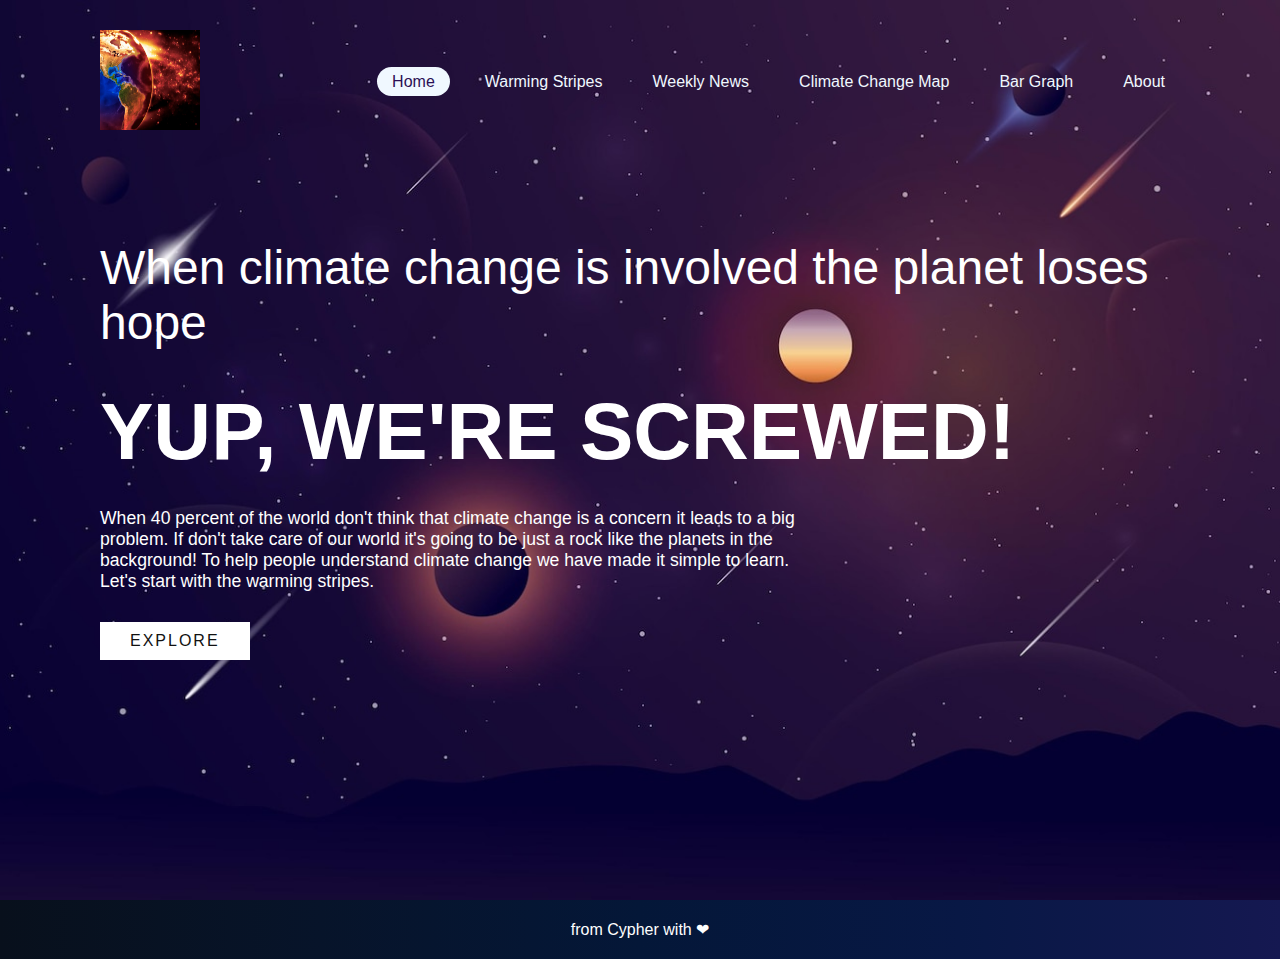
<file: index.html>
<!DOCTYPE html>
<html lang="en">
<head>
    <meta charset="UTF-8">
    <meta http-equiv="X-UA-Compatible" content="IE=edge">
    <meta name="viewport" content="width=device-width, initial-scale=1.0">
    <link rel="icon" href="img/favicon.ico">
    <title>Climate Change</title>
    <link rel="stylesheet" href="css/style.css">
</head>
    <section class="header_container">
        <header>
            <a href= "index.html">
            <img class="logo" src="img/icon.jpg" alt="" target="index.html" style="width: 100px; height: 100px;">
            </a>
            <ul>
                <li><a href="index.html" class="active">Home</a></li>
                <li><a href="stripe.html">Warming Stripes</a></li>
                <li><a href="news.html">Weekly News</a></li>
                <li><a href="map.html">Climate Change Map</a></li>
                <li><a href="bar.html">Bar Graph</a></li>
                <li><a href="about.html">About</a></li>
                
            </ul>
        </header>
        <div class="text">
            <h3>When climate change is involved the planet loses hope</h3>
            <br>
            <br>
            <h2>Yup, We're screwed!</h3>
            <p>When 40 percent of the world don't think that climate change is a concern it leads to a big problem. If don't take care of our world it's going to be just a rock like the planets in the background!
                To help people understand climate change we have made it simple to learn. Let's start with the warming stripes.
            </p>
            <a href="stripe.html">Explore</a>
        </div>
    </section>

    <div class="footer_container">
        <p>from Cypher with ❤</p>
    </div>

    
</body>
</html>
</file>
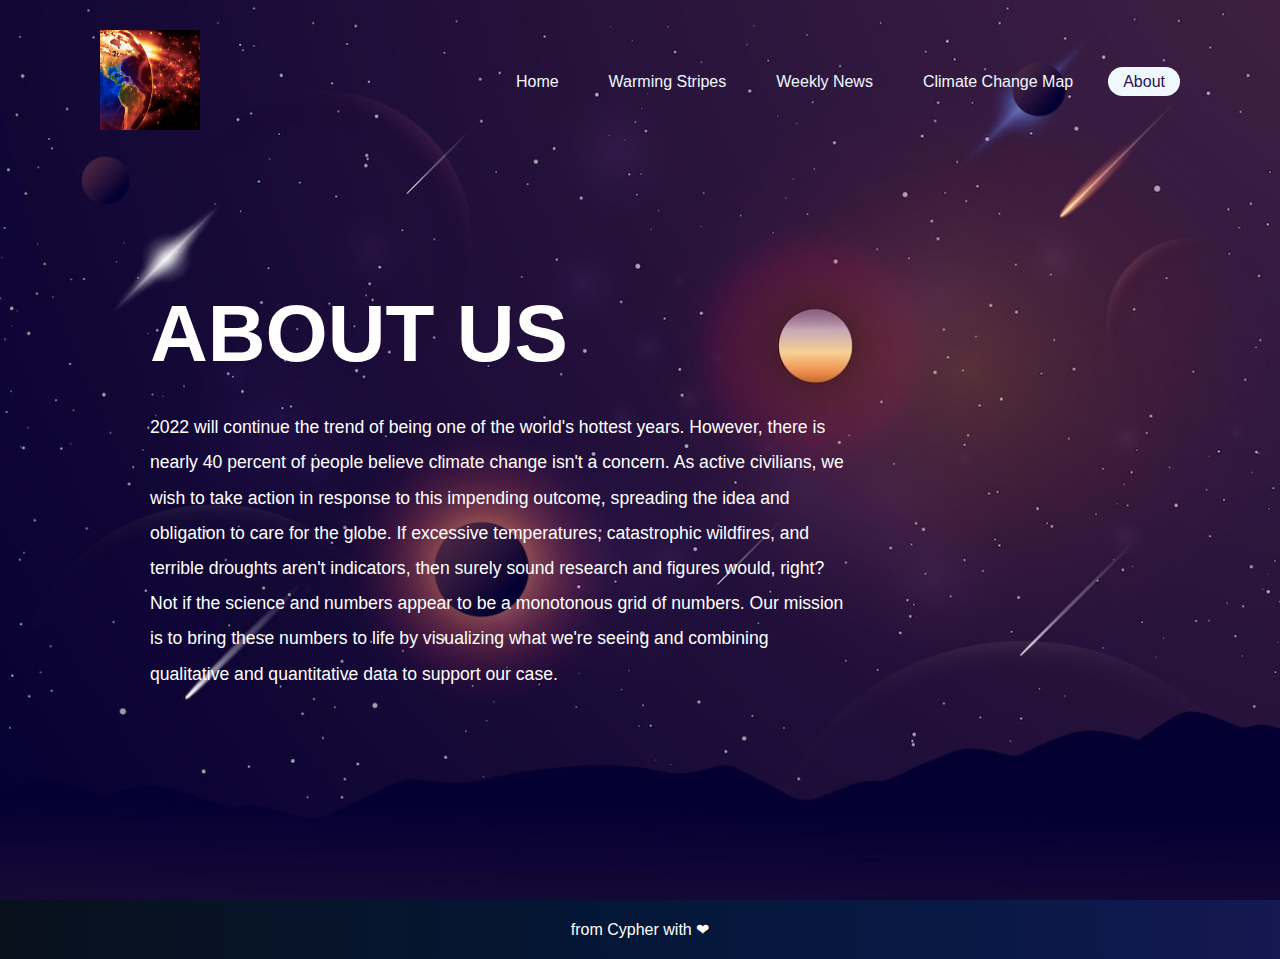
<file: about.html>
<!DOCTYPE html>
<html lang="en">
<head>
    <meta charset="UTF-8">
    <meta http-equiv="X-UA-Compatible" content="IE=edge">
    <meta name="viewport" content="width=device-width, initial-scale=1.0">
    <link rel="icon" href="img/favicon.ico">
    <title>About Warming Stripe</title>
    <link rel="stylesheet" href="css/style.css">
</head>
<body>
    <section class="header_container">
        <header>
            <a href= "index.html">
                <img class="logo" src="img/icon.jpg" alt="" target="index.html" style="width: 100px; height: 100px;">
                </a>
            <ul>
                <li><a href="index.html">Home</a></li>
                <li><a href="stripe.html">Warming Stripes</a></li>
                <li><a href="news.html">Weekly News</a></li>
                <li><a href="map.html">Climate Change Map</a></li>
                <li><a href="about.html" class="active">About</a></li>  
            </ul>

        </header>

        <div class="text info_container">
            <h2>About Us</h2>
            <p>2022 will continue the trend of being one of the world's hottest years. However, there is nearly 40 percent of people believe climate change isn't a concern. 

                As active civilians, we wish to take action in response to this impending outcome, spreading the idea and obligation to care for the globe. If excessive temperatures, catastrophic wildfires, and terrible droughts aren't indicators, then surely sound research and figures would, right?
                
                Not if the science and numbers appear to be a monotonous grid of numbers. Our mission is to bring these numbers to life by visualizing what we're seeing and combining qualitative and quantitative data to support our case.
            </p>
        </div>
    </section>

    <div class="footer_container">
        <p>from Cypher with ❤</p>
    </div>

    
</body>
</html>
</file>
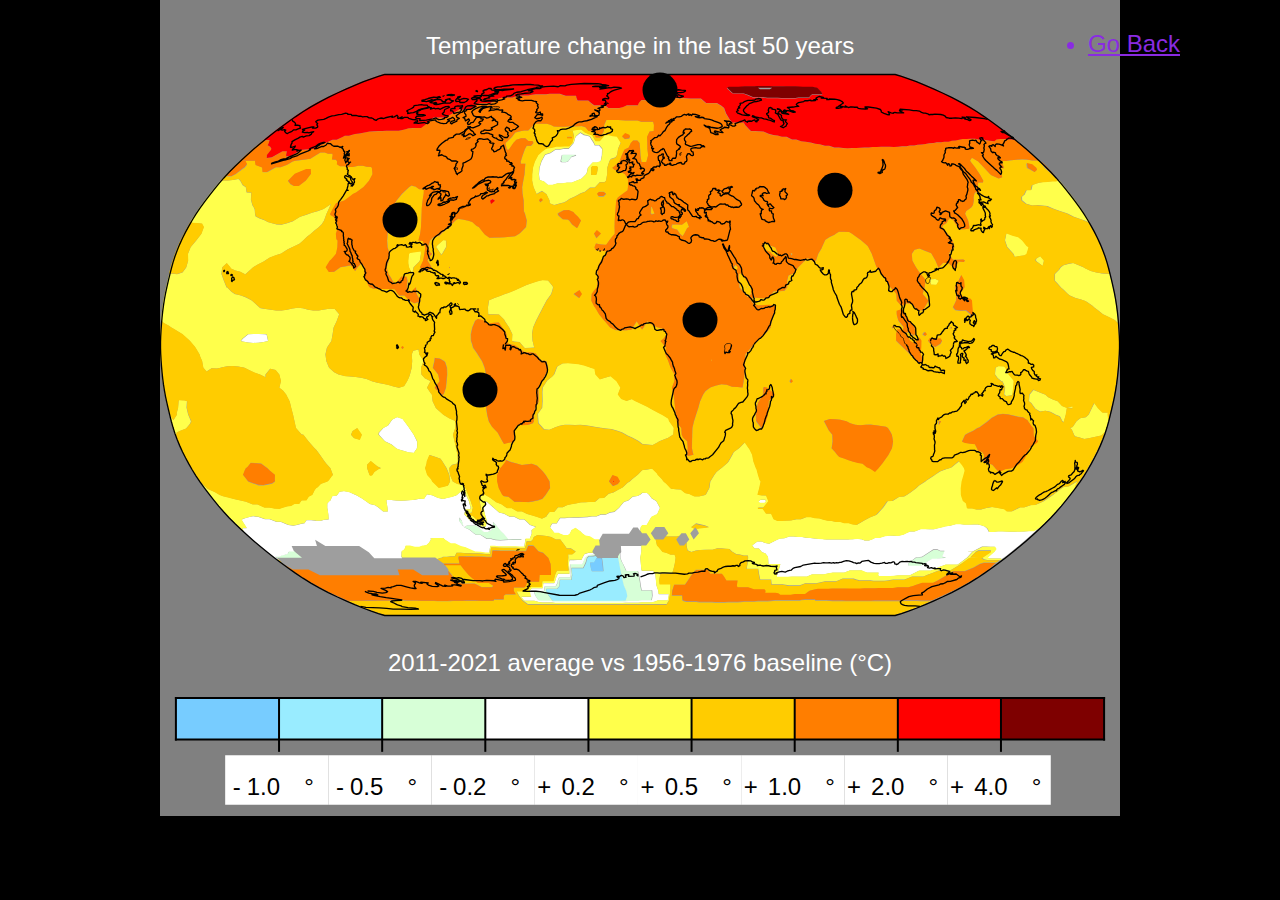
<file: map.html>
<!DOCTYPE html>
<html lang="en" >
<head>
  <meta charset="UTF-8">
  <title>Climate change map</title>
  <link rel="icon" href="img/favicon.ico">
  <link rel="stylesheet" href="css/style1.css">

</head>
<body>

<head><script src="https://ajax.googleapis.com/ajax/libs/jquery/3.5.1/jquery.min.js"></script>
  <link rel="preconnect" href="https://fonts.gstatic.com">
<link href="https://fonts.googleapis.com/css2?family=Kiwi+Maru:wght@300;500&display=swap" rel="stylesheet">

</head>

<body>
  <header>
    <section class="header_container"></section>
    <ui>
      <li><a href="index.html" class="active">Go Back</a></li>
                
    </ui>
  </header>
    
  <div class="EurAsia-txt hide" id="EurAsia">
  <h1>EurAsia!</h1>
  <p>The climate change has affected</p> 
    <p>Far East countries with devestating floods</p>
  <img src="img/EurAsia.jpg" alt="">
</div>

<div class="africa-txt hide" id="africa">
  <h1>Africa</h1>
  <p>The severe famine is Africa is because of</p> 
  <p>increasing temperature due to climate change</p>
  <img src="img/africa.jpg" alt="" style="width: 400px; height: 400px;">
</div>

<div class="northAmerica-txt hide" id="northAmerica">
  <h1>North America</h1>
  <p>California wildfires is a result of the increasing temperature </p>
  <img src="img/north america.jpg" alt="North America Wildfire" style="width:500px; height:300px;">
</div>
 
<div class="southAmerica-txt hide" id="southAmerica">
  <h1>South America</h1>
  <p>The columbia desert floor has started to crack</p>
  <p>This is becaus eof the rising temprature of the desert</p>
  <img src="img/sa.jpg" alt="North pole ice melting"  style="width:500px; height:300px;">
</div>

<div class="northPole-txt hide" id="northPole">
    <h1>Arctic Circle</h1>
    <p>The arctic circle has been melting really fast</p> 
     <p>which will potentially flood Europe, Asia and North America</p>
    <img src="img/north pole.jpg" alt="North pole ice melting"  style="width:500px; height:300px;">
</div>
<div class="center" id="center">
  
</div>


<div class="globe-svg" id="globe-svg">

<?xml version="1.0"?>
<svg xmlns="http://www.w3.org/2000/svg" xmlns:xlink="http://www.w3.org/1999/xlink" width="960" height="816" class ="image"overflow="hidden"><defs><clipPath id="clip0"><rect x="0" y="0" width="960" height="816"/></clipPath><clipPath id="clip1"><rect x="65" y="606" width="104" height="348"/></clipPath><clipPath id="clip2"><rect x="65" y="606" width="104" height="348"/></clipPath><clipPath id="clip3"><rect x="65" y="606" width="104" height="348"/></clipPath><clipPath id="clip4"><rect x="168" y="606" width="104" height="348"/></clipPath><clipPath id="clip5"><rect x="168" y="606" width="104" height="348"/></clipPath><clipPath id="clip6"><rect x="168" y="606" width="104" height="348"/></clipPath><clipPath id="clip7"><rect x="271" y="606" width="104" height="348"/></clipPath><clipPath id="clip8"><rect x="271" y="606" width="104" height="348"/></clipPath><clipPath id="clip9"><rect x="271" y="606" width="104" height="348"/></clipPath><clipPath id="clip10"><rect x="374" y="606" width="104" height="348"/></clipPath><clipPath id="clip11"><rect x="374" y="606" width="104" height="348"/></clipPath><clipPath id="clip12"><rect x="374" y="606" width="104" height="348"/></clipPath><clipPath id="clip13"><rect x="477" y="606" width="105" height="348"/></clipPath><clipPath id="clip14"><rect x="477" y="606" width="105" height="348"/></clipPath><clipPath id="clip15"><rect x="477" y="606" width="105" height="348"/></clipPath><clipPath id="clip16"><rect x="581" y="606" width="104" height="348"/></clipPath><clipPath id="clip17"><rect x="581" y="606" width="104" height="348"/></clipPath><clipPath id="clip18"><rect x="581" y="606" width="104" height="348"/></clipPath><clipPath id="clip19"><rect x="684" y="606" width="104" height="348"/></clipPath><clipPath id="clip20"><rect x="684" y="606" width="104" height="348"/></clipPath><clipPath id="clip21"><rect x="684" y="606" width="104" height="348"/></clipPath><clipPath id="clip22"><rect x="787" y="606" width="104" height="348"/></clipPath><clipPath id="clip23"><rect x="787" y="606" width="104" height="348"/></clipPath><clipPath id="clip24"><rect x="787" y="606" width="104" height="348"/></clipPath><clipPath id="clip25"><rect x="0" y="0" width="9.144e+06" height="5.17208e+06"/></clipPath><clipPath id="clip27"><rect x="0" y="0" width="9.144e+06" height="5.16941e+06"/></clipPath></defs><g clip-path="url(#clip0)"><rect x="0" y="0" width="960" height="816" fill="gray"/><rect x="0" y="0" width="960" height="816" fill="gray"/><switch><text font-family="Liberation Sans,sans-serif" font-weight="normal" font-size="41" transform="translate(0 54)" id="trsvg19-ca" systemLanguage="ca"><tspan x="50%" text-anchor="middle" id="trsvg1-ca">Canvis de temperatura en els &#xFA;ltims 50&#xA0;anys</tspan><tspan font-size="41" x="50%" text-anchor="middle" y="617" id="trsvg2-ca">2011&#x2013;2021 respecte a 1956&#x2013;1976 (valors mitjans)</tspan></text><text font-family="Liberation Sans,sans-serif" font-weight="normal" font-size="41" transform="translate(0 54)" id="trsvg19-ro" systemLanguage="ro"><tspan x="50%" text-anchor="middle" id="trsvg1-ro">Schimb&#x103;ri ale temperaturii &#xEE;n ultimii 50 de ani</tspan><tspan font-size="41" x="50%" text-anchor="middle" y="617" id="trsvg2-ro">Media din 2011&#x2013;2021 fa&#x21B;&#x103; de 1956&#x2013;1976 (&#xB0;C)</tspan></text><text font-family="Liberation Sans,sans-serif" font-weight="normal" font-size="41" transform="translate(0 54)" id="trsvg19-bs" systemLanguage="bs"><tspan x="50%" text-anchor="middle" id="trsvg1-bs">Promjena temperature u posljednjih 50 godina</tspan><tspan font-size="41" x="50%" text-anchor="middle" y="617" id="trsvg2-bs">Prosjek 2011&#x2013;2021. u odnosu na 1956&#x2013;1976 (&#xB0;C)</tspan></text><text font-family="Liberation Sans,sans-serif" font-weight="normal" font-size="41" transform="translate(0 54)" id="trsvg19-sk" systemLanguage="sk"><tspan x="50%" text-anchor="middle" id="trsvg1-sk">Zmena teploty za posledn&#xFD;ch 50 rokov.</tspan><tspan font-size="41" x="50%" text-anchor="middle" y="617" id="trsvg2-sk">Priemer 2011 &#x2013; 2021 vs. z&#xE1;klad 1956 &#x2013; 1976 (&#xB0;C)</tspan></text><text font-family="Liberation Sans,sans-serif" font-weight="normal" font-size="41" transform="translate(0 54)" id="trsvg19-ja" systemLanguage="ja"><tspan x="50%" text-anchor="middle" id="trsvg1-ja">&#x904E;&#x53BB;50&#x5E74;&#x9593;&#x306E;&#x6C17;&#x6E29;&#x5909;&#x5316;</tspan><tspan font-size="41" x="50%" text-anchor="middle" y="617" id="trsvg2-ja">2011-2021&#x5E74;&#x306E;&#x5E73;&#x5747; vs 1956-1976&#x5E74;&#x306E;&#x57FA;&#x6E96;&#x5024; (&#xB0;C)</tspan></text><text font-family="Liberation Sans,sans-serif" font-weight="normal" font-size="41" transform="translate(0 54)" id="trsvg19-nl" systemLanguage="nl"><tspan x="50%" text-anchor="middle" id="trsvg1-nl">Temperatuursverandering in de afgelopen 50 jaar</tspan><tspan font-size="41" x="50%" text-anchor="middle" y="617" id="trsvg2-nl">2011&#x2013;2021 gemiddelde tov 1956&#x2013;1976 (&#xB0;C)</tspan></text><text font-family="Liberation Sans,sans-serif" font-weight="400" font-size="41" transform="translate(0 54)" id="trsvg19"><tspan x="50%" text-anchor="middle" id="trsvg1" fill="white">Temperature change in the last 50 years</tspan><tspan font-size="41" x="50%" text-anchor="middle" y="617" id="trsvg2" fill="white">2011-2021 average vs 1956-1976 baseline (&#xB0;C)</tspan></text></switch><path d="M65.1742 755.161 168.374 755.161 168.374 804.761 65.1742 804.761Z" fill="#FFFFFF" fill-rule="evenodd"/><path d="M168.374 755.161 271.574 755.161 271.574 804.761 168.374 804.761Z" fill="#FFFFFF" fill-rule="evenodd"/><path d="M271.574 755.161 374.774 755.161 374.774 804.761 271.574 804.761Z" fill="#FFFFFF" fill-rule="evenodd"/><path d="M374.774 755.161 477.974 755.161 477.974 804.761 374.774 804.761Z" fill="#FFFFFF" fill-rule="evenodd"/><path d="M477.974 755.161 581.174 755.161 581.174 804.761 477.974 804.761Z" fill="#FFFFFF" fill-rule="evenodd"/><path d="M581.174 755.161 684.374 755.161 684.374 804.761 581.174 804.761Z" fill="#FFFFFF" fill-rule="evenodd"/><path d="M684.374 755.161 787.574 755.161 787.574 804.761 684.374 804.761Z" fill="#FFFFFF" fill-rule="evenodd"/><path d="M787.574 755.161 890.774 755.161 890.774 804.761 787.574 804.761Z" fill="#FFFFFF" fill-rule="evenodd"/><g clip-path="url(#clip1)"><switch><text font-family="Liberation Sans,sans-serif" font-weight="normal" font-size="41" transform="translate(72.8575 795)" id="trsvg44-bs" systemLanguage="bs"><tspan id="trsvg20-bs">-</tspan></text><text font-family="Liberation Sans,sans-serif" font-weight="400" font-size="41" transform="translate(72.8575 795)" id="trsvg44"><tspan id="trsvg20">-</tspan></text></switch></g><g clip-path="url(#clip2)"><switch><text font-family="Liberation Sans,sans-serif" font-weight="normal" font-size="41" transform="translate(86.6908 795)" id="trsvg45-bs" systemLanguage="bs"><tspan id="trsvg21-bs">1,0</tspan></text><text font-family="Liberation Sans,sans-serif" font-weight="normal" font-size="41" transform="translate(86.6908 795)" id="trsvg45-sk" systemLanguage="sk"><tspan id="trsvg21-sk">1,0</tspan></text><text font-family="Liberation Sans,sans-serif" font-weight="400" font-size="41" transform="translate(86.6908 795)" id="trsvg45"><tspan id="trsvg21">1.0</tspan></text></switch></g><g clip-path="url(#clip3)"><switch><text font-family="Liberation Sans,sans-serif" font-weight="normal" font-size="41" transform="translate(144.191 795)" id="trsvg46-bs" systemLanguage="bs"><tspan id="trsvg22-bs">&#xB0;</tspan></text><text font-family="Liberation Sans,sans-serif" font-weight="normal" font-size="41" transform="translate(144.191 795)" id="trsvg46-nl" systemLanguage="nl"><tspan id="trsvg22-nl"> </tspan></text><text font-family="Liberation Sans,sans-serif" font-weight="400" font-size="41" transform="translate(144.191 795)" id="trsvg46"><tspan id="trsvg22">&#xB0;</tspan></text></switch></g><g clip-path="url(#clip4)"><switch><text font-family="Liberation Sans,sans-serif" font-weight="normal" font-size="41" transform="translate(176.057 795)" id="trsvg47-bs" systemLanguage="bs"><tspan id="trsvg23-bs">-</tspan></text><text font-family="Liberation Sans,sans-serif" font-weight="400" font-size="41" transform="translate(176.057 795)" id="trsvg47"><tspan id="trsvg23">-</tspan></text></switch></g><g clip-path="url(#clip5)"><switch><text font-family="Liberation Sans,sans-serif" font-weight="normal" font-size="41" transform="translate(189.891 795)" id="trsvg48-bs" systemLanguage="bs"><tspan id="trsvg24-bs">0,5</tspan></text><text font-family="Liberation Sans,sans-serif" font-weight="normal" font-size="41" transform="translate(189.891 795)" id="trsvg48-sk" systemLanguage="sk" #displayBlock{
    display: block margin: auto
}><tspan id="trsvg24-sk">0,5</tspan></text><text font-family="Liberation Sans,sans-serif" font-weight="400" font-size="41" transform="translate(189.891 795)" id="trsvg48"><tspan id="trsvg24">0.5</tspan></text></switch></g><g clip-path="url(#clip6)"><switch><text font-family="Liberation Sans,sans-serif" font-weight="normal" font-size="41" transform="translate(247.391 795)" id="trsvg49-bs" systemLanguage="bs"><tspan id="trsvg25-bs">&#xB0;</tspan></text><text font-family="Liberation Sans,sans-serif" font-weight="normal" font-size="41" transform="translate(247.391 795)" id="trsvg49-nl" systemLanguage="nl"><tspan id="trsvg25-nl"> </tspan></text><text font-family="Liberation Sans,sans-serif" font-weight="400" font-size="41" transform="translate(247.391 795)" id="trsvg49"><tspan id="trsvg25">&#xB0;</tspan></text></switch></g><g clip-path="url(#clip7)"><switch><text font-family="Liberation Sans,sans-serif" font-weight="normal" font-size="41" transform="translate(279.257 795)" id="trsvg50-bs" systemLanguage="bs"><tspan id="trsvg26-bs">-</tspan></text><text font-family="Liberation Sans,sans-serif" font-weight="400" font-size="41" transform="translate(279.257 795)" id="trsvg50"><tspan id="trsvg26">-</tspan></text></switch></g><g clip-path="url(#clip8)"><switch><text font-family="Liberation Sans,sans-serif" font-weight="normal" font-size="41" transform="translate(293.091 795)" id="trsvg51-bs" systemLanguage="bs"><tspan id="trsvg27-bs">0,2</tspan></text><text font-family="Liberation Sans,sans-serif" font-weight="normal" font-size="41" transform="translate(293.091 795)" id="trsvg51-sk" systemLanguage="sk"><tspan id="trsvg27-sk">0,2</tspan></text><text font-family="Liberation Sans,sans-serif" font-weight="400" font-size="41" transform="translate(293.091 795)" id="trsvg51"><tspan id="trsvg27">0.2</tspan></text></switch></g><g clip-path="url(#clip9)"><switch><text font-family="Liberation Sans,sans-serif" font-weight="normal" font-size="41" transform="translate(350.591 795)" id="trsvg52-bs" systemLanguage="bs"><tspan id="trsvg28-bs">&#xB0;</tspan></text><text font-family="Liberation Sans,sans-serif" font-weight="normal" font-size="41" transform="translate(350.591 795)" id="trsvg52-nl" systemLanguage="nl"><tspan id="trsvg28-nl"> </tspan></text><text font-family="Liberation Sans,sans-serif" font-weight="400" font-size="41" transform="translate(350.591 795)" id="trsvg52"><tspan id="trsvg28">&#xB0;</tspan></text></switch></g><g clip-path="url(#clip10)"><switch><text font-family="Liberation Sans,sans-serif" font-weight="normal" font-size="41" transform="translate(377.291 795)" id="trsvg53-bs" systemLanguage="bs"><tspan id="trsvg29-bs">+</tspan></text><text font-family="Liberation Sans,sans-serif" font-weight="400" font-size="41" transform="translate(377.291 795)" id="trsvg53"><tspan id="trsvg29">+</tspan></text></switch></g><g clip-path="url(#clip11)"><switch><text font-family="Liberation Sans,sans-serif" font-weight="normal" font-size="41" transform="translate(401.457 795)" id="trsvg54-bs" systemLanguage="bs"><tspan id="trsvg30-bs">0,2</tspan></text><text font-family="Liberation Sans,sans-serif" font-weight="normal" font-size="41" transform="translate(401.457 795)" id="trsvg54-sk" systemLanguage="sk"><tspan id="trsvg30-sk">0,2</tspan></text><text font-family="Liberation Sans,sans-serif" font-weight="400" font-size="41" transform="translate(401.457 795)" id="trsvg54"><tspan id="trsvg30">0.2</tspan></text></switch></g><g clip-path="url(#clip12)"><switch><text font-family="Liberation Sans,sans-serif" font-weight="normal" font-size="41" transform="translate(458.957 795)" id="trsvg55-bs" systemLanguage="bs"><tspan id="trsvg31-bs">&#xB0;</tspan></text><text font-family="Liberation Sans,sans-serif" font-weight="normal" font-size="41" transform="translate(458.957 795)" id="trsvg55-nl" systemLanguage="nl"><tspan id="trsvg31-nl"> </tspan></text><text font-family="Liberation Sans,sans-serif" font-weight="400" font-size="41" transform="translate(458.957 795)" id="trsvg55"><tspan id="trsvg31">&#xB0;</tspan></text></switch></g><g clip-path="url(#clip13)"><switch><text font-family="Liberation Sans,sans-serif" font-weight="normal" font-size="41" transform="translate(480.491 795)" id="trsvg56-bs" systemLanguage="bs"><tspan id="trsvg32-bs">+</tspan></text><text font-family="Liberation Sans,sans-serif" font-weight="400" font-size="41" transform="translate(480.491 795)" id="trsvg56"><tspan id="trsvg32">+</tspan></text></switch></g><g clip-path="url(#clip14)"><switch><text font-family="Liberation Sans,sans-serif" font-weight="normal" font-size="41" transform="translate(504.657 795)" id="trsvg57-bs" systemLanguage="bs"><tspan id="trsvg33-bs">0,5</tspan></text><text font-family="Liberation Sans,sans-serif" font-weight="normal" font-size="41" transform="translate(504.657 795)" id="trsvg57-sk" systemLanguage="sk"><tspan id="trsvg33-sk">0,5</tspan></text><text font-family="Liberation Sans,sans-serif" font-weight="400" font-size="41" transform="translate(504.657 795)" id="trsvg57"><tspan id="trsvg33">0.5</tspan></text></switch></g><g clip-path="url(#clip15)"><switch><text font-family="Liberation Sans,sans-serif" font-weight="normal" font-size="41" transform="translate(562.157 795)" id="trsvg58-bs" systemLanguage="bs"><tspan id="trsvg34-bs">&#xB0;</tspan></text><text font-family="Liberation Sans,sans-serif" font-weight="normal" font-size="41" transform="translate(562.157 795)" id="trsvg58-nl" systemLanguage="nl"><tspan id="trsvg34-nl"> </tspan></text><text font-family="Liberation Sans,sans-serif" font-weight="400" font-size="41" transform="translate(562.157 795)" id="trsvg58"><tspan id="trsvg34">&#xB0;</tspan></text></switch></g><g clip-path="url(#clip16)"><switch><text font-family="Liberation Sans,sans-serif" font-weight="normal" font-size="41" transform="translate(583.691 795)" id="trsvg59-bs" systemLanguage="bs"><tspan id="trsvg35-bs">+</tspan></text><text font-family="Liberation Sans,sans-serif" font-weight="400" font-size="41" transform="translate(583.691 795)" id="trsvg59"><tspan id="trsvg35">+</tspan></text></switch></g><g clip-path="url(#clip17)"><switch><text font-family="Liberation Sans,sans-serif" font-weight="normal" font-size="41" transform="translate(607.857 795)" id="trsvg60-bs" systemLanguage="bs"><tspan id="trsvg36-bs">1,0</tspan></text><text font-family="Liberation Sans,sans-serif" font-weight="normal" font-size="41" transform="translate(607.857 795)" id="trsvg60-sk" systemLanguage="sk"><tspan id="trsvg36-sk">1,0</tspan></text><text font-family="Liberation Sans,sans-serif" font-weight="400" font-size="41" transform="translate(607.857 795)" id="trsvg60"><tspan id="trsvg36">1.0</tspan></text></switch></g><g clip-path="url(#clip18)"><switch><text font-family="Liberation Sans,sans-serif" font-weight="normal" font-size="41" transform="translate(665.357 795)" id="trsvg61-bs" systemLanguage="bs"><tspan id="trsvg37-bs">&#xB0;</tspan></text><text font-family="Liberation Sans,sans-serif" font-weight="normal" font-size="41" transform="translate(665.357 795)" id="trsvg61-nl" systemLanguage="nl"><tspan id="trsvg37-nl"> </tspan></text><text font-family="Liberation Sans,sans-serif" font-weight="400" font-size="41" transform="translate(665.357 795)" id="trsvg61"><tspan id="trsvg37">&#xB0;</tspan></text></switch></g><g clip-path="url(#clip19)"><switch><text font-family="Liberation Sans,sans-serif" font-weight="normal" font-size="41" transform="translate(686.891 795)" id="trsvg62-bs" systemLanguage="bs"><tspan id="trsvg38-bs">+</tspan></text><text font-family="Liberation Sans,sans-serif" font-weight="400" font-size="41" transform="translate(686.891 795)" id="trsvg62"><tspan id="trsvg38">+</tspan></text></switch></g><g clip-path="url(#clip20)"><switch><text font-family="Liberation Sans,sans-serif" font-weight="normal" font-size="41" transform="translate(711.057 795)" id="trsvg63-bs" systemLanguage="bs"><tspan id="trsvg39-bs">2,0</tspan></text><text font-family="Liberation Sans,sans-serif" font-weight="normal" font-size="41" transform="translate(711.057 795)" id="trsvg63-sk" systemLanguage="sk"><tspan id="trsvg39-sk">2,0</tspan></text><text font-family="Liberation Sans,sans-serif" font-weight="400" font-size="41" transform="translate(711.057 795)" id="trsvg63"><tspan id="trsvg39">2.0</tspan></text></switch></g><g clip-path="url(#clip21)"><switch><text font-family="Liberation Sans,sans-serif" font-weight="normal" font-size="41" transform="translate(768.557 795)" id="trsvg64-bs" systemLanguage="bs"><tspan id="trsvg40-bs">&#xB0;</tspan></text><text font-family="Liberation Sans,sans-serif" font-weight="normal" font-size="41" transform="translate(768.557 795)" id="trsvg64-nl" systemLanguage="nl"><tspan id="trsvg40-nl"> </tspan></text><text font-family="Liberation Sans,sans-serif" font-weight="400" font-size="41" transform="translate(768.557 795)" id="trsvg64"><tspan id="trsvg40">&#xB0;</tspan></text></switch></g><g clip-path="url(#clip22)"><switch><text font-family="Liberation Sans,sans-serif" font-weight="normal" font-size="41" transform="translate(790.091 795)" id="trsvg65-bs" systemLanguage="bs"><tspan id="trsvg41-bs">+</tspan></text><text font-family="Liberation Sans,sans-serif" font-weight="400" font-size="41" transform="translate(790.091 795)" id="trsvg65"><tspan id="trsvg41">+</tspan></text></switch></g><g clip-path="url(#clip23)"><switch><text font-family="Liberation Sans,sans-serif" font-weight="normal" font-size="41" transform="translate(814.258 795)" id="trsvg66-bs" systemLanguage="bs"><tspan id="trsvg42-bs">4,0</tspan></text><text font-family="Liberation Sans,sans-serif" font-weight="normal" font-size="41" transform="translate(814.258 795)" id="trsvg66-sk" systemLanguage="sk"><tspan id="trsvg42-sk">4,0</tspan></text><text font-family="Liberation Sans,sans-serif" font-weight="400" font-size="41" transform="translate(814.258 795)" id="trsvg66"><tspan id="trsvg42">4.0</tspan></text></switch></g><g clip-path="url(#clip24)"><switch><text font-family="Liberation Sans,sans-serif" font-weight="normal" font-size="41" transform="translate(871.758 795)" id="trsvg67-bs" systemLanguage="bs"><tspan id="trsvg43-bs">&#xB0;</tspan></text><text font-family="Liberation Sans,sans-serif" font-weight="normal" font-size="41" transform="translate(871.758 795)" id="trsvg67-nl" systemLanguage="nl"><tspan id="trsvg43-nl"> </tspan></text><text font-family="Liberation Sans,sans-serif" font-weight="400" font-size="41" transform="translate(871.758 795)" id="trsvg67"><tspan id="trsvg43">&#xB0;</tspan></text></switch></g>

<g clip-path="url(#clip25)" transform="matrix(0.000104987 0 0 0.000104987 0 74)"><g clip-path="url(#clip27)" transform="scale(1 1.00052)"><use width="100%" height="100%" xlink:href="#img26" transform="scale(6096 6096)"/></g></g><path d="M15.9071 697.982 119.039 697.982 119.039 739.581 15.9071 739.581Z" fill="#77CCFF" fill-rule="evenodd"/><path d="M119.039 697.982 222.171 697.982 222.171 739.581 119.039 739.581Z" fill="#99ECFF" fill-rule="evenodd"/><path d="M222.171 697.982 325.302 697.982 325.302 739.581 222.171 739.581Z" fill="#D7FFD7" fill-rule="evenodd"/><path d="M325.302 697.982 428.434 697.982 428.434 739.581 325.302 739.581Z" fill="#FFFFFF" fill-rule="evenodd"/><path d="M428.434 697.982 531.566 697.982 531.566 739.581 428.434 739.581Z" fill="#FFFF4B" fill-rule="evenodd"/><path d="M531.566 697.982 634.698 697.982 634.698 739.581 531.566 739.581Z" fill="#FFCC00" fill-rule="evenodd"/><path d="M634.698 697.982 737.829 697.982 737.829 739.581 634.698 739.581Z" fill="#FF7E00" fill-rule="evenodd"/><path d="M737.829 697.982 840.961 697.982 840.961 739.581 737.829 739.581Z" fill="#FF0000" fill-rule="evenodd"/><path d="M840.961 697.982 944.093 697.982 944.093 739.581 840.961 739.581Z" fill="#7E0000" fill-rule="evenodd"/><path d="M119.039 696.982 119.039 751.848" stroke="#000000" stroke-width="2" stroke-linejoin="round" stroke-miterlimit="10" fill="none" fill-rule="evenodd"/><path d="M222.171 696.982 222.171 751.848" stroke="#000000" stroke-width="2" stroke-linejoin="round" stroke-miterlimit="10" fill="none" fill-rule="evenodd"/><path d="M325.302 696.982 325.302 751.848" stroke="#000000" stroke-width="2" stroke-linejoin="round" stroke-miterlimit="10" fill="none" fill-rule="evenodd"/><path d="M428.434 696.982 428.434 751.848" stroke="#000000" stroke-width="2" stroke-linejoin="round" stroke-miterlimit="10" fill="none" fill-rule="evenodd"/><path d="M531.566 696.982 531.566 751.848" stroke="#000000" stroke-width="2" stroke-linejoin="round" stroke-miterlimit="10" fill="none" fill-rule="evenodd"/><path d="M634.698 696.982 634.698 751.848" stroke="#000000" stroke-width="2" stroke-linejoin="round" stroke-miterlimit="10" fill="none" fill-rule="evenodd"/><path d="M737.829 696.982 737.829 751.848" stroke="#000000" stroke-width="2" stroke-linejoin="round" stroke-miterlimit="10" fill="none" fill-rule="evenodd"/><path d="M840.961 696.982 840.961 751.848" stroke="#000000" stroke-width="2" stroke-linejoin="round" stroke-miterlimit="10" fill="none" fill-rule="evenodd"/><path d="M14.9071 739.581 945.093 739.581" stroke="#000000" stroke-width="2" stroke-linejoin="round" stroke-miterlimit="10" fill="none" fill-rule="evenodd"/><path d="M15.9071 696.982 15.9071 740.581" stroke="#000000" stroke-width="2" stroke-linejoin="round" stroke-miterlimit="10" fill="none" fill-rule="evenodd"/><path d="M944.093 696.982 944.093 740.581" stroke="#000000" stroke-width="2" stroke-linejoin="round" stroke-miterlimit="10" fill="none" fill-rule="evenodd"/><path d="M14.9071 697.982 945.093 697.982" stroke="#000000" stroke-width="2" stroke-linejoin="round" stroke-miterlimit="10" fill="none" fill-rule="evenodd"/><path d="M224.25 0.0112493 217.923 1.90779 210.831 4.33383 203.081 7.24867 194.781 10.6109 186.039 14.3798 176.967 18.513 167.786 22.9487 158.823 27.6042 150.375 32.4021 142.447 37.3157 134.891 42.3447 127.574 47.4877 120.441 52.7361 113.452 58.0796 106.584 63.5094 99.8505 69.0192 93.2674 74.6031 86.851 80.2556 80.6172 85.9717 74.5852 91.7464 68.7995 97.5743 63.3172 103.451 58.1707 109.37 53.2912 115.327 48.5853 121.316 44.0153 127.331 39.6519 133.37 35.5758 139.429 31.8057 145.505 28.2993 151.591 25.0164 157.686 21.9623 163.785 19.1651 169.886 16.6487 175.985 14.4182 182.083 12.4735 188.181 10.7835 194.28 9.25611 200.378 7.79595 206.477 6.38524 212.575 5.08397 218.674 3.95041 224.772 2.99284 230.871 2.19458 236.97 1.53753 243.068 0.999609 249.167 0.558157 255.265 0.214314 261.364 0.016672 267.462 0.016672 273.561 0.214314 279.659 0.558157 285.758 0.999609 291.856 1.53753 297.955 2.19472 304.054 2.99298 310.152 3.95041 316.251 5.08411 322.349 6.38524 328.448 7.7961 334.546 9.25625 340.645 10.7835 346.743 12.4735 352.842 14.4183 358.94 16.6488 365.038 19.1653 371.138 21.9625 377.238 25.0166 383.337 28.2994 389.432 31.806 395.519 35.576 401.594 39.6522 407.653 44.0156 413.692 48.5856 419.707 53.2915 425.696 58.171 431.653 63.3174 437.572 68.7998 443.449 74.5855 449.277 80.6175 455.051 86.8513 460.767 93.2677 466.42 99.8508 472.004 106.584 477.514 113.452 482.944 120.442 488.287 127.575 493.535 134.891 498.678 142.448 503.707 150.376 508.621 158.823 513.419 167.787 518.074 176.968 522.51 186.039 526.643 194.781 530.412 203.081 533.774 210.831 536.689 217.923 539.115 224.25 541.012 224.108 541.011 229.265 541.011 234.422 541.011 239.579 541.011 244.736 541.011 249.893 541.011 255.051 541.011 260.208 541.011 265.365 541.011 270.522 541.011 275.679 541.011 280.836 541.011 285.993 541.011 291.15 541.011 296.307 541.011 301.464 541.011 306.621 541.011 311.778 541.011 316.936 541.011 322.093 541.011 327.25 541.011 332.407 541.011 337.564 541.011 342.721 541.011 347.878 541.011 353.035 541.011 358.192 541.011 363.349 541.011 368.506 541.011 373.663 541.011 378.821 541.011 383.978 541.011 389.135 541.011 394.292 541.011 399.449 541.011 404.606 541.011 409.763 541.011 414.92 541.011 420.077 541.011 425.234 541.011 430.391 541.011 435.548 541.011 440.705 541.011 445.863 541.011 451.02 541.011 456.177 541.011 461.334 541.011 466.491 541.011 471.648 541.011 476.805 541.011 481.962 541.011 487.119 541.011 492.276 541.011 497.433 541.011 502.59 541.011 507.748 541.011 512.905 541.011 518.062 541.011 523.219 541.011 528.376 541.011 533.533 541.011 538.69 541.011 543.847 541.011 549.004 541.011 554.161 541.011 559.318 541.011 564.475 541.011 569.633 541.011 574.79 541.011 579.947 541.011 585.104 541.011 590.261 541.011 595.418 541.011 600.575 541.011 605.732 541.011 610.889 541.011 616.046 541.011 621.203 541.011 626.36 541.011 631.518 541.011 636.675 541.011 641.832 541.011 646.989 541.011 652.146 541.011 657.303 541.011 662.46 541.011 667.617 541.011 672.774 541.011 677.931 541.011 683.088 541.011 688.245 541.011 693.403 541.011 698.56 541.011 703.717 541.011 708.874 541.011 714.031 541.011 719.188 541.011 724.345 541.011 729.502 541.011 734.659 541.011 734.659 541.011 740.989 539.115 748.086 536.689 755.84 533.774 764.145 530.412 772.891 526.643 781.968 522.51 791.154 518.074 800.122 513.418 808.574 508.621 816.507 503.707 824.068 498.678 831.388 493.535 838.525 488.287 845.519 482.943 852.39 477.513 859.128 472.004 865.714 466.42 872.134 460.767 878.371 455.051 884.407 449.276 890.196 443.448 895.681 437.572 900.83 431.653 905.713 425.696 910.421 419.707 914.994 413.691 919.359 407.652 923.438 401.593 927.21 395.518 930.718 389.431 934.003 383.337 937.059 377.238 939.857 371.137 942.375 365.038 944.607 358.94 946.553 352.842 948.244 346.743 949.772 340.645 951.233 334.546 952.645 328.447 953.947 322.349 955.081 316.25 956.039 310.152 956.837 304.053 957.495 297.955 958.033 291.856 958.475 285.758 958.819 279.659 959.017 273.561 959.017 267.462 958.819 261.364 958.475 255.265 958.033 249.167 957.495 243.068 956.837 236.969 956.039 230.871 955.081 224.772 953.947 218.674 952.645 212.575 951.233 206.477 949.772 200.378 948.244 194.279 946.553 188.181 944.607 182.083 942.375 175.985 939.857 169.885 937.059 163.785 934.003 157.686 930.718 151.591 927.21 145.504 923.438 139.429 919.359 133.37 914.994 127.331 910.421 121.316 905.713 115.327 900.83 109.37 895.681 103.451 890.196 97.5743 884.407 91.7464 878.371 85.9717 872.134 80.2555 865.714 74.6031 859.128 69.0192 852.39 63.5092 845.519 58.0795 838.525 52.7361 831.388 47.4877 824.068 42.3447 816.507 37.3155 808.574 32.4019 800.122 27.6042 791.154 22.9487 781.968 18.513 772.891 14.3798 764.145 10.6109 755.84 7.24867 748.086 4.33383 740.989 1.90779 734.659 0.0112493 734.659 0.0112493 729.502 0.0112493 724.345 0.0112493 719.188 0.0112493 714.031 0.0112493 708.874 0.0112493 703.717 0.0112493 698.56 0.0112493 693.403 0.0112493 688.245 0.0112493 683.088 0.0112493 677.931 0.0112493 672.774 0.0112493 667.617 0.0112493 662.46 0.0112493 657.303 0.0112493 652.146 0.0112493 646.989 0.0112493 641.832 0.0112493 636.675 0.0112493 631.518 0.0112493 626.36 0.0112493 621.203 0.0112493 616.046 0.0112493 610.889 0.0112493 605.732 0.0112493 600.575 0.0112493 595.418 0.0112493 590.261 0.0112493 585.104 0.0112493 579.947 0.0112493 574.79 0.0112493 569.633 0.0112493 564.475 0.0112493 559.318 0.0112493 554.161 0.0112493 549.004 0.0112493 543.847 0.0112493 538.69 0.0112493 533.533 0.0112493 528.376 0.0112493 523.219 0.0112493 518.062 0.0112493 512.905 0.0112493 507.748 0.0112493 502.59 0.0112493 497.433 0.0112493 492.276 0.0112493 487.119 0.0112493 481.962 0.0112493 476.805 0.0112493 471.648 0.0112493 466.491 0.0112493 461.334 0.0112493 456.177 0.0112493 451.02 0.0112493 445.863 0.0112493 440.705 0.0112493 435.548 0.0112493 430.391 0.0112493 425.234 0.0112493 420.077 0.0112493 414.92 0.0112493 409.763 0.0112493 404.606 0.0112493 399.449 0.0112493 394.292 0.0112493 389.135 0.0112493 383.978 0.0112493 378.821 0.0112493 373.663 0.0112493 368.506 0.0112493 363.349 0.0112493 358.192 0.0112493 353.035 0.0112493 347.878 0.0112493 342.721 0.0112493 337.564 0.0112493 332.407 0.0112493 327.25 0.0112493 322.093 0.0112493 316.936 0.0112493 311.778 0.0112493 306.621 0.0112493 301.464 0.0112493 296.307 0.0112493 291.15 0.0112493 285.993 0.0112493 280.836 0.0112493 275.679 0.0112493 270.522 0.0112493 265.365 0.0112493 260.208 0.0112493 255.051 0.0112493 249.893 0.0112493 244.736 0.0112493 239.579 0.0112493 234.422 0.0112493 229.265 0.0112493 224.108 0.0112493 224.25 0.0112493Z" fill="#9E9E9E" fill-rule="evenodd" transform="matrix(1 0 0 -1 0 615)"/><path d="M1.856 0.0510122 5.57571 0.0510122 9.29543 0.0510122 13.0151 0.0510122 12.9498 1.4753 12.4988 7.11519 11.6167 12.8725 11.203 12.8725 7.29258 12.8725 7.14491 13.051 6.28118 12.8725 4.04244 8.89048 0.256394 8.51904 0.0150011 7.11519 1.26986 1.4753 1.85614 0.0510122Z" fill="#77CCFF" fill-rule="evenodd" transform="matrix(1 0 0 -1 430 571)"/><path d="M7.68985 0.109764 10.9577 0.109764 14.2257 0.109764 17.4937 0.109764 20.778 0.0818876 24.0608 0.0543277 27.3274 0.0543277 30.5938 0.0543277 33.8604 0.0543277 37.1038 0.104854 40.3717 0.104854 43.6396 0.104854 46.9073 0.104854 50.1731 0.110873 53.4393 0.116892 56.7074 0.116892 59.9755 0.116892 63.2437 0.116892 66.5254 0.0551197 69.792 0.0551197 73.0586 0.0551197 76.3251 0.0551197 79.5633 0.296031 80.2372 0.350042 82.0155 4.89457 80.9817 9.79974 78.6158 14.9557 77.7905 18.0414 77.2305 20.2699 76.0982 25.7239 74.889 31.3175 73.778 37.0438 72.6922 42.8893 72.6561 44.1103 71.8993 42.8893 67.8279 42.8893 63.7568 42.8893 59.6854 42.8893 56.0449 42.8893 56.9633 37.0438 57.4328 31.3175 57.5009 29.8714 53.6282 29.8714 49.7556 29.8714 45.8829 29.8714 45.2727 31.3175 43.9661 37.0438 44.2174 38.4691 48.1593 38.8462 50.4899 42.8893 51.3892 43.0707 49.7076 45.0543 47.2 44.5487 43.1352 44.3799 41.3128 42.8895 40.193 38.5619 39.5591 37.0438 37.4586 32.819 33.5393 32.819 29.6197 32.819 25.7002 32.819 25.7265 31.3175 26.2381 25.7239 25.439 20.9697 21.7174 20.9697 17.9956 20.9697 14.274 20.9697 13.979 20.2699 13.4586 14.9557 13.3667 14.4336 11.0339 11.8935 7.49112 11.8935 3.94816 11.8935 0.405348 11.8935 0.0153313 9.79974 2.98258 4.89457 6.63185 0.350042 7.68957 0.110398Z" fill="#99ECFF" fill-rule="evenodd" transform="matrix(1 0 0 -1 386 601)"/><path d="M6.8919 0.844875 10.124 0.844875 13.3563 0.844875 16.5884 0.844875 20.3284 0.0955494 23.5413 0.0955494 26.7542 0.0955494 29.9673 0.0955494 33.1917 0.075189 36.4149 0.0548287 39.6268 0.0548287 42.8387 0.0548287 46.0508 0.0548287 49.2466 0.0907398 52.4596 0.0907398 55.6723 0.0907398 58.8853 0.0907398 62.0968 0.0947478 65.3084 0.0989161 68.5215 0.0989161 71.7345 0.0989161 74.9476 0.0989161 78.1703 0.0551493 81.3822 0.0551493 84.5942 0.0551493 87.8062 0.0551493 90.9984 0.226369 94.1974 0.420353 97.4187 0.420353 100.64 0.420353 103.861 0.420353 107.094 1.33881 110.339 1.33881 113.584 1.33881 116.829 1.33881 117.321 1.50122 118.015 6.10121 117.706 11.0659 117.651 11.4573 114.171 11.4573 110.692 11.4573 107.212 11.4573 106.349 16.2848 105.577 21.6636 104.583 27.184 103.552 31.2405 99.7113 31.2405 95.8708 31.2405 92.0303 31.2405 91.2867 32.8456 88.6697 38.6415 87.5515 40.5936 86.1163 44.5584 85.9857 49.055 84.0041 45.7941 84.0401 44.5584 85.1174 38.6415 86.2198 32.8456 87.4197 27.184 88.5433 21.6636 89.0989 19.4079 89.9179 16.2848 92.2655 11.0659 93.2913 6.10121 91.5267 1.50122 90.8581 1.44671 87.6449 1.2027 84.4035 1.2027 81.1622 1.2027 77.9208 1.2027 74.6644 1.26523 71.4215 1.26523 68.1785 1.26523 64.9356 1.26523 61.6947 1.25914 58.4542 1.25304 55.2115 1.25304 51.9689 1.25304 48.7263 1.25304 45.5078 1.2019 42.2664 1.2019 39.0252 1.2019 35.7839 1.2019 32.5265 1.2298 29.2675 1.25817 26.0247 1.25817 22.7819 1.25817 19.5393 1.25817 18.4896 1.50073 14.8685 6.10057 11.9241 11.0655 12.3113 13.1847 15.8267 13.1847 19.3422 13.1847 22.8577 13.1847 25.1725 15.7557 25.2638 16.2841 25.78 21.6631 26.0727 22.3714 29.7657 22.3714 33.4587 22.3714 37.1518 22.3714 37.9445 27.1835 37.437 32.8451 37.411 34.3649 41.3001 34.3649 45.1893 34.3649 49.0786 34.3649 51.1628 38.6411 51.7918 40.1777 52.9029 44.5579 54.7112 46.0665 58.7447 46.2374 61.2329 46.7491 60.2317 47.9538 58.5254 47.603 54.4635 47.4856 50.954 44.5576 50.9434 44.5143 48.5392 38.6409 48.2631 38.0745 44.3176 38.0745 40.3722 38.0745 36.4268 38.0745 36.5161 32.8449 36.8064 27.1833 36.4025 24.7321 32.6689 24.7321 28.9355 24.7321 25.2021 24.7321 23.9335 21.6629 23.6472 19.3104 22.1347 16.284 21.6505 15.6602 18.0835 15.6602 14.5166 15.6602 10.9498 15.6602 10.1107 11.0653 10.3882 10.4477 6.93057 10.4477 3.47296 10.4477 0.0153551 10.4477 1.5112 6.10057 4.52962 1.50057 6.89233 0.84279Z" fill="#D7FFD7" fill-rule="evenodd" transform="matrix(1 0 0 -1 374 602)"/><path d="M0.766131 0.049285 4.71104 0.049285 8.65595 0.049285 12.6007 0.049285 16.4581 2.38051 24.182 6.89588 28.2322 6.89588 32.9672 7.50275 37.3032 7.74469 37.922 8.08258 38.0245 8.38663 34.3957 8.79513 36.5408 13.8886 36.6834 14.7656 32.5181 14.7656 29.6426 16.0494 25.4593 16.0494 22.1403 13.8886 14.0664 8.85785 9.52574 8.39621 7.78888 8.08258 0.0243398 2.38051 0.766131 0.049285Z" fill="#D7FFD7" fill-rule="evenodd" transform="matrix(1 0 0 -1 748 566)"/><path d="M2.1962 0.0508693 2.02327 0.225692 6.18736 0.225692 10.3514 0.225692 14.5155 0.225692 18.6796 0.225692 22.8437 0.225692 27.0078 0.225692 19.7695 6.27527 19.5129 6.84884 18.9393 6.99565 14.6143 7.05087 13.5676 6.27527 13.0664 4.80731 10.3443 3.59095 6.91234 2.96861 4.19427 1.79733 0.00762062 1.79733 1.61704 0.225531 2.1962 0.0507083Z" fill="#D7FFD7" fill-rule="evenodd" transform="matrix(1 0 0 -1 115 558)"/><path d="M0.114551 0.0586229 0.3563 0.258826 2.02228 2.05881 0.0221633 0.258826 0.11443 0.0586229Z" fill="#D7FFD7" fill-rule="evenodd" transform="matrix(1 0 0 -1 844 558)"/><path d="M32.1032 0.317806 36.5577 0.0440888 40.7651 0.325614 44.975 0.619692 49.3188 0.60224 53.6763 0.548354 58.0121 0.548354 58.0129 0.691795 57.6445 1.55964 53.2955 1.55964 48.9997 1.42186 44.6809 1.35052 39.8597 6.70639 37.2537 8.89108 33.9698 12.7943 29.1747 18.0442 29.1758 12.7943 27.8448 10.1279 24.2438 8.14693 19.8091 8.14693 14.5073 12.7943 12.5098 14.4732 7.99649 14.4732 3.40664 14.6398 0.0129486 12.7945 5.38403 10.4634 9.95504 6.70639 12.3012 5.32004 16.6997 5.32004 22.8936 1.46978 27.2416 1.46978 29.6938 0.691795 32.1032 0.318113Z" fill="#D7FFD7" fill-rule="evenodd" transform="matrix(1 0 0 -1 304 540)"/><path d="M5.01305 0.0436086 3.16112 5.7874 0.626476 9.04361 0.0130483 5.7874Z" fill="#D7FFD7" fill-rule="evenodd" transform="matrix(1 0 0 -1 299 527)"/><path d="M1.01662-0.0236774 5.23861-0.0236774 7.3467 0.892506 10.3516 5.26181 14.776 6.89505 15.014 7.43141 14.9518 7.97632 10.7889 7.8165 6.6472 7.78756 2.51059 7.78756 1.3193 7.43141 0.0140279 0.892342 1.01662-0.0236774Z" fill="#D7FFD7" fill-rule="evenodd" transform="matrix(1 0 0 -1 401 162)"/><path d="M3.42705 2.25343 6.68176 2.25343 9.93647 2.25343 13.1912 2.25343 17.5169 0.961023 21.1975 0.387927 24.403 0.387927 27.6088 0.387927 30.8145 0.387927 34.2424 0.0691044 37.4395 0.0691044 40.6369 0.0691044 43.834 0.0691044 47.0363 0.0610946 50.2382 0.0532418 53.435 0.0532418 56.6318 0.0532418 59.8285 0.0532418 63.0184 0.0691044 66.2156 0.0691044 69.4129 0.0691044 72.6102 0.0691044 75.8067 0.070832 79.0034 0.0727167 82.2008 0.0727167 85.3981 0.0727167 88.5953 0.0727167 91.7969 0.0546553 94.9938 0.0546553 98.1906 0.0546553 101.387 0.0546553 104.576 0.127529 107.767 0.209983 110.968 0.209983 114.169 0.209983 117.369 0.209983 120.576 0.600737 123.787 0.600737 126.998 0.600737 130.209 0.600737 133.493 1.21608 136.911 2.53016 140.173 2.53016 143.435 2.53016 146.697 2.53016 146.961 2.9707 147.84 7.4771 148.016 8.8617 144.599 8.8617 141.181 8.8617 137.764 8.8617 137.322 12.341 135.538 17.4534 135.356 19.2329 135.009 22.7228 134.415 28.1308 132.505 31.9663 128.638 31.9663 124.771 31.9663 120.904 31.9663 120.386 33.6773 119.876 39.3553 119.353 45.1517 120.39 51.0539 120.418 57.0532 116.851 57.0532 112.613 57.0532 108.375 57.0532 104.137 57.0532 99.8987 57.0532 100.272 51.0539 99.3363 49.5568 99.4678 45.1517 100.914 41.2676 102.041 39.3553 104.677 33.6773 105.427 32.1048 109.296 32.1048 113.166 32.1048 117.035 32.1048 118.074 28.1308 119.076 22.7228 119.854 17.4534 120.723 12.7242 124.229 12.7242 127.735 12.7242 131.241 12.7242 131.297 12.341 131.608 7.4771 130.909 2.9707 130.413 2.81161 127.143 2.81161 123.874 2.81161 120.605 2.81161 117.347 1.91184 114.101 1.91184 110.856 1.91184 107.61 1.91184 104.387 1.7218 101.171 1.55406 97.9342 1.55406 94.6979 1.55406 91.4617 1.55406 88.2147 1.59694 84.9772 1.59694 81.7398 1.59694 78.5024 1.59694 75.2665 1.59286 72.0307 1.58893 68.7935 1.58893 65.5564 1.58893 62.3191 1.58893 59.0991 1.55375 55.8629 1.55375 52.6266 1.55375 49.3903 1.55375 46.1427 1.5737 42.8939 1.59364 39.6566 1.59364 36.4193 1.59364 33.182 1.59364 29.4137 2.32772 26.1572 2.32772 22.9004 2.32772 19.6439 2.32772 17.2633 2.97212 14.2222 7.47836 12.715 11.7372 16.1988 11.7372 19.6826 11.7372 23.1663 11.7372 22.8867 12.3422 23.7322 16.8436 27.326 16.8436 30.9199 16.8436 34.5138 16.8436 35.0018 17.4547 36.5257 20.4196 36.8142 22.7242 38.0922 25.7309 41.854 25.7309 45.6157 25.7309 49.3775 25.7309 49.7843 28.1323 49.492 33.6787 49.4019 38.8018 53.3773 38.8018 57.3526 38.8018 61.3278 38.8018 61.606 39.3567 64.0283 45.1106 64.0393 45.153 67.5752 48.0215 71.6678 48.1363 73.387 48.48 72.042 50.0537 71.3733 49.9201 67.2426 49.8753 63.3369 48.6751 61.4212 45.1531 60.4358 42.9021 56.4029 42.8842 52.3787 42.8339 48.3429 42.8339 47.8052 39.3559 48.2545 33.6779 48.3085 29.0664 44.489 29.0664 40.6694 29.0664 36.85 29.0664 36.418 28.1315 34.7673 24.6293 34.3333 22.7234 33.1448 19.7943 29.4927 19.7943 25.8406 19.7943 22.1883 19.7943 21.9023 17.4539 21.4244 14.6516 17.8773 14.6516 14.3302 14.6516 10.783 14.6516 8.65793 12.5368 8.49935 12.3416 9.31189 7.47773 10.068 6.09485 6.71728 6.09485 3.36645 6.09485 0.0156146 6.09485 2.44863 2.97133 3.4269 2.25626Z" fill="#FFFFFF" fill-rule="evenodd" transform="matrix(1 0 0 -1 361 603)"/><path d="M24.7053 0.0495846 28.4491 0.0495846 32.1931 0.0495846 35.9372 0.0495846 39.7627 0.166451 43.6121 0.310581 47.3605 0.310581 51.1089 0.310581 54.8573 0.310581 59.3186 2.14059 60.3754 2.59243 64.1627 2.59243 67.9501 2.59243 71.7374 2.59243 76.2345 3.4824 80.6743 4.26666 84.4886 4.26666 88.303 4.26666 92.1173 4.26666 97.8503 6.45205 101.7 6.45205 105.549 6.45205 109.399 6.45205 112.221 5.36167 114.994 4.25694 118.808 4.25694 122.622 4.25694 126.436 4.25694 126.002 2.14059 126.49 0.685734 130.245 0.685734 134 0.685734 137.754 0.685734 141.965 1.07635 146.145 1.4303 149.913 1.4303 153.681 1.4303 157.449 1.4303 159.029 2.14059 166.947 6.28544 170.794 6.28544 174.641 6.28544 178.488 6.28544 182.292 7.77107 186.12 9.44498 193.459 12.3548 197.4 12.3548 201.34 12.3548 205.281 12.3548 207.201 13.5352 215.056 19.4195 220.303 25.3061 216.176 25.3061 216.201 25.4112 216.409 25.5193 220.54 25.5193 230.027 30.3756 234.223 30.3756 238.405 30.3635 242.596 30.3593 244.047 27.9879 242.331 25.4115 235.521 19.4198 236.643 18.415 240.667 18.4109 244.676 18.3948 248.706 18.3948 249.168 17.6621 251.782 19.2469 251.673 19.4201 254.037 20.9768 259.646 25.4117 267.064 31.502 274.302 37.6828 281.337 43.9469 287.023 49.2402 281.274 45.9332 276.88 45.9332 272.108 45.5706 267.627 45.4813 263.12 45.3656 258.639 45.2713 254.383 45.4018 250.264 45.6739 245.874 45.6739 241.063 45.2367 236.678 45.2367 235.193 48.3324 232.948 50.2874 232.778 50.5133 229.298 51.6269 225.682 52.6107 221.189 52.5859 216.651 52.5067 212.181 52.5067 208.151 53.0497 203.674 53.0497 197.848 51.3417 192.851 50.6486 191.484 50.2874 187.203 49.1447 181.708 47.8045 177.306 47.8228 172.938 47.8847 168.521 47.8847 162.368 45.5569 157.979 45.5569 154.168 43.9464 151.26 42.4013 146.002 41.1783 141.756 41.3009 137.482 41.3881 132.792 40.8896 127.297 39.2091 122.986 39.2091 120.057 37.6824 116.863 36.544 112.586 36.544 109.723 37.6824 109.188 37.8617 105.095 38.1808 100.597 37.8577 97.852 37.6822 96.151 37.6089 91.842 37.5792 87.5021 37.4974 83.2129 37.4974 78.9041 37.4635 74.6152 37.4635 72.1692 37.6822 70.5795 37.9314 66.394 38.1423 62.2961 38.5373 58.2443 39.0457 54.0471 39.2775 50.1149 40.0884 45.7932 40.0884 41.6639 40.5225 37.3367 40.5225 32.3146 38.8599 27.8336 38.4293 25.8946 37.6822 22.5445 35.9879 17.1891 33.2518 13.2391 33.9919 9.56414 35.5253 5.30042 35.5253 0.0233449 31.5013 2.71128 28.4132 6.88076 28.4132 9.43916 25.4111 9.64328 24.9087 13.2247 23.648 15.8482 20.3034 16.0395 19.4195 16.412 13.5352 16.4305 12.9701 20.3806 12.9701 24.3308 12.9701 28.2809 12.9701 26.9475 7.77107 24.97 2.14059 24.7051 0.049744ZM155.973 13.535 163.693 19.4193 165.42 19.7429 169.934 20.2193 177.961 25.4109 181.261 27.6408 185.42 27.6408 188.279 26.3159 192.42 26.3159 192.278 25.4109 190.146 20.1546 193.754 19.7331 193.652 19.4193 193.036 19.0706 188.726 18.8209 184.018 18.1947 179.991 18.1947 172.312 13.535 168.477 11.1293 164.555 11.1293 160.633 11.1293 156.711 11.1293 155.973 13.535Z" fill="#FFFFFF" fill-rule="evenodd" transform="matrix(1 0 0 -1 592 577)"/><path d="M36.7657 0.0460912 35.2261 1.63688 34.6625 1.81068 33.0965 3.37314 37.1704 3.37314 39.8154 4.53758 43.1551 5.1563 45.8039 6.36555 46.2917 7.82494 47.3103 8.59601 51.519 8.54112 52.0772 8.39516 49.6504 13.9383 53.8693 13.9383 58.0884 13.9383 62.3073 13.9383 66.5264 13.9383 70.7454 13.9383 74.9644 13.9383 73.1007 20.1425 83.4025 13.9383 87.6214 13.9383 91.8405 13.9383 96.0594 13.9383 100.279 13.9383 104.497 13.9383 108.717 13.9383 112.935 13.9383 117.155 13.9383 126.782 7.82494 132.308 1.81068 136.36 1.81068 140.412 1.81068 144.464 1.81068 148.516 1.81068 152.568 1.81068 156.62 1.81068 160.066 1.81068 159.351 3.42051 159.576 7.82494 159.519 8.28154 162.321 10.0388 163.642 13.8341 167.859 13.8341 172.849 12.7663 177.052 12.7663 180.506 13.8431 181.344 13.9383 184.298 14.4875 186.949 16.9384 188.949 20.1425 188.441 21.381 192.645 21.5686 196.929 21.627 201.247 21.627 202.824 20.1425 208.715 16.1143 212.963 16.1143 217.598 13.9383 218.752 13.3444 223.57 12.2619 229.213 9.61642 233.171 7.82494 234.362 7.76637 238.629 7.52247 243.099 6.88119 247.222 6.88119 247.353 7.82494 248.103 13.607 252.317 13.607 256.695 13.2463 260.953 13.1357 265.154 13.152 269.356 13.1682 273.577 13.1373 277.821 13.0419 282.028 13.0419 282.395 13.9372 283.288 20.1414 283.47 21.0803 287.781 21.0803 289.72 26.4292 289.501 29.7168 293.147 32.4692 294.01 32.7937 292.956 33.1722 287.975 35.0524 283.633 39.2283 281.916 40.5947 277.374 40.5947 272.052 43.2536 267.482 43.2536 262.961 45.7259 261.981 46.2466 257.035 47.3875 251.616 52.2798 250.658 53.0918 244.258 58.8671 241.526 52.4275 241.544 52.2798 242.835 45.7259 244.697 39.2283 243.864 33.3115 239.404 33.3115 232.711 39.2283 232.372 39.5431 227.842 39.5431 222.15 45.7259 223.523 50.6802 228.168 50.6802 228.577 52.2798 226.833 58.8825 223.714 65.5265 222.162 69.0453 217.762 67.748 215.412 65.5265 214.002 64.5832 209.723 63.1567 205.313 62.1711 200.954 61.0905 195.821 62.1463 190.076 64.7575 185.535 65.5265 184.922 65.7437 184.852 65.5265 181.952 61.1837 177.196 61.2189 172.856 60.2507 168.272 59.8973 163.67 59.5975 159.096 59.2493 154.257 59.5026 149.26 60.0895 144.576 59.9852 144.362 58.8825 145.445 52.2798 145.731 48.5032 141.107 48.5032 136.702 52.2798 133.107 54.6964 127.776 55.9176 123.712 58.8825 120.183 61.4207 113.435 65.2705 112.546 65.5265 107.303 67.9154 101.995 68.895 97.47 68.3563 95.5467 65.5265 94.7608 64.4827 90.291 63.9488 88.1977 59.2842 87.3395 58.8825 85.2314 56.395 85.2206 52.2798 85.9418 48.0282 86.2632 45.7259 86.6423 40.5939 82.4333 40.1463 78.9181 39.2283 78.6599 39.1385 74.1342 39.1385 73.675 39.2283 69.1573 39.7156 64.6253 39.7156 64.0268 39.2283 62.6168 36.7011 58.7903 35.9169 55.1351 34.9559 51.3084 34.2149 46.1365 35.0032 38.9785 37.9744 34.466 37.9744 31.4564 39.2283 27.4471 40.776 22.9038 40.776 16.4124 42.9604 11.1527 43.7284 7.31341 42.9231 3.71282 41.878 0.167993 40.7971 0.0101252 39.2283 4.18728 32.7937 4.675 31.7426 0.233878 31.7426 1.5724 28.4229 3.71011 26.4293 10.7583 20.1414 18.0092 13.9372 25.4414 7.82398 33.0332 1.80956 34.3826 0.78035 36.7671 0.045131ZM251.465 20.1425 249.034 20.9558 244.724 20.9558 238.585 24.9808 234.225 24.9808 231.899 26.4303 227.368 30.3578 222.045 32.7947 225.408 34.724 229.958 34.5499 234.432 34.5499 236.412 32.7947 241.667 27.9362 246.062 27.9362 249.632 30.0071 250.951 32.7947 250.95 38.2829 255.703 32.7947 258.958 28.7142 261.541 26.4301 266.32 20.8312 270.601 20.9057 274.859 21.0496 279.17 21.0496 279.535 20.1425 279.534 19.9925 275.236 19.9925 270.917 20.0487 266.611 20.0671 262.439 19.7595 258.268 19.4654 253.853 19.7515 251.465 20.1422ZM216.949 39.2292 217.512 42.5513 219.839 39.2292 221.54 33.3692Z" fill="#FFFFFF" fill-rule="evenodd" transform="matrix(1 0 0 -1 82 560)"/><path d="M13.7784 4.40595 18.1294 4.40595 20.0734 6.24496 21.5074 9.58226 25.53 11.842 30.5493 8.25139 32.4411 6.24496 35.6046 3.94918 40.0724 3.09567 44.8016 0.0841067 49.0986 0.0841067 49.1513 0.0432503 52.7421 6.24496 57.1161 6.24496 61.4901 6.24496 65.864 6.24496 70.238 6.24496 74.6118 6.24496 78.9858 6.24496 83.2461 12.5919 87.6957 12.5919 90.2293 8.94707 90.7371 12.5919 92.1561 14.4478 96.6268 14.4478 99.2403 19.0086 101.328 22.7797 105.977 25.0695 107.147 25.4882 110.016 32.0237 106.453 38.6083 106.433 38.6297 101.777 41.4325 98.9879 45.2338 97.1057 46.9191 92.3162 47.0434 90.2342 45.2338 87.5385 43.9297 82.7822 43.3135 78.1098 39.3611 75.3697 38.6082 73.4435 37.5277 68.9732 32.0237 68.9659 32.0135 64.5222 28.1162 59.9587 27.2715 56.073 25.489 55.4992 25.2725 50.9097 25.2725 46.5083 23.4196 41.9386 23.4196 37.4524 22.7401 32.9263 22.4677 28.3809 22.3698 23.8356 22.2836 19.3013 22.143 14.7987 21.8401 10.2457 21.8401 8.30203 19.0092 6.80171 16.4006 2.30875 16.4006 0.0156728 12.5925 4.51149 6.75359 8.89147 6.75359 9.38388 6.2456 13.7792 4.40658Z" fill="#FFFFFF" fill-rule="evenodd" transform="matrix(1 0 0 -1 390 540)"/><path d="M1.55665 0.0387944 6.58034 0.0387944 8.02131 1.60722 7.37168 3.00565 2.32638 3.03879 0.0211572 1.60722 1.55665 0.0387944Z" fill="#FFFFFF" fill-rule="evenodd" transform="matrix(1 0 0 -1 598 503)"/><path d="M18.8296 3.85466 24.2566 2.15416 29.6524 0.509475 34.76 0.0283843 37.9497 4.82678 38.0102 7.99973 37.9919 11.618 36.8554 13.9048 34.6375 18.4078 30.1167 25.1971 29.8148 25.6434 25.2191 31.9867 23.5543 34.1512 18.1865 36.0284 13.3635 33.6239 12.2626 31.9867 9.12604 27.4688 4.78295 25.1971 4.40002 24.985 0.146667 20.3144 0.0100956 18.4078 0.698983 17.4277 6.23925 11.618 7.06667 11.1963 12.7396 8.4611 17.1351 4.82678 18.8298 3.85466Z" fill="#FFFFFF" fill-rule="evenodd" transform="matrix(1 0 0 -1 219 453)"/><path d="M1.81699 1.46496 7.03376 0.462375 12.2505 0.0100989 17.4673 0.319747 22.6841 0.978663 27.0064 2.03408 25.5762 8.61236 22.877 8.87151 17.6682 8.97949 12.4556 9.0101 7.22374 8.64172 7.08118 8.61251 1.88436 4.35838 0.00641652 2.03423 1.81699 1.46512Z" fill="#FFFFFF" fill-rule="evenodd" transform="matrix(1 0 0 -1 81 343)"/><path d="M4.95805 3.57018 8.94806-0.022735 13.6227-0.022735 18.5647 1.62066 23.224 1.62066 27.9615 2.16346 32.6367 2.31834 37.5273 4.21213 37.7169 4.28855 42.4165 6.24897 46.9628 10.754 47.721 12.1394 48.8447 17.164 53.4558 22.2618 57.8984 22.2618 61.5459 23.5118 62.8195 29.7906 63.0147 35.9936 59.9291 39.5237 55.7003 39.5237 54.5657 42.1142 52.3681 45.3513 50.6688 48.145 48.8272 48.9063 44.8865 49.7525 41.2524 51.9774 36.755 48.145 35.9298 46.1348 34.8201 42.1142 29.5891 36.1068 25.3155 36.1068 24.176 35.9936 20.8605 35.3307 16.5771 35.3307 11.3912 31.8233 6.64174 30.2601 6.034 29.7906 2.60111 23.5118 0.60703 17.164 0.0147468 10.754 0.626173 5.05964 2.56184 4.28839 4.95805 3.57003ZM21.3775 23.5119 22.7497 29.7906 24.002 30.1326 28.3506 30.1326 32.7048 30.1605 37.0809 30.3138 37.1463 29.7907 36.896 29.2756 32.2449 27.7073 29.086 23.5119 26.8699 22.6322 22.4315 22.6322 21.3774 23.5119Z" fill="#FFFFFF" fill-rule="evenodd" transform="matrix(1 0 0 -1 379 185)"/><path d="M366.875 0.0720394 370.03 0.0720394 373.185 0.0720394 376.34 0.0720394 379.519 0.0423389 382.683 0.0282786 385.837 0.0282786 388.991 0.0282786 392.144 0.0282786 395.303 0.0203796 398.456 0.0203796 401.61 0.0203796 404.763 0.0203796 407.917 0.0200636 411.071 0.0199056 414.224 0.0199056 417.378 0.0199056 420.531 0.0199056 423.684 0.0203796 426.838 0.0203796 429.991 0.0203796 433.145 0.0203796 436.298 0.0203796 439.452 0.0203796 442.605 0.0203796 445.759 0.0203796 448.912 0.0203796 452.066 0.0199056 455.219 0.0199056 458.373 0.0199056 461.526 0.0199056 464.68 0.0216434 467.833 0.0235392 470.986 0.0235392 474.14 0.0235392 477.294 0.0235392 480.447 0.0315962 483.601 0.0315962 486.755 0.0315962 489.909 0.0315962 493.064 0.0456565 496.223 0.0756729 499.378 0.0756729 502.533 0.0756729 505.688 0.0756729 508.071 4.08318 508.857 8.61613 509.384 13.5086 509.566 18.6512 509.622 20.0429 506.004 20.0429 502.387 20.0429 498.769 20.0429 498.341 23.9517 499.218 29.3916 499.847 31.0046 503.661 31.0046 507.475 31.0046 511.288 31.0046 512.564 34.9708 513.905 40.6822 514.729 46.5128 513.683 49.5312 509.587 49.5312 505.649 51.2293 501.602 52.1622 501.436 52.4497 497.764 56.9451 496.09 58.4844 494.719 64.6089 493.921 64.6089 489.817 70.8158 494.461 77.0985 498.915 77.0985 503.37 77.0985 507.331 70.8158 504.711 67.4342 507.054 67.4342 511.39 67.4342 515.726 67.4342 518.405 68.2791 520.467 70.8158 524.845 70.8158 528.323 64.6089 525.755 61.5523 525.61 58.4844 526.649 53.7339 529.518 52.4497 530.521 52.0955 531.676 52.4497 534.896 53.3966 539.18 54.0738 543.352 54.1338 547.548 54.2916 551.71 54.2916 556.22 55.6645 560.401 55.6645 564.492 55.342 568.591 55.0799 571.12 52.4499 571.85 52.1249 575.276 50.0081 579.184 49.4492 582.89 48.3774 586.969 48.3774 587.203 46.5129 586.683 40.6823 585.666 35.2944 589.55 35.2944 593.433 35.2944 597.317 35.2944 597.336 34.9708 598.206 29.4428 598.214 29.3919 599.255 24.6138 602.959 24.6138 606.663 24.6138 610.368 24.6138 610.248 23.952 610.713 19.7434 614.325 19.7434 617.937 19.7434 621.549 19.7434 624.769 19.2364 627.91 18.6541 631.501 18.6541 635.092 18.6541 638.683 18.6541 644.131 20.7879 647.763 20.7879 651.395 20.7879 655.027 20.7879 659.602 21.7845 664.114 22.6764 667.783 22.6764 671.451 22.6764 675.119 22.6764 678.217 23.952 681.615 25.5259 685.335 25.5259 689.055 25.5259 692.775 25.5259 695.573 24.6236 697.798 23.952 698.419 23.8114 702.109 23.8114 705.799 23.8114 709.489 23.8114 712.549 23.2926 716.229 23.2926 719.909 23.2926 723.589 23.2926 727.997 23.857 728.686 23.952 732.375 24.4226 736.076 24.4226 739.777 24.4226 743.478 24.4226 751.208 27.6043 754.964 27.6043 758.721 27.6043 762.477 27.6043 767.032 29.3919 770.082 30.5636 777.532 33.4487 781.385 33.4487 785.239 33.4487 789.093 33.4487 791.656 34.971 801.112 40.6825 808.784 46.1967 812.832 46.1967 816.988 46.284 821.074 46.3137 823.104 44.7124 826.38 44.1246 830.392 44.1206 834.396 44.1105 838.413 44.1105 838.742 43.5939 840.707 44.7715 840.244 45.4974 836.207 45.4974 832.189 45.5134 828.157 45.5175 827.033 46.5131 833.857 52.4502 835.576 55.003 834.122 57.3528 829.922 57.3569 825.732 57.3689 821.528 57.3689 812.022 52.557 807.883 52.557 807.674 52.4499 807.649 52.3458 811.785 52.3458 806.527 46.5128 798.657 40.6822 796.733 39.5126 792.784 39.5126 788.836 39.5126 784.887 39.5126 777.534 36.6293 773.698 34.9707 769.886 33.4986 766.032 33.4986 762.177 33.4986 758.323 33.4986 750.389 29.3916 748.805 28.6878 745.03 28.6878 741.255 28.6878 737.479 28.6878 733.29 28.3371 729.072 27.95 725.309 27.95 721.547 27.95 717.784 27.95 717.295 29.3916 717.731 31.4886 713.909 31.4886 710.088 31.4886 706.266 31.4886 703.487 32.5833 700.66 33.6637 696.802 33.6637 692.945 33.6637 689.088 33.6637 683.344 31.4983 679.522 31.4983 675.7 31.4983 671.878 31.4983 667.429 30.7212 662.923 29.8393 659.128 29.8393 655.333 29.8393 651.538 29.8393 650.48 29.3916 646.009 27.5783 642.254 27.5783 638.498 27.5783 634.742 27.5783 630.885 27.4355 627.051 27.3197 623.3 27.3197 619.549 27.3197 615.797 27.3197 616.063 29.3916 618.044 34.9705 619.38 40.1221 615.422 40.1221 611.464 40.1221 607.506 40.1221 607.488 40.682 607.114 46.5126 606.923 47.3885 604.294 50.7028 600.705 51.9518 600.501 52.4496 597.937 55.4243 593.76 55.4243 591.066 58.4843 596.354 62.4717 600.626 62.4717 604.308 60.9521 608.266 60.2187 613.632 62.9299 616.989 64.6087 618.932 65.3492 623.422 65.7757 628.454 67.4233 632.79 67.4233 636.927 66.993 641.258 66.993 645.198 66.1896 649.403 65.9598 653.463 65.4561 657.569 65.0647 661.763 64.8556 663.356 64.6087 665.807 64.3921 670.104 64.3921 674.422 64.4256 678.719 64.4256 683.068 64.5067 687.385 64.5362 689.09 64.6087 691.841 64.7827 696.347 65.1027 700.448 64.7866 700.984 64.6089 703.854 63.4809 708.139 63.4809 711.339 64.6089 714.274 66.1217 718.593 66.1217 724.099 67.7868 728.798 68.2808 733.081 68.1944 737.335 68.0729 742.604 69.285 745.518 70.8158 749.336 72.4116 753.734 72.4116 759.9 74.7181 764.325 74.7181 768.703 74.6568 773.113 74.6386 778.619 75.9666 782.908 77.0989 784.278 77.457 789.285 78.1436 795.122 79.836 799.608 79.836 803.646 79.2981 808.126 79.2981 812.673 79.3765 817.174 79.401 820.798 78.4262 824.285 77.3229 824.455 77.0989 826.705 75.1619 828.192 72.0943 832.586 72.0943 837.406 72.5275 841.805 72.5275 845.933 72.2578 850.197 72.1286 854.688 72.222 859.203 72.3367 863.693 72.4251 868.475 72.7844 872.877 72.7844 878.638 76.0614 879.765 77.099 886.335 83.4508 892.582 89.8648 898.435 96.3345 903.916 102.852 909.148 109.411 913.69 115.319 914.015 116.003 917.016 122.624 916.738 122.824 916.277 122.624 908.209 117.742 902.876 117.063 901.18 116.003 892.725 109.411 892.172 109.094 882.932 102.852 882.388 102.507 875.002 99.1303 870.199 98.9819 863.754 96.7013 859.089 96.7013 858.55 96.3343 851.2 92.6914 846.575 92.6914 843.816 95.0575 839.723 95.7714 835.98 96.3343 835.562 96.4212 831.396 97.125 827.047 96.3343 826.084 96.2106 820.214 94.5744 815.57 94.5744 811.686 95.6315 807.031 95.6315 806.497 96.3343 805.682 100.669 802.9 102.852 802.553 103.142 800.835 108.168 800.571 109.411 800.444 115.828 800.458 116.003 801.275 122.625 803.184 129.27 804.314 133.318 803.668 135.935 801.723 138.912 798.61 142.613 798.335 142.953 797.927 142.613 790.833 136.693 788.951 135.935 785.054 134.772 779.164 132.578 774.252 129.27 772.19 127.799 765.218 123.148 764.538 122.625 758.145 118.44 755.592 116.003 750.237 111.994 746.641 109.411 743.313 107.59 738.404 107.29 731.661 103.113 726.907 103.051 726.752 102.852 722.219 96.3345 716.232 89.865 715.072 88.9067 709.348 86.8246 703.19 83.451 702.85 83.2279 696.089 79.2164 691.895 79.737 688.115 81.0557 683.615 81.0557 679.675 82.15 675.162 82.15 671.119 83.1104 667.074 83.451 666.767 83.4717 662.678 84.4715 658.645 85.6537 654.235 85.9937 650.104 87.0382 645.538 87.0382 640.131 84.8508 635.589 84.8508 630.67 83.8135 626.917 83.451 625.986 83.3818 621.439 83.3273 616.878 83.2274 616.236 83.4508 612.933 85.0278 610.71 89.8648 610.05 90.4585 605.448 90.4585 602.096 95.1555 597.446 95.1555 597.213 96.3345 597.778 96.4585 602.44 96.4585 607.762 102.852 605.363 108.553 600.62 108.688 596.815 109.411 598.588 116.003 600.005 122.624 598.963 124.065 597.388 129.27 595.875 134.816 595.233 135.935 592.778 142.613 592.336 144.984 591.498 149.299 588.538 155.302 587.998 155.99 584.078 161.66 578.43 155.99 578.407 155.972 572.898 151.932 571.545 149.3 567.725 142.613 566.715 141.147 561.208 136.494 560.557 135.935 555.771 132.252 553.542 129.27 549.857 123.242 549.375 122.625 548.429 116.004 544.994 109.411 543.347 108.86 538.436 107.64 533.687 107.796 529.82 109.412 529.114 109.893 524.419 110.998 519.882 114.549 515.075 114.823 510.277 115.345 509.673 116.004 505.666 120.256 502.781 122.625 500.963 125.059 496.969 129.271 496.2 130.759 491.329 135.424 486.338 134.582 481.358 133.887 476.793 129.271 476.403 128.934 471.508 125.075 468.884 122.625 466.67 121.338 461.919 116.784 460.463 116.004 457.175 114.167 452.476 111.552 447.747 110.301 446.939 109.412 443.224 106.263 438.489 106.025 434.998 102.853 434.069 102.135 429.354 102.135 424.67 101.834 419.968 101.737 415.378 100.771 410.794 99.8846 406.22 99.0516 401.876 96.8277 397.209 96.8277 396.791 96.335 393.39 92.235 388.77 92.235 386.869 89.8653 385.197 87.3446 381.062 85.4772 376.091 87.2071 371.144 88.6985 367.263 89.8653 366.193 90.0961 360.945 92.6282 356.321 92.6282 350.795 95.8902 346.137 95.8902 345.454 96.335 340.348 99.9633 335.094 101.922 333.995 102.853 329.077 106.539 323.912 109.411 323.439 109.611 322.785 109.411 319.22 107.702 318.74 102.853 319.918 96.335 321.6 89.8653 323.616 83.4513 323.367 81.7103 318.86 81.7103 316.865 83.4513 311.779 88.1185 307.201 88.1185 305.571 89.8653 305.964 91.2652 310.575 91.2652 311.887 96.335 309.767 102.853 307.089 109.411 304.535 116.004 301.395 119.112 296.205 120.19 291.808 122.625 289.04 129.271 288.189 135.935 291.087 139.251 295.826 140.411 296.897 142.613 296.48 149.3 295.151 155.99 293.599 162.681 291.99 169.37 294.299 176.058 294.436 177.572 294.204 182.747 293.792 183.353 288.344 185.633 282.757 189.11 282.272 189.436 277.021 194.01 274.87 196.125 271.659 202.814 270.871 209.503 270.213 210.138 266.041 216.192 269.333 222.514 269.55 222.881 269.298 223.093 263.848 225.788 260.402 229.57 259.978 236.258 262.744 242.947 258.266 249.636 257.53 254.54 252.22 253.181 250.804 249.636 251.204 242.947 250.725 236.258 248.971 229.57 247.884 226.417 246.186 222.881 243.144 217.904 238.036 216.192 237.975 216.182 237.928 216.192 232.582 217.486 227.156 219.149 221.764 220.322 216.378 221.366 210.957 222.809 210.733 222.881 205.5 225.009 200.102 226.288 194.741 227.017 189.399 227.438 184.053 227.907 178.647 229.17 177.516 229.57 173.167 231.779 168.064 236.259 167.51 237.461 165.286 242.948 164.413 249.636 165.88 256.325 166.82 257.69 170.376 263.014 171.597 269.703 172.552 276.13 172.606 276.392 175.699 283.081 178.188 289.77 173.699 294.969 168.405 295.141 163.039 294.386 157.663 293.547 152.342 293.408 147.097 294.176 141.913 295.651 136.658 296.259 131.284 295.466 125.862 294.166 120.488 293.429 115.19 293.556 109.941 294.213 104.7 294.925 99.4815 295.866 98.4723 296.459 94.6482 299.973 91.0649 303.148 89.8617 304.058 84.9454 306.616 79.937 308.489 74.8384 309.715 73.9089 309.837 70.0579 312.512 66.2679 316.526 65.5268 316.581 62.814 323.215 62.066 325.34 60.4117 329.904 61.1071 336.593 65.6121 340.863 69.2907 336.593 69.5293 335.613 74.2632 333.413 79.232 332.244 83.488 329.904 83.7976 329.108 84.5781 329.904 90.274 335.073 91.9245 336.593 96.4522 339.366 102.346 342.365 103.723 343.281 108.548 346.294 114.334 348.611 118.64 349.97 119.975 350.369 126.321 354.393 130.992 356.659 132.35 357.347 138.383 360.127 141.924 363.349 145.911 367.25 149.666 370.04 153.172 373.213 157.646 376.726 160.711 379.646 163.066 383.405 165.412 390.069 168.483 396.715 169.865 399.75 165.213 396.715 162.558 394.953 156.586 392.782 150.87 391.19 147.698 390.069 144.871 388.993 139.092 387.228 132.941 383.405 132.023 382.763 126.16 380.813 120.457 379.269 115.586 379.576 111.095 380.692 106.669 381.916 103.99 383.405 102.759 384.123 98.5259 385.547 94.6027 387.516 94.0015 390.069 93.6592 394.544 92.6492 396.715 91.3604 398.751 90.1716 403.336 89.8742 403.91 90.098 409.928 90.203 411.272 85.5938 411.491 84.7706 416.487 84.7779 416.812 81.6731 418.857 79.7247 422.302 79.3505 423.005 77.3768 425.02 71.7637 423.915 66.6346 423.38 61.9764 423.38 59.7386 423.005 58.7939 422.393 53.8267 416.487 48.5946 409.928 43.5264 403.336 38.6933 396.715 34.203 390.069 30.0806 383.405 29.6821 382.706 31.2175 381.014 36.0614 380.733 40.7938 380.245 42.6225 376.726 40.1822 370.04 35.0608 363.349 29.581 356.659 26.8891 349.97 27.0675 343.281 25.2285 336.593 21.562 331.411 17.0058 329.904 15.907 329.681 14.0576 329.904 10.7973 330.174 8.15332 330.06 8.11367 329.904 6.50494 323.215 4.96026 316.526 3.56005 309.837 2.37094 303.148 1.38836 296.459 0.589349 289.77 0.0161172 283.801 0.522027 283.081 2.4551 281.092 7.55884 278.2 10.2748 276.392 12.664 274.945 17.8154 271.896 21.2903 269.703 22.9732 268.306 28.1517 263.667 28.7546 263.014 33.4642 257.621 34.3645 256.325 38.3594 249.636 39.148 247.224 41.0075 242.948 42.2487 236.259 45.5139 232.405 50.5416 235.776 55.8881 235.475 59.5122 236.259 61.1175 236.638 66.371 237.663 71.6787 237.891 77.0318 237.422 82.4119 236.517 83.4584 236.259 87.9248 234.029 93.4511 231.349 98.903 229.57 104.474 226.824 104.428 229.57 109.113 235.212 114.527 233.929 118.226 229.57 119.865 222.881 118.261 216.192 121.867 213.408 125.041 209.503 128.491 202.814 129.107 200.453 130.187 196.125 131.949 189.436 133.442 182.747 134.871 176.058 140.449 169.654 142.344 169.37 147.453 162.681 147.563 162.591 153.392 155.99 155.456 153.9 158.911 149.3 163.645 142.613 165.605 139.988 169.299 135.935 171.84 129.271 170.653 128.037 167.675 123.938 166.031 122.625 163.823 121.837 159.717 120.37 156.65 117.024 155.059 116.004 153.502 114.028 151.301 109.552 151.145 109.412 147.702 107.626 145.247 103.928 140.566 103.848 139.706 102.853 138.074 100.492 133.373 100.492 130.075 98.4773 125.862 97.8119 122.024 96.6403 121.017 96.335 118.273 95.4457 113.35 95.7891 110.157 96.335 108.028 96.6433 103.363 96.6433 96.2671 99.8361 91.5725 99.8361 84.7146 102.609 83.488 102.853 79.1002 103.789 73.3922 105.078 67.4346 106.663 61.6334 108.01 58.2914 109.412 53.6311 112.235 46.4681 115.319 45.7431 116.004 39.1054 122.625 38.5584 122.824 38.6932 122.625 43.5262 116.004 48.5944 109.412 53.8265 102.853 59.3081 96.335 65.1604 89.8655 71.4076 83.4514 77.9774 77.0996 82.6644 72.785 81.3255 76.062 85.7673 76.062 85.2795 77.0996 81.1017 83.4514 81.2596 85 84.805 86.067 88.4061 87.0986 92.246 87.8935 97.5065 87.1354 103.999 84.9793 108.543 84.9793 112.553 83.4514 115.563 82.2137 120.076 82.2137 127.235 79.2806 132.408 78.5024 136.235 79.234 139.891 80.1826 143.718 80.9568 145.128 83.4514 145.727 83.9325 150.259 83.9325 154.778 83.4514 155.237 83.3626 159.764 83.3626 160.022 83.4514 163.537 84.3575 167.747 84.7993 167.368 89.8655 167.046 92.1382 166.325 96.335 166.336 100.397 168.444 102.853 169.303 103.249 171.396 107.854 175.867 108.381 176.653 109.412 178.576 112.205 183.102 112.737 188.411 111.77 193.654 109.412 194.544 109.159 201.293 105.358 204.822 102.853 208.887 99.926 214.219 98.7206 217.815 96.335 222.22 92.6071 226.844 92.6071 226.558 96.335 225.476 102.853 225.689 103.941 230.374 104.044 235.372 103.465 240.212 103.215 244.787 103.559 249.389 103.855 253.973 104.204 258.314 105.159 263.071 105.124 265.971 109.412 266.042 109.626 266.654 109.412 271.197 108.652 276.942 106.075 282.076 105.032 286.436 106.099 290.846 107.072 295.126 108.48 296.536 109.412 298.887 111.604 303.287 112.885 304.84 109.412 307.959 102.853 309.703 96.335 309.294 94.7559 304.648 94.7559 303.275 89.8655 308.968 83.7622 313.499 83.7622 313.838 83.4514 320.532 77.6107 324.993 77.6107 325.826 83.4514 323.963 89.8655 322.672 96.335 322.654 96.4808 325.386 102.838 331.787 97.1367 332.745 96.335 338.165 91.5058 343.113 90.3794 344.093 89.8653 348.615 87.4248 353.185 87.4248 358.508 84.8003 363.05 84.8003 364.768 83.4513 369.11 79.3291 374.091 77.4731 375.146 77.0995 374.283 76.7791 370.636 74.0623 370.855 70.8169 368.916 65.5369 364.604 65.5369 364.423 64.61 363.53 58.4855 363.163 57.6018 358.955 57.6018 354.71 57.6959 350.488 57.7264 346.286 57.7103 342.084 57.6942 337.825 57.8034 333.447 58.1595 329.232 58.1595 328.482 52.4518 328.351 51.5201 324.227 51.5201 319.757 52.1532 315.489 52.3941 314.298 52.4519 310.34 54.2204 304.695 56.8316 299.876 57.9004 298.722 58.4865 294.086 60.6347 289.839 60.6347 283.946 64.6109 282.369 66.0765 278.05 66.0765 273.766 66.0187 269.561 65.8335 270.07 64.6109 268.069 61.4481 265.418 59.0287 262.463 58.4865 261.625 58.3926 258.17 57.3297 253.966 57.3297 248.976 58.3836 244.758 58.3836 243.437 54.6371 240.635 52.9025 240.692 52.4519 240.467 48.1041 241.182 46.5148 241.788 46.5148 245.841 46.5148 249.893 46.5148 253.946 46.5148 257.999 46.5148 262.052 46.5148 266.104 46.5148 270.157 46.5148 274.21 46.5148 276.296 45.0513 278.72 45.8889 281.176 46.5148 281.863 47.1706 285.855 47.2736 289.659 47.6673 293.728 47.6673 295.477 51.3366 299.598 51.3366 303.888 51.0569 308.057 50.9696 312.264 50.8105 316.461 50.6628 320.671 50.4821 325.034 50.007 329.136 50.007 329.479 52.4518 330.017 56.5435 334.21 56.5435 338.521 56.2866 342.745 56.2078 346.94 56.1937 351.134 56.1796 355.34 56.1368 359.579 56.0043 363.765 56.0043 364.795 58.487 365.59 62.6725 369.865 62.6725 371.822 64.6114 372.743 67.1066 376.503 69.0376 380.984 68.5944 385.514 67.935 390.079 67.0723 394.933 64.6114 395.044 64.5022 399.343 64.5022 403.847 58.487 405.684 55.7414 409.866 55.7414 414.735 52.5026 414.88 52.4522 414.757 52.4036 411.261 49.6716 407.164 49.6716 407.329 46.5155 406.796 40.6849 407.539 34.9734 407.555 33.5228 403.7 33.5228 399.845 33.5228 395.99 33.5228 394.102 29.3943 393.856 28.8671 392.749 23.9544 392.44 23.1851 388.762 23.1851 385.084 23.1851 381.406 23.1851 380.858 18.6538 380.69 17.6571 377.12 17.6571 373.549 17.6571 369.979 17.6571 367.698 15.7199 365.922 13.5112 365.983 13.1132 362.509 13.1132 359.036 13.1132 355.562 13.1132 357.921 8.61866 361.44 4.08586 366.875 0.0720394ZM362.856 4.08586 360.433 7.22779 363.77 7.22779 367.106 7.22779 370.442 7.22779 369.689 8.61881 368.88 13.5113 369.038 13.7077 371.154 15.8349 374.686 15.8349 378.217 15.8349 381.749 15.8349 382.225 18.6538 382.51 21.008 386.146 21.008 389.782 21.008 393.419 21.008 394.602 23.9544 395.034 25.8715 396.677 29.3943 397.108 30.3347 400.91 30.3347 404.713 30.3347 408.516 30.3347 408.463 34.9734 408.015 40.6849 408.551 44.1833 412.569 44.1833 416.576 44.2339 420.591 44.2521 421.572 46.5164 423.479 50.0591 427.368 51.2664 431.481 51.3113 432.147 51.4457 431.294 52.4532 434.564 58.4879 438.784 58.4879 438.018 64.6124 438.058 64.6804 438.005 64.7207 433.704 64.7207 428.97 67.7018 424.497 68.5469 421.33 70.8193 419.436 72.8056 414.412 76.3597 410.385 74.1228 408.95 70.8193 407.004 68.9989 402.648 68.9989 398.248 70.8193 397.755 71.3221 393.37 71.3221 388.87 77.102 391.165 80.8716 395.663 80.8716 397.165 83.4538 399.111 86.2559 403.668 86.2559 408.176 86.5558 412.715 86.6951 417.265 86.7803 421.815 86.8773 426.346 87.1469 430.837 87.8196 435.412 87.8196 439.817 89.6538 444.412 89.6538 444.986 89.868 448.876 91.6323 453.444 92.4687 457.893 96.3266 457.9 96.3367 462.375 101.785 464.303 102.855 467.046 103.6 471.724 107.512 476.485 108.122 479.184 109.413 481.268 111.204 486.062 111.081 487.946 109.413 490.738 105.65 495.4 102.876 495.419 102.855 498.986 96.3367 496.114 89.8672 494.943 89.4527 490.289 87.186 488.199 83.453 485.583 78.9384 481.107 78.9384 479.687 77.1012 479.179 73.4934 481.059 70.8186 485.438 70.8186 489.62 64.6117 485.199 58.4873 480.979 58.4873 480.311 58.4873 480.283 52.4525 479.25 46.5156 479.772 40.685 480.28 34.9735 480.795 33.2525 484.645 33.2525 488.496 33.2525 492.346 33.2525 494.247 29.3944 494.839 23.9545 495.184 20.444 495.366 18.6541 497.142 13.5113 497.582 10.0117 500.984 10.0117 504.387 10.0117 507.789 10.0117 507.614 8.61897 506.739 4.08602 506.476 3.64288 503.228 3.64288 499.98 3.64288 496.732 3.64288 493.33 2.3209 490.06 1.70209 486.863 1.70209 483.665 1.70209 480.468 1.70209 477.276 1.30919 474.089 1.30919 470.902 1.30919 467.715 1.30919 464.538 1.22609 461.363 1.15279 458.18 1.15279 454.997 1.15279 451.815 1.15279 448.627 1.1708 445.444 1.1708 442.26 1.1708 439.077 1.1708 435.894 1.16906 432.711 1.16732 429.528 1.16732 426.345 1.16732 423.161 1.16732 419.985 1.15137 416.802 1.15137 413.619 1.15137 410.437 1.15137 407.249 1.15926 404.06 1.16732 400.877 1.16732 397.694 1.16732 394.51 1.16732 391.097 1.48802 387.906 1.48802 384.714 1.48802 381.522 1.48802 377.858 2.0645 373.551 3.36452 370.31 3.36452 367.07 3.36452 363.829 3.36452 362.855 4.08381ZM815.02 52.4525 817.384 53.6572 821.538 53.6572 825.741 53.7011 829.912 53.7151 829.844 52.4522 821.618 46.7611 817.61 46.8022 813.703 46.9295 809.644 46.9295 815.02 52.4522ZM529.224 70.8185 533.298 75.6243 530.354 77.1012 535.069 80.7149 539.397 79.6319 543.737 78.7727 547.917 77.1186 547.929 77.1006 547.911 77.0925 543.327 76.3492 538.82 75.9728 535.48 75.3977 537.98 70.8183 532.623 64.6114 529.223 70.8183ZM597.474 102.855 599.635 104.335 604.362 104.301 604.971 102.854 603.621 101.232 598.913 101.232 597.474 102.854ZM271.582 122.627 270.288 124.883 266.463 129.272 264.411 135.937 265.746 140.371 266.055 142.615 268.633 148.907 274.093 147.256 279.628 145.196 281.482 142.615 285.612 135.937 288.304 129.272 289.155 122.627 287.009 118.482 282.512 117.384 277.99 116.414ZM208.488 129.272 206.123 135.937 206.015 139.082 209.625 142.615 209.81 142.658 209.929 142.615 216.526 137.588 219.943 135.937 217.437 134.935 213.409 132.346 211.296 129.272 209.855 128.647 208.488 129.272ZM234.931 155.992 230.46 159.572 224.689 162.267 223.847 162.682 218.212 168.406 217.511 169.371 217.65 171.25 221.976 175.851 222.366 176.06 226.784 178.298 229.974 182.749 231.094 184.361 236 186.73 241.46 184.881 243.154 182.749 247.829 176.499 248.136 176.06 252.734 169.371 254.99 164.935 256.146 162.682 256.165 159.118 256.103 155.992 252.859 151.265 247.664 151.739 242.175 153.359 236.654 155.034 234.931 155.992ZM189.962 169.371 191.469 172.792 196.06 175.693 200.593 169.371 198.499 164.412 192.96 166.072ZM79.6195 263.016 81.5399 265.379 86.8536 269.705 86.9992 269.734 92.349 270.109 97.679 270.078 103.005 269.968 105.765 269.705 107.228 263.016 102.808 261.943 97.4736 261.273 92.1393 260.958 86.8051 261.418 81.4709 262.437 79.6195 263.016Z" fill="#FFFF4B" fill-rule="evenodd" transform="matrix(1 0 0 -1 1 604)"/><path d="M3.00617 0.0534484 2.02748 1.29073 0.00604424 2.05345 1.56703 0.596232Z" fill="#FFFF4B" fill-rule="evenodd" transform="matrix(1 0 0 -1 117 561)"/><path d="M104.536 0.968456 109.643 0.517164 114.746 0.0223271 119.899 2.84963 121.359 3.81888 125.067 5.22026 130.245 7.2517 135.249 10.5233 135.483 10.8624 136.016 17.2273 135.654 18.1106 131.376 23.9316 130.615 26.5231 125.449 29.7529 124.024 30.6362 120.26 32.455 115.055 35.1925 111.467 37.3408 109.838 38.2961 104.603 40.8653 99.3558 43.2144 97.6038 44.0453 94.0947 46.1624 88.8487 44.1783 83.5788 46.2745 80.184 50.7496 82.7688 57.454 78.7879 64.1586 78.1631 64.6837 72.8378 69.1241 67.553 67.5126 62.2724 65.8979 57.7937 70.8631 56.8723 76.3736 52.8023 77.5675 51.5495 78.0535 46.2242 79.913 40.9032 81.0125 35.5851 81.6776 30.2694 82.0225 24.9608 81.7471 19.6875 78.8478 19.0067 77.5675 16.3966 70.8631 14.5622 68.6335 9.35921 64.5227 9.17382 64.1586 4.83568 57.454 4.45338 52.5991 4.51029 50.7496 4.66125 44.0453 4.28237 37.3408 0.195203 31.4363 0.0157926 30.6362 0.498962 23.9316 0.718636 22.0599 4.93655 17.2273 6.29059 15.8178 11.5069 15.1406 16.1906 17.2273 16.5404 17.401 21.6223 19.369 26.7638 20.3029 31.9566 20.1784 37.146 20.1159 42.3254 20.3181 47.5327 19.7191 52.7378 19.0713 57.9515 17.9478 63.0272 17.2271 63.1488 17.2091 68.3454 16.4226 73.5308 15.8958 78.7269 14.4903 83.9157 12.8528 88.0093 10.5224 89.1069 9.75202 94.2717 7.38931 99.4167 4.7658 101.067 3.81793 104.536 0.967506Z" fill="#FFFF4B" fill-rule="evenodd" transform="matrix(1 0 0 -1 378 445)"/><path d="M6.83676 0.837285 7.80636 3.54522 12.2233 5.53035 16.7365 7.24961 17.2621 7.69246 20.5881 11.7693 22.0046 14.548 19.09 21.4038 17.4904 28.2596 17.916 35.1153 15.2039 35.7579 10.0261 36.0254 9.54872 35.1153 9.04178 28.2596 7.70919 23.1224 7.907 21.4038 4.38173 15.6537 0.869794 21.4038 0.00444198 23.3952 0.459328 21.4038 2.11036 14.548 3.97099 7.69246 6.1477 0.837285 6.44545 0.0254213Z" fill="#FFFF4B" fill-rule="evenodd" transform="matrix(1 0 0 -1 9 436)"/><path d="M4.96681 2.70013 9.77934 1.51859 14.4637 0.0254416 20.0811 1.00629 25.8363 2.32119 31.5846 3.58979 32.6155 4.38212 35.425 7.02488 36.8032 11.0723 38.7503 17.7628 39.0291 18.8419 38.2442 24.4535 38.2879 26.3971 32.9676 26.449 28.6232 30.6005 28.1409 31.1444 24.5101 36.0254 22.0812 31.1444 18.8575 24.4536 15.8644 21.844 10.2815 20.76 6.56799 17.7628 2.69986 12.0343 0.0290542 11.0723 1.89549 9.34828 3.99785 4.38212 4.96696 2.70013Z" fill="#FFFF4B" fill-rule="evenodd" transform="matrix(1 0 0 -1 910 439)"/><path d="M34.777 0.0222011 35.1495 1.07552 36.9181 7.60342 38.0274 14.0815 37.9637 14.1313 33.1952 15.9697 28.9175 20.5683 28.8401 20.6589 24.0171 22.4228 19.207 24.8246 16.504 27.1867 14.5096 28.0363 9.53323 29.9344 4.57776 32.022 0.602019 27.1867 0.0272934 20.6589 2.36216 18.9493 5.78564 14.1312 6.492 13.3518 11.1256 10.501 16.5228 11.3335 21.4893 10.1345 26.1895 7.73833 26.4165 7.60327 30.9495 5.77414 33.3789 1.07537 34.7768 0.022047Z" fill="#FFFF4B" fill-rule="evenodd" transform="matrix(1 0 0 -1 869 422)"/><path d="M5.39483 0.0241989 6.02928 0.385013 5.8176 2.0242 0.02928 0.385013Z" fill="#FFFF4B" fill-rule="evenodd" transform="matrix(1 0 0 -1 907 408)"/><path d="M11.2303 0.0182176 16.6772 0.682607 17.7102 1.65432 18.5699 8.36157 19.0267 15.0688 18.6397 15.9327 13.8376 21.7761 13.823 21.8456 10.5056 28.4833 9.00736 29.6547 3.64618 30.0182 0.686571 28.4833 0.0265397 21.7761 2.72523 17.9643 6.37603 15.0688 7.77196 14.5665 10.2302 8.36157 9.21333 1.65416 11.2312 0.0180592Z" fill="#FFFF4B" fill-rule="evenodd" transform="matrix(1 0 0 -1 835 396)"/><path d="M36.9128 0.00648294 42.1998 0.259634 46.1906 0.500767 44.5102 7.19559 43.965 13.8904 45.0248 20.5854 47.7271 26.7854 47.9242 27.2802 51.3863 33.975 53.2275 37.4597 54.8405 40.6698 58.3506 47.3647 58.7769 47.9805 63.1269 54.0595 64.376 58.1168 65.0136 60.7543 64.5268 61.9574 60.0308 67.4491 59.5642 67.6955 54.3758 68.0059 51.8083 67.4491 49.1086 66.7293 43.8087 64.931 38.4961 63.0647 33.1798 60.7543 33.1477 60.7402 27.7892 58.2084 22.4318 55.9 17.092 54.0748 17.0273 54.0588 11.7475 51.9969 6.40444 50.0981 1.02422 47.6633 0.986603 47.364 0.0134357 40.6692 0.267865 33.9744 0.442812 33.797 5.70847 33.6586 10.9755 33.5604 16.1105 28.557 16.6955 27.2794 21.1509 20.5846 21.2107 20.4246 24.3163 13.8898 24.0045 7.19495 26.33 6.47408 31.6193 5.99687 36.2219 0.500135 36.9126 0.00569233Z" fill="#FFFF4B" fill-rule="evenodd" transform="matrix(1 0 0 -1 328 348)"/><path d="M63.0274 0.00189871 62.8753 1.99444 62.2386 8.69371 61.4463 15.393 60.4721 22.0923 59.2931 28.7916 57.9049 35.4908 56.3735 42.1901 54.7783 48.8895 54.7102 49.1607 52.1462 49.0463 46.8346 49.5563 41.4228 50.4895 35.8914 51.9389 30.0601 54.6801 28.844 55.589 24.1499 57.5689 18.3501 60.0019 13.4288 59.1068 8.64915 57.6369 5.71156 55.589 4.47603 53.4982 0.265434 49.1576 0.0353535 48.8897 0.0281413 42.1901 2.20096 39.8811 6.09875 35.4908 8.73612 33.1829 13.2171 28.7916 15.0036 27.4281 20.6319 25.0133 26.1249 23.4853 30.121 22.0924 31.7285 21.1635 37.5315 17.1664 39.3545 15.3932 43.3725 12.4375 47.9943 8.69371 49.1088 8.24087 54.6267 5.58094 60.1699 2.71531 60.8082 1.99444 63.0283 0.00189871Z" fill="#FFFF4B" fill-rule="evenodd" transform="matrix(1 0 0 -1 895 323)"/><path d="M0.855449 0.000627812 1.01728 0.736842 0.789985 1.00073 0.0172805 0.736842Z" fill="#FFFF4B" fill-rule="evenodd" transform="matrix(1 0 0 -1 587 288)"/><path d="M0.0984848-0.000313038 1.09848 0.993739 1.03409 0.999687 0.809343 0.993739 0.106061-0.000313038Z" fill="#FFFF4B" fill-rule="evenodd" transform="matrix(1 0 0 -1 267 282)"/><path d="M1.00058 0.372967 6.44074-0.000165103 9.02514 4.20665 5.57738 5.99983 0.228993 5.83226 0.024989 4.20665 1.00058 0.372967Z" fill="#FFFF4B" fill-rule="evenodd" transform="matrix(1 0 0 -1 770 285)"/><path d="M4.08173-0.00371202 4.08739 0.0125886 5.50451 6.84609 11.1609 12.485 11.949 13.6793 13.0113 20.512 12.8916 22.9963 7.37976 22.3218 1.82208 21.443 0.702827 20.512 0.0111702 13.6793 0.0530211 10.6843 0.709976 6.84609 4.08307 0.0125886 4.08248-0.00371202Z" fill="#FFFF4B" fill-rule="evenodd" transform="matrix(1 0 0 -1 248 274)"/><path d="M0.933154 4.40857 6.71622-0.00418922 8.02534 5.44716 4.39116 9.99581 0.255377 7.27852 0.0253387 5.44716Z" fill="#FFFF4B" fill-rule="evenodd" transform="matrix(1 0 0 -1 876 266)"/><path d="M4.62855-0.00644053 6.12683 1.33366 10.0111 7.98469 9.91482 14.6371 7.18214 14.9936 6.78135 14.6371 1.2025 9.62388 0.0110983 7.98469 0.767587 7.21952 4.75618 1.33366 4.62855-0.00644053Z" fill="#FFFF4B" fill-rule="evenodd" transform="matrix(1 0 0 -1 276 255)"/><path d="M9.75912-0.00722298 14.7803 0.880383 19.8386 1.60777 21.9775 2.92925 23.3497 7.28241 24.0271 9.87973 22.0544 11.196 17.6023 16.8318 13.527 20.1815 7.72485 21.8154 2.46169 23.7838 1.72435 23.9929 1.48571 23.7838 0.0269497 16.8318 2.34752 9.87973 8.74039 2.92925Z" fill="#FFFF4B" fill-rule="evenodd" transform="matrix(1 0 0 -1 845 257)"/><path d="M64.5644 1.70194 68.0277-0.0150728 66.6628 2.41069 62.5376 9.17517 58.0442 15.9203 53.208 22.6408 48.1363 29.3318 42.9008 35.9889 37.4156 42.6044 37.076 42.9849 35.5136 42.6044 35.5948 41.9837 30.9243 41.9837 26.6983 41.4319 22.1655 41.2525 18.0554 40.5322 14.2031 39.464 10.6038 38.041 10.1571 35.9887 9.52024 33.1265 4.81343 33.0643 3.02051 29.3318 3.00238 28.8676 0.0275461 26.1592 0.171699 22.6406 4.4599 19.3742 10.4976 17.5545 15.1509 17.9041 20.3574 17.4065 25.572 16.9088 27.7056 15.9201 32.331 13.9941 38.6967 11.6912 44.8933 9.70609 46.1558 9.17501 51.9336 6.2124 58.2056 4.03166 62.8153 2.41053 64.5642 1.70178Z" fill="#FFFF4B" fill-rule="evenodd" transform="matrix(1 0 0 -1 862 223)"/><path d="M17.5953 1.86222 22.2035-0.0213298 27.2817 1.39615 32.3335 2.78593 35.6113 4.72821 37.6 6.12611 42.7188 8.56137 47.7415 11.3704 47.8394 11.4009 52.8228 13.2652 57.9833 17.3945 62.729 17.4451 63.2631 17.9786 67.9101 23.0378 72.5994 23.0378 74.061 24.5458 75.2301 31.0645 75.337 37.5271 77.4098 43.927 78.9191 46.322 83.4551 47.7988 85.1603 50.2572 86.1363 56.5111 88.7109 62.4282 89.0152 62.6819 88.7324 62.7891 85.1445 68.7623 84.9679 68.9987 80.8609 69.4193 76.8272 70.4173 72.7016 70.4173 71.5964 68.7623 67.7771 64.3071 63.5674 64.3071 60.9742 68.7623 60.2787 70.1338 56.3767 71.4203 52.5901 73.1221 50.8352 74.7444 49.0984 75.9787 44.9993 75.7461 40.7408 74.8845 36.6784 74.8845 36.5119 74.7444 36.597 74.5613 40.664 74.5613 41.9893 68.7625 40.3429 62.6821 37.1527 59.0207 32.8731 59.0207 28.5647 58.9022 24.2833 58.9022 19.6722 57.6739 15.1973 57.0434 13.779 56.5112 10.0019 53.9174 6.09872 50.2573 2.81019 44.0013 2.75813 43.9271 0.75483 37.5272 0.643115 35.8455 0.082535 31.0646 0.0150194 24.546 1.30912 18.4941 1.43227 17.9788 4.41269 11.3705 4.59278 10.8709 4.97413 11.3705 9.98029 14.1439 13.9408 11.3705 14.2368 11.1496 17.4176 4.72821 17.5951 1.86238ZM9.37079 24.546 7.41813 25.3236 6.80134 31.0645 7.39882 37.5272 9.41041 43.9271 12.8733 50.2573 13.4865 50.7309 18.2776 52.3067 23.5092 55.8429 27.8302 55.8429 31.1748 56.5112 32.3242 56.6255 36.6354 56.6255 41.9123 62.6822 43.0317 66.7359 43.8643 68.7625 48.4011 72.6262 52.0671 70.3831 56.0424 69.5301 57.9002 68.7625 59.6144 65.9459 61.8313 62.6822 62.9757 60.0703 67.2418 60.0703 70.3545 56.5114 70.1576 50.2575 68.8728 43.9271 65.1933 42.6668 60.7117 42.6668 56.0601 37.5272 54.9265 32.4614 54.1617 31.0646 49.5755 26.5225 44.8345 24.546 44.6433 24.4691 39.7098 22.5596 34.9935 22.4036 30.2144 21.8564 25.5142 21.8564 20.5287 20.1995 15.8131 20.1995 11.7881 23.8217 9.37079 24.5461ZM58.972 31.0645 59.1843 37.5272 60.2336 38.6867 64.7609 38.6867 65.9241 37.5272 64.7546 31.0645 63.8692 29.9671 59.2482 29.9671Z" fill="#FFFF4B" fill-rule="evenodd" transform="matrix(1 0 0 -1 372 205)"/><path d="M38.0406 0.0541768 40.8751 0.0541768 43.7096 0.0541768 46.5441 0.0541768 49.3785 0.0541768 52.213 0.0541768 55.0475 0.0541768 57.882 0.0541768 60.7164 0.0541768 63.5509 0.0541768 66.3855 0.0541768 69.22 0.0541768 72.0545 0.0541768 74.889 0.0541768 77.7234 0.0541768 80.5579 0.0541768 83.3924 0.0541768 86.2269 0.0541768 89.0613 0.0541768 91.8958 0.0541768 94.7303 0.0541768 97.5648 0.0541768 100.399 0.0541768 103.234 0.0541768 106.068 0.0541768 108.903 0.0541768 111.737 0.0541768 114.572 0.0541768 117.406 0.0541768 120.241 0.0541768 123.075 0.0541768 125.91 0.0541768 128.744 0.0541768 131.579 0.0541768 134.413 0.0541768 137.248 0.0541768 140.082 0.0541768 142.917 0.0541768 145.751 0.0541768 148.586 0.0541768 151.42 0.0541768 154.255 0.0541768 157.089 0.0541768 159.924 0.0541768 162.758 0.0541768 165.592 0.0541768 168.427 0.0541768 171.261 0.0541768 174.096 0.0541768 176.931 0.0541768 179.765 0.0541768 182.599 0.0541768 185.434 0.0541768 188.268 0.0541768 191.103 0.0541768 193.937 0.0541768 196.772 0.0541768 199.606 0.0541768 202.441 0.0541768 205.275 0.0541768 208.11 0.0541768 210.944 0.0541768 213.779 0.0541768 216.613 0.0541768 219.448 0.0541768 222.282 0.0541768 225.117 0.0541768 227.951 0.0541768 230.786 0.0541768 233.62 0.0541768 236.455 0.0541768 239.289 0.0541768 242.124 0.0541768 244.958 0.0541768 247.793 0.0541768 250.627 0.0541768 253.462 0.0541768 256.296 0.0541768 259.131 0.0541768 261.965 0.0541768 264.8 0.0541768 267.634 0.0541768 270.469 0.0541768 273.303 0.0541768 276.137 0.0541768 278.972 0.0541768 281.807 0.0541768 284.641 0.0541768 287.475 0.0541768 290.31 0.0541768 293.144 0.0541768 295.979 0.0541768 298.813 0.0541768 301.648 0.0541768 304.482 0.0541768 307.317 0.0541768 310.151 0.0541768 312.986 0.0541768 315.82 0.0541768 318.655 0.0541768 321.489 0.0541768 324.324 0.0541768 327.158 0.0541768 329.993 0.0541768 332.827 0.0541768 335.662 0.0541768 338.496 0.0541768 341.331 0.0541768 344.165 0.0541768 347 0.0541768 349.834 0.0541768 352.669 0.0541768 355.503 0.0541768 358.338 0.0541768 361.172 0.0541768 364.007 0.0541768 366.841 0.0541768 369.676 0.0541768 372.51 0.0541768 375.345 0.0541768 378.179 0.0541768 381.014 0.0541768 383.848 0.0541768 386.682 0.0541768 389.517 0.0541768 392.352 0.0541768 395.186 0.0541768 398.02 0.0541768 400.855 0.0541768 403.689 0.0541768 406.524 0.0541768 409.358 0.0541768 412.193 0.0541768 415.027 0.0541768 417.862 0.0541768 420.696 0.0541768 423.531 0.0541768 426.365 0.0541768 429.2 0.0541768 432.034 0.0541768 434.869 0.0541768 437.703 0.0541768 440.538 0.0541768 443.372 0.0541768 446.207 0.0541768 449.041 0.0541768 451.876 0.0541768 454.71 0.0541768 457.545 0.0541768 460.379 0.0541768 463.214 0.0541768 466.048 0.0541768 468.883 0.0541768 471.717 0.0541768 474.552 0.0541768 477.386 0.0541768 480.221 0.0541768 483.055 0.0541768 485.89 0.0541768 488.724 0.0541768 491.558 0.0541768 494.393 0.0541768 497.228 0.0541768 500.062 0.0541768 502.897 0.0541768 505.731 0.0541768 508.565 0.0541768 511.4 0.0541768 514.234 0.0541768 517.069 0.0541768 519.903 0.0541768 522.738 0.0541768 525.572 0.0541768 528.407 0.0541768 531.241 0.0541768 534.076 0.0541768 536.91 0.0541768 539.745 0.0541768 542.579 0.0541768 545.414 0.0541768 546.831 0.0541768 550.209 1.03767 557.686 3.49944 566.005 6.57521 575.021 10.2097 583.652 13.9413 581.815 13.8482 578.574 13.8482 575.333 13.8482 572.092 13.8482 569.042 13.9353 565.997 14.0267 562.751 14.0267 559.505 14.0267 556.259 14.0267 552.55 13.8028 549.31 13.8028 546.07 13.8028 542.83 13.8028 539.48 13.7467 536.135 13.6917 532.898 13.6917 529.661 13.6917 526.423 13.6917 523.073 13.6305 519.838 13.6305 516.602 13.6305 513.367 13.6305 510.131 13.6305 506.896 13.631 503.661 13.631 500.425 13.631 497.19 13.631 494.142 13.748 490.903 13.748 487.664 13.748 484.426 13.748 481.494 13.9524 478.589 14.1812 475.339 14.1812 472.089 14.1812 468.839 14.1812 467.103 14.3481 466.798 15.1048 463.525 15.1048 460.253 15.1048 456.98 15.1048 453.193 14.6741 451.792 14.3481 449.475 14.2891 446.223 14.2891 442.97 14.2891 439.718 14.2891 436.414 14.2447 433.163 14.2447 429.912 14.2447 426.66 14.2447 422.998 13.8501 419.427 13.5253 416.194 13.5253 412.961 13.5253 409.728 13.5253 406.144 13.14 402.921 13.14 399.698 13.14 396.475 13.14 392.963 12.783 389.53 12.5035 386.323 12.5035 383.117 12.5035 379.91 12.5035 376.562 12.2956 373.361 12.2956 370.159 12.2956 366.958 12.2956 363.821 12.4071 360.686 12.5311 357.478 12.5311 354.271 12.5311 351.063 12.5311 348.076 13.0208 344.856 13.0208 341.636 13.0208 338.416 13.0208 335.49 13.8658 334.396 14.3478 333.974 18.9333 333.858 19.178 330.487 19.178 327.117 19.178 323.746 19.178 324.077 23.8824 325.677 29.0848 325.979 30.1447 329.584 30.1447 333.19 30.1447 336.795 30.1447 339.733 34.4467 342.492 38.7262 343.377 39.9497 347.783 45.1998 351.649 45.1998 355.514 45.1998 359.38 45.1998 362.103 41.3569 365.907 41.3569 369.711 41.3569 373.516 41.3569 374.708 39.9497 376.078 38.0609 378.184 34.4467 378.295 34.2943 381.979 34.2943 385.663 34.2943 389.346 34.2943 388.604 29.0846 389.347 27.3754 392.897 27.3754 396.446 27.3754 399.996 27.3754 402.91 26.4065 405.732 25.3632 409.24 25.3632 412.748 25.3632 416.256 25.3632 417.36 23.8824 416.954 21.8476 420.385 21.8476 423.816 21.8476 427.247 21.8476 430.052 21.1652 432.064 19.6715 435.445 19.6715 438.827 19.6715 442.209 19.6715 446.54 20.5937 449.943 20.5937 453.345 20.5937 456.748 20.5937 461.214 23.8824 464.916 24.9276 469.509 25.9665 473.029 25.9665 476.549 25.9665 480.07 25.9665 483.908 26.2459 487.434 26.2459 490.96 26.2459 494.487 26.2459 497.901 26.1543 501.325 26.0731 504.847 26.0731 508.37 26.0731 511.893 26.0731 516.02 26.5297 519.552 26.5297 523.084 26.5297 526.616 26.5297 530.197 26.5641 533.784 26.6021 537.318 26.6021 540.852 26.6021 544.386 26.6021 549.328 27.534 552.881 27.534 556.434 27.534 559.987 27.534 565.441 29.0846 566.518 29.4335 573.989 32.0866 577.631 32.0866 581.273 32.0866 584.915 32.0866 589.523 34.4466 598.792 39.9496 605.143 43.9369 608.989 43.9369 612.834 43.9369 616.68 43.9369 620.453 45.5934 625.31 47.5185 631.912 51.3711 635.717 52.5053 639.692 52.5041 643.664 52.5001 647.641 52.5001 647.748 52.3297 651.018 54.3154 650.689 54.8381 646.678 54.8381 642.682 54.8482 638.675 54.8524 635.405 55.447 633.379 57.0669 629.299 57.0369 625.15 56.9483 621.108 56.9483 613.448 51.3703 604.008 45.5926 601.449 44.0526 597.601 44.0526 593.754 44.0526 589.906 44.0526 582.469 41.1341 579.424 39.9488 574.876 38.1405 571.125 38.1405 567.375 38.1405 563.625 38.1405 555.907 34.9218 552.212 34.9218 548.517 34.9218 544.823 34.9218 541.139 34.4458 540.452 34.3497 536.05 33.7785 532.376 33.7785 528.702 33.7785 525.028 33.7785 521.973 34.3035 518.289 34.3035 514.605 34.3035 510.921 34.3035 510.301 34.4456 508.079 35.125 505.286 36.0378 501.572 36.0378 497.858 36.0378 494.144 36.0378 490.751 34.4456 487.659 33.1553 483.996 33.1553 480.334 33.1553 476.672 33.1553 472.167 32.2531 467.599 31.2448 463.973 31.2448 460.347 31.2448 456.72 31.2448 451.282 29.0862 447.696 29.0862 444.111 29.0862 440.525 29.0862 437.39 29.6755 434.176 30.1883 430.569 30.1883 426.963 30.1883 423.357 30.1883 422.893 34.4456 423.012 35.1152 419.314 35.1152 415.615 35.1152 411.917 35.1152 410.877 39.9486 410.87 40.0002 410.001 45.5924 409.982 45.9196 406.105 45.9196 402.228 45.9196 398.35 45.9196 399.365 51.3702 399.884 57.2684 399.651 59.1545 395.578 59.1545 391.878 60.2387 387.977 60.804 384.557 62.9455 383.828 63.2742 381.303 65.9348 377.21 66.1999 373.126 66.5259 368.951 66.5259 364.449 65.1373 360.293 65.1373 356.104 64.9775 351.939 64.9168 347.662 64.232 344.447 63.2741 343.294 62.9158 342.292 63.2741 339.428 64.5732 338.391 69.3788 338.535 72.4822 335.962 69.3788 331.749 69.3788 328.22 75.5743 331.198 79.2869 328.522 78.4324 324.193 78.4324 319.865 78.4324 317.526 78.4324 315.34 75.5743 311.047 75.5743 307.55 75.5743 308.919 69.3788 310.59 67.8216 314.256 63.2741 314.421 62.983 318.462 62.0395 322.394 60.3217 326.483 60.3217 327.527 57.2683 326.705 51.37 325.366 45.5923 324.092 41.5802 320.285 41.5802 316.477 41.5802 312.669 41.5802 312.042 39.9485 311.165 34.4454 311.593 30.4913 315.205 30.4913 318.817 30.4913 322.429 30.4913 322.372 29.0834 322.191 23.8811 321.665 18.9318 320.881 14.3465 318.501 10.2925 315.351 10.2925 312.201 10.2925 309.051 10.2925 305.898 10.262 302.747 10.2477 299.599 10.2477 296.45 10.2477 293.301 10.2477 290.152 10.2396 287.004 10.2396 283.856 10.2396 280.707 10.2396 277.559 10.2378 274.411 10.2361 271.262 10.2361 268.114 10.2361 264.965 10.2361 261.817 10.2365 258.669 10.2365 255.52 10.2365 252.372 10.2365 249.223 10.2364 246.075 10.2364 242.926 10.2364 239.778 10.2364 236.63 10.2364 233.481 10.2361 230.333 10.2361 227.185 10.2361 224.036 10.2361 220.888 10.2362 217.739 10.2364 214.591 10.2364 211.443 10.2364 208.294 10.2364 205.14 10.2445 201.992 10.2445 198.843 10.2445 195.695 10.2445 192.535 10.2588 189.361 10.2888 186.212 10.2888 183.062 10.2888 179.912 10.2888 174.486 14.3492 170.973 18.9347 168.618 23.4813 172.086 23.4813 175.554 23.4813 179.022 23.4813 178.961 23.884 180.735 26.1183 183.012 28.078 186.576 28.078 190.141 28.078 193.705 28.078 193.873 29.0861 194.421 33.67 198.092 33.67 201.764 33.67 205.436 33.67 205.745 34.4482 206.85 39.4179 207.096 39.9512 208.981 44.1277 212.83 44.1277 216.678 44.1277 220.527 44.1277 220.511 45.595 219.769 51.3727 220.301 57.271 220.136 60.4637 224.227 60.4637 227.717 63.2274 227.84 63.2768 227.696 63.3276 222.834 66.6039 218.659 66.6039 216.825 69.3815 212.328 75.4666 208.036 75.4666 207.926 75.577 203.079 78.0663 198.521 78.939 193.999 79.6062 189.525 80.0543 185.772 78.1011 184.851 75.577 182.898 73.6154 178.63 73.6154 177.836 69.3815 176.807 66.8699 172.628 66.8699 168.396 67.0041 164.197 67.0473 160.01 67.0615 155.822 67.0757 151.604 67.1555 147.3 67.4155 143.114 67.4155 142.577 63.2761 142.234 60.803 138.139 60.803 133.784 61.2836 129.58 61.4664 125.39 61.6158 121.189 61.7768 117.027 61.8651 112.744 62.1482 108.629 62.1482 106.883 58.4362 102.821 58.4362 99.0238 58.0381 95.0379 57.9337 94.3521 57.2705 91.8994 56.6372 89.4799 55.7898 95.6176 51.4272 95.6476 51.4373 99.6007 51.4496 103.562 51.4499 107.523 51.4509 111.484 51.4509 110.348 57.2707 110.721 58.7969 114.789 58.7969 118.93 58.6733 123.018 58.635 127.109 58.5898 131.197 58.548 135.305 58.4665 139.48 58.2524 143.54 58.2524 144.237 63.2766 144.42 64.6916 148.57 64.6916 152.761 64.5986 156.922 64.5703 161.097 64.5051 165.273 64.4367 169.444 64.3728 173.666 64.174 177.808 64.174 179.942 69.3813 179.993 69.6546 184.209 69.6546 185.544 69.3813 190.27 64.0704 192.354 63.2768 194.934 62.4534 200.178 57.2708 202.383 51.3726 202.742 45.595 202.768 40.2005 198.982 40.2005 195.197 40.2005 191.411 40.2005 191.444 39.951 191.067 34.448 190.963 33.2572 187.299 33.2572 183.635 33.2572 179.971 33.2572 178.121 30.2035 177.964 29.0861 176.282 27.4894 172.73 27.4894 169.178 27.4894 165.626 27.4894 165.695 23.8838 167.669 20.4346 164.27 20.4346 160.871 20.4346 157.472 20.4346 155.61 18.9346 155.603 18.777 155.658 15.3712 152.379 15.3712 149.101 15.3712 145.822 15.3712 145.984 14.349 144.148 13.9378 140.905 13.9378 137.661 13.9378 134.418 13.9378 131.09 14.0037 127.757 14.0718 124.51 14.0718 121.263 14.0718 118.016 14.0718 114.997 13.9087 111.755 13.9087 108.512 13.9087 105.269 13.9087 102.172 13.8122 99.0707 13.7211 95.8328 13.7211 92.5949 13.7211 89.357 13.7211 85.8182 13.9054 82.5756 13.9054 79.3329 13.9054 76.0903 13.9054 72.6117 14.0414 69.1067 14.1886 65.8567 14.1886 62.6068 14.1886 59.3568 14.1886 56.145 14.349 55.4146 14.5734 52.1551 14.5734 48.8957 14.5734 45.6361 14.5734 44.3824 14.349 42.8277 14.3308 39.6481 14.2936 36.3955 14.2936 33.1428 14.2936 29.8902 14.2936 27.0713 14.0866 23.824 14.0866 20.5767 14.0866 17.3294 14.0866 14.2423 14.0137 11.1546 13.9426 7.91104 13.9426 4.66745 13.9426 1.42386 13.9426 0.0175152 13.8495 8.43265 10.211 17.449 6.57649 25.7676 3.50072 33.2445 1.03895 36.6226 0.0554553 38.0398 0.0554553Z" fill="#FFCC00" fill-rule="evenodd" transform="matrix(1 0 0 -1 188 615)"/><path d="M36.5257 0.0537785 40.0587 0.0537785 43.5918 0.0537785 47.1248 0.0537785 48.0122 1.4976 43.5617 4.42025 39.9426 4.42025 36.3237 4.42025 32.7048 4.42025 29.757 6.78903 23.7827 12.2196 18.8729 17.789 15.6674 22.0538 11.7536 22.0538 7.83972 22.0538 3.92588 22.0538 0.0120295 22.0538 3.25095 17.789 3.42814 16.3911 6.79471 12.2196 10.1228 6.78903 14.5855 4.44674 19.0067 3.57651 22.6096 3.57651 26.2125 3.57651 29.8154 3.57651 33.756 1.4976Z" fill="#FFCC00" fill-rule="evenodd" transform="matrix(1 0 0 -1 285 587)"/><path d="M4.00803 0.0619305 1.88275 2.43689 0.00803181 3.06193 3.39746 0.265499 4.00803 0.0619305Z" fill="#FFCC00" fill-rule="evenodd" transform="matrix(1 0 0 -1 118 563)"/><path d="M0.0266008 0.219461 4.23174 0.219461 8.28024 0.0912829 12.4326 0.0500943 20.9558 5.77881 21.0266 7.05025 16.7052 7.0361 12.3496 6.99189 8.046 6.99189 5.59651 5.77913 0.0266008 0.219779Z" fill="#FFCC00" fill-rule="evenodd" transform="matrix(1 0 0 -1 810 558)"/><path d="M3.03318 0.254776 4.31561 1.64364 5.26819 0.0420418 8.68936 0.582791 13.305 0.936804 18.0001 1.63577 18.0187 1.64334 18.0057 1.66028 13.7257 3.21568 9.28054 4.02368 4.84807 5.04204 0.0186981 1.64379 3.03391 0.255073Z" fill="#FFCC00" fill-rule="evenodd" transform="matrix(1 0 0 -1 531 529)"/><path d="M259.751 2.50401 264.252 2.50401 264.5 4.24711 262.487 10.6685 260.807 17.1454 259.631 23.6706 260.111 28.526 263.67 30.2369 264.323 30.4363 264.796 30.2369 269.954 27.3616 274.866 23.6706 275.964 22.7384 281.211 20.7778 286.31 17.1454 286.993 16.7003 291.644 16.7003 297.163 13.4344 301.782 13.4344 307.023 10.8995 308.092 10.6685 311.967 9.50029 316.908 8.00709 321.872 6.27538 326.002 8.14469 327.672 10.6685 329.57 13.0407 334.185 13.0407 337.581 17.1454 337.999 17.6387 342.659 17.6387 346.998 19.8653 351.567 20.6991 356.144 21.5864 360.728 22.5535 365.424 22.6508 370.102 22.9519 374.812 22.9519 375.739 23.6708 379.226 26.8462 383.955 27.0844 387.665 30.2369 388.471 31.1272 393.195 32.3798 397.888 34.9974 401.171 36.8368 402.626 37.6175 407.371 42.1766 409.581 43.4655 412.202 45.9187 417.09 49.7812 417.48 50.1186 422.039 54.7402 427.013 55.4364 431.998 56.2796 436.862 51.6083 437.63 50.1186 441.619 45.9028 443.435 43.4655 446.316 41.094 450.318 36.8368 450.921 36.1768 455.713 35.6542 460.514 35.3804 465.045 31.8248 469.734 30.7189 470.439 30.2369 474.301 28.6197 479.044 28.4634 483.949 29.6846 485.593 30.2367 489.024 36.8366 489.969 43.4655 490.45 44.0836 494.131 50.1186 496.357 53.1039 501.137 56.7908 501.787 57.3503 507.287 62.0084 508.296 63.4766 512.11 70.1708 513.462 72.8064 518.963 76.8504 518.986 76.8684 524.628 82.5452 528.542 76.8684 529.081 76.1798 532.038 70.1703 532.875 65.8503 533.316 63.4761 535.768 56.7903 536.409 55.6704 537.92 50.1181 539.493 44.907 540.533 43.465 539.119 36.8362 537.348 30.2362 541.148 29.5125 545.885 29.3774 548.281 23.6701 542.966 17.269 538.309 17.269 537.745 17.1449 537.978 15.9645 542.622 15.9645 545.969 11.2622 550.566 11.2622 551.225 10.668 553.445 5.82525 556.744 4.24664 557.385 4.023 561.94 4.12296 566.481 4.17736 567.411 4.24664 571.159 4.60978 576.072 5.64827 580.608 5.64827 586.008 7.83802 590.568 7.83802 594.694 6.79241 599.098 6.45204 603.126 5.26836 607.21 4.26736 607.516 4.24664 611.556 3.90564 615.594 2.94418 620.101 2.94418 624.036 1.84859 628.53 1.84859 632.305 0.528576 636.494 0.00727543 643.246 4.02331 643.586 4.24664 649.736 7.62418 655.453 9.70875 656.611 10.668 662.591 17.145 667.117 23.6703 667.272 23.869 672.02 23.9314 678.754 28.1131 683.658 28.4131 686.981 30.2364 690.572 32.8222 695.92 36.8363 698.471 39.2756 704.855 43.465 705.534 43.9895 712.497 48.6458 714.556 50.1181 719.461 53.43 725.345 55.6264 729.237 56.7905 731.116 57.5495 738.201 63.4763 738.608 63.8166 738.883 63.4763 741.992 59.7709 743.935 56.7905 744.58 54.1707 743.451 50.1181 741.544 43.465 740.729 36.8363 740.714 36.6611 740.842 30.2362 741.105 28.9917 742.821 23.9601 743.167 23.6701 745.946 21.4847 746.76 17.1449 747.293 16.4411 751.942 16.4411 755.821 15.3828 760.459 15.3828 766.321 17.0209 767.284 17.1447 771.627 17.9363 775.787 17.2319 776.205 17.1449 779.943 16.5812 784.031 15.8665 786.786 13.4977 791.405 13.4977 798.746 17.1449 799.284 17.5123 803.943 17.5123 810.379 19.7955 815.177 19.9439 822.553 23.3246 823.096 23.6701 832.324 29.9186 832.877 30.2362 841.321 36.8362 843.014 37.8974 848.341 38.577 856.398 43.465 856.859 43.6645 857.137 43.465 854.139 36.8362 853.815 36.1508 854.341 36.8362 859.167 43.465 863.652 50.1181 867.769 56.7903 871.575 63.4761 875.115 70.1703 878.365 76.8684 881.29 83.5666 883.87 90.2631 884.753 92.9082 881.998 90.2631 880.987 89.4701 875.35 88.2002 869.707 86.8842 864.199 85.9025 859.605 87.3971 854.887 88.5797 853.936 90.2631 851.875 95.2337 850.045 96.9591 852.664 97.9221 856.456 103.656 860.098 106.655 865.572 107.74 868.507 110.352 871.668 117.049 874.05 121.934 877.61 117.049 878.083 116.505 882.343 112.349 887.56 112.297 887.517 110.352 888.287 104.736 889.707 110.352 891.314 117.049 892.857 123.745 894.255 130.442 895.443 137.139 896.424 143.835 897.222 150.532 897.864 157.228 898.379 163.925 898.782 170.621 899.018 177.318 899.018 184.015 898.782 190.711 898.379 197.408 898.017 202.113 895.781 204.104 895.138 204.825 889.554 207.689 883.996 210.348 882.873 210.801 878.218 214.543 874.17 217.498 872.334 219.27 866.489 223.266 864.869 224.194 860.844 225.587 855.311 227.114 849.641 229.528 847.842 230.891 843.328 235.28 840.672 237.587 836.745 241.976 834.557 244.284 834.564 250.98 834.796 251.248 839.037 255.587 840.282 257.677 843.241 259.724 848.055 261.194 853.012 262.088 858.855 259.656 863.583 257.677 864.808 256.769 870.682 254.029 876.254 252.58 881.705 251.647 887.055 251.137 889.638 251.251 888.012 257.677 886.103 264.374 883.869 271.07 881.289 277.766 878.364 284.464 875.114 291.162 871.574 297.857 869.13 302.15 865.674 303.843 863.928 304.542 859.328 306.141 853.068 308.292 847.302 311.215 846.041 311.738 839.857 313.696 833.504 315.968 828.888 317.868 826.758 318.843 821.554 319.334 816.357 319.825 811.713 319.48 805.687 321.275 801.407 324.497 801.263 327.967 804.232 330.638 804.251 331.096 806.04 334.778 810.738 334.839 811.373 337.663 811.819 339.687 815.411 341.09 819.256 342.144 823.358 342.854 827.882 343.031 832.1 343.576 836.761 343.576 836.68 344.188 838.24 344.563 834.689 348.498 831.771 350.665 824.73 357.086 820.106 363.277 819.933 363.445 819.032 364.277 816.556 364.515 812.12 364.515 806.813 365.342 802.127 365.591 797.967 365.337 793.814 365.068 789.862 364.594 786.094 363.923 781.651 363.923 781.875 363.445 783.938 357.086 783.913 356.657 779.387 356.657 781.611 350.665 782.245 347.735 778.662 346.4 771.442 349.772 770.162 350.665 764.231 357.086 758.222 363.445 751.979 367.239 750.098 364.428 750.571 363.445 755.469 357.086 759.767 350.665 763.343 344.188 762.929 342.477 758.258 342.477 757.552 337.663 759.782 332.939 755.231 332.605 754.437 331.096 753.604 327.37 753.824 324.497 752.996 319.947 751.63 317.868 749.923 316.564 746.292 314.028 745.113 311.215 748.184 304.543 749.455 297.857 749.131 296.282 744.342 295.64 739.331 295.575 737.456 297.857 733.632 304.542 729.863 306.762 727.923 304.542 726.781 302.108 722.823 299.397 722.308 297.857 724.925 293.601 727.765 291.162 732.568 284.464 734.599 277.766 730.824 274.366 728.99 271.07 732.996 265.192 738.149 265.312 743.301 265.434 745.027 264.374 743.814 263.027 738.539 263.474 735.838 257.677 734.909 255.054 733.145 257.677 728.496 261.716 723.198 262.287 719.024 257.677 718.866 257.562 718.323 257.677 715.516 264.374 711.652 271.07 710.802 272.06 705.167 274.081 699.466 276.459 694.601 275.278 691.879 271.07 692.345 264.374 696.022 257.677 698.586 253.96 700.739 250.981 705.003 245.854 705.306 244.284 705.418 242.944 704.636 237.587 702.682 230.891 707.617 225.255 708.757 224.194 707.853 222.822 704.683 217.498 703.224 214.71 697.936 214.509 695.112 217.498 692.136 221.006 686.787 221.68 681.732 218.744 676.808 224.194 676.431 230.891 675.195 232.405 670.51 237.587 669.13 239.423 666.165 244.284 662.725 248.897 661.571 250.981 656.795 257.677 656.224 258.805 654.267 264.374 651.882 271.07 648.477 277.766 647.573 279.084 641.44 284.464 641.286 284.581 635.197 288.905 632.149 291.163 629.156 293.061 624.076 293.183 618.997 293.306 615.8 291.162 614.618 290.272 609.991 288.096 605.483 285.201 605.043 284.464 602.014 277.766 601.8 277 598.318 271.07 597.755 269.404 596.035 264.374 593.335 263.236 592.134 264.374 587.726 266.905 585.077 264.374 583.037 262.471 578.368 257.677 578.317 257.599 573.622 251.441 572.145 250.98 568.545 249.547 567.189 244.284 567.301 237.587 564.4 234.064 559.148 233.809 553.892 233.611 551.644 230.891 548.958 227.171 543.702 226.628 538.403 226.976 533.093 227.641 531.509 224.194 533.335 221.44 538.698 219.518 543.979 219.905 549.265 220.112 554.592 219.312 556.149 217.498 554.799 213.611 553.528 210.801 551.769 204.104 550.714 197.408 549.919 196.353 544.685 190.775 544.618 190.711 539.404 185.858 537.701 184.015 534.093 180.557 531.099 177.318 528.742 174.393 525.564 170.621 525.135 163.925 524.914 157.228 524.485 150.532 523.743 143.835 522.675 137.497 517.402 137.978 512.121 138.286 506.883 140.194 501.603 140.678 496.282 139.541 490.95 137.692 490.07 137.139 485.569 133.847 483.252 130.442 480.19 123.745 480.014 123.13 478.379 117.049 476.165 110.352 474.221 104.092 474.072 103.655 472.452 96.9591 472.268 90.263 472.111 83.5664 472.001 76.8683 472.85 72.763 473.577 70.1703 472.691 69.9656 467.572 68.9132 467.447 70.1703 467.825 76.8683 467.376 83.5664 463.29 87.0596 461.803 90.263 461.425 96.9591 458.515 100.38 456.765 103.655 455.79 110.352 455.177 117.049 454.526 123.745 453.829 129.798 453.556 130.442 451.987 137.139 453.981 142.436 454.527 143.835 454.4 150.532 454.059 151.331 450.739 157.228 448.811 162.682 448.345 163.925 445.425 170.621 446.027 177.318 443.528 180.5 440.661 184.015 443.524 186.293 447.126 190.711 443.5 196.269 438.176 197.384 438.091 197.408 432.851 199.543 427.527 204.019 423.695 197.408 422.216 195.376 420.673 197.408 416.898 203.66 412.962 197.408 411.572 195.268 406.25 194.636 400.928 194.743 395.606 194.85 390.35 197.408 390.294 197.452 385.008 203.64 384.564 204.104 379.743 210.045 379.187 210.801 375.234 217.498 374.527 218.18 371.455 224.194 371.77 230.891 374.805 235.097 377.092 237.587 377.645 244.284 377.686 250.98 377.909 257.677 380.665 263.905 381.14 264.374 385.978 269.282 386.909 271.07 386.094 273.684 380.964 274.248 375.84 274.845 374.577 277.766 376.102 281.523 381.177 280.51 386.281 280.085 389.342 284.464 391.608 287.559 394.887 291.162 394.702 297.857 394.832 304.542 395.256 311.215 395.803 317.868 396.339 324.496 397.931 327.488 402.837 331.096 402.845 331.102 407.697 334.626 408.048 337.663 408.278 344.188 407.97 346.32 405.082 350.665 403.524 351.626 399.029 353.375 394.572 355.145 392.432 357.087 394.803 358.916 399.536 363.423 399.548 363.446 401.958 369.735 404.488 375.148 405.773 375.949 408.871 377.572 410.912 382.081 413.284 384.521 417.465 384.521 419.658 382.081 420.183 375.949 420.537 369.735 421.552 363.446 421.781 363.056 426.235 363.056 426.591 363.446 428.265 369.735 427.524 375.949 427.469 382.081 427.224 388.123 429.693 393.526 433.725 393.982 433.825 394.066 434.056 399.904 433.247 403.119 429.335 403.119 425.423 403.119 421.511 403.119 417.609 404.404 413.717 404.404 409.824 404.404 405.932 404.404 402.059 404.675 398.199 405.007 394.316 405.007 390.433 405.007 386.55 405.007 384.315 399.904 384.051 394.066 380.805 388.123 380.214 387.435 376.073 387.435 375.672 388.123 372.922 393.533 368.931 393.894 368.643 394.066 365.614 397.587 361.889 398.856 357.9 398.803 353.875 398.609 349.895 398.609 345.798 398.181 341.811 398.181 337.87 398.334 333.899 398.379 331.187 399.903 330.51 400.164 326.973 401.323 323.033 401.323 319.093 401.323 315.153 401.323 313.874 399.903 308.376 394.379 304.333 394.379 301.571 394.066 299.967 393.617 295.461 392.571 292.213 388.122 287.416 383.495 285.71 382.081 285.999 380.125 286.898 375.949 288.211 375.023 289.39 375.949 293.502 382.081 296.491 385.198 301.274 386.769 305.424 386.769 308.563 383.974 312.752 383.974 313.61 382.081 311.099 379.113 306.846 379.113 305.078 375.949 302.818 369.735 300.862 363.445 301.021 361.324 305.494 361.324 305.072 357.086 304.641 350.665 303.397 344.188 302.285 337.663 302.611 331.265 302.678 331.096 303.773 324.497 303.952 317.868 304.022 313.632 305.099 311.215 306.881 304.542 306.144 297.857 300.786 292.485 299.387 291.163 295.213 288.677 290.071 288.185 284.922 287.69 279.811 287.485 274.706 287.33 269.599 287.177 265.039 290.357 264.309 291.163 260.921 295.55 259.098 297.857 256.579 299.088 252.396 303.015 247.717 304.438 247.355 304.543 242.994 305.507 238.167 306.092 235.517 304.543 231.91 300.794 230.065 297.857 225.568 295.103 221.322 291.163 219.18 289.122 213.826 287.831 210.229 284.464 208.207 277.766 210.762 271.924 212.63 271.07 210.343 269.27 207.652 264.374 209.28 261.817 211.657 257.677 208.407 254.672 203.166 254.442 200.147 257.677 203.364 264.374 204.568 271.07 205.547 277.766 202.801 284.01 198.558 284.464 200.361 291.163 201.211 297.857 201.239 298.438 201.529 304.543 201.762 311.215 201.953 317.153 202.06 317.868 202.762 324.497 203.848 331.096 204.058 335.451 199.412 335.672 196.655 337.663 195.815 338.342 191.562 339.354 189.14 337.663 184.057 333.038 182.122 331.096 176.777 324.497 173.152 317.868 170.833 311.215 169.258 304.543 168.393 297.857 167.747 291.163 167.307 284.83 167.28 284.464 167.707 277.766 169.553 272.093 169.44 271.07 168.89 264.374 167.316 259.027 166.679 257.677 167.007 256.936 168.668 250.981 170.98 247.516 172.774 244.284 175.382 240.662 178.159 244.284 181.548 248.353 186.76 248.194 187.693 244.284 186.965 237.587 190.263 232.34 196.012 237.587 196.057 237.64 196.11 237.587 196.872 230.891 200.176 224.907 200.768 224.194 200.062 223.362 194.649 221.578 189.589 224.194 189.546 224.226 184.717 229.463 179.431 229.367 178.098 230.891 174.819 235.761 169.57 235.894 164.306 235.88 159.054 235.973 153.805 236.086 149.949 237.586 148.9 238.938 146.399 244.283 144.794 247.364 144.41 250.98 145.077 257.676 141.779 261.781 137.733 257.676 135.31 253.969 132.594 257.676 131.007 259.574 125.637 258.621 120.461 257.676 120.235 257.504 114.313 253.149 109.074 253.023 105.879 257.676 110.061 264.373 111.336 265.376 116.227 271.069 117.598 277.765 117.819 284.463 116.608 285.639 116.103 291.161 118.217 297.856 117.224 301.845 115.08 304.541 114.656 307.816 110.606 309.933 110.428 311.214 113.996 317.867 116.206 321.697 122.053 323.694 124.47 324.496 128.896 327.625 133.391 331.095 136.23 332.559 143.432 337.662 143.97 338.283 149.231 344.187 152.66 350.664 152.543 353.125 152.086 357.085 151.091 357.918 146.862 358.326 143.014 359.262 138.518 359.262 133.11 358.01 128.599 358.01 124.577 358.661 120.142 358.751 117.112 360.654 117.347 363.444 116.177 365.086 112.16 365.578 112.837 369.734 112.654 371.3 108.301 371.3 104.959 372.408 100.62 372.408 96.198 369.734 90.5518 366.143 85.5483 365.497 80.5307 364.852 75.5383 364.252 72.8085 363.444 67.4749 360.265 60.7337 357.79 56.2203 357.79 55.0111 357.085 47.34 352.87 42.773 352.87 42.4293 357.085 42.4166 357.515 39.1461 358.801 35.8067 359.987 35.2746 363.444 35.6336 364.296 31.1908 364.292 26.735 364.276 22.2963 364.276 20.3358 364.515 19.1763 363.445 12.6151 357.086 6.37591 350.664 0.531184 344.187 0.0173785 343.575 0.960945 344.187 3.19593 344.563 7.84796 344.563 12.9705 345.099 18.5763 346.205 20.5475 344.187 20.9211 343.483 22.8673 340.035 25.9679 337.987 25.9606 337.662 26.7827 332.66 31.386 332.441 31.2813 331.096 31.0578 325.07 31.3547 324.496 32.5419 319.906 33.8292 317.867 34.8378 315.694 35.1798 311.214 35.78 308.658 39.6982 306.687 43.9256 305.261 45.1555 304.542 47.831 303.051 52.2507 301.826 56.7359 300.709 61.6011 300.401 67.2969 301.947 73.1518 303.9 74.0691 304.542 80.212 308.37 85.9837 310.137 88.807 311.214 91.9754 312.336 97.6837 313.931 103.648 316.104 106.299 317.867 110.945 320.906 109.565 317.867 106.498 311.214 104.155 304.542 101.804 300.779 98.7421 297.856 94.2742 294.339 90.7729 291.162 87.0222 288.369 83.0407 284.464 79.5041 281.237 73.4793 278.455 72.1226 277.766 67.4579 275.497 61.1192 271.468 59.7866 271.069 55.486 269.709 49.7069 267.389 44.8885 264.373 43.513 263.455 37.6273 260.453 33.1055 257.677 31.4569 256.155 25.7683 250.98 24.9889 250.183 24.6796 250.98 20.4293 253.323 15.4667 254.493 10.7389 256.696 10.5007 257.677 6.8269 261.951 2.32758 257.677 1.63301 250.98 3.28525 246.411 4.03224 244.283 6.74157 237.642 7.48173 237.587 11.267 233.569 15.1129 230.89 16.0412 230.768 21.1332 229.54 26.1351 227.665 31.0451 225.105 32.2468 224.194 35.8255 221.015 39.6446 217.497 40.6526 216.903 45.864 215.962 51.099 215.248 56.3408 214.59 61.632 214.464 66.9995 215.202 72.4139 216.503 77.7814 217.297 83.0292 216.688 88.2065 215.211 93.4456 214.443 98.7593 214.582 104.128 215.422 109.488 216.177 114.775 216.005 119.258 210.8 116.773 204.104 113.683 197.407 113.629 197.145 112.675 190.711 111.456 184.014 107.904 178.683 106.966 177.318 105.501 170.621 106.373 163.924 108.594 158.431 109.147 157.228 114.243 152.743 118.587 150.531 119.716 150.132 125.116 148.866 130.455 148.397 135.789 147.975 141.144 147.246 146.534 145.965 151.76 143.835 151.984 143.763 157.399 142.318 162.778 141.273 168.163 140.099 173.581 138.434 178.921 137.138 178.968 137.128 179.028 137.138 184.13 138.852 187.169 143.835 188.864 147.375 189.95 150.531 191.702 157.228 192.179 163.924 191.781 170.621 193.194 174.169 198.498 175.531 199.233 170.621 203.705 163.924 200.943 157.228 201.366 150.531 204.807 146.745 210.251 144.047 210.502 143.835 210.285 143.468 206.998 137.138 211.164 131.077 211.821 130.441 212.608 123.745 215.815 117.048 217.964 114.931 223.207 110.352 223.692 110.026 229.272 106.544 234.713 104.262 235.124 103.655 235.356 98.4746 235.219 96.9584 232.913 90.2624 234.52 83.5658 236.07 76.8676 237.398 70.1695 237.813 63.4755 236.744 61.2705 232.011 60.1093 229.117 56.7897 229.967 50.1173 232.732 43.4642 237.122 41.0263 242.306 39.9475 245.442 36.8355 247.993 30.2356 250.668 23.6695 252.785 17.1441 251.475 12.0687 246.869 12.0687 246.477 10.6672 248.105 8.91826 252.676 8.91826 257.756 4.24585 259.749 2.50291ZM293.838 23.6706 288.787 28.0371 283.838 28.8049 282.365 30.2369 279.036 36.8368 277.505 43.4655 277.404 50.1186 278.508 52.2545 280.507 56.7908 282.246 58.8402 285.69 63.4767 286.191 65.2156 290.193 63.4767 291.557 63.0257 296.798 61.594 302.036 60.0631 306.945 60.7137 311.863 61.3507 317.122 59.424 319.88 56.7908 322.848 53.7648 325.797 50.1186 329.011 44.7695 329.638 43.4655 330.14 37.13 330.161 36.8368 326.325 30.9862 326.002 30.2369 322.446 25.9852 318.005 24.4263 314.301 23.6706 313.463 23.521 308.901 22.8218 304.176 22.8923 299.429 23.0521 294.718 23.0521 293.838 23.6708ZM388.927 43.4655 392.437 49.6439 397.431 47.752 399.892 43.4655 397.679 40.6354 392.904 38.6783ZM649.79 56.7908 646.558 58.1964 642.495 61.4875 637.736 62.3997 633.01 63.4767 628.346 64.9448 623.756 66.7999 619.075 68.3544 617.11 70.1708 615.029 73.0355 611.475 76.8689 612.483 83.5671 612.362 86.1592 612.172 90.2636 608.491 94.9123 607.395 96.9597 604.27 103.061 603.72 103.656 604.403 104.323 609.785 106.029 614.959 105.666 620.117 105.176 625.201 104.052 626.366 103.656 630.127 101.82 635.131 100.335 640.251 99.7799 645.519 100.326 650.724 100.403 655.821 99.7245 660.905 98.9897 665.996 98.3256 667.981 96.9597 670.345 93.4578 671.95 90.2636 673.13 83.5671 672.304 78.5435 672.034 76.8691 671.775 76.3935 668.482 70.1709 663.663 63.4767 662.777 62.279 658.273 56.7909 655.01 53.4022 650.921 56.1254 649.79 56.7909ZM775.338 56.7908 772.237 60.3336 767.923 61.9008 763.268 62.7259 763.367 63.4767 763.915 70.1708 762.221 72.9055 757.795 74.7198 756.918 76.8689 754.773 80.9754 749.853 81.6066 744.924 82.2298 741.895 83.5671 744.979 90.2636 747.511 91.7719 753.355 94.6132 757.098 96.9597 759.281 97.8304 765.398 102.25 767.246 103.656 771.582 107.255 777.123 110.353 777.422 110.506 782.807 111.374 787.937 110.859 790.228 110.353 792.932 109.686 797.902 108.448 802.997 107.852 807.572 104.789 808.135 103.656 811.447 99.0859 813.285 96.9597 813.521 90.2636 813.79 88.9379 817.502 84.594 817.733 83.5671 816.76 82.5004 810.007 78.1151 808.874 76.8689 806.41 70.1709 802.407 63.4767 796.817 59.428 790.906 56.7909 790.507 56.6529 785.188 55.9792 778.84 53.2149 775.515 56.5428 775.338 56.7909ZM282.422 83.5671 278.723 90.2636 277.435 92.6897 273.225 96.9597 271.659 98.7019 268.648 103.656 267.002 110.353 266.018 117.049 265.573 123.746 265.509 130.443 265.843 137.139 265.897 143.836 265.826 150.532 264.474 157.229 262.654 162.123 261.757 163.925 257.474 170.622 257.145 171.162 252.869 177.319 251.745 181.429 250.772 184.015 250.578 190.712 251.957 196.882 252.063 197.408 254.862 204.105 257.523 205.938 262.799 204.8 263.543 204.105 268.028 201.477 273.36 202.119 278.685 202.494 282.113 197.408 283.853 195.242 286.617 190.712 286.453 184.015 289.036 180.815 294.363 179.962 298.707 177.319 299.703 175.977 305.056 172.784 310.383 172.627 315.715 171.73 316.64 170.622 321.124 164.536 326.235 163.925 326.453 163.863 328.351 157.229 326.646 152.205 325.731 150.532 322.711 143.836 321.58 142.281 318.5 137.139 318.761 130.443 319.064 123.746 317.199 119.908 315.126 117.05 314.197 110.353 314.052 103.656 312.969 101.86 307.894 100.035 302.704 99.9784 297.503 100.077 294.898 96.9597 295.139 90.2636 294.283 83.5671 293.953 82.8006 288.866 82.4835 283.91 81.1624 282.422 83.5671ZM418.641 83.5671 416.989 84.5138 411.838 87.1341 406.667 89.4942 405.568 90.2636 401.469 92.5911 396.274 94.2267 391.072 95.6305 385.881 96.1569 380.678 96.9423 380.556 96.9603 375.474 97.6801 370.254 98.8024 365.043 99.4493 359.829 100.048 354.644 99.8457 349.448 99.9081 344.249 100.033 339.101 99.0998 334.013 97.134 333.663 96.9605 328.974 94.8762 323.751 95.5529 322.396 96.9605 318.173 101.787 317.953 103.657 317.469 110.354 317.649 111.153 321.741 117.05 322.12 123.747 321.969 130.443 321.912 132.291 322.295 137.14 326.638 143.837 326.824 144.2 332.033 148.306 333.87 150.533 336.483 157.23 337.164 158.508 342.444 161.405 347.759 161.679 353.081 161.335 358.406 160.671 363.733 159.572 369.064 157.715 370.319 157.23 374.394 156.037 375.316 150.533 379.8 145.574 385.087 147.187 390.378 148.796 395.71 144.361 396.336 143.837 400.321 137.14 397.733 130.443 401.132 125.974 406.408 123.88 411.661 125.862 415.174 123.747 416.928 122.917 422.182 120.571 427.423 118.005 429.054 117.05 432.647 114.905 437.857 112.17 441.626 110.354 443.053 109.472 448.224 106.246 448.987 103.657 453.27 97.8427 453.632 96.9605 453.098 90.6032 452.865 90.2644 447.854 86.9968 442.67 84.9677 438.958 83.5678 437.496 82.5997 432.336 79.7758 427.228 80.2702 422.115 80.7208 418.641 83.5678ZM541.077 96.9597 536.614 102.858 535.985 103.656 535.744 110.353 536.587 117.049 537.797 122.279 538.873 123.746 542.942 130.443 543.206 137.139 543.838 137.724 546.653 137.139 549.014 135.286 554.094 131.221 554.801 130.443 554.003 129.575 548.599 123.746 548.135 117.049 547.824 110.353 547.422 108.612 545.758 103.656 541.586 96.9597 541.357 96.7266ZM718.455 103.656 718.914 104.058 721.102 103.656 718.19 100.038ZM842.091 103.656 839.657 108.476 835.114 110.353 834.887 110.491 830.177 112.95 825.2 114.18 819.792 113.325 815.149 116.25 814.441 117.05 811.01 121.992 808.67 123.746 809.246 130.443 813.23 135.403 818.196 133.261 823.183 131.314 825.181 130.443 827.89 128.019 832.71 125.555 837.543 123.746 837.62 123.653 841.907 118.935 846.685 117.05 846.749 116.998 845.637 110.353 843.865 103.656 843.492 102.576 842.091 103.656ZM846.81 117.049 852.33 118.603 852.532 117.049 851.927 116.707ZM221.271 130.443 216.112 135.435 214.519 137.139 215.853 139.196 219.582 143.836 218.119 150.532 215.069 154.246 212.632 157.229 214.21 163.925 214.641 167.244 219.98 166.58 224.273 163.925 225.407 162.631 227.169 157.229 227.384 150.532 226.751 143.836 226.387 140.015 226.132 137.139 223.77 130.443 221.819 129.821ZM783.874 130.443 784.878 137.139 782.45 143.334 781.072 143.836 777.466 146.727 774.801 150.532 775.453 157.229 778.376 158.761 783.67 158.398 785.15 157.229 788.426 150.602 788.441 150.532 793.183 144.698 793.565 143.836 793.114 137.139 792.265 130.443 791.245 129.473 785.866 128.809 783.873 130.443ZM569.455 143.836 570.658 146.301 572.334 143.836 570.482 142.057ZM696.539 163.925 693.642 166.602 689.918 170.622 688.485 172.107 683.257 177.149 683.112 177.319 677.933 182.148 676.234 184.015 676.177 190.712 677.653 195.418 683.01 194.366 683.589 197.408 682.862 198.515 678.393 204.105 677.058 209.005 676.801 210.801 676.78 213.684 681.971 215.407 684.032 210.801 687.816 206.425 689.606 204.105 693.467 199.286 694.44 197.408 694.913 190.712 693.817 188.892 691.116 190.712 688.387 192.731 684.672 190.712 688.53 186.941 689.782 184.015 693.915 181.314 696.392 184.015 699.18 187.059 701.103 184.015 700.963 177.319 700.367 170.622 702.633 163.925 698.766 161.598 696.539 163.925ZM181.455 177.319 182.489 178.647 183.613 177.319 182.516 175.752ZM304.327 177.319 299.691 182.817 294.363 183.294 292.021 184.015 292.335 190.712 289.207 197.248 289.147 197.408 284.66 204.105 284.07 205.383 278.898 210.388 273.593 210.486 268.29 210.624 268.114 210.802 267.857 217.498 268.837 224.195 268.876 224.494 274.294 226.929 279.676 228.829 284.994 230.891 285.059 230.907 290.437 232.733 295.833 235.042 301.23 237.574 301.262 237.588 306.617 239.9 311.968 241.766 317.306 243.565 320.025 244.285 322.611 244.842 327.837 244.532 328.307 244.285 332.835 238.792 333.326 237.588 332.684 234.95 331.425 230.892 327.044 224.812 326.615 224.195 323.079 217.499 321.455 214.288 319.6 210.802 316.113 204.106 315.915 203.611 313.193 197.409 312.126 190.713 312.675 184.016 314.367 177.319 310.348 177.078 305.022 176.825 304.327 177.319ZM708.055 184.015 709.844 186.497 715.187 185.733 720.505 186.148 722.116 184.015 720.552 181.037 715.225 177.682 709.897 181.702ZM702.254 190.712 704.335 193.356 706.194 190.712 704.473 188.65ZM671.711 197.408 672.215 198.72 674.51 197.408 672.294 196.609ZM730.17 197.408 730.768 197.877 732.138 197.408 730.84 196.162ZM749.862 210.802 745.687 214.175 740.392 214.075 735.043 214.656 732.73 217.498 734.487 220.928 735.96 224.195 736.062 230.891 734.683 237.588 736.968 242.445 738.509 244.284 741.04 249.678 743.78 244.284 744.271 237.588 743.21 235.968 739.94 230.891 744.482 226.376 749.798 226.105 751.462 224.195 751.954 217.498 752.495 210.801 751.556 206.488 749.862 210.801ZM353.599 230.891 353.627 230.927 358.996 234.489 361.468 230.891 358.815 227.125 353.625 230.85 353.599 230.891ZM207.24 244.284 207.265 244.29 207.273 244.284 207.16 243.28 207.239 244.284ZM710.045 244.284 710.244 245.842 715.457 246.002 718.818 244.284 716.299 240.254 710.996 240.612 710.045 244.284ZM192.315 250.981 189.089 257.678 188.46 261.439 188.42 264.374 189.082 271.07 190.152 271.983 195.468 272.844 200.739 273.505 200.854 271.07 199.838 264.374 199.084 263.204 193.674 257.678 192.319 250.981 192.313 250.965 192.314 250.981ZM229.073 257.678 229.635 258.232 230.025 257.678 229.444 256.444ZM815.385 264.374 815.632 266.103 820.073 268.668 823.975 264.374 822.57 259.229 816.36 263.394ZM220.871 271.07 216.776 276.996 215.999 277.767 217.222 279.417 222.951 284.465 223.362 284.824 226.168 284.465 226.267 277.767 222.279 271.07 220.74 269.721 220.871 271.07ZM793.346 271.07 787.061 277.767 784.78 284.465 786.214 291.163 786.449 291.364 787.173 291.163 792.348 289.267 798.052 287.692 802.059 284.465 806.436 279.035 808.375 277.767 807.709 275.264 806.36 271.07 804.257 269.797 799.284 269.096 794.348 268.241ZM374.015 291.163 376.703 294.597 380.631 291.163 376.323 286.618ZM355.759 297.857 351.981 300.525 348.974 304.543 347.428 305.391 342.486 305.691 337.972 309.74 337.492 311.215 338.232 311.969 343.487 314.777 348.418 314.999 353.118 312.955 354.582 311.215 357.646 308.529 360.921 304.543 357.602 297.857 356.713 297.007ZM319.238 324.497 320.846 326.352 322.519 324.497 320.198 322.546ZM329.581 324.497 326.413 330.877 326.118 331.097 322.174 333.853 317.189 331.097 316.809 330.6 316.63 331.097 313.662 337.663 313.539 338.175 312.251 344.188 312.318 350.665 312.876 355.416 312.987 357.087 314.982 363.446 315.034 363.52 318.309 369.736 322.196 373.372 325.957 375.95 327.37 376.478 331.826 377.105 336.418 378.325 340.681 378.325 344.972 378.443 349.234 378.443 352.411 382.081 354.05 388.123 352.73 393.885 348.68 393.885 348.596 394.066 348.761 394.205 352.807 394.205 357.048 395.062 361.13 395.293 362.859 394.066 364.607 392.454 368.378 390.764 372.264 389.485 372.956 388.123 375.539 383.696 379.731 383.696 383.534 388.123 384.635 389.767 388.743 389.767 392.76 388.775 396.85 388.357 397.026 388.123 400.599 382.187 400.881 382.081 400.578 381.829 398.014 375.949 397.042 369.735 395.344 367.293 390.827 365.825 389.323 363.446 387.259 357.087 387.153 350.665 385.989 344.188 384.533 342.69 379.863 342.69 375.236 337.663 374.704 337.133 369.978 337.083 364.839 332.98 359.876 331.127 359.779 331.097 354.777 328.306 349.679 325.886 347.699 324.497 344.435 322.567 339.404 321.186 334.347 319.778 329.758 321.649 329.581 324.497ZM377.347 331.097 379.131 333.221 383.887 333.221 386.275 331.097 383.567 328.292 378.768 328.293ZM67.9197 344.188 68.16 344.344 74.5641 350.665 79.272 352.824 85.8297 355.332 90.3702 355.332 90.5724 350.665 85.5428 344.188 78.4824 338.969 73.7778 338.969 70.3917 340.867 67.933 344.033 67.9203 344.189ZM7.71021 350.665 13.1128 357.087 21.2301 363.278 25.6807 363.278 27.1055 360.261 24.4659 357.087 23.1886 356.312 15.7287 350.665 11.3415 348.499 6.7289 348.499ZM806.882 357.087 806.259 361.535 811.841 360.427 816.24 357.087 816.987 355.186 814.483 353.004ZM347.203 388.123 347.253 388.129 351.384 388.129 351.386 388.123 351.363 388.036 347.23 388.036 347.202 388.123ZM402.215 388.123 405.247 391.174 409.282 389.674 410.032 388.123 409.164 386.284 404.978 385.675Z" fill="#FFCC00" fill-rule="evenodd" transform="matrix(1 0 0 -1 60 525)"/><path d="M114.532 0.368881 119.455 0.0242539 122.197 0.916575 123.205 1.223 127.042 2.3986 131.253 3.06629 134.55 5.08777 139.249 5.08777 140.882 7.45672 141.742 8.45493 146.421 8.53594 148.875 12.246 152.317 14.0379 152.473 14.1784 154.674 18.6701 156.23 20.6527 157.82 21.6761 160.887 25.0341 164.991 26.5058 167.2 27.2967 168.843 28.6143 171.82 32.7269 173.006 33.9649 170.466 40.6524 166.773 44.7194 164.814 47.3534 160.081 54.0628 156.627 58.6782 154.564 60.7763 148.737 67.3991 148.626 67.4895 143.518 74.2013 141.624 74.4867 136.048 80.9127 134.619 87.6243 133.127 94.3363 131.365 101.048 130.285 105.391 129.67 107.76 126.22 114.472 123.048 118.39 119.442 121.184 121.046 127.896 119.407 134.607 115.709 138.982 110.297 140.27 105.613 134.607 105.659 131.852 100.09 134.607 94.6393 136.393 89.1146 139.082 84.6495 141.319 83.6033 141.579 78.2247 142.487 72.873 142.957 67.5669 142.729 62.3147 141.7 60.71 141.319 57.0868 140.533 51.7419 140.835 46.7156 137.452 43.4512 141.319 42.2104 148.031 40.3515 152.322 39.5631 154.743 35.5691 161.455 34.6692 162.754 29.9609 168.167 29.358 168.822 24.181 173.477 22.4985 174.879 19.0247 177.078 13.8746 180.138 11.4862 181.59 8.77104 183.405 3.66872 186.306 1.73604 188.302 1.23041 189.024 1.16126 188.302 0.645508 181.59 0.242262 174.879 0.00627399 168.167 0.00627399 161.455 0.242262 154.743 0.645508 148.031 1.16126 141.319 1.80334 134.607 2.60228 127.896 3.58459 121.184 4.77322 114.472 6.17318 107.76 7.71729 101.048 8.85845 96.286 9.7475 94.3363 13.3549 88.707 16.9761 94.3363 16.7731 96.0189 18.1418 101.048 18.6626 107.76 19.1529 108.651 24.4718 108.389 27.2578 107.76 26.8205 101.048 28.4635 94.3363 31.4575 87.6243 30.0025 84.9041 26.5859 80.9127 26.0462 80.4791 21.41 78.7961 16.8728 76.8525 15.8768 74.2013 15.4748 73.4065 17.7515 67.4895 20.6795 60.7761 23.9334 54.0628 27.4764 47.3534 31.2864 40.6524 35.4077 33.9649 39.7623 27.4966 40.3091 27.2967 46.945 20.6529 47.6698 19.9659 54.8307 16.871 59.4897 14.0379 62.8307 12.6317 68.6303 11.2801 74.5863 9.68982 80.2927 8.39628 84.6792 7.45688 85.9056 7.2118 92.7615 4.42974 97.4547 4.42974 104.549 1.22617 109.212 1.22617 111.341 0.916575 114.533 0.368881ZM88.3061 27.2967 83.1957 33.9649 84.8101 38.4857 85.7999 40.6524 87.7971 42.3032 90.8049 46.3631 96.0308 45.9399 101.249 45.522 107.652 40.6524 109.665 38.48 114.853 33.9649 114.732 29.0046 114.947 27.2967 112.089 25.1749 107.712 24.374 103.458 23.3971 98.5029 23.5494 92.1966 25.8022 88.3063 27.2965Z" fill="#FFCC00" fill-rule="evenodd" transform="matrix(1 0 0 -1 0 509)"/><path d="M13.731 0.0351378 18.2998 1.0198 22.8432 2.13458 25.0115 6.34438 24.1519 13.0936 21.4319 19.8623 17.2595 26.6447 15.3857 29.2662 9.79303 31.3577 4.27664 33.0353 1.67192 26.6447 1.36036 24.3657 0.0115285 19.8623 2.08435 13.0936 5.94957 8.63587 7.25647 6.34438Z" fill="#FFCC00" fill-rule="evenodd" transform="matrix(1 0 0 -1 265 488)"/><path d="M3.86898 0.0365334 5.31807 0.706143 7.44217 3.99685 11.4909 6.76866 14.0099 7.84132 10.5749 9.60946 3.94367 14.991 3.82424 15.0365 3.63814 14.991 0.0097495 11.209 0.117998 7.84132 2.49487 0.706143 3.86912 0.0365334Z" fill="#FFCC00" fill-rule="evenodd" transform="matrix(1 0 0 -1 207 476)"/><path d="M3.11117 1.79509 8.84378 0.0295765 11.0096 5.30512 6.31871 12.0296 1.56805 8.94337 0.00959371 5.30512Z" fill="#FFCC00" fill-rule="evenodd" transform="matrix(1 0 0 -1 191 440)"/><path d="M0.566687 0.0147685 1.04063 0.290724 0.62438 3.01493 0.0403226 0.290724Z" fill="#FFCC00" fill-rule="evenodd" transform="matrix(1 0 0 -1 551 361)"/><path d="M8.67696 0.000473133 12.019 3.25153 11.8706 9.92917 7.91491 16.2111 7.50893 16.6067 2.92318 23.2841 2.40028 24.0006 0.0189086 23.2841 0.113452 16.6067 0.597845 9.92917 3.24241 6.82179 6.17032 3.25153 8.67709 0.000473133ZM7.36531 9.92917 8.21717 10.3268 8.46757 9.92917 8.28919 8.81952Z" fill="#FFCC00" fill-rule="evenodd" transform="matrix(1 0 0 -1 579 297)"/><path d="M7.87774-0.00631622 8.99364 0.216488 13.62 1.72306 17.3429 6.90236 19.2102 13.5878 19.029 20.273 21.7625 26.9587 27.3266 33.646 32.5271 40.3333 35.0049 47.0166 33.1481 50.5334 28.3427 51.0216 23.4242 51.3028 21.865 52.9935 18.3999 47.0166 14.8015 40.3333 11.4964 33.646 8.52251 26.9587 5.89954 20.273 3.62836 13.5878 1.68724 6.90236 0.0047793 0.372815 2.68944 0.48698 6.00005 0.216488 7.87789-0.00647412Z" fill="#FFCC00" fill-rule="evenodd" transform="matrix(1 0 0 -1 9 274)"/><path d="M2.4513-0.00252869 4.01806 5.47557 2.04455 7.99747 0.0180626 5.47557Z" fill="#FFCC00" fill-rule="evenodd" transform="matrix(1 0 0 -1 574 273)"/><path d="M12.4579-0.00606544 14.0198 3.10986 11.4426 9.41326 10.8822 9.69476 6.19106 11.3514 0.752609 14.9941 0.0196369 9.69476 1.65089 7.08755 6.94589 4.61814 7.62023 3.10986Z" fill="#FFCC00" fill-rule="evenodd" transform="matrix(1 0 0 -1 604 257)"/><path d="M1.26805-0.00444954 2.02073 1.31315 0.996998 1.99569 0.0207291 1.31315Z" fill="#FFCC00" fill-rule="evenodd" transform="matrix(1 0 0 -1 631 255)"/><path d="M10.7046-0.00995103 12.3116 2.35176 15.2021 8.01974 17.0173 9.03712 14.7995 14.99 10.151 11.4142 5.28927 11.5152 0.428475 11.6198 0.0171335 9.03712 0.578531 7.77113 5.52016 6.30738 8.08175 2.35176 10.7046-0.00995103Z" fill="#FFCC00" fill-rule="evenodd" transform="matrix(1 0 0 -1 512 236)"/><path d="M1.11482-0.0117518 4.01809 0.769741 1.25334 6.65472 0.958963 6.98839 0.331612 6.65472 0.0179372 0.769741Z" fill="#FFCC00" fill-rule="evenodd" transform="matrix(1 0 0 -1 491 214)"/><path d="M0.293815-0.0213589 4.94661-0.0213589 5.83813 1.11132 7.0157 7.78205 5.84447 8.9788 1.28602 8.9788 0.229435 7.78205 0.0156989 1.11132Z" fill="#FFCC00" fill-rule="evenodd" transform="matrix(1 0 0 -1 431 175)"/><path d="M66.2625 0.27092 69.5126 0.27092 72.7627 0.27092 76.0128 0.27092 79.1066 0.340694 82.1999 0.412352 85.4537 0.412352 88.7076 0.412352 91.9614 0.412352 94.786 0.616014 98.0451 0.616014 101.304 0.616014 104.563 0.616014 107.749 0.652472 109.307 0.670387 110.564 0.891177 113.83 0.891177 117.096 0.891177 120.362 0.891177 121.093 0.670387 124.312 0.512612 127.568 0.512612 130.825 0.512612 134.081 0.512612 137.593 0.36788 141.079 0.234148 144.328 0.234148 147.577 0.234148 150.826 0.234148 154.372 0.0529584 157.617 0.0529584 160.861 0.0529584 164.105 0.0529584 167.213 0.142532 170.316 0.237605 173.566 0.237605 176.815 0.237605 180.064 0.237605 183.089 0.397895 186.342 0.397895 189.596 0.397895 192.849 0.397895 196.189 0.330793 199.523 0.266206 202.773 0.266206 206.023 0.266206 209.273 0.266206 211.113 0.670544 210.95 1.6755 214.236 1.6755 217.521 1.6755 220.806 1.6755 220.751 5.0246 220.758 5.17939 222.624 6.65437 226.03 6.65437 229.436 6.65437 232.841 6.65437 230.863 10.0461 230.794 13.5914 234.353 13.5914 237.913 13.5914 241.472 13.5914 243.158 15.1615 243.315 16.2603 245.168 19.263 248.839 19.263 252.511 19.263 256.182 19.263 256.286 20.4341 256.664 25.8452 256.631 26.0906 260.425 26.0906 264.218 26.0906 268.011 26.0906 267.985 31.3949 267.625 37.0762 265.415 42.8758 260.162 47.9719 257.576 48.7816 255.488 49.5619 250.752 54.7842 249.415 55.0531 245.19 55.0531 245.139 54.7842 243.001 49.6638 238.85 49.6638 234.62 49.8593 230.44 49.9221 226.257 49.9895 222.073 50.0535 217.904 50.0815 213.704 50.1729 209.546 50.1729 209.362 48.7814 208.664 43.8412 204.596 43.8412 200.412 44.0516 196.296 44.1319 192.2 44.1728 188.101 44.2172 184.004 44.2551 179.855 44.3766 175.779 44.3766 175.406 42.8758 176.544 37.1532 172.574 37.1532 168.606 37.1521 164.636 37.1518 160.675 37.1398 160.645 37.1298 160.723 37.0757 161.823 35.6441 165.769 35.6441 169.715 35.6441 173.661 35.6441 177.607 35.6441 180.839 31.3944 185.789 25.8448 191.812 20.4336 194.784 18.0734 198.433 18.0734 202.082 18.0734 205.73 18.0734 210.217 15.161 209.323 13.7223 205.761 13.7223 202.198 13.7223 198.636 13.7223 195.844 15.161 191.871 17.2327 188.239 17.2327 184.606 17.2327 180.974 17.2327 176.516 18.0997 172.017 20.4336 168.661 25.8448 165.267 30.0015 165.8 25.8448 162.011 25.8448 158.222 25.8448 154.433 25.8448 150.644 25.8448 146.855 25.8448 143.066 25.8448 139.277 25.8448 130.168 31.3944 126.288 31.3944 122.408 31.3944 118.528 31.3944 114.648 31.3944 116.542 25.8448 112.753 25.8448 108.964 25.8448 105.175 25.8448 101.386 25.8448 97.5968 25.8448 93.8077 25.8448 90.0187 25.8448 86.2295 25.8448 82.4405 25.8448 78.6515 25.8448 74.8623 25.8448 71.0733 25.8448 67.2842 25.8448 63.4951 25.8448 59.706 25.8448 55.917 25.8448 52.1278 25.8448 48.3388 25.8448 44.5496 25.8448 40.7606 25.8448 36.9716 25.8448 25.4081 31.3944 21.5281 31.3944 17.6481 31.3944 13.7681 31.3944 9.88815 31.3944 0.0108441 37.0757 7.94805 31.3944 16.1317 25.8448 24.687 20.4336 33.8103 15.161 43.5935 10.0457 53.7009 5.17908 63.6962 0.670072 64.8541 0.178833 66.2633 0.270292Z" fill="#FF7E00" fill-rule="evenodd" transform="matrix(1 0 0 -1 123 601)"/><path d="M11.765 1.5767 14.6918 0.757348 17.9117 0.757348 21.1316 0.757348 24.3516 0.757348 27.3387 0.282262 30.5461 0.282262 33.7533 0.282262 36.9607 0.282262 40.0964 0.161979 43.2331 0.0539413 46.4346 0.0539413 49.6358 0.0539413 52.8371 0.0539413 56.1852 0.255446 59.3919 0.255446 62.5984 0.255446 65.8051 0.255446 69.238 0.526547 72.75 0.872826 75.973 0.872826 79.1959 0.872826 82.419 0.872826 86.0033 1.24654 89.2362 1.24654 92.4691 1.24654 95.702 1.24654 99.273 1.56166 102.935 1.94437 106.186 1.94437 109.438 1.94437 112.689 1.94437 115.992 1.98746 119.245 1.98746 122.497 1.98746 125.75 1.98746 128.066 2.0445 129.467 2.36071 133.255 2.77844 136.527 2.77844 139.8 2.77844 143.072 2.77844 143.378 2.0445 145.114 1.88267 148.364 1.88267 151.613 1.88267 154.863 1.88267 157.769 1.66071 160.7 1.46246 163.939 1.46246 167.177 1.46246 170.416 1.46246 173.464 1.34915 176.699 1.34915 179.935 1.34915 183.171 1.34915 186.405 1.34853 189.641 1.34853 192.877 1.34853 196.112 1.34853 199.348 1.34853 202.697 1.40805 205.935 1.40805 209.172 1.40805 212.409 1.40805 215.754 1.46137 219.104 1.51563 222.344 1.51563 225.584 1.51563 228.824 1.51563 232.533 1.73279 235.779 1.73279 239.025 1.73279 242.271 1.73279 245.316 1.64428 248.366 1.5598 251.607 1.5598 254.848 1.5598 258.089 1.5598 259.925 1.65017 260.866 2.04434 270.841 6.49186 280.928 11.292 290.691 16.3378 299.796 21.5384 308.335 26.8758 316.502 32.3497 322.443 37.9536 324.022 38.8837 323.915 39.049 319.938 39.049 315.966 39.0529 311.991 39.0541 308.185 37.954 301.584 34.2174 296.727 32.3502 292.954 30.7436 289.108 30.7436 285.263 30.7436 281.417 30.7436 275.066 26.8762 265.797 21.5388 261.189 19.2499 257.547 19.2499 253.905 19.2499 250.263 19.2499 242.792 16.6767 241.715 16.3383 236.261 14.8343 232.708 14.8343 229.155 14.8343 225.602 14.8343 220.66 13.9306 217.126 13.9306 213.592 13.9306 210.059 13.9306 206.471 13.8936 202.891 13.8603 199.359 13.8603 195.826 13.8603 192.294 13.8603 188.167 13.4174 184.644 13.4174 181.122 13.4174 177.599 13.4174 174.176 13.4962 170.761 13.585 167.235 13.585 163.709 13.585 160.182 13.585 156.344 13.314 152.824 13.314 149.304 13.314 145.783 13.314 141.19 12.3064 137.489 11.2926 133.023 8.10297 129.62 8.10297 126.218 8.10297 122.815 8.10297 118.483 7.20844 115.102 7.20844 111.72 7.20844 108.339 7.20844 106.327 8.65726 103.522 9.31913 100.091 9.31913 96.6602 9.31913 93.2294 9.31913 93.6351 11.2926 92.5306 12.7289 89.0228 12.7289 85.5149 12.7289 82.007 12.7289 79.1846 13.7408 76.2713 14.6805 72.7215 14.6805 69.1717 14.6805 65.6219 14.6805 64.8793 16.3383 65.6213 21.3911 61.9376 21.3911 58.254 21.3911 54.5703 21.3911 54.459 21.539 52.3531 25.0446 50.9829 26.8764 49.7908 28.2412 45.9866 28.2412 42.1825 28.2412 38.3785 28.2412 35.6556 31.9686 31.7898 31.9686 27.9239 31.9686 24.0581 31.9686 19.6525 26.8764 18.7678 25.6897 16.008 21.539 13.0707 17.3665 9.46528 17.3665 5.85987 17.3665 2.25432 17.3665 1.95215 16.3385 0.352296 11.2926 0.0217871 6.72979 3.39209 6.72979 6.76254 6.72979 10.133 6.72979 10.2492 6.49248 10.6718 2.04496 11.765 1.57747Z" fill="#FF7E00" fill-rule="evenodd" transform="matrix(1 0 0 -1 512 602)"/><path d="M1.005 0.0459949 0.37791 0.895415 0.00490668 1.04614 1.005 0.0461364Z" fill="#FF7E00" fill-rule="evenodd" transform="matrix(1 0 0 -1 122 564)"/><path d="M17.4076 0.264184 22.1401 0.264184 26.9093 0.105924 31.656 0.0360394 36.239 0.728779 37.0809 0.877011 40.8017 1.62553 45.2628 3.17006 48.8355 7.38228 49.1602 8.12469 53.0137 13.9208 52.9927 14.2114 52.4887 20.4881 51.8585 21.78 48.6298 27.0794 45.6671 30.6916 42.6852 33.6896 39.9145 36.2984 34.6314 38.2071 29.6903 37.5761 24.7595 36.9314 19.4972 38.4481 14.2315 39.8666 12.8619 40.3134 8.84094 42.0362 8.33793 40.3134 4.87754 35.7201 3.13053 33.6896 1.12308 29.1955 0.0137379 27.0794 0.114483 20.4881 1.65256 13.9208 4.99746 7.38228 6.4773 5.96358 11.4489 5.20284 16.5237 0.877011 17.4074 0.264028Z" fill="#FF7E00" fill-rule="evenodd" transform="matrix(1 0 0 -1 337 502)"/><path d="M9.07825 2.33764 15.4342 0.179643 20.4277 0.0337116 24.7151 0.969588 29.1267 1.73691 32.0068 3.76932 31.7908 5.40555 31.9122 10.1571 26.6835 14.4823 24.6547 16.5632 18.2013 21.2281 12.9426 21.6283 7.67565 22.0337 4.64425 18.1446 2.63146 16.5632 1.63383 14.4878 0.00675433 10.1571 5.15729 3.76932 9.07825 2.33764Z" fill="#FF7E00" fill-rule="evenodd" transform="matrix(1 0 0 -1 83 485)"/><path d="M4.0055 0.0364911 8.79554 1.99971 11.0161 4.83872 8.54717 9.13864 3.53648 11.0365 0.0160054 4.83872ZM3.52348 4.83872 3.7737 5.27915 4.30517 4.83872 3.807 4.49745Z" fill="#FF7E00" fill-rule="evenodd" transform="matrix(1 0 0 -1 449 486)"/><path d="M46.945 2.77251 51.0095 0.0301049 54.2539 3.44294 58.7312 8.96997 59.6117 10.1762 64.4022 16.918 67.6756 23.1846 67.9337 23.6635 68.2015 25.35 69.0224 30.4093 67.8497 37.1534 66.2538 40.3703 63.9046 43.897 61.9306 45.2724 56.8703 45.9413 51.816 46.6815 46.749 47.3645 41.5743 47.2872 36.3375 46.7372 31.2477 47.2958 26.2734 48.7917 22.535 50.6408 21.3768 51.0395 16.3223 52.172 11.1952 52.6655 6.05209 53.0301 0.701799 51.3124 0.0222321 50.6408 0.569255 50.0419 3.6758 43.8969 4.76504 41.8351 8.4247 37.1534 8.61346 33.0198 8.73425 30.4093 7.7321 23.6635 11.2649 19.8029 13.333 16.9178 15.2865 15.0886 19.9401 13.523 24.5028 11.6547 29.1398 10.1761 33.8378 9.09151 38.5688 8.17291 42.6074 4.85835 45.8205 3.44279 46.945 2.77251Z" fill="#FF7E00" fill-rule="evenodd" transform="matrix(1 0 0 -1 664 472)"/><path d="M33.718 3.34796 37.0496 0.0293376 43.4117 2.78613 48.7418 3.4579 49.1417 3.59544 55.0654 6.22525 60.6676 10.263 64.6785 16.9388 67.1483 23.6187 68.2836 24.8614 75.051 29.2346 76.0263 30.2983 75.7943 31.3225 72.0742 35.6545 71.8047 36.9766 71.5683 43.6544 69.7268 45.7747 66.4081 50.3325 65.8438 51.4624 61.2585 54.5167 56.1524 55.1117 51.172 56.3459 48.462 57.0109 46.1665 57.5159 41.0258 58.0293 35.629 57.1639 35.329 57.0109 29.7767 53.9213 25.4307 50.3325 23.5793 48.9298 17.4486 44.5228 15.2611 43.6544 11.5103 41.3143 5.65381 38.4807 3.11612 36.9766 0.0261235 30.2983 3.06102 28.9647 8.0005 28.3435 12.9311 27.7138 15.0813 23.6185 15.9599 21.4753 20.3952 19.666 22.0928 16.9388 21.5432 10.263 21.4448 9.51438 26.1097 8.69135 30.4325 7.12841 33.5403 3.59544 33.718 3.3478Z" fill="#FF7E00" fill-rule="evenodd" transform="matrix(1 0 0 -1 802 472)"/><path d="M447.422-0.00094884 452.543 1.05131 453.43 1.25595 452.703 3.84834 451.853 7.95302 451.963 14.6502 452.12 21.3459 452.304 28.0411 453.925 34.7366 454.074 35.1729 456.019 41.4324 458.233 48.1282 459.87 54.2083 460.045 54.8238 463.109 61.5195 465.427 64.9239 469.929 68.2151 470.81 68.7688 476.144 70.6171 481.466 71.7543 486.749 71.2705 491.989 69.3621 497.271 69.0548 502.547 68.573 503.615 74.9108 504.357 81.6064 504.787 88.302 505.008 94.9977 505.436 101.693 508.616 105.465 510.973 108.389 513.969 111.627 517.578 115.085 519.282 116.928 524.497 121.78 524.565 121.844 529.801 127.421 530.596 128.476 531.651 135.172 533.411 141.868 534.683 144.677 536.033 148.563 534.476 150.377 529.147 151.177 523.858 150.97 518.576 150.583 513.211 152.505 511.384 155.259 512.969 158.705 518.281 158.04 523.581 157.692 528.84 158.235 531.526 161.954 533.776 164.674 539.034 164.873 544.287 165.128 547.189 168.65 547.078 175.346 548.434 180.608 552.036 182.041 553.513 182.502 558.209 188.66 558.26 188.737 562.931 193.531 564.972 195.433 567.622 197.964 572.032 195.433 573.234 194.295 575.934 195.433 577.655 200.463 578.219 202.128 581.702 208.058 581.916 208.824 584.946 215.521 585.386 216.258 589.896 219.152 594.524 221.328 595.707 222.218 598.906 224.361 603.986 224.238 609.068 224.116 612.062 222.218 615.112 219.961 621.202 215.638 621.356 215.521 627.492 210.141 628.396 208.824 631.803 202.128 634.189 195.433 636.146 189.865 636.718 188.737 641.495 182.042 642.65 179.958 646.091 175.346 649.057 170.486 650.438 168.65 655.125 163.469 656.361 161.954 656.738 155.259 661.664 149.809 666.721 152.745 672.072 152.071 675.049 148.563 677.875 145.575 683.165 145.776 684.624 148.563 687.795 153.887 688.7 155.259 687.559 156.32 682.623 161.954 684.577 168.65 685.359 174.007 685.247 175.346 684.944 176.915 680.679 182.042 678.525 185.02 675.96 188.737 672.282 195.433 671.815 202.128 674.538 206.336 679.405 207.516 685.108 205.139 690.745 203.118 691.596 202.128 695.461 195.433 698.269 188.737 698.812 188.622 698.97 188.737 703.146 193.346 708.446 192.775 713.096 188.737 714.861 186.115 715.79 188.737 718.492 194.533 723.769 194.086 724.983 195.433 723.257 196.493 718.103 196.371 712.947 196.251 708.94 202.128 710.775 205.423 714.551 208.824 712.519 215.521 707.715 222.218 704.874 224.656 702.256 228.911 702.771 230.451 706.73 233.162 707.873 235.596 709.814 237.815 713.584 235.596 717.41 228.911 719.285 226.63 724.298 226.695 729.089 227.336 729.413 228.911 728.141 235.596 725.069 242.267 726.248 245.081 729.881 247.616 731.589 248.92 732.955 250.999 733.783 255.547 733.563 258.421 734.397 262.146 735.191 263.655 739.743 263.988 737.513 268.712 738.219 273.526 742.892 273.526 743.306 275.236 739.729 281.712 735.429 288.133 730.53 294.491 730.056 295.474 731.938 298.284 738.183 294.491 744.195 288.133 750.128 281.712 751.408 280.819 758.631 277.448 762.215 278.782 761.581 281.712 759.356 287.703 763.884 287.703 763.909 288.133 761.845 294.491 761.621 294.969 766.066 294.969 769.836 295.639 773.789 296.113 777.943 296.382 782.105 296.637 786.793 296.387 792.102 295.561 796.539 295.561 799.017 295.322 793.099 300.78 786.056 306.993 778.811 313.124 775.529 315.793 772.7 316.397 768.529 316.397 763.951 316.738 759.616 316.881 756.019 316.395 753.821 314.685 749.253 315.013 743.799 316.135 739.624 316.135 734.496 317.002 730.333 317.002 726.247 316.93 722.112 316.903 718.694 316.189 715.268 315.464 711.387 315.166 708.158 314.211 703.957 314.211 700.461 313.489 696.251 313.489 694.48 313.124 692.714 312.765 688.715 312.518 684.978 311.97 681.267 311.374 677.255 311.11 673.698 310.301 669.446 310.301 665.862 309.485 661.599 309.485 657.641 309.1 653.469 308.975 649.158 309.03 644.853 309.076 640.608 309.043 636.408 308.948 632.137 308.948 628.274 308.368 623.996 308.368 619.952 308.021 615.758 307.887 611.539 307.787 607.322 307.68 602.932 307.843 598.343 308.341 594.064 308.341 588.813 310.007 584.556 310.007 579.371 311.669 574.859 312.177 571.246 313.124 570.001 313.352 565.342 314.181 560.856 314.721 555.848 316.31 551.676 316.31 546.19 319.018 542.055 319.018 541.66 319.164 537.255 320.423 532.978 320.774 528.296 322.051 523.181 324.415 519.087 324.5 514.943 324.715 510.888 324.715 510.282 325.107 504.79 330.944 503.406 333.398 499.481 333.398 495.556 333.398 491.631 333.398 489.288 336.661 485.843 342.246 483.846 347.691 481.538 349.686 476.653 352.695 473.059 352.695 469.465 352.695 465.871 352.695 465.611 352.997 460.6 357.27 457.102 357.27 453.604 357.27 450.106 357.27 446.54 357.509 442.982 357.758 439.494 357.758 436.007 357.758 432.519 357.758 429.069 357.551 425.577 357.551 422.085 357.551 418.593 357.551 415.165 356.876 411.733 355.87 408.206 355.87 404.678 355.87 401.151 355.87 398.681 352.997 397.57 350.534 393.935 350.534 390.3 350.534 386.665 350.534 382.891 348.917 379.102 347.745 375.414 347.745 371.726 347.745 368.038 347.745 364.868 350.607 361.235 350.607 357.601 350.607 353.967 350.607 350.889 352.761 350.636 352.997 348.035 355.198 344.493 355.198 340.951 355.198 337.41 355.198 336.161 358.145 335.848 360.105 332.414 360.105 328.979 360.105 325.545 360.105 322.571 360.999 319.695 361.999 316.304 361.999 312.913 361.999 309.522 361.999 305.794 361.465 302.391 361.465 298.988 361.465 295.584 361.465 291.798 360.934 287.905 360.293 284.474 360.293 281.044 360.293 277.614 360.293 272.55 358.338 269.075 358.338 265.6 358.338 262.125 358.338 261.433 358.145 257.209 356.667 250.624 352.997 250.354 352.831 246.763 352.831 243.172 352.831 239.581 352.831 232.083 347.691 230.425 346.301 226.711 346.301 222.998 346.301 219.285 346.301 212.281 342.246 211.889 342.019 205.075 338.334 201.228 338.334 197.38 338.334 193.532 338.334 191.598 336.661 184.974 330.944 180.946 327.885 176.938 327.885 172.811 327.742 168.757 327.69 163.414 326.145 158.565 325.107 158.454 325.087 154.4 325.081 150.335 325.063 146.286 325.063 141.97 324.767 137.916 324.767 133.616 324.502 129.449 324.386 124.45 323.404 119.35 322.348 114.864 321.944 108.835 320.008 104.713 320.008 102.94 319.163 96.639 316.049 92.4631 316.049 86.0599 313.123 85.0692 312.878 77.4576 309.456 73.4026 306.992 70.4613 306.725 65.7281 306.281 61.021 305.874 52.5592 300.779 50.5016 299.623 46.1131 299.623 46.0899 300.779 46.8117 304.629 42.4855 304.629 35.832 300.779 31.8326 298.515 26.749 297.845 26.8678 300.779 30.8249 305.853 31.3528 306.992 30.161 309.11 27.6378 310.629 28.8298 313.123 29.5149 315.792 25.3355 315.792 23.9886 316.396 19.9637 313.123 12.7183 306.992 5.67538 300.779 0.0166726 295.56 1.97791 295.321 6.41824 295.321 10.8758 295.337 15.3203 295.341 14.9612 294.489 15.4934 291.033 18.8341 289.847 22.1059 288.561 22.1186 288.131 22.4624 283.917 27.0311 283.917 34.7051 288.131 35.9148 288.835 40.4299 288.835 47.1736 291.31 52.5093 294.489 55.2402 295.297 60.2344 295.897 65.254 296.542 70.2594 297.188 75.9077 300.778 80.3312 303.452 84.672 303.452 88.0154 302.344 92.3702 302.344 92.5533 300.778 91.8756 296.623 95.894 296.131 97.0645 294.489 96.8301 291.7 99.8605 289.796 104.297 289.707 108.321 289.056 112.834 289.056 118.244 290.308 122.742 290.308 126.591 289.372 130.822 288.964 131.817 288.131 132.274 284.171 132.391 281.711 128.961 275.235 123.698 269.332 123.16 268.71 115.955 263.608 113.115 262.145 108.619 258.675 104.19 255.546 101.773 254.745 95.9233 252.748 93.7126 248.918 90.1429 242.266 90.3213 240.986 94.3732 238.869 94.7967 235.595 96.9417 232.898 97.935 228.91 95.8207 222.216 96.3255 216.694 97.5372 215.519 97.3156 208.822 95.9444 202.126 91.0514 196.434 89.7758 195.431 85.5929 188.736 88.7886 184.083 94.0296 184.209 99.9537 188.564 100.18 188.736 105.358 189.68 110.729 190.634 112.318 188.736 115.034 185.029 117.459 188.736 121.506 192.84 124.805 188.736 124.138 182.04 124.522 178.425 126.128 175.344 128.629 170 129.679 168.649 133.536 167.149 138.787 167.035 144.042 166.942 149.308 166.956 154.558 166.823 157.839 161.954 159.173 160.43 164.461 160.527 169.291 155.29 169.334 155.258 174.396 152.642 179.811 154.427 180.518 155.258 179.926 155.972 176.62 161.954 175.858 168.65 175.805 168.702 175.759 168.65 170.008 163.403 166.709 168.65 167.438 175.345 166.504 179.255 161.29 179.414 157.9 175.345 155.122 171.724 152.513 175.345 150.719 178.577 148.405 182.041 146.744 187.996 146.416 188.737 147.052 190.086 148.627 195.432 149.178 202.128 149.291 203.15 147.444 208.823 147.017 215.52 147.044 215.886 147.484 222.218 148.13 228.911 148.996 235.596 150.571 242.267 152.891 248.919 156.518 255.547 161.865 262.146 163.8 264.087 168.885 268.711 171.308 270.402 175.563 269.391 176.403 268.711 179.161 266.72 183.808 266.499 183.598 262.146 182.513 255.547 181.81 248.919 181.703 248.205 181.512 242.267 181.278 235.596 180.988 229.492 180.961 228.911 180.11 222.218 178.306 215.52 182.551 215.067 185.298 208.823 184.319 202.128 183.115 195.432 179.896 188.737 182.917 185.502 188.159 185.732 191.411 188.737 189.033 192.876 187.404 195.432 190.096 200.327 192.384 202.128 190.515 202.982 187.959 208.823 189.982 215.52 193.58 218.886 198.937 220.177 201.079 222.218 205.327 226.157 209.825 228.911 211.671 231.847 215.28 235.596 217.931 237.145 222.76 236.56 227.122 235.596 227.484 235.492 232.165 234.069 236.349 230.142 238.87 228.911 240.694 226.605 244.083 222.218 244.813 221.412 249.374 218.232 254.483 218.385 259.591 218.54 264.704 218.746 269.854 219.241 274.999 219.733 279.174 222.218 280.574 223.54 285.934 228.911 286.671 235.596 284.888 242.267 283.811 244.684 283.741 248.919 283.562 255.547 282.466 262.146 282.4 262.315 282.073 268.711 283.186 275.236 284.43 281.712 284.861 288.132 285.284 292.369 280.809 292.369 280.649 294.49 282.606 300.78 284.867 306.993 286.636 310.156 290.891 310.156 293.402 313.123 292.544 315.016 288.354 315.016 285.214 317.811 281.062 317.811 276.277 316.24 273.287 313.123 269.173 306.993 267.994 306.067 266.68 306.993 265.781 311.168 265.492 313.123 267.198 314.537 271.997 319.164 275.246 323.612 279.754 324.658 281.359 325.107 284.122 325.42 288.167 325.42 293.666 330.943 294.947 332.363 298.888 332.363 302.829 332.363 306.77 332.363 310.309 331.204 310.986 330.943 313.7 329.42 317.672 329.375 321.614 329.222 325.602 329.222 329.701 329.649 333.683 329.649 337.709 329.844 341.7 329.896 345.426 328.628 348.457 325.107 348.745 324.935 352.737 324.575 355.488 319.164 355.89 318.477 360.032 318.477 360.623 319.164 363.87 325.107 364.134 330.944 366.37 336.047 370.255 336.047 374.139 336.047 378.023 336.047 381.885 335.715 385.76 335.444 389.653 335.444 393.547 335.444 397.441 335.444 401.345 334.159 405.258 334.159 409.172 334.159 413.085 334.159 413.895 330.944 413.663 325.107 413.563 325.023 409.529 324.567 407.06 319.164 407.305 313.124 407.36 306.993 408.101 300.78 406.427 294.491 406.07 294.101 401.615 294.101 401.386 294.491 400.37 300.78 400.016 306.993 399.491 313.124 397.297 315.563 393.114 315.563 390.742 313.124 388.7 308.615 385.6 306.993 384.315 306.192 381.784 300.78 379.373 294.491 379.361 294.468 374.626 289.962 372.254 288.133 374.395 286.192 378.853 284.421 383.351 282.673 384.909 281.712 387.798 277.368 388.106 275.236 387.876 268.712 387.525 265.675 382.671 262.152 382.664 262.146 377.755 258.538 376.163 255.547 375.626 248.919 375.08 242.267 374.656 235.596 374.525 228.911 374.711 222.217 371.431 218.614 369.163 215.52 366.101 211.141 360.995 211.566 355.918 212.579 354.393 208.823 355.656 205.902 360.782 205.306 365.914 204.742 366.729 202.127 365.798 200.34 360.958 195.432 360.483 194.964 357.726 188.737 357.503 182.041 357.462 175.345 356.908 168.649 354.621 166.16 351.585 161.954 351.269 155.258 354.342 149.245 355.05 148.563 359.004 141.867 359.561 141.111 364.384 135.171 364.828 134.707 370.115 128.52 370.171 128.476 375.43 125.918 380.754 125.811 386.077 125.704 391.402 126.336 392.792 128.476 396.729 134.727 400.506 128.476 402.05 126.444 403.53 128.476 407.363 135.086 412.689 130.611 417.93 128.476 418.016 128.452 423.342 127.337 426.97 121.78 423.366 117.362 420.501 115.084 423.37 111.57 425.869 108.389 425.268 101.693 428.188 94.9972 428.655 93.7542 430.583 88.3016 433.905 82.4052 434.246 81.6059 434.373 74.9103 433.827 73.5112 431.833 68.2146 433.401 61.519 433.675 60.875 434.372 54.8233 435.024 48.1277 435.637 41.4319 436.612 34.7361 438.363 31.4615 441.274 28.0406 441.651 21.3454 443.14 18.1425 447.227 14.6498 447.677 7.9527 447.298 1.25547 447.423-0.00142326ZM470.993 94.9977 471.262 97.594 471.453 94.9977 471.235 94.7349ZM505.117 161.954 502.116 165.534 499.405 168.65 498.909 175.346 498.812 182.041 501.253 182.76 501.789 182.041 506.489 175.346 506.905 174.949 510.959 168.65 511.112 161.954 507.686 158.694 505.117 161.954ZM493.412 188.737 495.57 191.261 497.672 188.737 496.003 183.256ZM531.516 202.128 530.826 203.662 525.408 206.172 523.739 208.824 524.489 214.212 530.053 210.508 534.853 208.824 535.427 208.537 538.064 202.128 536.466 198.96ZM550.563 202.128 551.536 202.928 552.557 202.128 551.806 200.583ZM439.832 222.218 437.19 226.178 432.094 227.644 431.515 228.911 431.939 231.497 436.952 231.392 441.966 231.291 446.76 234.871 449.048 228.911 447.176 227.893 444.195 222.218 442.537 219.853 439.832 222.218ZM410.706 242.267 411.003 248.92 411.596 249.297 411.874 248.92 414.488 242.267 411.743 241.384ZM250.146 255.547 252.427 257.239 254.735 255.547 251.166 252.219Z" fill="#FF7E00" fill-rule="evenodd" transform="matrix(1 0 0 -1 80 456)"/><path d="M33.0142 0.0182213 37.9202 1.34172 42.9571 1.65956 43.2834 2.42739 44.1308 9.13599 43.8923 15.8441 46.472 18.9672 51.621 18.8682 56.759 18.9246 61.7836 20.7529 62.8567 22.5525 62.9996 29.2613 63.9193 35.9701 65.972 38.834 67.818 42.6787 67.5186 49.3871 67.2599 56.0957 70.3093 61.2469 71.4286 62.8045 74.4187 69.513 75.3243 71.1883 77.0133 76.2216 75.1333 82.867 74.9174 82.9302 69.8577 83.5417 65.4184 89.6388 64.5031 90.7489 59.2236 91.6471 53.9498 91.8048 48.6495 95.0033 47.6641 96.3474 43.3634 98.9957 38.089 99.8504 35.5316 103.056 35.6942 109.765 32.9572 114.303 31.2346 116.473 27.8405 121.568 22.5687 121.192 17.29 120.549 12.8498 123.182 12.1133 123.879 6.88888 125.018 4.25445 123.182 1.48392 116.473 1.37885 115.946 0.0131158 109.765 0.205903 103.056 1.16857 100.465 2.282 96.3474 6.51558 90.1795 6.84121 89.6388 11.0817 82.9301 11.9695 81.1248 13.7717 76.2215 15.1101 69.5129 15.1799 62.8043 15.1264 56.0957 14.7957 49.3871 14.8589 42.6785 15.2996 35.9699 16.2741 29.2611 17.9039 22.5524 20.8845 17.5894 22.4356 15.844 26.6034 11.5664 27.8781 9.13583 31.5405 2.42723 33.0142 0.0182213Z" fill="#FF7E00" fill-rule="evenodd" transform="matrix(1 0 0 -1 311 444)"/><path d="M5.61655 0.022935 5.84492 0.256081 10.004 6.95294 11.6637 11.9091 12.0638 13.6501 12.374 20.3473 12.8365 27.0443 18.2251 32.8736 19.02 33.7413 18.3153 34.5197 13.2507 38.5852 10.8972 40.4383 8.09029 41.0229 7.45971 40.4383 7.19697 33.7413 3.13968 27.0443 2.06727 25.5771 0.86108 20.3473 0.0198831 13.6501 0.260469 6.95294 0.887496 6.1548 5.33705 0.256081Z" fill="#FF7E00" fill-rule="evenodd" transform="matrix(1 0 0 -1 596 428)"/><path d="M0.0168281 0.0256501 2.01693 3.62595 0.514235 4.02565 0.198806 3.62595Z" fill="#FF7E00" fill-rule="evenodd" transform="matrix(1 0 0 -1 779 425)"/><path d="M8.72943 0.0170449 10.5813 0.631441 12.8232 7.25235 13.0647 10.0957 13.4106 13.8733 14.0109 20.4942 13.8076 27.1151 12.135 32.4561 11.0582 33.736 6.98439 36.3611 1.91715 37.017 1.50806 33.736 0.0108153 27.1151 2.3234 24.166 5.21798 20.4942 6.60639 13.8733 3.06789 9.28632 1.80156 7.25235 3.313 5.5671 8.20949 0.631441Z" fill="#FF7E00" fill-rule="evenodd" transform="matrix(1 0 0 -1 273 395)"/><path d="M1.09189 0.0169953 3.02167 1.69341 1.27494 4.01699 0.0215261 1.69341Z" fill="#FF7E00" fill-rule="evenodd" transform="matrix(1 0 0 -1 630 383)"/><path d="M23.0772 0.00984081 27.0243 2.34608 24.7122 9.0664 25.3202 15.7867 25.4625 22.507 23.5003 25.5615 20.6551 22.507 18.127 19.7959 13.9089 22.507 12.6309 25.4434 8.69393 29.2274 12.4854 31.2536 15.27 29.2274 18.0268 27.4016 19.1452 29.2274 18.6625 35.9478 17.6697 37.8322 13.7296 42.6682 11.902 44.9966 8.04045 49.3885 5.93726 54.01 0.639666 52.281 0.660746 49.3885 0.923299 47.5854 2.28579 42.6682 6.84689 37.0581 7.58833 35.9478 6.99736 32.8943 1.53069 33.9508 0.0242782 29.2274 0.0819935 22.507 1.81592 20.6332 7.10174 15.7867 7.24959 15.6162 12.585 10.5571 14.0481 9.0664 17.8481 5.03167 20.8048 2.34608 23.0772 0.00999953Z" fill="#FF7E00" fill-rule="evenodd" transform="matrix(1 0 0 -1 736 363)"/><path d="M1.48941 0.0122958 3.01445 1.63583 1.45159 3.01246 0.0144526 1.63583Z" fill="#FF7E00" fill-rule="evenodd" transform="matrix(1 0 0 -1 241 349)"/><path d="M1.85859 4.1159 7.16318 0.0113043 12.4675 3.43731 14.0244 6.47769 12.4207 8.65506 7.12602 8.23147 1.80597 9.01147 0.0242536 6.47769Z" fill="#FF7E00" fill-rule="evenodd" transform="matrix(1 0 0 -1 768 347)"/><path d="M2.27724 0.00793117 4.02444 1.76045 2.13739 4.00807 0.0244414 1.76045Z" fill="#FF7E00" fill-rule="evenodd" transform="matrix(1 0 0 -1 763 336)"/><path d="M0.650282 0.00779085 3.02503 0.765301 0.56602 2.00779 0.0250343 0.765301Z" fill="#FF7E00" fill-rule="evenodd" transform="matrix(1 0 0 -1 732 328)"/><path d="M0.353312 0.00959587 1.01267 1.46337 0.316685 2.00978 0.012595 1.46337Z" fill="#FF7E00" fill-rule="evenodd" transform="matrix(1 0 0 -1 791 329)"/><path d="M19.0759 0.00251946 20.0255 4.2971 19.4786 10.9642 18.9808 17.6314 17.297 19.5334 11.917 19.8036 7.32103 24.2985 10.6304 29.3532 11.7037 30.9656 11.207 37.6328 8.43497 43.0027 5.87311 37.6328 4.31377 35.8013 2.00186 30.9656 3.39688 24.2985 3.29367 17.6314 1.80366 14.3791 0.0253692 10.9642 2.36654 8.13409 7.77897 7.55634 13.1369 7.65586 17.3613 4.2971 19.0759 0.00267693Z" fill="#FF7E00" fill-rule="evenodd" transform="matrix(1 0 0 -1 793 318)"/><path d="M0.0412722 4.04949 5.31774 0.00223387 8.01535 4.09399 5.50209 8.00241 0.0434444 4.13283 0.0152055 4.09399 0.041417 4.04949Z" fill="#FF7E00" fill-rule="evenodd" transform="matrix(1 0 0 -1 414 298)"/><path d="M0.402333-0.00159165 1.01241 0.688478 0.602602 0.998497 0.0122644 0.688478Z" fill="#FF7E00" fill-rule="evenodd" transform="matrix(1 0 0 -1 289 268)"/><path d="M2.45839-0.00888114 7.01658 4.54809 2.86023 7.99112 0.0164294 4.54809Z" fill="#FF7E00" fill-rule="evenodd" transform="matrix(1 0 0 -1 434 238)"/><path d="M18.8839-0.0117089 19.7562 0.839082 23.0145 7.52769 19.7995 11.5157 16.7916 14.2027 15.3542 15.9434 10.7408 17.9884 5.89921 17.7657 0.740722 14.9565 0.0145432 14.2027 0.485518 12.7274 4.91698 8.67611 9.76894 8.37579 11.2863 7.52769 14.2384 3.50839 17.947 0.839082Z" fill="#FF7E00" fill-rule="evenodd" transform="matrix(1 0 0 -1 398 228)"/><path d="M1.18831-0.0159608 4.01737 2.03466 1.97768 3.98421 0.0171942 2.03466Z" fill="#FF7E00" fill-rule="evenodd" transform="matrix(1 0 0 -1 379 202)"/><path d="M1.44835-0.0129637 6.28581-0.0132204 9.0158 2.26274 6.60863 3.98678 1.8141 3.98627 0.015796 2.26274Z" fill="#FF7E00" fill-rule="evenodd" transform="matrix(1 0 0 -1 437 196)"/><path d="M0.0212608 5.24117 2.51774 1.95219 5.95577-0.0200478 10.7325-0.0200478 17.9012 5.40254 23.008 12.132 22.8026 16.98 18.1925 16.98 11.5342 14.3742 6.75414 12.132 0.251659 5.56407 0.00781009 5.40254 0.0206823 5.24101Z" fill="#FF7E00" fill-rule="evenodd" transform="matrix(1 0 0 -1 128 186)"/><path d="M0.00601205-0.0211896 4.53337-0.0211896 8.83953 2.17771 16.1617 7.90854 17.4152 8.69513 20.006 11.9174 18.6077 14.979 14.2393 14.979 6.27197 8.69513 0.969199 2.17771Z" fill="#FF7E00" fill-rule="evenodd" transform="matrix(1 0 0 -1 67 176)"/><path d="M14.0263-0.0211896 12.1492 2.17771 6.15921 8.69513 0.0262577 14.979 4.4649 8.69513 11.2249 2.17771Z" fill="#FF7E00" fill-rule="evenodd" transform="matrix(1 0 0 -1 881 176)"/><path d="M7.691-0.0223582 10.0251 2.27987 9.32868 4.28493 5.22798 7.80901 0.0250949 8.97764 0.605863 4.28493Z" fill="#FF7E00" fill-rule="evenodd" transform="matrix(1 0 0 -1 867 172)"/><path d="M0.051076-0.291096 4.99081-0.291096 5.01788 0.645548 5.01583 0.710616 0.0778058 0.710616 0.0177063 0.645548 0.0512463-0.291096Z" fill="#FF7E00" fill-rule="evenodd" transform="matrix(1 0 0 -1 407 138)"/><path d="M2.84478-0.0293365 7.12916 0.635566 8.01677 2.64184 7.24973 4.33472 3.11946 5.97084 0.0166208 2.64184Z" fill="#FF7E00" fill-rule="evenodd" transform="matrix(1 0 0 -1 462 139)"/><path d="M0.383181 0.0468845 1.02048 0.483458 0.340585 1.04688 0.0204753 0.483458Z" fill="#FF0000" fill-rule="evenodd" transform="matrix(1 0 0 -1 453 482)"/><path d="M1.12472-0.014963 5.01398 3.30036 2.49961 4.98519 0.0139756 3.30036Z" fill="#FF0000" fill-rule="evenodd" transform="matrix(1 0 0 -1 330 204)"/><path d="M2.77876-0.0307235 7.86545 0.640126 11.8673 2.90749 18.5249 6.76345 22.8536 6.76345 22.1315 2.90749 22.1548 1.75013 26.5459 1.75013 28.6047 2.90749 37.0718 8.01044 41.7817 8.41761 46.5178 8.86231 49.461 9.12964 53.5185 11.597 61.1347 15.0238 62.1259 15.2691 68.5331 18.2 72.7115 18.2 79.0166 21.3186 80.7907 22.165 84.9147 22.165 90.9478 24.1035 95.4364 24.5075 100.539 25.5656 105.542 26.5491 109.711 26.665 114.014 26.9306 118.07 26.9306 122.389 27.2271 126.441 27.2271 130.508 27.2451 134.565 27.2511 134.675 27.2712 139.528 28.3106 144.873 29.8579 148.93 29.9101 153.06 30.0531 157.07 30.0531 161.1 33.1161 167.729 38.8415 169.664 40.5173 173.514 40.5173 177.364 40.5173 181.214 40.5173 188.032 44.2077 188.425 44.4344 195.432 48.4955 199.148 48.4955 202.864 48.4955 206.579 48.4955 208.239 49.8877 215.741 55.0348 219.334 55.0348 222.928 55.0348 226.521 55.0348 226.791 55.2011 233.38 58.8772 237.606 60.3563 238.299 60.5504 241.776 60.5504 245.253 60.5504 248.73 60.5504 253.797 62.5073 257.23 62.5073 260.662 62.5073 264.094 62.5073 267.99 63.1497 271.779 63.6818 275.184 63.6818 278.59 63.6818 281.995 63.6818 285.724 64.216 289.118 64.216 292.511 64.216 295.904 64.216 298.782 63.2143 301.757 62.3193 305.194 62.3193 308.631 62.3193 312.067 62.3193 312.38 60.3563 313.63 57.4053 317.173 57.4053 320.717 57.4053 324.261 57.4053 326.864 55.2011 327.117 54.9653 330.197 52.8076 333.833 52.8076 337.469 52.8076 341.105 52.8076 344.276 49.9417 347.967 49.9417 351.657 49.9417 355.348 49.9417 359.139 51.1154 362.915 52.7344 366.552 52.7344 370.189 52.7344 373.827 52.7344 374.938 55.2011 377.41 58.0784 380.939 58.0784 384.469 58.0784 387.999 58.0784 391.433 59.0859 394.863 59.762 398.357 59.762 401.851 59.762 405.345 59.762 408.797 59.9693 412.287 59.9693 415.777 59.9693 419.267 59.9693 422.827 59.72 426.395 59.4807 429.895 59.4807 433.395 59.4807 436.895 59.4807 441.91 55.2011 442.17 54.8993 445.766 54.8993 449.362 54.8993 452.958 54.8993 457.847 51.8854 460.156 49.8877 462.153 44.4343 465.601 38.8415 467.945 35.5734 471.873 35.5734 475.8 35.5734 479.728 35.5734 481.113 33.1161 486.608 27.2712 487.214 26.8782 491.271 26.8782 495.418 26.6633 499.515 26.5782 504.633 24.2109 509.317 22.9315 513.597 22.5807 518.005 21.3197 518.4 21.1734 522.538 21.1734 528.027 18.4617 532.202 18.4617 537.213 16.8699 541.701 16.3289 546.364 15.4994 547.609 15.2702 551.225 14.3224 555.74 13.8132 560.927 12.1488 565.186 12.1488 570.441 10.481 574.723 10.481 579.315 9.98198 583.707 9.81822 587.927 9.92576 592.149 10.0263 596.345 10.1606 600.391 10.5078 604.672 10.5078 608.538 11.0888 612.811 11.0888 617.014 11.1837 621.261 11.2168 625.568 11.1705 629.883 11.1162 634.057 11.2408 638.017 11.6262 642.283 11.6262 645.869 12.4432 650.124 12.4432 653.683 13.2534 657.697 13.5185 661.411 14.1144 665.15 14.6638 669.151 14.9114 670.918 15.2702 672.69 15.6359 676.904 15.6359 680.401 16.3592 684.605 16.3592 687.836 17.3159 691.719 17.6138 695.148 18.3397 698.567 19.0554 702.705 19.082 706.793 19.1542 710.959 19.1542 716.09 18.2859 720.267 18.2859 725.725 17.1624 730.297 16.834 732.495 18.5467 736.094 19.0332 740.432 18.8902 745.013 18.5488 749.187 18.5488 752.017 17.944 747.87 21.3197 740.279 27.2712 732.538 33.1161 724.606 38.8417 716.428 44.4344 707.879 49.8877 698.762 55.2013 688.985 60.3565 678.885 65.2609 668.896 69.8049 659.313 73.9057 650.284 77.5074 641.955 80.5553 634.468 82.9948 631.086 83.9694 629.667 83.9694 626.828 83.9694 623.99 83.9694 621.152 83.9694 618.314 83.9694 615.475 83.9694 612.637 83.9694 609.799 83.9694 606.961 83.9694 604.123 83.9694 601.284 83.9694 598.446 83.9694 595.608 83.9694 592.77 83.9694 589.931 83.9694 587.093 83.9694 584.255 83.9694 581.417 83.9694 578.578 83.9694 575.74 83.9694 572.902 83.9694 570.064 83.9694 567.226 83.9694 564.387 83.9694 561.549 83.9694 558.711 83.9694 555.873 83.9694 553.034 83.9694 550.196 83.9694 547.358 83.9694 544.52 83.9694 541.682 83.9694 538.843 83.9694 536.005 83.9694 533.167 83.9694 530.329 83.9694 527.49 83.9694 524.652 83.9694 521.814 83.9694 518.976 83.9694 516.138 83.9694 513.299 83.9694 510.461 83.9694 507.623 83.9694 504.784 83.9694 501.946 83.9694 499.108 83.9694 496.27 83.9694 493.432 83.9694 490.593 83.9694 487.755 83.9694 484.917 83.9694 482.079 83.9694 479.24 83.9694 476.402 83.9694 473.564 83.9694 470.726 83.9694 467.888 83.9694 465.049 83.9694 462.211 83.9694 459.373 83.9694 456.535 83.9694 453.696 83.9694 450.858 83.9694 448.02 83.9694 445.182 83.9694 442.343 83.9694 439.505 83.9694 436.667 83.9694 433.829 83.9694 430.991 83.9694 428.152 83.9694 425.314 83.9694 422.476 83.9694 419.638 83.9694 416.799 83.9694 413.961 83.9694 411.123 83.9694 408.285 83.9694 405.447 83.9694 402.608 83.9694 399.77 83.9694 396.932 83.9694 394.094 83.9694 391.255 83.9694 388.417 83.9694 385.579 83.9694 382.741 83.9694 379.903 83.9694 377.064 83.9694 374.226 83.9694 371.388 83.9694 368.55 83.9694 365.711 83.9694 362.873 83.9694 360.035 83.9694 357.197 83.9694 354.358 83.9694 351.52 83.9694 348.682 83.9694 345.844 83.9694 343.006 83.9694 340.167 83.9694 337.329 83.9694 334.491 83.9694 331.653 83.9694 328.814 83.9694 325.976 83.9694 323.138 83.9694 320.3 83.9694 317.462 83.9694 314.623 83.9694 311.785 83.9694 308.947 83.9694 306.109 83.9694 303.27 83.9694 300.432 83.9694 297.594 83.9694 294.756 83.9694 291.917 83.9694 289.079 83.9694 286.241 83.9694 283.403 83.9694 280.565 83.9694 277.726 83.9694 274.888 83.9694 272.05 83.9694 269.212 83.9694 266.373 83.9694 263.535 83.9694 260.697 83.9694 257.859 83.9694 255.02 83.9694 252.182 83.9694 249.344 83.9694 246.506 83.9694 243.668 83.9694 240.829 83.9694 237.991 83.9694 235.153 83.9694 232.315 83.9694 229.476 83.9694 226.638 83.9694 223.8 83.9694 220.962 83.9694 218.123 83.9694 215.285 83.9694 212.447 83.9694 209.609 83.9694 206.771 83.9694 203.932 83.9694 201.094 83.9694 198.256 83.9694 195.418 83.9694 192.579 83.9694 189.741 83.9694 186.903 83.9694 184.065 83.9694 181.227 83.9694 178.388 83.9694 175.55 83.9694 172.712 83.9694 169.874 83.9694 167.035 83.9694 164.197 83.9694 161.359 83.9694 158.521 83.9694 155.682 83.9694 152.844 83.9694 150.006 83.9694 147.168 83.9694 144.33 83.9694 141.491 83.9694 138.653 83.9694 135.815 83.9694 132.977 83.9694 130.138 83.9694 127.3 83.9694 124.462 83.9694 121.624 83.9694 120.205 83.9694 116.822 82.9948 109.335 80.5553 101.006 77.5074 91.9776 73.9057 82.3941 69.8049 72.4057 65.2609 62.3052 60.3565 52.5288 55.2013 43.4118 49.8877 34.8622 44.4344 26.6844 38.8417 18.7525 33.1161 11.0112 27.2712 3.4204 21.3197 0.0166828 18.5488 1.36443 17.944 5.54639 17.944 4.86083 15.2702 3.66808 12.7727 6.19289 11.2516 7.38535 9.13074 6.85721 7.98986 2.89768 2.90876 2.77876-0.0294566ZM499.541 60.3554 499.168 60.4441 495.689 60.4441 492.209 60.4441 488.73 60.4441 483.559 62.7903 479.005 64.4062 475.617 64.4062 472.228 64.4062 468.839 64.4062 467.66 65.2599 462.845 69.804 464.526 70.8174 467.758 70.8174 470.99 70.8174 474.222 70.8174 477.231 71.0899 480.263 71.3182 483.482 71.3182 486.702 71.3182 489.92 71.3182 492.917 71.5524 496.13 71.5524 499.343 71.5524 502.556 71.5524 505.817 71.5074 509.081 71.4607 512.296 71.4607 515.512 71.4607 518.727 71.4607 522.219 71.2265 525.441 71.2265 528.662 71.2265 531.883 71.2265 535.346 71.0389 538.855 70.8232 542.087 70.8232 545.319 70.8232 548.551 70.8232 553.217 69.8098 556.475 69.8098 559.733 69.8098 562.991 69.8098 563.024 69.8038 563.047 69.7704 559.788 69.7704 556.529 69.7704 553.269 69.7704 557.645 65.2598 558.308 63.2966 554.893 63.2966 551.479 63.2966 548.065 63.2966 546.356 61.7912 545.206 60.3552 544.808 60.054 541.321 60.054 537.833 60.054 534.345 60.054 531.369 59.5081 527.869 59.5081 524.37 59.5081 520.871 59.5081 517.281 59.6133 513.713 59.6994 510.217 59.6994 506.722 59.6994 503.226 59.6994 499.541 60.3552Z" fill="#FF0000" fill-rule="evenodd" transform="matrix(1 0 0 -1 104 158)"/><path d="M40.3201 0.155736 43.8085 0.155736 47.2968 0.155736 50.7852 0.155736 54.3467 0.0698995 57.9289-0.0348709 61.4212-0.0348709 64.9136-0.0348709 68.406-0.0348709 71.3759 0.50902 74.8569 0.50902 78.3377 0.50902 81.8186 0.50902 82.2156 0.809131 83.3628 2.23978 85.0683 3.7397 88.4757 3.7397 91.8831 3.7397 95.2905 3.7397 94.629 5.69563 90.2625 10.1897 93.5152 10.1897 96.7678 10.1897 100.02 10.1897 99.9976 10.223 99.9648 10.229 96.7133 10.229 93.4615 10.229 90.21 10.229 85.5533 11.2387 82.3279 11.2387 79.1025 11.2387 75.8771 11.2387 72.375 11.4536 68.9195 11.6404 65.7045 11.6404 62.4896 11.6404 59.2746 11.6404 55.7897 11.8738 52.5808 11.8738 49.3719 11.8738 46.1631 11.8738 42.9053 11.9203 39.6514 11.9651 36.4449 11.9651 33.2385 11.9651 30.032 11.9651 27.041 11.7318 23.8285 11.7318 20.6159 11.7318 17.4033 11.7318 14.3771 11.5044 11.3741 11.2328 8.1486 11.2328 4.92306 11.2328 1.69751 11.2328 0.0202068 10.2232 4.82515 5.69579 6.00184 4.84516 9.38392 4.84516 12.7659 4.84516 16.1479 4.84516 20.6923 3.23526 25.8527 0.897649 29.3252 0.897649 32.7978 0.897649 36.2703 0.897649 36.6422 0.809288 40.3201 0.155736ZM30.9084 10.223 31.6019 10.3115 34.8514 10.3115 38.1009 10.3115 41.3504 10.3115 44.6806 10.2348 45.1852 10.2227 44.9001 10.0139 42.8663 8.74817 39.5784 8.74817 36.2905 8.74817 33.0027 8.74817 30.9084 10.2227Z" fill="#7E0000" fill-rule="evenodd" transform="matrix(1 0 0 -1 567 98)"/><path d="M224.25 0.0112493 217.923 1.90779 210.831 4.33383 203.081 7.24867 194.781 10.6109 186.039 14.3798 176.967 18.513 167.786 22.9487 158.823 27.6042 150.375 32.4021 142.447 37.3157 134.891 42.3447 127.574 47.4877 120.441 52.7361 113.452 58.0796 106.584 63.5094 99.8505 69.0192 93.2674 74.6031 86.851 80.2556 80.6172 85.9717 74.5852 91.7464 68.7995 97.5743 63.3172 103.451 58.1707 109.37 53.2912 115.327 48.5853 121.316 44.0153 127.331 39.6519 133.37 35.5758 139.429 31.8057 145.505 28.2993 151.591 25.0164 157.686 21.9623 163.785 19.1651 169.886 16.6487 175.985 14.4182 182.083 12.4735 188.181 10.7835 194.28 9.25611 200.378 7.79595 206.477 6.38524 212.575 5.08397 218.674 3.95041 224.772 2.99284 230.871 2.19458 236.97 1.53753 243.068 0.999609 249.167 0.558157 255.265 0.214314 261.364 0.016672 267.462 0.016672 273.561 0.214314 279.659 0.558157 285.758 0.999609 291.856 1.53753 297.955 2.19472 304.054 2.99298 310.152 3.95041 316.251 5.08411 322.349 6.38524 328.448 7.7961 334.546 9.25625 340.645 10.7835 346.743 12.4735 352.842 14.4183 358.94 16.6488 365.038 19.1653 371.138 21.9625 377.238 25.0166 383.337 28.2994 389.432 31.806 395.519 35.576 401.594 39.6522 407.653 44.0156 413.692 48.5856 419.707 53.2915 425.696 58.171 431.653 63.3174 437.572 68.7998 443.449 74.5855 449.277 80.6175 455.051 86.8513 460.767 93.2677 466.42 99.8508 472.004 106.584 477.514 113.452 482.944 120.442 488.287 127.575 493.535 134.891 498.678 142.448 503.707 150.376 508.621 158.823 513.419 167.787 518.074 176.968 522.51 186.039 526.643 194.781 530.412 203.081 533.774 210.831 536.689 217.923 539.115 224.25 541.012 224.108 541.011 229.265 541.011 234.422 541.011 239.579 541.011 244.736 541.011 249.893 541.011 255.051 541.011 260.208 541.011 265.365 541.011 270.522 541.011 275.679 541.011 280.836 541.011 285.993 541.011 291.15 541.011 296.307 541.011 301.464 541.011 306.621 541.011 311.778 541.011 316.936 541.011 322.093 541.011 327.25 541.011 332.407 541.011 337.564 541.011 342.721 541.011 347.878 541.011 353.035 541.011 358.192 541.011 363.349 541.011 368.506 541.011 373.663 541.011 378.821 541.011 383.978 541.011 389.135 541.011 394.292 541.011 399.449 541.011 404.606 541.011 409.763 541.011 414.92 541.011 420.077 541.011 425.234 541.011 430.391 541.011 435.548 541.011 440.705 541.011 445.863 541.011 451.02 541.011 456.177 541.011 461.334 541.011 466.491 541.011 471.648 541.011 476.805 541.011 481.962 541.011 487.119 541.011 492.276 541.011 497.433 541.011 502.59 541.011 507.748 541.011 512.905 541.011 518.062 541.011 523.219 541.011 528.376 541.011 533.533 541.011 538.69 541.011 543.847 541.011 549.004 541.011 554.161 541.011 559.318 541.011 564.475 541.011 569.633 541.011 574.79 541.011 579.947 541.011 585.104 541.011 590.261 541.011 595.418 541.011 600.575 541.011 605.732 541.011 610.889 541.011 616.046 541.011 621.203 541.011 626.36 541.011 631.518 541.011 636.675 541.011 641.832 541.011 646.989 541.011 652.146 541.011 657.303 541.011 662.46 541.011 667.617 541.011 672.774 541.011 677.931 541.011 683.088 541.011 688.245 541.011 693.403 541.011 698.56 541.011 703.717 541.011 708.874 541.011 714.031 541.011 719.188 541.011 724.345 541.011 729.502 541.011 734.659 541.011 734.659 541.011 740.989 539.115 748.086 536.689 755.84 533.774 764.145 530.412 772.891 526.643 781.968 522.51 791.154 518.074 800.122 513.418 808.574 508.621 816.507 503.707 824.068 498.678 831.388 493.535 838.525 488.287 845.519 482.943 852.39 477.513 859.128 472.004 865.714 466.42 872.134 460.767 878.371 455.051 884.407 449.276 890.196 443.448 895.681 437.572 900.83 431.653 905.713 425.696 910.421 419.707 914.994 413.691 919.359 407.652 923.438 401.593 927.21 395.518 930.718 389.431 934.003 383.337 937.059 377.238 939.857 371.137 942.375 365.038 944.607 358.94 946.553 352.842 948.244 346.743 949.772 340.645 951.233 334.546 952.645 328.447 953.947 322.349 955.081 316.25 956.039 310.152 956.837 304.053 957.495 297.955 958.033 291.856 958.475 285.758 958.819 279.659 959.017 273.561 959.017 267.462 958.819 261.364 958.475 255.265 958.033 249.167 957.495 243.068 956.837 236.969 956.039 230.871 955.081 224.772 953.947 218.674 952.645 212.575 951.233 206.477 949.772 200.378 948.244 194.279 946.553 188.181 944.607 182.083 942.375 175.985 939.857 169.885 937.059 163.785 934.003 157.686 930.718 151.591 927.21 145.504 923.438 139.429 919.359 133.37 914.994 127.331 910.421 121.316 905.713 115.327 900.83 109.37 895.681 103.451 890.196 97.5743 884.407 91.7464 878.371 85.9717 872.134 80.2555 865.714 74.6031 859.128 69.0192 852.39 63.5092 845.519 58.0795 838.525 52.7361 831.388 47.4877 824.068 42.3447 816.507 37.3155 808.574 32.4019 800.122 27.6042 791.154 22.9487 781.968 18.513 772.891 14.3798 764.145 10.6109 755.84 7.24867 748.086 4.33383 740.989 1.90779 734.659 0.0112493 734.659 0.0112493 729.502 0.0112493 724.345 0.0112493 719.188 0.0112493 714.031 0.0112493 708.874 0.0112493 703.717 0.0112493 698.56 0.0112493 693.403 0.0112493 688.245 0.0112493 683.088 0.0112493 677.931 0.0112493 672.774 0.0112493 667.617 0.0112493 662.46 0.0112493 657.303 0.0112493 652.146 0.0112493 646.989 0.0112493 641.832 0.0112493 636.675 0.0112493 631.518 0.0112493 626.36 0.0112493 621.203 0.0112493 616.046 0.0112493 610.889 0.0112493 605.732 0.0112493 600.575 0.0112493 595.418 0.0112493 590.261 0.0112493 585.104 0.0112493 579.947 0.0112493 574.79 0.0112493 569.633 0.0112493 564.475 0.0112493 559.318 0.0112493 554.161 0.0112493 549.004 0.0112493 543.847 0.0112493 538.69 0.0112493 533.533 0.0112493 528.376 0.0112493 523.219 0.0112493 518.062 0.0112493 512.905 0.0112493 507.748 0.0112493 502.59 0.0112493 497.433 0.0112493 492.276 0.0112493 487.119 0.0112493 481.962 0.0112493 476.805 0.0112493 471.648 0.0112493 466.491 0.0112493 461.334 0.0112493 456.177 0.0112493 451.02 0.0112493 445.863 0.0112493 440.705 0.0112493 435.548 0.0112493 430.391 0.0112493 425.234 0.0112493 420.077 0.0112493 414.92 0.0112493 409.763 0.0112493 404.606 0.0112493 399.449 0.0112493 394.292 0.0112493 389.135 0.0112493 383.978 0.0112493 378.821 0.0112493 373.663 0.0112493 368.506 0.0112493 363.349 0.0112493 358.192 0.0112493 353.035 0.0112493 347.878 0.0112493 342.721 0.0112493 337.564 0.0112493 332.407 0.0112493 327.25 0.0112493 322.093 0.0112493 316.936 0.0112493 311.778 0.0112493 306.621 0.0112493 301.464 0.0112493 296.307 0.0112493 291.15 0.0112493 285.993 0.0112493 280.836 0.0112493 275.679 0.0112493 270.522 0.0112493 265.365 0.0112493 260.208 0.0112493 255.051 0.0112493 249.893 0.0112493 244.736 0.0112493 239.579 0.0112493 234.422 0.0112493 229.265 0.0112493 224.108 0.0112493 224.25 0.0112493Z" stroke="#000000" stroke-width="1.33333" stroke-miterlimit="8" fill="none" fill-rule="evenodd" transform="matrix(1 0 0 -1 0.500053 615.5)"/><path d="M0.0195867 7.0667 0.0904 5.09796 0.326319 3.67228 0.79665 1.4321 1.42581 0.00657367 2.41004 0.00657367 3.75173 0.583614 4.70068 1.7037 5.01971 3.40083 4.95091 5.36957 4.12588 6.79509 3.47525 8.49222 2.63416 10.1894 1.76644 11.8865 0.360721 13.0066 0.819627 11.6149 0.295181 10.1894 0.152676 8.49222 0.0195867 7.0667" stroke="#000000" stroke-width="1.33333" stroke-linejoin="round" stroke-miterlimit="10" fill="none" fill-rule="evenodd" transform="matrix(1 0 0 -1 692.5 324.5)"/><path d="M0.0203989 3.70239 0.18611 2.29664 0.53133 0.856564 1.73606-0.000485856 2.66445-0.000485856 3.66891 0.856564 4.26372 1.98812 4.43339 3.70239 5.0204 4.86812 4.88289 5.99951 3.78087 5.99951 2.67885 5.99951 1.78622 5.72517 0.823034 4.55944 0.0203989 3.70239" stroke="#000000" stroke-width="0.666772" stroke-linejoin="round" stroke-miterlimit="10" fill="none" fill-rule="evenodd" transform="matrix(1 0 0 -1 765.5 283.5)"/><path d="M0.0252061 5.13568 0.333585 3.59719 1.10705 1.78181 2.09629 1.28937 2.76087-0.00305228 2.87148 1.78181 3.48896 3.07408 3.62781 4.61258 3.703 6.39715 4.02521 7.93564 3.67736 9.47399 2.66508 9.99709 1.53239 9.22792 0.956105 7.93564 0.572108 6.67418 0.0252061 5.13568" stroke="#000000" stroke-width="1.33333" stroke-linejoin="round" stroke-miterlimit="10" fill="none" fill-rule="evenodd" transform="matrix(1 0 0 -1 792.5 270.5)"/><path d="M0.0253895 3.03898 0.539113 1.66467 1.85605 1.93285 3.17769 1.66467 3.5664 2.77081 4.90348 3.03898 6.09872 3.60877 7.01826 3.87694 8.10284 4.71458 9.23101 4.44656 10.6434 4.44656 10.3916 3.03898 10.9222 1.66467 12.0688 0.256456 12.9776-0.0117219 13.3652 1.66467 14.2456 3.03898 13.1852 4.17854 13.351 5.28436 15.1326 3.87694 17.155 3.87694 17.9119 5.55223 18.9825 3.87694 18.6741 6.12185 19.8891 6.12185 20.1468 6.95933 20.7591 5.01619 21.8234 5.85383 21.5791 6.95933 22.0248 7.7965 21.0093 9.20281 20.3774 11.1441 20.6083 11.9804 19.9216 13.9199 18.9544 15.5909 18.9439 16.426 19.9509 16.426 19.2778 17.8286 19.5289 18.9298 18.7608 20.8975 17.5034 22.5636 16.0079 23.9287 15.0542 25.3261 14.6769 26.4234 12.978 26.9884 13.3803 25.8915 14.1603 25.8915 14.6045 25.06 13.634 25.06 12.3876 25.8915 12.485 24.2282 13.072 23.0964 13.7686 21.7307 14.6012 20.064 14.8803 18.6629 14.7623 17.261 15.1374 15.5909 14.3206 14.7555 14.3394 13.385 13.724 12.5489 12.5514 11.9804 11.5147 11.1441 11.0356 12.248 10.8259 13.6525 10.1841 12.8165 10.6026 11.4116 10.3676 10.0397 10.0473 8.90153 10.6154 7.52864 10.0475 6.95933 8.68638 7.7965 7.38903 7.52864 5.8854 7.22719 4.17257 6.95933 2.95884 6.95933 2.49369 5.55223 1.70634 4.44656 1.02814 3.60877 0.0248376 3.03898" stroke="#000000" stroke-width="1.33333" stroke-linejoin="round" stroke-miterlimit="10" fill="none" fill-rule="evenodd" transform="matrix(1 0 0 -1 810.5 232.5)"/><path d="M1.27374 3.69324 1.70342 2.6392 2.774 1.84021 3.84655-0.0147961 4.59527 0.784957 5.69853 1.29672 4.24029 2.09586 2.90812 2.6392 2.62813 3.43774 3.44617 3.43774 4.37074 2.89485 5.034 3.43774 6.08335 3.69324 8.32892 2.6392 10.615 1.84021 10.1745 2.89485 10.3327 3.98046 10.8857 5.03358 12.4357 4.77839 13.3297 5.5757 14.0256 6.37271 12.8181 6.08578 12.3157 6.88249 11.3755 7.424 11.1482 9.01542 10.2446 7.96535 8.89031 8.21994 7.14134 8.76083 5.09582 9.81044 3.80765 10.6049 2.15247 11.9385 0.513996 12.9852 0.0254664 12.1923 1.62277 10.6049 2.27188 9.26985 2.71245 8.21994 2.41775 7.424 3.25573 6.37271 3.551 5.5757 2.35267 5.5757 1.19154 5.83089 2.04283 4.77839 1.27374 3.69324" stroke="#000000" stroke-width="1.33333" stroke-linejoin="round" stroke-miterlimit="10" fill="none" fill-rule="evenodd" transform="matrix(1 0 0 -1 817.5 205.5)"/><path d="M1.30694 24.7043 2.99791 22.7966 3.9046 21.1479 5.16548 19.4954 6.76271 18.4026 7.98776 17.0094 9.0145 15.3476 10.3985 13.6826 11.5715 12.014 12.3499 10.6099 12.6946 9.50526 13.6658 8.66728 15.1904 6.98954 15.7061 5.57783 16.9667 3.62526 17.262 2.20899 19.2704-0.0200255 18.8177 1.66911 19.0834 2.51263 20.2963 2.20899 22.026 1.09505 20.9481 2.78256 19.7554 3.35565 18.8428 4.46731 17.4982 5.3087 16.3611 6.41841 15.4392 8.09713 15.0886 9.50526 14.5473 10.6099 14.7556 11.4459 15.9479 11.4459 17.9152 10.6099 16.5495 12.014 14.7658 13.6826 12.9641 15.3476 11.3342 17.0094 9.68647 18.6676 7.83537 20.3221 6.76241 21.9728 5.46161 23.6195 3.75149 25.2624 2.23615 26.9009 0.776094 27.9801 0.0258844 27.7187 1.72183 26.3442 1.80694 25.5247 1.30694 24.7043" stroke="#000000" stroke-width="1.33333" stroke-linejoin="round" stroke-miterlimit="10" fill="none" fill-rule="evenodd" transform="matrix(1 0 0 -1 798.5 191.5)"/><path d="M0.0250375 5.34474 0.300169 4.20322 0.665182 5.61338 1.23584 7.02339 2.08472 7.29204 2.40698 5.88187 3.25459 6.18414 4.05172 7.29204 5.18895 6.72128 5.89619 5.88187 5.3057 4.77398 5.41528 2.82683 6.32675 1.98743 7.47356 1.14818 8.33988 1.14818 9.29117 0.0066607 10.0707 1.68532 9.5625 2.82683 8.84415 3.93473 9.24165 4.77398 9.83116 5.88187 10.5693 4.50549 11.1279 2.52456 11.453 4.20322 12.025 5.61338 11.9373 7.02339 11.1534 8.9707 11.0166 10.9178 10.0272 12.5965 8.39826 14.0067 8.78029 11.7572 7.97656 10.9178 7.0444 11.4886 6.74395 9.80994 5.66143 9.54145 4.87233 8.39994 4.54192 9.80994 3.63761 10.3807 2.57605 9.80994 1.99456 8.70205 0.720461 8.13129 0.117733 7.29204 0.0250375 5.34474" stroke="#000000" stroke-width="1.33333" stroke-linejoin="round" stroke-miterlimit="10" fill="none" fill-rule="evenodd" transform="matrix(1 0 0 -1 804.5 326.5)"/><path d="M0.0100822 3.10255 5.32469 2.18987 12.1965 1.88731 19.0303 1.58879 26.1476 1.15698 32.6604 0.319824 40.2079 0.319824 49.8382 0.059382 58.0102 0.467794 54.7349 1.31141 47.4249 1.88731 41.6945 2.78837 40.5383 3.72315 37.0094 4.69037 35.0076 5.68937 32.9782 6.71952 30.1184 7.77952 31.1712 8.49517 35.3339 8.86873 40.6942 9.04559 41.3271 9.6031 35.8688 10.3723 31.2218 11.1311 25.7011 11.9012 19.739 12.8975 14.5529 13.9106 11.4095 14.7179 13.3082 14.9149 17.3306 14.7179 15.9019 15.5342 11.8158 15.7583 8.44478 16.3844 6.42109 17.2182 4.37923 18.0595" stroke="#000000" stroke-width="1.33333" stroke-linejoin="round" stroke-miterlimit="10" fill="none" fill-rule="evenodd" transform="matrix(1 0 0 -1 200.5 609.5)"/><path d="M0.0130681 4.46979 5.94173 4.04944 9.41814 3.04349 14.7646 2.43582 18.3802 2.82415 20.1018 3.85233 18.0795 5.09114 13.5857 7.17875 17.9449 7.40727 20.5235 8.0437 23.5232 7.6106 23.4713 8.45239 25.8152 8.88782 27.8733 9.53016 29.0825 10.1747 33.5694 10.1747 39.768 8.45239 42.9747 7.6106 46.792 6.97603 48.5536 6.97603 47.7241 7.81425 46.9283 9.09317 46.7704 10.3813 47.4799 11.2621 48.0334 12.5648 45.6366 14.0864 48.0922 14.0864 51.427 12.7739 54.6007 12.1208 53.3399 13.2193 60.7609 12.5648 59.333 11.6781 60.8395 10.3813 64.7662 9.09317 69.7512 8.88782 71.3994 9.53016 67.8968 12.1208 68.1862 12.9833 72.3382 10.8212 74.9758 9.53016 78.4299 9.09317 77.3165 10.3813 80.2623 9.32433 82.9415 9.32433 85.1827 9.73613 84.2613 10.6141 87.5537 10.6141 93.4486 9.53016 93.6942 10.1747 89.3151 11.2621 89.6642 12.1208 87.5219 12.7739 86.8908 13.4291 89.8288 13.2193 91.2611 13.6393 88.5979 14.5346 86.5767 14.0864 83.1845 15.4074 85.1473 15.6196 85.6448 14.746 88.8156 14.9574 91.9567 13.8759 92.2713 14.5346 94.0037 13.6393 94.8028 12.7739 96.9324 12.7739 96.7463 13.6393 95.9449 14.5346 92.8098 14.9574 89.9709 16.0712 87.0206 16.9508 83.9512 17.6194 85.7334 18.0755 89.1152 17.4052 91.2038 17.8607 94.2511 17.1913 95.0254 16.284 105.694 14.9574 112.137 14.9574 115.231 14.5346 117.051 14.9574 119.318 15.1956 126.096 14.746 128.415 14.0864 127.298 15.1956 127.763 16.284 134.061 15.1956 136.209 14.746 136.204 13.4291 141.383 13.8759 147.881 15.1956 147.998 16.5239 147.204 17.8607 145.749 18.7477 144.842 20.3159 141.517 22.8268 140.622 24.4246 142.871 24.4246 143.633 25.3666 141.985 26.0615 142.464 26.9821 141.846 28.1586 140.05 29.0868 139.564 30.0185 138.091 29.0868 136.622 29.0868 135.83 30.2731 136.518 31.4362 137.812 32.1479 138.73 30.9817 139.936 31.209 141.734 30.2731 141.015 31.6923 142.304 32.4044 141.182 33.3474 143.799 35.5017 143.228 36.7147 145.365 36.4543 145.471 37.6709 147.39 37.9031 147.19 39.1252 147.886 39.8547 150.385 40.3517 153.189 41.8175 154.798 42.0525 156.216 41.0837 154.865 41.0837 153.449 40.3517 155.328 40.3517 155.876 38.6301 154.06 38.8921 152.637 39.8547 152.585 38.3972 151.012 38.8921 148.507 36.9462 147.709 35.7324 147.924 33.8343 147.812 32.6328 145.822 33.3474 145.17 32.6328 146.403 31.4362 144.426 31.4362 143.702 30.2731 144.082 28.8616 145.749 28.1586 145.133 27.4577 146.708 26.2845 148.954 26.2845 151.351 25.3666 154.163 22.3606 155.689 21.2404 155.848 20.3159 157.465 19.6384 158.365 18.5324 157.401 17.4052 159.442 16.5239 159.624 15.6196 162.263 14.746 162.124 13.8759 159.826 13.6393 161.24 12.7739 162.729 11.2621 161.462 10.3813 162.121 9.32433 159.894 9.09317 160.733 7.81425 160.252 6.77363 157.783 5.71607 155.513 4.46979 159.86 4.04944 164.027 4.27174 168.357 4.27174 172.665 3.85233 176.064 3.04349 191.937 0.240178 203.27 0.0525437 207.391 0.240178 210.62 1.23416 212.387 2.43582 222.754 5.71607 224.769 6.77363 226.24 7.81425 229.564 8.68277 229.791 10.1747 237.088 12.7739 242.279 14.5346 247.394 15.1956 249.476 15.8586 251.236 16.7372 251.445 17.6194 249.827 18.2903 249.413 19.2061 250.65 19.4222 251.674 18.5324 252.53 19.4222 253.884 20.0989 255.334 19.6384 256.005 18.9633 256.406 17.8607 258.562 18.2903 257.882 18.9633 258.462 19.882 257.777 20.5601 259.352 20.7776 261.244 20.7776 261.277 20.0989 261.002 19.2061 266.632 19.4222 266.592 20.9953 265.948 21.6769 267.515 22.1416 269.101 21.6769 270.379 20.9953 269.444 20.0989 271.013 19.4222 271.013 19.4222" stroke="#000000" stroke-width="1.33333" stroke-linejoin="round" stroke-miterlimit="10" fill="none" fill-rule="evenodd" transform="matrix(1 0 0 -1 207.5 595.5)"/><path d="M0.0207854 29.7164 5.07292 31.3142 6.67069 32.2563 8.92035 32.9517 12.0837 32.9517 14.031 33.6492 16.5923 33.6492 19.1139 33.398 21.6765 33.6492 24.2376 33.6492 29.9396 33.398 35.0184 33.398 43.7196 32.2563 46.9828 32.7011 48.3835 33.398 51.572 33.398 54.2721 34.0969 57.5311 34.3489 61.6032 35.2759 64.4898 35.2759 64.5359 36.6874 65.1111 37.6236 66.7923 37.8794 67.831 36.9141 69.4384 35.7548 71.2255 35.2759 73.7161 35.0508 73.9326 33.6492 75.5589 34.7979 76.6716 35.2759 76.9664 36.2066 77.5983 37.1693 80.4805 38.1072 82.091 39.0488 85.0139 40.0224 87.387 40.2521 90.332 40.2521 92.4702 40.7406 94.6767 40.4818 95.5903 41.2013 97.2258 41.2013 97.7639 40.0224 99.3547 40.7406 99.3402 42.4144 100.54 43.8653 102.808 44.5935 104.515 45.5574 107.623 45.8208 110.524 45.5574 111.789 44.5935 113.915 44.0981 113.607 43.3712 111.84 43.139 112.96 42.646 114.841 42.4144 116.602 41.9227 116.828 40.9709 119.691 41.4609 121.327 40.7406 123.17 40.4818 125.372 40.9709 127.877 40.7406 130.246 40.2521 134.72 40.0224 136.592 40.4818 135.828 39.0488 136.485 36.6874 134.285 36.2066 134.28 35.0508 133.49 33.6492 134.42 32.4787 136.453 32.7011 135.727 33.6492 138.809 34.5734 141.336 35.0508 144.755 34.3489 146.606 35.2759 149.102 36.2066 150.862 36.461 152.511 38.1072 154.252 38.8202 160.219 40.0224 162.749 41.4609 174.203 43.3712 175.699 43.139 178.022 43.139 180.819 43.3712 183.144 43.8653 184.974 43.6327 186.962 43.6327 189.115 43.8653 190.753 43.3712 193.096 43.8653 194.071 43.3712 196.082 43.8653 197.563 43.6327 199.24 44.0981 200.575 44.0981 202.971 45.0896 205.861 45.8208 208.327 45.5574 211.582 44.5935 213.001 43.8653 214.805 43.6327 216.204 42.9069 217.788 43.6327 219.224 43.3712 220.497 44.0981 221.307 45.0896 225.91 45.8208 228.11 46.0553 230.343 44.3603 233.603 43.139 236.037 42.9069 238.675 42.9069 241.417 43.3712 244.065 44.0981 244.839 43.139 246.824 43.139 248.491 43.8653 250.264 43.6327 252.497 44.5935 253.495 44.5935 254.144 43.8653 254.291 42.646 255.395 42.4144 255.906 41.9227 257.6 42.646 259.258 44.3603 261.617 45.0896 263.701 44.827 266.616 45.0896 268.355 44.827 270.615 45.0896 271.881 44.3603 273.875 44.3603 275.362 43.8653 281.9 43.139 282.12 42.4144 284.292 42.9069 285.743 42.4144 284.171 40.9709 285.237 40.7406 287.459 40.9709 288.032 40.0224 287.007 38.8202 289.047 38.3352 290.912 38.8202 292.678 38.1072 294.55 38.5918 294.384 37.6236 296.962 37.8794 300.191 37.8794 299.769 36.461 300.83 35.7548 302.95 36.6874 304.604 36.461 307.933 35.2759 309.241 34.7979 306.531 32.4787 306.257 31.5633 308.135 32.2563 309.958 33.398 312.201 33.6492 310.035 32.2563 315.716 32.4787 319.394 29.7164 321.021 30.6241 320.27 29.0312 317.711 28.3483 316.293 26.989 309.842 25.1812 306.756 24.9664 305.017 23.8423 302.696 22.7509 299.885 22.5122 298.489 21.6392 291.434 19.8781 286.87 17.5145 282.986 14.3371 281.064 13.2919 281.626 12.6757 281.943 11.6514 278.177 11.458 272.803 10.8568 268.384 9.85915 260.819 5.71576 259.729 4.64665 260.552 2.7546 261.949 1.94401 264.065 1.13533 267.67 0.664373 274.692 0.664373 279.43 0.0552852 279.43 0.0552852" stroke="#000000" stroke-width="1.33333" stroke-linejoin="round" stroke-miterlimit="10" fill="none" fill-rule="evenodd" transform="matrix(1 0 0 -1 480.5 606.5)"/><path d="M0.191438 4.54565 0.0130462 3.8336 1.55249 2.86885 3.701 2.4162 5.54604 1.45768 7.54069 1.23267 8.72761 0.307061 11.6508 0.0553529 14.2649 0.307061 16.013 1.00798 15.9593 2.16204 15.6037 3.35065 14.4927 4.77411 13.0835 6.2064 11.3502 7.64787 9.79413 9.33106 7.60394 11.0555 6.12334 10.7917 5.41331 10.3235 6.53925 8.86564 8.29609 7.41664 9.72677 5.97664 9.50825 5.26 8.09061 5.00272 6.01982 4.77411 3.0131 4.54565 0.19158 4.54565" stroke="#000000" stroke-width="1.33333" stroke-linejoin="round" stroke-miterlimit="10" fill="none" fill-rule="evenodd" transform="matrix(1 0 0 -1 336.5 580.5)"/><path d="M3.11079 179.028 1.99459 177.923 2.0037 176.25 0.890344 175.681 1.36782 173.438 1.39372 171.765 0.950829 171.229 1.86608 170.66 2.99125 168.987 3.19633 170.66 4.28706 170.66 3.46873 167.882 1.30349 166.209 0.012524 164.803 0.0537963 163.397 0.530705 161.724 1.48851 160.05 0.622643 158.945 1.55511 158.109 2.91297 157.272 4.75941 154.762 5.28855 152.82 6.66306 151.682 7.61175 150.009 9.18153 144.988 10.6255 142.779 11.1716 141.106 13.6099 137.19 14.1712 135.516 15.2009 133.274 15.1144 131.6 17.3102 128.822 18.2704 127.718 20.1527 126.312 21.4915 126.044 22.9278 124.638 28.4788 121.291 29.471 119.886 30.4114 119.35 31.8501 117.944 32.0033 116.271 33.0459 112.087 32.9673 110.413 33.1253 108.74 33.5198 107.066 33.4062 103.719 32.9271 102.046 33.8466 93.946 33.3398 92.8417 34.0339 90.9005 33.4659 88.6581 33.7071 86.9847 33.3142 85.3112 33.3678 83.6377 32.9949 81.964 33.6123 80.8594 34.1971 78.6165 33.5005 77.7795 33.5699 76.1055 35.5426 70.2466 35.1314 68.0039 35.7026 66.3305 35.3035 65.2263 35.4334 63.5535 34.6685 58.5383 34.6575 56.8676 34.1684 56.2999 34.5678 54.6303 33.5237 54.6303 33.5783 52.6948 34.5498 51.294 34.8989 49.9274 36.1231 46.8635 35.5439 45.2001 36.0825 43.2722 36.0898 41.8774 36.6897 40.4838 37.4249 39.3895 38.4993 39.1244 38.5925 40.2185 39.9724 39.6547 39.6849 38.5611 40.4573 37.9979 40.0083 37.4681 40.674 35.2512 40.495 33.8632 41.2395 32.7736 40.8543 31.388 41.5197 30.5638 40.7748 29.7402 41.3345 28.6537 41.2649 27.0095 40.7023 28.0945 40.1417 28.6537 40.3924 29.7402 39.916 30.5638 40.0633 31.388 38.9194 32.5095 38.2656 31.388 38.0985 30.0367 38.9494 28.6537 38.7588 26.7465 39.4314 25.9254 38.3423 25.6299 39.2063 24.8095 37.8816 23.4653 38.2592 22.3519 39.1619 23.1704 40.5176 22.6465 41.697 22.6465 41.3577 20.7167 41.6287 19.3777 42.1954 17.7473 40.5538 19.6389 39.6833 19.3777 39.8615 18.2688 40.3362 16.9333 40.6582 15.0148 41.328 14.2033 41.6377 12.874 42.903 12.5824 42.4462 11.7733 43.1667 9.89912 44.1551 12.3235 44.275 10.9649 45.0736 9.89912 44.2159 10.1573 44.4533 8.54481 44.2224 7.22513 45.8003 8.02956 45.7751 9.09264 46.7699 7.48252 46.8252 6.42165 45.1948 6.67873 45.8443 5.07383 47.2019 4.52917 47.6267 5.33043 48.5444 4.01676 49.7941 3.72869 50.1193 2.92933 51.1911 2.13091 53.0274 1.33344 53.8304 2.13091 54.4243 3.47288 55.4754 3.21707 55.3416 2.13091 53.5903 1.33344 54.4776 0.536916 56.3692 0.027668 57.0068 0.282371 56.368 1.87557 56.1217 3.47288 57.5106 4.27288 58.463 4.27288 58.3403 5.07383 59.4763 5.07383 61.094 4.81739 59.3611 6.42165 57.6089 9.09264 57.4242 10.7064 58.2038 11.7733 59.5619 12.3235 59.249 15.5673 60.0677 16.6403 61.282 17.7473 62.1187 18.8231 61.9984 20.4553 61.4869 21.5339 59.7216 21.5339 56.8906 23.7274 56.2103 25.3673 56.5082 27.0095 57.0771 27.8313 58.4126 28.6537 59.8198 28.6537 59.5116 29.7402 60.3343 30.3002 59.3803 33.0376 59.6737 34.1606 60.9939 35.2512 59.2252 35.8134 60.1422 36.9053 61.2301 35.8134 62.4379 35.8134 62.4381 36.6404 61.5952 38.2959 59.9935 37.4681 58.563 38.2959 58.0608 40.2185 57.2208 41.8774 57.8412 42.7076 60.6316 41.3133 62.6551 41.3133 64.0861 42.143 64.0094 43.2722 63.3956 44.103 63.7858 46.8635 62.7258 47.962 62.6118 49.3609 63.4125 48.5282 65.2612 48.5282 69.8183 49.3609 72.4564 50.4607 73.7484 51.294 73.8695 52.6948 74.6426 54.0962 75.1506 55.7655 74.6453 57.4355 73.5486 57.7029 72.6696 59.1063 72.9975 60.7778 71.9762 61.8812 69.6987 62.9849 69.0726 64.1223 69.3099 65.2263 70.8099 63.8211 72.4697 63.8211 73.4672 62.9849 75.0153 62.4497 76.4264 62.7173 78.1536 62.4497 79.3648 62.7173 80.4849 63.5535 81.3648 64.6575 81.3875 65.795 82.478 66.8994 83.2873 68.5729 83.4471 70.2466 85.4639 72.4896 86.5841 73.5944 87.8553 76.9425 88.0568 78.6165 89.5836 81.964 91.1175 83.6377 91.3769 85.3112 91.4118 86.9847 91.0408 88.6581 90.6771 92.5738 93.771 96.7574 94.7553 98.1296 96.0105 98.6986 97.4368 99.8031 98.3315 99.2676 99.3063 100.941 100.606 100.941 100.09 102.046 101.815 102.313 103.133 102.046 104.433 102.046 105.716 102.313 107.016 102.313 106.931 103.719 109.436 105.393 109.341 107.066 109.691 108.74 110.905 110.413 111.233 112.087 112.452 113.761 112.6 115.434 112.513 117.108 112.638 118.781 113.448 119.886 113.366 121.559 113.839 125.475 113.554 127.149 113.482 128.822 113.203 130.496 113.476 134.412 114.757 135.516 115.82 136.922 116.869 138.863 118.306 142.21 118.946 143.047 120.242 144.151 120.869 145.557 121.95 146.963 123.211 150.009 123.841 151.682 124.013 153.925 123.289 157.54 122.808 159.514 122.116 161.456 120.566 162.025 119.242 161.724 117.909 162.025 117.016 163.129 115.675 163.966 113.865 166.209 109.836 169.556 108.506 169.556 107.182 168.987 105.852 168.987 104.513 169.823 103.183 169.823 101.844 170.66 100.511 170.928 99.1896 170.091 97.6529 169.556 98.0603 171.229 97.3825 172.601 96.9457 174.007 95.6194 173.438 95.1592 174.576 92.0393 175.681 90.491 176.785 88.9474 176.785 88.0447 176.25 87.1817 173.739 86.5125 174.275 86.9562 175.681 87.3742 177.923 85.8298 178.459 84.4994 178.191 83.1684 178.459 82.0519 177.622 82.0592 175.681 81.649 173.438 80.968 175.681 79.403 174.844 79.6322 176.785 80.0539 179.028 80.0539 179.028" stroke="#000000" stroke-width="1.33333" stroke-linejoin="round" stroke-miterlimit="10" fill="none" fill-rule="evenodd" transform="matrix(1 0 0 -1 263.5 523.5)"/><path d="M233.849-0.010434 233.85 0.558533 235.861 3.33634 236.092 5.84634 234.546 6.11414 234.117 8.3565 233.266 10.5988 233.296 12.5399 231.127 15.05 227.403 18.1292 224.102 19.5012 222.776 19.8026 221.444 19.8026 220.104 19.5012 218.771 19.5012 217.233 19.8026 216.594 20.907 214.407 22.848 213.308 22.5804 213.56 23.9859 213.147 25.3582 209.049 28.7049 207.035 28.1695 207.556 30.1105 207.166 31.7839 204.551 32.8883 203.663 32.6207 201.988 35.1307 204.218 35.6996 199.357 35.6996 197.966 34.2941 196.613 33.7251 195.085 34.0263 193.993 34.5617 193.58 35.3985 192.49 35.3985 191.362 35.1307 189.822 35.1307 188.241 34.863 187.87 35.9674 187.701 37.373 186.656 38.2098 185.344 38.4774 184.229 38.4774 183.904 40.7198 182.768 39.8832 183.114 38.4774 181.981 37.6408 179.692 36.5364 179.592 34.5617 180.404 32.6207 180.318 30.6795 178.724 30.1105 178.573 31.5163 177.958 32.6207 178.702 34.2941 179.421 35.3985 178.47 38.4774 179.829 39.0464 180.571 40.4186 180.196 41.2554 179.312 41.5566 178.387 40.7198 177.657 39.5819 176.512 39.0464 175.588 38.2098 174.214 37.373 172.451 37.6408 171.726 36.5364 170.652 36.8041 169.505 36.2351 168.782 35.1307 168.483 33.4573 168.402 31.7839 167.272 31.5163 166.542 30.1105 165.15 28.7049 165.045 26.1948 162.917 29.3408 161.275 31.2149 160.173 31.5163 159.109 32.0517 157.78 32.0517 157.061 30.9473 152.752 29.2739 151.914 30.1105 150.797 30.1105 150.186 31.717 149.369 32.3529 148.312 33.4573 147.144 36.2351 146.807 37.6408 147.322 39.0464 147.435 40.7198 148.025 42.661 148.303 46.2756 149.081 47.6811 149.3 50.1911 148.902 50.7601 147.868 51.2956 146.892 52.7013 144.967 53.2703 143.618 52.969 142.328 53.2703 140.951 52.7013 139.604 52.4335 138.126 52.969 136.484 52.1323 135.361 53.036 134.436 53.5379 135.871 54.6423 136.771 56.8847 136.955 58.5582 137.48 61.336 137.981 59.9638 138.829 61.6372 140.098 66.9252 140.739 68.5985 142.004 70.0043 142.166 71.3765 141.58 71.9455 140.272 71.9455 139.206 72.2131 137.866 71.9455 136.489 71.3765 133.807 70.8409 132.873 70.2719 132.021 66.9252 131.441 65.8207 131.272 64.415 129.37 63.0094 129.48 62.1727 127.891 61.6372 127.955 62.1727 126.441 62.4738 124.814 61.6372 120.768 60.8004 120.036 61.9048 117.545 63.0094 116.831 64.415 115.914 67.4941 114.682 69.703 114.423 71.1087 115.016 72.2131 113.863 73.3511 113.65 75.0244 114.289 76.3967 115.044 81.4168 116.454 84.7634 117.348 86.169 117.393 87.5744 117.706 89.2477 117.59 90.9211 118.159 92.5943 119.238 93.6987 122.289 95.9411 123.633 96.2089 125.72 97.8824 125.393 99.2883 126.361 99.8238 126.052 98.4515 127.522 99.2883 130.208 99.8238 131.371 99.2883 132.588 98.987 133.85 99.8238 134.891 98.7192 134.861 97.6146 136.083 97.3134 137.636 97.6146 138.622 98.1502 139.414 97.8824 139.884 97.0456 140.437 97.6146 139.384 98.7192 139.505 99.2883 140.261 99.8238 140.647 100.661 139.571 100.661 138.462 100.393 137.649 100.661 138.603 102.067 139.696 101.23 141.162 102.067 142.237 102.067 143.458 101.799 144.282 102.636 144.467 101.498 145.747 101.498 148.43 102.067 149.096 101.23 150.257 100.661 150.409 99.2883 151.746 99.5561 152.969 100.393 154.305 100.661 155.158 99.5561 155.855 97.6146 156.44 97.3134 156.538 95.6399 155.88 93.1297 156.784 93.4311 156.082 91.7577 156.096 90.6197 156.769 89.5155 157.584 86.4367 158.511 85.3324 158.752 83.9268 159.859 84.228 160.584 84.7634 161.474 86.4367 162.004 88.4112 162.309 90.3521 161.674 94.2677 161.87 95.3721 161.299 97.0456 161.204 98.7192 160.888 100.393 161.136 103.741 163.129 107.088 164.711 108.494 167.684 110.436 169.663 112.678 171.12 113.515 172.243 113.782 174.856 116.023 176.405 116.291 177.23 117.127 175.971 117.127 177.488 118.23 178.318 118.23 178.942 119.066 179.212 120.202 176.906 120.202 178.988 121.038 179.509 120.603 179.905 119.634 179.905 119.634 179.905 119.634 179.541 120.737 179.682 122.14 179.529 123.242 178.766 124.377 179.047 125.479 179.634 126.88 178.46 127.98 179.63 127.713 179.979 130.479 180.678 131.578 181.872 132.144 181.148 131.045 180.839 129.913 180.075 128.547 180.941 127.98 180.524 127.146 181.344 127.146 179.813 124.377 180.504 124.644 181.352 126.313 183.373 128.547 182.847 130.479 182.908 132.144 183.567 131.578 183.886 130.479 185.418 131.578 186.688 133.241 187.57 134.904 186.92 135.469 188.043 136.565 190.893 137.959 193.338 137.959 194.72 138.523 195.448 139.617 195.821 138.788 196.981 139.352 196.822 138.788 198.615 139.352 198.925 140.445 198.593 139.617 197.471 139.617 197.455 141.008 196.806 141.538 197.655 142.366 197.703 143.193 199.929 145.968 202.854 147.057 204.082 148.442 204.517 147.882 207.429 148.969 208.867 149.792 209.193 150.911 210.986 150.911 212.738 151.437 214.847 152.554 214.314 151.437 215.998 151.733 211.219 148.969 210.234 147.618 210.252 146.232 211.228 145.407 214.25 147.618 215.344 148.706 216.544 148.706 218.376 149.529 223.129 150.911 223.825 151.996 225.357 152.554 227.049 153.638 225.747 154.72 226.38 156.359 225.942 156.915 224.783 155.54 223.229 154.196 222.854 152.817 221.735 153.08 220.209 152.554 218.686 152.817 217.206 153.901 215.987 154.458 215.656 156.097 216.026 157.994 216.837 159.366 214.692 158.811 213.641 160.443 215.988 160.443 218.938 161.811 219.267 162.885 218.749 163.697 217.362 164.249 213.689 163.697 206.786 160.443 204.044 157.994 202.707 156.915 200.944 156.359 204.759 159.627 207.319 162.071 211.043 164.509 212.603 164.509 213.427 165.871 214.759 166.94 216.679 167.49 219.571 167.49 221.39 167.748 222.647 167.49 225.539 167.49 226.524 166.94 228.35 167.231 230.48 167.231 233.255 169.363 234.535 170.459 236.712 171.264 239.083 171.522 242.299 173.385 242.206 175.531 243.01 176.873 242.004 178.466 240.313 178.466 240.561 179.77 238.411 180.056 240.624 181.103 239.773 181.895 237.805 182.148 237.444 183.223 235.13 183.476 235.229 184.8 233.679 185.587 233.138 186.624 233.728 188.191 235.041 189.223 234.245 190.003 234.654 191.063 233.967 192.089 231.889 199.27 229.187 197.493 229.46 196.478 228.01 195.184 226.066 194.412 224.918 193.391 222.421 192.616 221.751 194.412 220.61 194.659 220.113 195.955 221.441 198.505 221.501 199.789 222.456 201.07 220.986 201.313 219.402 201.313 218.185 202.073 219.196 203.074 217.993 203.83 217.102 204.857 215.918 205.61 213.238 205.098 211.84 205.098 210.191 205.61 208.237 205.851 206.458 205.098 205.78 203.83 206.596 203.074 204.051 200.552 204.715 199.789 204.272 198.259 203.618 196.97 201.909 195.709 200.349 195.431 199.64 194.412 200.403 193.391 201.399 192.864 200.979 189.754 200.667 187.941 199.685 185.839 197.966 184.517 193.533 182.148 191.491 181.357 191.587 178.721 190.262 175.275 190.504 173.673 188.496 172.068 186.131 170.974 185.869 169.911 184.777 170.974 184.601 172.325 183.922 173.385 183.565 174.731 182.676 176.074 183.775 177.67 184.386 178.976 184.457 180.31 186.158 182.686 184.696 183.476 180.246 183.476 178.701 184.8 175.922 185.839 175.344 187.157 173.881 188.191 171.979 188.723 170.366 189.754 166.869 188.723 167.458 189.754 167.471 191.063 168.214 192.337 168.407 194.165 167.109 194.412 165.514 194.165 165.573 195.431 167.816 198.78 170.468 201.313 174.341 204.102 176.049 204.586 177.009 206.091 181.643 207.112 182.406 208.608 184.886 210.335 187.961 210.335 192.881 213.293 193.81 214.762 197.066 216.72 196.182 217.679 198.825 217.912 199.203 217.185 201.573 216.72 207.705 219.128 209.23 220.798 207.217 221.515 208.127 222.942 210.71 223.653 211.837 225.407 209.328 225.774 209.635 226.729 207.378 227.177 204.976 227.177 201.956 222.486 199.191 221.515 198.413 220.338 196.606 219.849 195.906 221.515 198.033 224.135 197.237 225.548 193.955 223.653 193.086 226.252 191.505 226.953 194.473 228.126 194.396 229.514 193.016 231.581 192.861 232.947 194.852 233.845 194.664 234.738 196.757 235.197 198.908 235.197 203.078 237.422 204.56 238.088 203.17 238.592 199.88 238.989 195.831 238.539 194.074 237.422 193.712 236.326 193.013 234.981 190.924 232.484 188.802 231.8 184.648 228.821 185.424 227.177 187.764 226.027 185.577 224.843 185.342 223.426 182.493 222.001 181.803 221.944 180.144 220.568 178.849 221.486 179.871 223.085 183.277 224.135 182.894 225.774 181.099 227.177 178.717 225.774 176.046 224.843 178.195 223.653 176.166 222.714 174.747 221.056 172.086 220.798 169.014 221.286 164.827 222.999 163.988 224.56 158.202 223.653 155.941 222.714 157.636 222.001 155.97 220.798 154.247 221.286 152.885 222.001 146.665 221.056 144.761 221.515 142.479 221.515 143.834 222.486 146.122 222.857 146.037 224.05 144.094 224.758 141.26 224.843 137.191 226.167 136.094 227.177 132.883 227.177 130.639 225.886 129.174 226.026 130.633 227.651 127.243 226.026 126.075 226.476 126.547 227.875 125.461 229.265 122.805 227.651 120.541 227.176 120.993 228.348 113.986 226.728 111.669 225.914 110.65 226.476 108.478 226.251 106.022 225.323 104.59 224.135 102.767 224.843 101.819 225.745 100.373 226.476 97.6086 226.588 95.5716 227.875 93.3289 227.875 90.9949 227.651 89.6359 228.265 87.0908 228.265 85.0723 228.96 80.3374 228.988 79.7985 230.067 76.3239 230.067 76.3076 230.784 74.1971 231.333 70.1534 230.067 67.3104 229.957 63.1006 228.821 60.5534 228.571 56.951 227.428 54.5848 226.111 52.2602 225.069 46.4838 224.362 44.3057 222.942 44.8269 221.944 46.1631 221.056 45.3592 219.618 46.1379 218.636 46.1921 217.447 44.1629 216.457 40.9947 216.457 42.32 217.679 40.6433 217.679 34.5313 216.224 31.0104 214.996 31.6065 214.527 33.1441 214.263 31.2828 213.293 30.8043 212.32 33.0789 211.817 35.9055 212.054 37.3906 211.58 39.7803 212.32 42.2005 212.792 40.2882 211.58 39.8801 210.335 37.6721 208.846 34.8244 208.608 31.8442 207.352 30.7968 208.1 28.3863 207.352 26.9202 206.362 23.8096 204.857 20.4711 202.831 20.6247 201.556 19.6403 200.033 18.9401 197.247 20.7153 197.247 23.8292 198.504 23.0088 196.724 21.4054 195.708 20.7867 194.412 22.5811 194.937 25.6395 194.937 25.4879 193.391 27.0642 194.412 28.2592 194.165 29.7607 194.412 25.5964 190.782 17.3558 187.408 14.5496 185.838 12.271 185.587 9.49041 184.8 6.89612 183.476 3.9055 182.686 0.389765 181.356 0.0101367 180.564 13.2748 184.517 18.4182 185.838 20.415 187.157 26.0147 188.973 28.3806 190.284 36.7441 193.639 39.101 194.937 37.9761 195.431 39.5577 196.478 41.9327 197.247 44.432 198.504 46.5066 200.033 48.7865 201.069 51.9168 202.073 53.4968 202.073 51.4284 201.069 48.9807 200.551 47.0083 198.78 44.4138 197.247 44.967 196.724 42.8938 195.708 45.2837 195.955 50.3415 198.014 52.1125 198.014 54.6768 199.544 56.088 201.313 57.3292 200.795 59.0849 200.795 60.9096 199.025 62.3097 198.259 66.5741 198.259 67.8256 197.492 69.3741 197.247 71.3168 198.014 70.2791 196.478 71.3661 195.708 72.3757 193.391 73.3266 192.616 72.7092 191.062 73.0625 189.754 71.9073 186.373 73.6096 188.441 74.6011 190.284 75.9176 191.84 75.3401 192.864 76.4236 192.864 77.9111 194.165 77.5071 192.864 76.461 191.84 75.6927 190.284 74.5988 188.973 76.3423 189.754 77.7465 190.782 77.6106 189.754 77.6808 188.723 76.2738 189.223 74.3246 188.191 73.392 186.624 74.6989 186.875 73.6565 185.587 73.3523 184.517 73.4812 183.728 74.1507 182.939 74.0791 181.642 75.5064 183.476 75.9728 186.624 76.647 186.09 77.7515 186.09 76.7488 185.052 76.438 183.728 76.5613 182.686 77.2464 181.895 79.1542 182.433 77.1875 180.849 77.149 180.056 75.2491 179.262 75.0116 177.67 75.7381 176.872 75.6942 174.987 76.834 174.186 76.2872 172.582 76.5221 171.521 75.8041 170.459 76.7998 169.363 78.1898 168.847 79.3989 168.039 80.7425 165.871 81.5923 165.061 83.4352 165.871 82.4512 164.249 82.9455 163.437 82.9134 162.071 82.2359 161.55 82.2215 160.182 80.708 158.55 80.8333 159.105 79.53 158.55 81.2973 159.921 80.3803 160.736 78.832 160.736 77.34 161.55 76.6736 160.736 76.3962 158.55 75.6435 155.835 75.2146 154.72 76.7071 154.196 74.9252 154.196 71.7557 148.705 69.2647 145.143 67.6432 143.193 66.9865 141.538 67.0402 140.445 66.6266 138.788 65.617 137.129 64.2041 135.469 63.8096 134.638 64.2312 133.807 64.34 132.709 63.4143 130.212 63.7596 129.08 64.4167 128.247 63.7501 127.146 64.8803 126.879 65.2318 127.713 65.9243 127.413 65.3029 126.879 65.3438 125.478 64.6434 126.312 64.2643 124.911 64.4409 123.81 65.2894 123.81 64.7311 122.407 64.1778 121.572 65.0023 120.469 65.3201 119.066 65.9523 117.394 65.3397 115.722 68.2989 114.618 69.361 114.05 70.1946 114.05 70.0383 112.946 70.8731 112.946 71.7617 111.841 71.9243 110.436 71.8071 108.762 72.111 107.088 72.1056 105.682 72.4051 104.578 72.153 103.741 72.7479 102.904 72.3388 101.497 72.9021 101.23 72.5618 99.2881 73.6891 98.719 75.1832 96.2087 75.7514 95.1041 75.4026 93.6985 74.116 92.8618 72.6845 93.1296 73.7091 92.0252 73.8891 90.9209 75.5086 89.5153 76.5693 89.5153 77.2068 88.4109 78.3227 87.5743 78.6241 85.9011 78.2913 84.2278 77.423 83.0899 78.9819 82.2533 79.8731 81.1489 80.7184 79.7433 81.8322 78.6389 82.323 76.3965 84.1089 78.0699 82.6832 81.1489 81.6164 81.1489 81.2215 82.5544 81.7369 83.0899 81.0959 84.2278 81.3119 85.3323 80.7951 87.0053 80.7078 88.6787 79.782 90.3519 79.312 92.0252 78.4888 93.1296 78.4579 94.803 77.9619 96.2087 75.5924 100.962 76.214 102.334 76.1894 103.741 76.4052 105.147 76.9453 106.251 78.1694 105.414 79.1171 105.682 79.7083 104.845 80.6222 104.31 80.214 102.904 80.3803 101.23 80.2805 100.125 80.7487 98.719 80.9538 97.0455 82.6995 93.6985 84.1575 93.4307 83.7691 91.7575 84.9527 90.3519 85.3592 89.2475 86.0061 89.2475 86.4131 88.1097 85.7454 87.0053 85.5769 86.1687 86.5016 85.3323 88.08 84.4955 88.5785 82.5544 90.3457 80.3123 91.8435 77.5344 93.411 75.0243 93.5214 72.7819 94.2624 71.9453 94.1032 70.8407 93.0767 69.7028 93.403 68.8662 92.3936 68.0294 93.8909 64.6825 95.3243 63.8459 96.4865 62.7415 97.1636 61.3357 98.8142 60.4991 100.963 60.2313 103.272 57.7213 105.77 56.6169 106.986 55.7801 108.268 55.4789 110.71 53.8056 112.21 53.5378 115.176 52.4333 118.212 54.1067 119.532 54.1067 120.607 53.8056 121.657 53.2701 122.649 52.4333 125.189 49.0866 125.954 47.9488 127.199 47.112 128.474 46.5766 129.798 46.5766 131.048 45.7398 131.639 44.9032 132.752 44.9032 134.007 44.0664 136.657 44.0664 137.148 44.9032 137.936 43.4974 137.035 43.4974 138.621 40.9874 140.648 38.4773 141.691 37.3729 141.602 35.9673 141.305 34.5615 141.651 33.1893 142.538 32.8882 142.934 32.3527 143.899 33.4571 144.502 32.3527 145.984 31.2148 146.806 30.1104 146.512 28.437 147.83 28.1692 148.457 27.3326 149.146 27.868 150.465 27.6002 151.77 27.0314 152.388 25.9268 153.719 25.9268 153.853 23.9858 154.982 24.2534 156.347 25.0902 155.274 26.1946 155.11 27.3326 156.251 27.868 157.167 28.7048 157.897 30.1104 158.775 30.1104 159.853 29.2736 160.456 27.868 161.334 27.868 160.622 26.7636 161.209 24.8224 163.102 22.0111 162.841 20.639 163.122 15.0499 162.623 13.3765 163.475 12.2721 162.562 10.8663 161.854 8.9253 160.306 8.9253 159.368 7.25192 159.586 5.84618 158.462 5.57853 158.899 4.17279 155.759 2.23176 155.539-0.0105921 155.539-0.0105921" stroke="#000000" stroke-width="1.33333" stroke-linejoin="round" stroke-miterlimit="10" fill="none" fill-rule="evenodd" transform="matrix(1 0 0 -1 111.5 344.5)"/><path d="M2.59283 9.53409 4.85339 10.6456 3.71149 9.27242 3.09923 8.19242 1.94237 6.25942 1.01424 4.91461 0.717697 3.53573 0.0116179 1.62957 0.230906-0.0155406 1.27289-0.0155406 2.47839 0.510957 3.50004 1.62957 4.61406 3.53573 5.02344 5.17707 5.12118 6.55438 5.62888 7.89778 6.76294 9.27242 7.70239 10.6456 9.83951 11.4624 11.2643 13.0942 12.4763 13.0942 13.2847 12.5397 14.2899 11.9848 14.496 10.907 13.7947 9.01058 11.9705 7.37363 11.5635 6.25942 12.9747 7.37363 14.39 7.89778 14.4106 6.25942 14.4406 4.61918 16.3784 5.43953 17.0654 7.37363 18.2642 9.01058 19.1626 10.3515 19.1516 11.4624 20.0671 10.0899 21.8246 9.27242 23.0116 10.3515 22.4842 12.2787 21.8638 13.9093 19.8302 14.4308 18.344 14.7239 16.7249 14.7239 15.205 14.9845 13.9971 14.9845 13.9974 13.9093 11.9885 13.9093 11.0726 14.1701 9.76167 13.9093 7.12396 13.3552 6.51823 13.3552 5.29545 12.2787 3.93238 10.907 2.59239 9.53409" stroke="#000000" stroke-width="1.33333" stroke-linejoin="round" stroke-miterlimit="10" fill="none" fill-rule="evenodd" transform="matrix(1 0 0 -1 266.5 205.5)"/><path d="M0.0141324 0.773639 1.70113 0.392779 2.9118-0.012149 4.01413 0.987851 2.19628 0.773639 0.0141324 0.773639" stroke="#000000" stroke-width="0.666772" stroke-linejoin="round" stroke-miterlimit="10" fill="none" fill-rule="evenodd" transform="matrix(1 0 0 -1 282.5 192.5)"/><path d="M0.0110667 0.739385 1.31065-0.0132084 2.66571-0.0132084 4.10356 0.227558 5.73993 0.980295 7.26809 1.49183 9.087 2.24385 10.6941 2.99544 12.0111 3.98679 10.4574 3.98679 8.90364 3.98679 7.87417 3.23578 6.9943 3.50626 5.55193 3.23578 4.43379 2.24385 2.60846 1.49183 1.25723 1.49183 0.0110667 0.739385" stroke="#000000" stroke-width="1.33333" stroke-linejoin="round" stroke-miterlimit="10" fill="none" fill-rule="evenodd" transform="matrix(1 0 0 -1 277.5 205.5)"/><path d="M0.0116764 0.259983 1.12948-0.0163521 2.91996 0.535987 4.31785 0.535987 5.62974 0.259983 7.13757 0.535987 8.90825 1.12285 9.24943 2.84693 10.0118 3.98381 8.42482 3.43263 7.36241 2.57125 5.84049 2.84693 4.55238 2.57125 2.86756 2.26089 1.27173 1.70921 0.0116764 0.259983" stroke="#000000" stroke-width="1.33333" stroke-linejoin="round" stroke-miterlimit="10" fill="none" fill-rule="evenodd" transform="matrix(1 0 0 -1 287.5 200.5)"/><path d="M13.2663 10.0453 12.4202 9.75175 11.5586 10.0453 11.2989 9.23027 10.1628 9.23027 10.4073 7.60351 11.1886 7.05126 12.6707 7.60351 13.0873 7.05126 11.71 6.23997 12.5311 4.62061 11.6863 4.8795 10.6599 6.4995 10.1801 4.8795 9.21577 5.42981 7.30347 5.9806 6.02702 6.79157 3.71508 7.86352 1.86583 8.67674 0.0125828 9.49093 0.73109 8.67674 2.19756 7.86352 3.43597 7.60351 3.02273 6.79157 4.48549 5.9806 4.82079 5.17076 6.30556 5.17076 7.1416 4.07111 8.26348 4.07111 8.59663 3.26368 10.8921 2.19963 12.6121 1.65222 13.5045 2.19963 14.3157 1.13751 15.6506 0.591069 17.0147 0.848181 18.8259 0.0451075 17.9093 1.39479 19.7809 1.39479 21.3191 2.19963 23.1723 2.19963 24.0126 2.45739 23.8882 3.26368 22.4106 3.26368 21.0822 3.81255 19.8327 4.62061 18.018 5.42981 16.3032 6.4995 15.4999 7.60351 14.9143 8.67674 13.2661 10.0453" stroke="#000000" stroke-width="1.33333" stroke-linejoin="round" stroke-miterlimit="10" fill="none" fill-rule="evenodd" transform="matrix(1 0 0 -1 310.5 529.5)"/><path d="M0.0105218 1.68017 0.820436 1.68017 1.52407 0.320275 2.5307 0.000188953 3.39322 0.680229 4.20034 0.320275 5.01065 0.320275 4.69753 1.68017 3.74124 2.32034 2.54282 2.68029 1.34173 3.00019 0.257585 2.32034 0.0105218 1.68017" stroke="#000000" stroke-width="1.33333" stroke-linejoin="round" stroke-miterlimit="10" fill="none" fill-rule="evenodd" transform="matrix(1 0 0 -1 274.5 285.5)"/><path d="M0.0115783 6.585 1.78262 6.585 2.37663 7.70478 3.93208 7.70478 4.94555 8.52819 5.93278 9.35145 7.23556 9.0551 8.99869 8.79157 7.58994 8.23168 8.37507 7.40842 9.68474 7.14489 11.6967 7.14489 12.4858 6.32163 13.5827 6.0581 14.8608 5.49821 16.2332 5.76174 16.6301 5.23468 16.6903 3.85153 17.9146 2.76458 19.9312 2.76458 20.2675 1.64497 19.2637 0.82155 18.5017-0.00186681 20.3059-0.00186681 21.6838 0.294489 23.03 0.294489 24.3451-0.00186681 25.6915-0.00186681 26.6383 0.558019 28.0116 0.82155 27.8543 1.38144 27.1816 1.38144 26.4073 2.46823 25.094 2.76458 24.1484 2.46823 24.5376 3.85153 23.4373 4.11491 22.126 4.41142 20.9022 5.49821 19.837 6.0581 18.8295 6.88151 17.5828 7.70478 16.3034 8.23168 14.9628 8.23168 14.1853 9.35145 13.151 9.87836 12.0952 10.4382 10.7564 10.4382 9.48849 10.9981 8.14995 10.9981 6.73989 10.4382 5.36735 10.1749 3.99026 9.87836 2.54605 9.0551 1.55765 8.23168 1.42237 7.14489 0.0115783 6.585" stroke="#000000" stroke-width="1.33333" stroke-linejoin="round" stroke-miterlimit="10" fill="none" fill-rule="evenodd" transform="matrix(1 0 0 -1 258.5 278.5)"/><path d="M0.0117891 2.56385 1.64022 1.43567 2.10715 2.01688 3.40002 2.01688 4.45823 1.70907 5.57216 2.01688 6.83751 1.70907 7.74766-0.000322984 8.7531 1.43567 8.82846 2.29028 10.1726 2.87149 10.0972 2.01688 11.4139 2.29028 12.964 2.87149 14.2563 2.87149 15.0097 1.70907 16.0115 3.14506 15.0508 4.58089 12.9556 5.12786 14.0895 5.98264 12.5927 5.98264 12.258 7.14506 10.7866 7.41863 9.52205 7.69203 7.79439 7.69203 7.4403 7.48694 6.89295 7.14506 5.47658 7.99984 3.95551 7.99984 3.02403 7.14506 4.31367 7.14506 4.85022 5.98264 4.74566 4.85445 5.69875 3.41847 4.53556 2.56385 3.24297 2.56385 2.21087 3.14506 0.944107 3.41847 0.0115084 2.56385" stroke="#000000" stroke-width="1.33333" stroke-linejoin="round" stroke-miterlimit="10" fill="none" fill-rule="evenodd" transform="matrix(1 0 0 -1 284.5 285.5)"/><path d="M0.012082 0.275941 1.08937 0.000162893 2.21257 0.275941 3.28659 0.275941 4.01208 1.13813 3.2195 2.00016 1.70143 2.00016 0.157066 2.00016 0.012082 0.275941" stroke="#000000" stroke-width="1.33333" stroke-linejoin="round" stroke-miterlimit="10" fill="none" fill-rule="evenodd" transform="matrix(1 0 0 -1 303.5 284.5)"/><path d="M0.0129234 4.08162 0.0134792 2.70569 1.87903 3.26286 3.72721 2.96793 5.44643 2.96793 7.16552 2.96793 8.61349 2.70569 8.34724 1.62326 6.99599 0.802586 8.28235 0.50703 9.83065 2.14821 10.8433 2.44345 11.9198 2.14821 10.9539 0.50703 12.299 1.32786 11.9822-0.0188788 13.3423-0.0188788 14.0926 1.62326 14.8681 3.26286 13.6524 2.96793 14.6163 4.60531 13.7991 4.34355 12.6896 2.96793 12.2512 3.52494 12.9028 4.60531 15.0129 6.23983 13.2402 5.97854 12.94 7.0559 14.4207 8.42533 13.429 8.97916 11.912 8.97916 10.3402 8.68598 9.29899 9.79269 10.4665 10.6056 9.29982 11.1253 7.3131 10.0529 8.50608 11.6772 9.54703 12.7473 10.945 14.3661 11.9644 15.9811 10.8497 15.9811 9.12001 15.1741 8.07266 14.1072 7.12119 12.7473 5.71574 11.1253 4.62434 9.23949 3.04241 7.61053 1.91836 6.23983 2.59954 5.97854 1.16922 4.89976 0.0129234 4.08162" stroke="#000000" stroke-width="1.33333" stroke-linejoin="round" stroke-miterlimit="10" fill="none" fill-rule="evenodd" transform="matrix(1 0 0 -1 341.5 188.5)"/><path d="M0.0129441 28.3641 1.021 27.2139 1.41551 25.8361 2.34662 24.7001 4.71467 23.7535 7.45652 23.7535 11.0167 23.3065 13.1003 23.5302 15.2342 22.3541 17.1522 22.8308 19.8296 24.2273 20.2014 23.0549 22.5732 21.6512 20.7777 19.7854 23.6307 20.7201 24.2637 19.3026 26.1845 18.3626 26.0293 16.9316 26.0347 15.7237 24.1696 14.771 21.9914 13.5536 19.7868 12.5934 20.825 11.133 18.2486 10.1358 15.5404 10.1358 12.7701 10.6348 11.8725 9.6656 10.5381 9.40068 9.17348 8.19155 9.66276 6.9481 12.7518 6.9481 14.7005 7.68876 16.7912 7.452 18.4541 6.71086 20.0869 6.20602 21.4186 5.46219 20.779 4.2091 22.0306 3.22139 23.3435 2.71148 25.2 2.23115 25.5292 1.47911 27.1036 0.725635 28.7796 0.212408 30.7762-0.0294176 31.342 1.20802 30.2434 2.23115 29.0906 3.46116 28.0191 4.47797 27.7455 5.70038 29.8062 4.95545 31.2476 3.9698 33.0373 2.98162 35.6467 2.98162 37.0638 4.95545 36.088 6.20602 36.6167 7.68876 35.705 8.66397 34.0972 9.90078 33.622 11.3671 35.1057 13.3211 37.7552 11.8642 37.9386 10.1358 39.8679 9.16502 41.2255 10.6348 43.8324 11.133 44.8908 12.3312 47.0129 14.0469 45.9567 15.0022 44.4149 15.9543 42.745 16.9316 41.5113 18.1056 38.389 18.1056 36.3988 19.3026 37.1632 20.7201 40.0201 21.2002 38.3679 22.3541 39.8307 23.5302 39.0122 24.9223 36.8176 25.8361 34.9315 27.4607 33.1369 28.1456 30.2852 28.3641 31.1705 29.7257 31.1441 30.6195 28.3385 30.4031 26.6888 30.9436 25.0101 31.2134 22.1908 30.322 19.9973 30.322 17.5346 29.5084 19.1534 30.8626 18.822 32.1008 20.3465 33.3049 19.9385 33.9707 17.4692 33.7579 14.1709 32.8775 11.1132 31.7516 9.91748 30.4031 8.88065 29.2638 8.68692 28.1456 7.47176 29.046 8.17578 30.1866 8.88986 31.2942 10.5663 32.4225 12.2404 33.1714 15.5851 33.891 13.0348 33.9707 10.1262 33.9707 7.72964 33.3049 4.82268 32.2081 2.9675 31.0785 1.26421 29.9427 0.0135194 28.3641" stroke="#000000" stroke-width="1.33333" stroke-linejoin="round" stroke-miterlimit="10" fill="none" fill-rule="evenodd" transform="matrix(1 0 0 -1 311.5 140.5)"/><path d="M1.10761 6.96538 0.0124881 6.0206 0.956335 4.90865 4.36815 5.12126 5.63172 4.45586 5.21365 3.35752 3.58154 2.22457 2.68026 0.866695 5.75547 0.266259 8.91141 0.102205 11.8072-0.0346153 14.9599-0.0346153 17.6165 0.866531 19.7764 0.184232 23.2776 0.648504 25.1891 1.7639 26.0125 2.81893 23.4533 3.49188 20.8021 3.49188 17.9372 3.76027 13.9901 3.11538 10.733 3.43823 8.9029 4.18861 10.2454 4.6957 8.84472 5.2274 8.67031 5.96794 5.62164 5.96794 4.00684 6.67763 1.10761 6.96538" stroke="#000000" stroke-width="1.33333" stroke-linejoin="round" stroke-miterlimit="10" fill="none" fill-rule="evenodd" transform="matrix(1 0 0 -1 311.5 104.5)"/><path d="M1.1443 4.23789 2.41185 3.60436 2.49841 2.70918 0.652196 1.89355 0.0133285 0.828945 1.40623-0.0347612 6.33941-0.0347612 9.37545 0.828945 12.0669 1.94052 15.0535 2.52379 16.0135 3.39908 13.2579 3.67263 15.2004 4.61854 14.3988 5.17284 10.7203 5.34884 9.64666 6.00273 9.68096 6.96524 6.98861 6.96524 5.49193 6.00273 2.38669 5.23892 1.1443 4.23789" stroke="#000000" stroke-width="1.33333" stroke-linejoin="round" stroke-miterlimit="10" fill="none" fill-rule="evenodd" transform="matrix(1 0 0 -1 321.5 95.5001)"/><path d="M10.8684 12.7421 10.4624 11.661 12.4858 10.9319 16.9225 10.9319 20.4421 11.2205 24.998 11.2205 30.0784 11.4853 26.3875 10.8428 21.3157 10.4842 18.9213 9.98662 15.8088 10.3716 13.147 9.11521 15.2023 8.72036 14.146 7.66153 14.2318 6.75231 11.585 6.46238 7.54505 5.04409 10.3169 4.42433 6.01035 4.19991 5.01445 3.17056 6.31015 2.7403 4.02178 2.43547 1.01134 1.66914 0.0130596 0.613031 2.82732 0.379961 7.11353 0.17236 9.52912 0.613031 11.6289 0.379961 13.893 0.819831 14.1729-0.0355612 18.1799 0.613031 21.2098 1.66914 19.5434 2.7403 22.9473 3.57375 23.1198 4.42433 26.9528 4.62328 29.3919 5.85463 30.4306 7.06499 33.1116 8.25229 37.6576 8.76713 41.0362 9.87305 43.6494 10.731 47.6765 11.5513 52.3709 12.5712 52.9244 13.1034 56.1621 13.6908 58.663 14.2072 59.0132 14.6556 56.4829 14.9176 54.5524 15.416 50.4769 15.6522 46.7521 15.9646 42.4896 15.9646 39.1997 15.7698 35.7196 15.9063 29.3725 15.6522 25.8068 14.9779 21.474 14.4728 18.4012 14.0634 17.924 13.6281 14.2425 13.6281 10.8684 12.7423" stroke="#000000" stroke-width="1.33333" stroke-linejoin="round" stroke-miterlimit="10" fill="none" fill-rule="evenodd" transform="matrix(1 0 0 -1 323.5 100.5)"/><path d="M0.0113648 4.5446 0.366549 3.71656 0.0599733 2.62685 1.99309 2.62685 2.82573 1.41603 3.36576-0.0338387 6.23216 0.953011 9.12361 1.41603 10.728 3.115 11.2368 4.71564 9.1755 5.25605 12.0062 6.55901 12.0115 7.96633 9.62174 7.37633 7.47051 7.60131 5.1651 7.12304 4.06367 6.19147 4.56482 4.85786 2.00322 4.97177 0.0116387 4.5446" stroke="#000000" stroke-width="1.33333" stroke-linejoin="round" stroke-miterlimit="10" fill="none" fill-rule="evenodd" transform="matrix(1 0 0 -1 290.5 113.5)"/><path d="M0.0117179 2.08642 2.24075 1.78146 3.72922 1.37418 6.44206 2.08642 7.26626 1.24678 4.34441 0.736094 4.60308 0.172791 6.68623-0.0324657 9.01955 0.249724 11.6726 0.940582 14.4256 1.45065 18.1163 1.32325 20.6523 1.52712 22.2378 2.64388 24.0117 3.65247 22.0389 4.02882 20.1148 4.80323 20.5025 5.96769 18.3259 5.42408 15.9437 4.60382 17.1458 4.22916 15.8625 3.55199 16.0654 2.71989 12.6194 2.89668 12.6465 3.77802 12.0712 4.4041 10.0137 5.02711 7.61458 5.15128 5.29151 4.30424 2.42985 3.14902 0.0118644 2.08642" stroke="#000000" stroke-width="1.33333" stroke-linejoin="round" stroke-miterlimit="10" fill="none" fill-rule="evenodd" transform="matrix(1 0 0 -1 269.5 104.5)"/><path d="M0.792902 8.33641 2.54926 7.71023 0.956447 6.78117 2.11937 6.01297 5.1302 5.7932 7.97487 5.87567 9.82205 5.10433 6.55933 4.41343 3.62179 4.41343 1.03778 4.27503 0.0115358 2.55107 1.81608 1.85215 4.62716 1.85215 4.22195-0.0309477 7.21263 0.166678 10.7922 0.448349 14.5571 1.15135 17.6347 1.62829 20.5792 2.55107 21.5494 1.57221 23.3614 0.786104 26.1517 1.15135 28.9944 1.99228 28.8752 3.02518 31.3668 3.24778 32.7814 4.55199 29.9631 5.04935 27.8473 5.79335 26.8414 6.83615 28.6199 8.4181 28.8612 9.8805 29.2928 10.9841 32.0947 12.2421 34.0115 13.2269 33.2014 13.9692 30.1609 13.8897 27.224 12.562 24.7818 11.2255 22.6827 12.1086 19.9049 11.7077 18.4841 12.3221 14.9555 11.3595 15.8097 12.908 13.6258 12.908 11.0781 12.162 8.1609 11.6543 5.53483 10.9841 4.72193 10.2311 2.35549 9.50237 0.792902 8.33657" stroke="#000000" stroke-width="1.33333" stroke-linejoin="round" stroke-miterlimit="10" fill="none" fill-rule="evenodd" transform="matrix(1 0 0 -1 255.5 120.5)"/><path d="M0.0108525 2.64166 1.4648 1.54982 1.17707-0.031191 4.40511 0.640188 6.8682 0.881378 9.994 2.21626 12.6647 3.96527 16.277 4.86039 19.5382 5.59477 23.011 6.37841 21.22 7.23709 20.6454 8.32445 17.3019 8.32445 14.9002 8.96881 11.396 8.32445 7.67671 7.885 7.0921 6.37841 5.04198 5.01805 2.35014 3.75404 0.0108525 2.64166" stroke="#000000" stroke-width="1.33333" stroke-linejoin="round" stroke-miterlimit="10" fill="none" fill-rule="evenodd" transform="matrix(1 0 0 -1 246.5 113.5)"/><path d="M0.0148609 51.182 1.68571 50.4513 4.0896 50.5735 3.98743 49.7386 6.27686 49.169 3.33998 48.9204 0.849927 48.3458 2.02422 47.7932 4.26821 47.2882 2.52949 46.7303 3.8211 46.093 6.83528 45.5552 9.42736 46.093 15.9677 46.1953 18.347 45.2986 21.0777 44.9125 20.5297 44.0079 22.5897 41.8706 21.8666 40.5558 22.7929 39.4447 22.5404 38.3541 21.1276 36.7746 21.5124 35.6699 20.0789 34.3418 20.682 33.6339 23.0413 33.6339 24.7199 34.5321 25.0929 32.9509 27.1042 32.4852 27.1391 31.1097 24.488 31.9361 21.8249 32.0186 19.2685 28.8074 21.0567 27.7734 24.1606 28.249 26.4603 29.5034 26.7443 27.8574 25.4045 25.7482 22.32 25.7482 20.3707 24.5875 19.0061 22.9078 18.1663 21.2462 18.0818 19.8059 17.504 18.3583 19.1102 16.9037 19.3137 15.2079 18.6614 13.4738 19.6725 12.5001 19.3827 11.2568 20.4867 9.02559 20.6613 8.03957 21.8165 4.79452 23.3417 3.01057 26.0814 2.76808 27.8724 2.25227 28.7276 1.00567 31.0895-0.0306656 32.6698 0.487819 33.9998 2.0093 34.6052 3.52544 35.5695 5.03592 37.0544 6.54058 36.7655 8.54783 38.9643 9.53243 40.946 11.0193 41.8884 12.5001 42.4805 13.9745 41.8821 15.94 43.8316 15.6766 44.8574 16.9037 47.3604 17.399 50.3841 17.399 53.3181 18.3583 57.3246 20.2964 59.7567 22.6792 61.694 23.877 63.5191 24.5875 66.1276 24.5875 68.7385 25.2958 71.281 25.7482 75.9555 27.1563 81.8018 29.9477 79.4523 30.1973 77.047 30.8889 74.5081 30.1973 74.6587 30.8889 76.8671 31.5785 76.6862 32.9509 78.671 33.3884 79.1987 31.3305 80.8684 30.8889 83.2967 31.1098 83.9132 33.6339 82.5646 34.7493 79.2023 36.5597 83.7843 35.4266 84.4294 36.3442 84.2301 37.6864 82.4517 38.034 85.2737 39.0198 87.5981 39.1527 87.7813 40.1068 85.7338 40.5558 89.962 41.2142 90.9298 42.3155 88.6704 42.3155 90.1339 43.6966 90.3941 44.9897 89.6338 46.2718 87.0428 46.5268 87.4028 47.4653 89.4554 48.095 92.7045 47.6672 93.3092 48.496 92.423 49.7386 91.1593 50.5735 92.2888 51.7857 91.9518 52.7643 93.8011 53.4712 94.7117 54.4007 96.4456 55.4053 98.8691 56.4122 106.015 58.3605 103.578 59.1147 98.5138 59.3629 95.5379 58.6975 93.4366 58.9067 91.2694 58.3605 88.2807 57.8498 84.3731 57.5057 86.5597 58.4662 90.6039 59.3629 90.2183 59.9352 86.9797 59.8337 86.8022 59.2597 84.0781 59.1147 84.3427 59.9149 77.1256 59.9149 79.7947 60.2782 84.0436 60.2179 89.5577 60.4184 93.1555 60.9144 90.6581 61.4611 87.0505 61.7116 85.9128 62.2252 82.191 62.7852 68.7131 62.9693 55.7048 62.1308 51.3229 61.4224 49.499 60.6177 44.511 60.7171 42.6771 59.7726 37.9368 60.4384 29.83 59.9352 25.0014 59.2596 25.6657 58.5716 24.2385 57.9567 21.1973 58.0633 15.1254 56.6551 12.7683 55.6535 17.1952 55.6535 17.4308 54.9055 14.4675 53.6349 9.0717 53.213 5.73515 52.5745 1.99779 52.1692 0.0148609 51.182 0.0148609 51.182" stroke="#000000" stroke-width="1.33333" stroke-linejoin="round" stroke-miterlimit="10" fill="none" fill-rule="evenodd" transform="matrix(1 0 0 -1 355.5 146.5)"/><path d="M0.0153337 6.078 1.45335 5.84525 3.16598 6.31045 4.41094 5.84525 2.77023 4.85415 0.290364 3.88925 3.10994 3.88925 4.03373 2.42198 2.33978 1.18464 5.84784 1.18464 7.74963 0.445906 10.2004-0.0276045 12.4941 0.948433 14.3675 1.18464 16.3227 2.18656 19.0544 2.92168 20.85 4.3866 21.0153 6.078 19.1222 6.80419 19.1448 8.48242 17.322 8.25138 16.2743 8.9724 15.0267 8.02036 13.497 7.52865 12.2494 8.02036 10.257 7.76015 9.33137 7.03616 8.29913 7.76015 7.92931 6.31045 5.71207 5.84525 5.81564 7.52865 4.50071 8.48242 3.07997 8.74199 2.9587 8.02036 1.64823 8.02036 1.32204 7.03616 0.0153337 6.078" stroke="#000000" stroke-width="1.33333" stroke-linejoin="round" stroke-miterlimit="10" fill="none" fill-rule="evenodd" transform="matrix(1 0 0 -1 431.5 135.5)"/><path d="M1.56999 117.022 1.35573 115.339 0.0184385 114.228 2.01608 109.447 2.89399 107.763 4.2267 106.652 6.88628 103.285 7.54806 101.871 9.11033 99.0767 9.20895 97.4268 9.62961 96.2485 9.75839 95.4067 10.4187 94.2956 11.0751 92.6122 11.2775 90.9287 11.9338 89.5147 12.3742 87.8313 11.2428 86.1478 11.6886 85.306 12.1002 83.6226 13.4069 81.0975 13.6263 79.1447 13.3662 77.1918 12.9255 75.7778 12.2456 74.3636 11.1214 73.522 10.2301 72.1415 7.86809 61.4685 7.61224 58.371 7.79791 56.6876 8.42611 54.7349 9.30315 53.6237 11.4027 48.8426 11.8138 46.8898 12.6527 45.4757 13.071 44.0616 14.1167 42.6811 14.5324 41.2671 14.2938 39.8529 14.5981 34.8027 15.2009 32.85 15.1574 31.1666 15.7207 28.0694 16.258 24.4333 17.1006 23.3224 17.698 21.9082 18.9478 20.7972 19.7449 19.383 20.1058 17.43 20.6901 16.0155 21.0173 14.0622 21.5946 12.6477 22.3986 11.2332 23.1469 9.27982 23.2531 7.32665 22.5749 6.4847 21.9395 6.4847 22.9043 4.49829 23.2618 3.11814 23.1855 1.70459 24.0511 2.27666 26.0187 0.0221066 27.5069 0.0221066 28.391 0.863269 29.8725 1.13252 31.5647 1.13252 32.4532 1.97385 33.9651 2.27666 35.4112 1.97385 36.5129 2.54591 39.1838 1.70459 40.08 2.54591 41.7749 2.54591 42.4713 3.38739 43.9401 3.38739 45.2273 3.65665 46.3818 4.80126 49.0751 6.75411 55.205 14.3316 55.9734 16.0155 57.6696 18.8106 60.1821 20.7972 61.8394 26.1168 62.0006 28.6417 61.1539 29.2141 62.1529 31.1666 67.5007 33.6917 68.4085 34.5333 69.1553 36.2167 69.0391 37.9002 69.3233 39.3142 69.4242 41.2671 69.0507 42.6811 68.3892 46.8898 67.5758 48.001 67.8635 49.6844 69.9245 51.6373 70.8586 53.0513 71.9903 53.6237 75.0462 58.1016 77.5247 59.2128 79.3065 59.5158 83.5054 64.5661 84.2286 65.9464 84.5135 67.6298 84.1453 69.6164 84.2113 71.2999 83.8598 73.2525 84.1883 76.6194 84.0296 78.3029 84.3192 80.8618 84.3422 81.6699 82.6129 83.6226 81.4204 89.5147 81.4613 91.5011 82.1604 93.1845 80.0065 96.5514 81.6326 101.602 84.1579 106.921 84.1779 108.874 85.2976 108.605 87.537 111.13 88.2159 112.814 89.1032 113.925 90.0172 115.608 90.0186 117.022 90.0186 117.022" stroke="#000000" stroke-width="1.33333" stroke-linejoin="round" stroke-miterlimit="10" fill="none" fill-rule="evenodd" transform="matrix(1 0 0 -1 503.5 461.5)"/><path d="M31.7583-0.00840035 32.4255 1.40096 36.842 5.86361 38.1743 6.43404 40.3978 8.64856 42.3665 11.4671 44.3317 13.9836 46.4728 18.1779 47.5722 19.2852 48.3806 22.6405 51.31 29.9217 52.1377 31.5994 52.0744 33.5456 52.6912 34.9548 52.9739 39.4176 51.3826 39.9879 50.3491 38.5787 47.28 37.4715 45.9406 37.7399 44.6316 37.1695 43.089 37.1695 41.5578 36.0622 40.2365 35.7938 38.6846 36.0622 37.3813 35.2233 36.0685 34.6529 34.7286 34.9548 33.8245 35.7938 31.9616 38.3102 31.056 39.1491 32.3561 39.9879 31.8441 41.6656 29.5353 44.4507 28.5775 45.8599 27.1956 47.2357 26.0385 48.9134 23.0911 50.3226 22.3556 52.0003 21.4705 52.2688 20.7456 53.678 20.1257 57.3017 18.6556 60.3887 17.2684 61.7981 15.9103 62.6368 15.1564 64.583 14.5696 67.9384 14.64 70.7235 13.7037 72.1327 13.6036 74.0789 11.5682 75.4883 10.6355 76.327 9.62495 79.1122 9.75552 80.5214 8.83253 81.6286 6.06431 87.8021 5.09856 89.4796 4.79867 90.8552 4.07305 91.9961 3.74384 93.3717 1.85826 95.8883 1.10961 97.2977 0.771535 98.707 0.0227385 100.083 0.619945 100.654 1.9392 97.566 4.12253 94.2105 5.28762 93.1032 5.89227 93.6736 5.78973 95.0494 6.9737 98.9755 7.11013 97.2977 6.51807 93.9421 7.80945 93.9421 9.51497 91.1572 11.4879 87.8021 12.4222 86.6614 13.3911 84.9837 14.6958 81.6286 16.0499 80.7897 17.2119 79.6824 18.9218 76.327 19.2253 74.6494 19.0769 73.5421 19.7024 70.1866 20.6286 69.0457 21.1336 67.9384 22.8973 67.368 24.0752 65.9922 27.0552 59.55 27.97 58.711 29.7029 55.3556 29.9857 53.9464 29.842 52.5707 30.6745 48.9134 31.1833 46.9672 31.6692 46.1284 31.5252 44.4507 32.4664 42.773 33.5919 42.5045 36.2259 43.0414 37.5302 43.6118 38.1477 44.7191 39.2354 44.7191 40.5737 44.4507 41.8888 44.7191 43.7886 46.6988 45.1141 46.6988 46.4141 47.2357 47.2451 48.6449 48.5263 49.4838 53.9089 51.7319 55.2003 52.2688 55.1321 53.4095 55.5136 54.5167 56.7821 55.3556 58.0662 55.9261 59.3315 56.7648 60.6336 57.0333 61.7341 56.7648 62.7856 57.6038 63.1174 59.2815 66.0767 60.6572 66.4012 62.3349 67.2073 63.1737 68.2899 63.4758 69.3542 64.0126 68.7991 65.4218 68.8801 67.0997 69.4274 68.5089 70.5299 68.5089 71.6419 71.0255 72.439 71.8644 73.4681 75.2198 72.3239 76.0587 70.5376 78.8437 66.264 80.5214 65.068 81.6286 63.8685 83.0378 63.6298 87.5002 62.9491 87.8021 62.6266 86.6614 61.6465 85.8226 60.1184 83.6081 58.9212 82.4674 58.3917 81.0918 57.3228 80.7897 55.7849 81.0918 54.4815 81.0918 53.6911 80.2529 52.1303 80.5214 51.6439 81.3601 50.5492 81.3601 51.2671 83.0378 51.3529 84.7154 50.9645 86.3929 50.2101 87.5002 49.5867 87.2317 49.5104 85.8226 48.7759 84.447 47.277 86.6614 47.3529 88.0704 46.7762 89.4796 44.3762 91.9961 43.1493 93.3717 41.5312 96.4587 40.9338 98.1366 39.7895 98.707 41.22 99.244 40.4403 100.654 41.6982 100.654 42.3688 102.332 44.2656 100.654 45.2743 101.224 46.2608 100.083 47.3674 98.1366 48.6186 96.4587 49.2472 94.7809 50.0485 93.3717 51.8388 92.8349 52.9903 91.9961 54.2285 90.5869 55.5521 90.3184 56.5275 89.1777 57.7917 89.4796 58.9693 88.6409 62.645 90.5869 63.94 90.5869 64.9195 89.4796 65.9014 86.3929 69.2089 85.8226 72.1306 84.9837 73.4308 84.9837 77.8375 84.1449 80.611 84.7154 82.1195 84.7154 82.9136 85.2858 84.07 84.7154 85.1926 84.447 88.7629 85.2858 90.0984 84.9837 90.8769 83.8766 91.8571 83.0378 92.8128 80.2529 94.1774 79.6824 95.3355 78.8437 96.3688 77.4345 97.7877 76.327 99.3039 76.327 100.761 76.8975 100.514 75.2198 99.2628 74.6494 97.7192 74.6494 98.5366 72.9717 100.742 70.455 102.134 69.6161 103.681 69.6161 104.938 70.1866 105.905 71.294 105.947 73.24 106.223 74.6494 106.904 74.3809 106.865 72.7032 107.215 71.294 108.01 69.8846 107.943 66.2607 108.526 64.583 109.054 63.7441 108.712 62.6368 110.342 57.0333 110.726 55.0872 112.1 52.0003 114.143 48.6449 114.481 46.9672 116.923 40.2564 118.629 37.4715 120.784 30.1902 122.68 27.6736 123.796 27.1033 124.88 27.9421 125.245 29.9217 126.298 30.7607 127.404 31.029 127.321 32.7069 128.112 34.3844 129.442 34.3844 129.333 36.3306 129.037 37.7399 128.934 39.4176 130.057 42.5045 130.129 44.4507 128.996 50.3226 129.111 51.7319 129.647 53.1075 131.205 52.8392 131.522 54.2484 133.664 54.7852 134.242 55.624 134.312 57.0333 135.934 58.4427 136.66 59.8183 137.466 60.6572 138.485 61.2276 139.469 62.3349 140.714 64.8514 141.689 65.9922 142.763 66.2607 144.011 66.8312 144.718 68.2069 145.21 69.6161 144.87 70.7235 145.154 71.8644 147.43 72.9717 147.739 74.0789 148.397 72.1327 153.289 73.24 154.008 74.3809 155.95 76.327 156.999 74.9179 157.623 73.5421 158.012 72.1327 158.635 70.7235 161.744 66.8312 162.611 66.8312 163.443 65.4218 163.101 64.583 163.933 63.1737 164.828 63.1737 166.14 59.55 166.583 57.6038 166.129 53.9464 167.543 53.1075 168.445 52.8392 169.556 52.8392 170.305 53.9464 172.544 55.624 172.859 56.7648 173.798 56.1944 174.835 54.7852 175.476 53.1075 176.912 47.8061 177.55 45.8599 178.607 43.8803 179.227 41.9341 178.723 39.9879 179.518 38.3102 179.622 36.901 179.036 35.7938 179.278 32.1364 178.73 30.1902 178.825 28.5125 179.354 27.1033 179.99 27.6736 181.158 26.2644 182.149 24.5867 184.51 21.4662 184.771 20.3924 184.829 19.0168 185.149 17.037 185.859 15.9298 185.679 14.2521 186.645 12.5744 187.785 11.1652 188.073 9.48733 189.438 8.38007 190.346 7.27281 192.838 5.59511 193.734 4.75634 195.74 4.75634 195.25 6.70237 194.323 8.64856 193.411 9.78942 193.181 16.5002 192.206 18.1779 188.723 21.5333 187.779 22.909 186.217 23.211 185.269 24.0499 184.202 27.6736 183.261 28.7809 182.889 31.029 181.573 30.7607 181.043 32.4384 180.916 34.3844 181.206 36.3306 181.788 37.4715 182.452 40.5249 182.298 44.7191 183.359 45.2895 184.739 44.7191 184.916 42.773 187.357 42.5045 188.595 41.0953 189.52 40.5249 190.276 39.4176 191.611 36.6325 192.813 35.4918 194.357 35.4918 195.102 34.3844 196.473 33.8141 196.135 32.1364 196.243 30.4587 196.781 29.083 198.853 31.2975 200.165 31.5994 200.977 32.9752 200.836 34.9548 202.379 34.9548 206.769 38.3102 207.126 39.4176 206.303 47.8061 204.984 51.4298 201.425 55.3556 199.92 56.7648 197.569 59.55 197.181 60.6572 195.944 61.7981 194.779 63.7441 195.24 66.8312 196.396 67.9384 196.851 69.3478 197.766 70.455 201.156 72.7032 202.466 72.7032 203.692 71.8644 204.557 71.8644 204.558 70.455 205.546 68.2069 206.412 68.2069 206.984 68.7774 206.119 70.1866 206.399 71.294 207.623 71.8644 209.101 72.1327 210.281 72.9717 211.549 73.24 212.768 73.8104 212.708 75.4883 213.985 74.3809 214.157 76.0587 215.695 74.6494 216.327 76.0587 217.634 76.0587 220.158 76.5956 221.321 77.4345 224.966 81.3601 224.752 82.4674 226.055 82.4674 226.189 83.8766 226.901 84.7154 227.659 87.2317 227.617 88.3389 227.083 89.748 228.002 89.4796 228.594 90.5869 229.545 94.5126 230.423 94.5126 230.613 95.3513 230.18 96.1902 230.153 97.8681 230.797 97.8681 230.402 100.654 229.27 100.922 228.227 101.493 226.819 101.224 225.813 101.761 227.005 102.063 227.391 102.902 228.071 103.439 229.052 103.741 228.473 104.849 226.54 106.259 228.021 106.259 227.163 107.635 224.694 109.313 223.096 112.131 221.158 115.184 217.624 116.861 217.96 119.375 218.788 120.514 219.724 121.351 219.592 122.725 221.045 123.294 221.962 124.131 223.016 123.562 222.964 125.235 221.592 125.536 220.345 125.536 219.213 125.804 218.024 126.64 217.009 126.071 216.232 124.398 215.182 124.398 213.827 125.235 213.041 126.64 210.097 128.312 208.799 129.414 208.548 130.55 208.898 131.652 210.18 131.084 211.487 131.385 211.744 132.219 211.68 133.32 212.541 134.153 213.517 134.72 214.397 137.218 216.182 136.919 217.636 135.553 217.471 134.153 216.814 133.32 216.767 132.486 218.095 131.385 217.466 129.982 218.367 130.249 219.242 131.084 219.58 132.219 223.058 133.587 226.996 132.219 227.32 127.743 229.349 126.372 231.104 126.64 232.821 125.536 233.837 124.131 232.498 123.863 235.542 119.944 235.04 118.537 235.688 116.861 236.957 115.184 238.014 116.324 239.271 116.861 241.045 117.162 242.177 118 242.257 119.375 241.911 120.782 241.218 122.457 239.168 125.804 235.145 129.715 233.602 130.817 231.98 131.652 231.888 132.753 231.075 133.587 232.165 133.887 232.944 134.42 233.77 135.253 234.438 136.386 235.202 136.919 233.706 139.413 234.056 141.075 235.194 141.639 234.994 142.734 235.821 142.734 236.012 144.956 237.416 144.956 238.022 143.862 240.3 143.033 241.633 143.563 242.409 144.69 243.562 145.519 243.82 147.173 243.442 148.529 244.215 149.916 245.385 154.299 245.321 155.68 244.726 157.584 245.036 158.96 245.159 160.596 245.659 162.23 244.401 165.228 240.756 170.351 240.09 173.029 239.826 174.123 238.636 174.926 237.611 176.241 237.117 177.586 233.401 179.183 232.581 179.98 230.637 180.522 229.131 180.522 229.09 178.928 227.437 178.385 227.38 179.439 226.32 180.776 225.196 180.522 225.324 179.183 223.24 181.826 221.761 181.571 219.832 182.111 219.025 182.905 220.066 183.697 220.484 184.994 221.09 186.067 221.497 187.358 221.448 188.929 221.634 189.994 222.79 191.806 222.568 193.891 223.319 194.667 223.101 195.689 223.833 196.462 225.754 196.709 229.859 196.709 231.057 196.215 231.572 196.986 234.05 196.462 235.426 196.709 237.082 196.462 236.193 197.757 237.024 198.003 240.629 197.233 241.459 197.48 242.948 196.709 242.435 195.936 243.727 195.163 245.173 195.163 246.642 195.689 247.006 196.215 248.725 195.936 250.967 196.215 249.46 196.986 247.796 197.233 246.949 198.772 246.698 200.06 247.247 201.07 247.058 203.599 248.608 204.115 250.256 204.357 252.189 203.872 253.404 204.357 254.264 202.595 257.175 200.55 257.821 201.589 258.27 203.599 259.377 203.872 257.996 205.114 257.262 206.383 259.118 206.895 260.389 206.383 259.845 205.628 262.805 202.352 263.414 201.315 262.187 200.826 261.419 200.06 261.809 199.018 261.731 197.757 261.279 196.462 261.734 195.163 261.263 192.585 260.403 191.806 258.942 191.806 260.324 190.776 260.879 189.462 259.92 188.929 261.793 185.783 263.316 183.95 266.537 181.031 270.123 177.842 271.925 175.985 274.298 174.123 278.231 170.092 278.874 171.158 279.095 172.513 278.644 174.38 277.384 176.241 277.757 177.33 279.457 177.33 278.071 178.641 276.816 180.235 276.937 181.317 278.143 181.826 279.503 181.571 279.671 182.366 277.486 183.697 275.765 185.278 275.261 186.571 275.841 187.106 277.522 186.319 277.924 186.855 275.987 188.427 274.583 188.929 273.261 190.244 273.022 191.557 270.939 192.336 270.39 191.806 268.707 193.114 268.283 194.388 268.201 195.689 266.368 198.249 267.601 198.772 269.405 198.249 269.51 199.294 270.763 199.785 272.711 198.003 272.709 199.294 273.288 200.06 274.337 200.55 276.566 200.305 278.831 199.539 281.033 198.526 280.032 200.06 280.925 200.826 281.941 202.839 282.306 203.872 283.594 204.115 283.972 205.114 285.276 205.628 285.923 206.383 288.362 206.383 291.023 205.628 290.852 206.895 285.994 209.386 281.835 211.86 280.136 211.86 278.551 213.105 281.239 212.868 282.492 213.992 282.492 213.992" stroke="#000000" stroke-width="1.33333" stroke-linejoin="round" stroke-miterlimit="10" fill="none" fill-rule="evenodd" transform="matrix(1 0 0 -1 562.5 344.5)"/><path d="M0.00734838 2.68896 2.74745 4.15658 2.67453 5.1215 5.76282 6.08325 4.53508 4.88786 3.59873 3.6583 4.95507 3.42372 6.89462 3.89289 8.29307 3.42372 7.07182 2.18846 7.65517 1.45101 8.62233 0.475024 10.0256-0.0287893 12.0546 1.21469 14.4199 2.18846 16.2402 3.6583 18.417 3.6583 20.6108 4.6248 23.0075 5.35497 22.5561 6.57757 22.4449 7.79511 20.0919 8.25764 17.4807 8.25764 18.0886 9.46789 17.7277 10.4149 16.9185 11.3873 15.4703 12.0999 15.011 13.0373 14.552 13.9712" stroke="#000000" stroke-width="1.33333" stroke-linejoin="round" stroke-miterlimit="10" fill="none" fill-rule="evenodd" transform="matrix(1 0 0 -1 117.5 133.5)"/><path d="M393.021 225.139 389.935 225.842 380.62 226.991 371.818 227.689 374.052 226.067 376.469 224.885 376.297 224.179 374.97 223.952 373.24 224.885 370.668 225.364 369.267 226.291 371.035 226.291 370.561 226.991 367.672 227.466 367.813 226.543 367.466 225.842 364.309 226.291 360.767 226.543 357.737 226.291 354.7 226.291 351.553 226.991 350.987 228.162 348.826 229.327 346.32 230.017 340.391 230.458 338.282 230.017 336.239 230.017 334.512 229.769 333.315 230.706 330.85 231.392 329.14 231.392 327.003 232.076 324.914 233.437 321.871 233.87 318.768 233.87 314.961 234.546 305.628 235.22 307.676 234.33 305.043 234.33 305.098 233.654 309.141 231.611 305.896 231.83 302.569 231.611 300.451 232.076 299.18 231.83 298.877 231.145 296.616 231.611 293.58 232.757 295.089 230.458 294.672 229.548 292.418 230.017 289.468 231.145 286.7 232.512 286.813 233.654 285.868 235.005 281.989 236.347 273.805 237.468 270.465 237.468 271.19 236.561 273.106 235.677 270.894 235.462 266.972 235.677 263.716 236.133 262.826 237.228 260.231 237.228 257.309 237.681 255.55 237.468 253.914 237.015 250.737 238.556 252.21 237.468 250.384 237.468 246.131 238.344 245.602 237.681 247.51 237.015 243.646 236.133 241.662 236.133 241.808 237.228 243.468 237.681 244.75 238.794 247.706 240.768 248.817 241.63 247.581 242.928 245.703 244.009 242.786 244.853 240.077 245.285 234.599 245.488 234.749 244.853 232.28 244.853 232.686 246.119 226.808 246.32 228.978 247.171 224.567 247.989 222.801 247.171 221.393 246.119 222.789 244.853 219.287 244.853 220.92 244.009 216.528 243.572 216.237 244.419 212.933 243.778 210.289 243.778 209.21 242.928 204.006 241.838 202.683 240.977 201.78 240.112 202.393 239.217 204.202 238.132 201.211 237.893 198.814 237.468 192.911 237.015 194.977 235.462 195.953 234.114 198.774 233.654 200.827 232.512 198.796 232.076 196.142 233.192 193.656 233.87 191.798 233.87 189.938 234.546 189.01 233.87 192.097 232.975 191.327 232.512 189.32 233.192 188.042 232.757 189.732 231.611 192.853 230.925 194.249 230.238 187.683 231.145 186.801 232.512 186.832 233.654 185.46 235.005 183.014 235.892 182.697 235.462 184.829 234.789 185.61 233.87 185.267 232.975 183.846 232.512 183.619 231.145 185.425 230.238 187.088 229.078 186.829 227.94 187.357 226.543 188.815 224.885 192.004 224.659 190.639 223.952 191.308 222.533 192.906 220.876 191.954 219.669 191.638 218.457 188.727 216.776 185.934 217.994 188.062 218.949 188.868 219.899 189.517 221.105 188.842 222.305 188.976 223.471 186.354 224.659 183.099 230.458 180.812 231.611 181.205 232.757 181.262 233.87 180.667 234.789 177.46 235.462 177.649 236.133 176.151 237.015 174.451 236.561 173.715 234.33 174.22 232.975 173.962 231.83 172.133 230.925 172.461 229.769 174.041 228.634 173.9 227.466 174.399 226.543 176.405 226.067 178.132 224.659 179.967 223.952 179.756 222.533 177.762 223.244 175.967 224.179 173.624 224.659 171.48 225.364 169.436 225.589 166.873 226.543 164.362 226.767 160.883 227.689 158.235 228.856 157.725 227.94 159.187 227.243 161.44 226.543 162.536 225.589 164.105 224.659 163.319 223.952 162.125 223.726 162.576 222.76 160.996 223.016 160.235 224.659 158.695 224.179 157.331 223.244 155.13 223.471 153.283 223.244 153.021 222.305 151.006 223.244 150.252 224.659 147.27 223.244 145.361 222.76 144.019 222.048 140.542 220.876 141.162 219.179 139.757 218.457 137.775 218.457 136.446 219.439 134.492 219.899 135.218 221.105 137.432 221.334 136.181 222.533 134.797 223.244 132.521 223.244 129.925 223.726 132.122 222.533 132.685 220.876 132.496 219.439 133.983 218.949 134.465 217.502 133.623 216.543 131.977 217.008 129.902 217.27 128.871 216.281 127.09 215.552 125.706 214.587 128.512 211.881 126.061 212.146 120.436 213.619 119.852 212.618 121.694 211.408 123.219 211.408 123.62 209.926 121.064 209.926 118.711 211.141 116.329 211.881 115.28 216.048 112.976 217.27 111.126 217.994 109.625 219.439 111.686 218.457 114.105 217.994 116.281 217.27 122.536 216.281 124.798 216.543 126.736 217.27 127.776 218.226 127.328 219.669 126.302 220.876 124.205 221.82 119.805 223.471 117.582 224.433 115.116 225.139 109.62 225.842 109.375 226.767 107.334 227.243 105.865 226.767 103.413 226.991 100.797 227.94 103.244 227.689 105.238 228.634 100.927 230.017 98.3095 230.458 96.9308 228.856 96.1992 230.017 94.5078 229.078 94.3298 230.706 92.8436 230.238 91.9319 229.327 90.0526 230.017 88.2897 229.327 86.9215 228.162 84.4636 227.689 82.0755 227.689 80.6749 226.291 78.6605 225.842 78.7899 224.885 79.9425 224.659 78.3042 223.726 78.0077 224.659 76.8193 223.952 77.1241 225.364 75.6166 224.433 73.9344 223.726 75.144 223.016 72.6049 222.533 71.2607 221.334 73.2736 222.305 77.4548 222.76 75.3388 221.334 74.8234 220.158 73.2952 218.949 72.427 217.734 70.4681 213.854 68.854 212.883 67.6519 211.141 65.4357 208.676 64.1979 209.42 63.4126 208.169 62.4393 207.182 60.3871 206.943 57.7284 204.69 56.2021 203.664 56.9267 202.666 56.0796 201.665 56.6914 199.107 57.7968 197.852 57.1307 196.809 57.529 195.795 59.1244 196.041 58.0923 195.025 57.9455 193.728 58.8795 192.955 60.7045 192.18 62.5335 191.932 64.2887 192.707 66.8445 195.025 67.917 195.025 68.5556 196.041 69.6799 195.271 70.3456 193.481 72.8797 188.569 74.2731 187.255 73.8042 186.22 74.6334 184.901 74.7141 183.862 77.4819 183.862 77.2169 184.901 78.2045 186.22 80.9546 186.22 81.6759 188.037 82.0982 191.155 81.9354 192.707 82.1718 193.728 83.6688 194.778 85.188 195.549 84.424 196.041 85.5716 196.809 86.0107 197.576 85.3517 198.618 82.2993 200.631 81.9838 201.908 82.151 204.931 83.9436 207.182 86.6131 208.914 88.2281 209.658 88.7532 210.668 89.9685 211.644 88.4956 212.382 89.3586 213.354 89.0831 214.088 90.1717 214.587 90.8581 215.552 93.7245 215.318 95.0264 215.552 96.8685 214.587 97.138 213.119 95.8929 212.618 94.9527 211.141 93.4638 209.926 92.0021 208.437 90.4651 207.182 89.8388 205.683 90.2243 204.177 91.3224 202.666 90.8279 201.148 90.971 200.144 95.8711 198.097 97.7869 198.342 103.353 199.87 105.804 199.87 107.63 198.618 109.004 198.862 110.149 197.576 107.921 198.097 106.323 197.086 105.589 196.318 103.259 196.318 101.232 196.809 97.5756 196.318 96.2608 195.549 96.4565 194.253 97.1905 192.955 98.4806 192.707 98.954 189.599 97.9793 188.819 96.6765 189.068 95.8058 190.128 94.609 190.907 93.0184 190.626 92.4857 189.068 91.8986 188.037 92.506 184.649 91.9711 183.074 90.3999 182.284 89.9973 180.955 88.9419 180.416 87.646 180.416 86.7172 181.999 84.8963 181.746 83.1005 181.208 81.7035 180.163 79.8699 179.909 78.0559 179.115 76.9148 179.369 75.5742 179.909 76.4738 180.416 75.6307 181.493 74.7767 180.702 73.3009 180.416 71.3302 179.115 70.0299 179.115 70.3452 180.163 68.2423 180.955 68.1962 181.746 66.8611 182.537 68.3369 185.687 69.7562 186.22 69.6882 187.255 68.4159 187.255 68.3511 188.288 68.8132 189.599 68.746 190.626 67.3054 190.378 66.4739 189.349 64.8532 189.068 63.9762 188.288 63.6554 187.255 63.995 184.366 65.1413 183.578 65.2219 181.999 66.011 180.955 65.3018 180.416 66.0803 179.623 65.179 178.829 65.05 177.78 63.9008 178.321 62.3957 178.321 61.6859 177.525 59.6152 177.525 58.3263 176.983 58.3675 175.643 59.3257 175.387 59.3518 174.588 58.4235 173.788 57.4543 174.332 57.4095 175.93 56.6714 175.643 56.32 174.332 55.0507 172.184 54.1131 171.124 49.9472 169.225 49.5656 168.16 49.3917 166.803 48.4251 166.286 47.2704 165.995 46.3228 165.476 45.9292 164.115 44.5835 164.374 43.4219 164.115 42.8504 165.476 41.4846 165.476 42.2592 163.856 42.6178 161.939 41.2652 161.939 39.6995 161.679 38.9447 162.751 37.3802 162.492 36.2046 161.939 34.8462 161.679 34.997 160.051 35.9693 159.497 37.141 159.497 38.4883 158.681 40.0581 158.42 41.4059 156.787 41.21 155.969 41.7936 155.151 42.9705 154.332 43.5562 152.955 42.9347 147.761 42.516 145.849 41.9093 145.024 40.703 144.727 37.3155 145.288 35.2839 144.727 33.7063 145.288 31.9084 145.552 30.0973 145.288 28.4852 145.288 26.7086 146.113 25.867 144.727 24.436 144.463 23.8021 143.637 24.7461 141.72 24.5025 140.33 25.0149 137.58 24.0165 132.6 23.1675 131.47 22.915 129.806 23.4965 128.708 24.5094 128.708 23.7483 123.975 25.2238 124.275 26.4588 123.975 27.4922 124.542 28.5358 124.542 29.7603 123.708 30.9555 121.205 32.1932 120.638 33.4644 122.04 34.7191 122.607 36.1674 122.874 40.5254 122.874 42.6307 125.942 43.8707 125.942 44.2707 127.309 45.1136 128.441 46.5461 129.54 45.3132 130.638 45.1178 132.035 45.9292 133.431 48.369 137.017 50.995 138.111 53.6249 140.065 53.1682 143.637 55.5535 145.288 56.9598 144.727 58.5793 144.463 59.9969 143.637 61.4135 143.901 62.3702 145.024 63.7646 145.849 65.1408 146.376 65.7018 147.497 66.6888 148.024 67.8963 147.761 68.7097 147.201 70.112 146.937 70.3988 145.288 71.0611 143.901 72.3286 142.547 72.5728 141.422 73.7839 141.422 77.4091 137.846 79.0173 137.846 81.1721 135.922 81.9958 135.623 82.6848 134.262 84.3598 133.697 84.6202 132.6 85.3161 131.204 85.5936 129.806 85.0235 128.974 84.7029 127.608 84.7477 126.776 85.5651 126.776 85.9401 127.608 86.7089 128.441 86.6295 129.806 87.8287 130.372 87.7427 131.769 86.4626 132.6 86.7769 134.262 87.319 135.358 88.3592 134.793 89.6013 134.528 89.8957 133.431 90.7256 133.132 91.065 134.262 89.7469 135.623 85.7006 138.111 84.4473 138.674 84.9854 139.767 82.9694 139.767 80.251 141.422 79.5982 142.249 79.3009 143.637 78.6187 145.024 76.3396 146.673 75.2746 147.761 75.0262 148.847 75.3491 149.966 74.7094 150.788 74.8664 151.872 75.8411 151.872 76.9829 152.692 78.1858 152.43 77.854 151.609 78.11 150.492 78.7549 149.67 79.5086 150.229 79.6565 151.313 81.2974 150.229 81.6012 148.847 82.2526 148.024 82.3232 146.937 83.77 146.113 84.4264 145.288 85.8405 145.024 87.7466 143.637 89.2733 142.249 90.739 141.422 93.313 139.503 93.1526 136.187 93.2755 134.528 94.3661 133.697 98.0504 128.142 99.9249 127.875 101.759 128.142 102.687 127.042 104.145 126.776 105.475 125.642 105.315 127.608 106.797 127.042 105.735 127.608 105.42 128.708 104.36 129.274 103.452 130.106 102.966 131.204 101.11 133.697 101.141 135.623 102.484 134.262 103.709 134.262 104.051 135.092 103.364 135.922 104.586 135.922 105.119 136.751 106.368 136.453 107.365 136.751 108.81 136.453 109.726 135.358 110.922 135.623 110.029 134.528 110.098 133.83 110.993 134.926 112.857 136.751 114.658 137.017 116.268 137.017 117.833 135.922 116.644 135.623 116.932 134.793 111.007 134.793 110.111 133.697 109.879 131.769 111.895 132.035 111.582 131.204 111.964 129.274 112.462 128.441 111.872 128.142 110.955 128.974 110.858 127.875 113.236 126.776 113.117 125.642 114.236 124.809 113.515 123.708 116.003 123.708 115.656 122.874 117.101 122.874 118.901 121.472 120.2 120.938 121.991 121.773 122.279 123.141 123.75 122.874 125.704 122.04 126.441 120.938 127.748 120.371 128.738 120.938 129.761 120.938 131.813 123.141 133.576 122.307 134.398 122.307 135.512 123.441 135.809 122.607 135.117 121.472 135.667 120.371 135.366 119.269 135.995 115.36 135.314 113.956 133.196 105.328 132.455 104.224 129.118 103.655 128.182 104.492 127.867 103.388 126.753 103.923 126.863 105.06 125.163 105.328 123.685 105.06 121.066 103.388 119.815 103.087 118.276 103.923 116.774 103.923 114.378 105.06 111.367 105.596 109.911 105.328 109.182 106.733 107.685 106.733 104.688 107.569 104.373 108.941 102.869 109.509 101.157 109.777 99.7052 109.509 98.2703 108.941 96.8518 107.569 96.2786 106.432 96.7689 105.328 97.0458 103.923 96.7081 102.552 95.8825 101.715 94.8633 101.147 93.5746 101.414 92.2471 102.552 90.49 103.655 86.8395 104.492 85.5334 105.328 84.8638 106.164 84.7947 107.837 83.3012 108.405 81.7988 109.241 78.3876 109.777 76.718 109.777 73.9164 111.181 73.4681 112.586 72.4181 112.285 71.3419 112.853 71.099 114.257 72.9244 116.196 73.5053 117.599 73.2585 118.968 72.3888 119.536 71.9247 121.472 72.7284 122.04 73.3016 123.441 71.6625 122.607 70.9846 124.275 69.7333 124.542 68.499 124.275 67.5036 123.441 66.2674 123.141 64.3866 123.708 63.3548 123.141 61.4762 123.708 60.4475 122.874 59.2069 122.607 58.3761 123.141 56.928 123.441 55.4598 123.441 54.443 123.141 53.1982 123.141 51.9577 122.607 48.4222 122.04 47.1771 121.205 45.9292 120.104 43.4283 119.536 42.7988 118.434 41.1159 117.599 39.8603 117.298 38.4135 118.133 37.3583 117.866 35.7044 117.866 34.6481 117.599 32.9861 118.701 32.3789 119.803 31.1239 119.536 28.7268 113.689 27.2169 112.586 25.7411 112.017 24.4589 111.181 23.5903 109.777 22.4993 108.673 22.4713 107.569 21.8015 106.164 20.9415 105.328 20.8712 102.552 21.4813 101.414 20.7968 99.4742 18.8109 96.6983 17.2776 95.8622 16.3955 94.4576 14.6528 93.6217 12.718 93.3541 11.8306 91.9497 11.3475 90.2778 10.6734 89.1743 9.36111 88.3383 8.693 87.5024 7.75866 84.4261 7.0621 82.4866 5.04755 79.6778 4.36479 78.3066 3.66125 76.0661 2.97778 74.6617 2.09879 73.8256 1.57769 70.4815 2.64864 69.3779 3.68858 67.9734 3.65257 66.3012 2.76561 65.1977 3.59309 63.5257 4.0032 61.8536 3.96862 60.1816 3.72458 58.5096 2.76462 55.1655 2.72136 52.925 1.14267 50.1495 0.0206336 49.3135 1.11265 48.4774 1.74347 46.8054 1.92348 44.8658 1.68683 43.1939 1.65823 41.2208 3.83016 39.5488 4.94466 39.8497 5.12909 37.6093 6.23405 37.0408 7.74059 34.2651 8.84498 33.4292 10.8084 30.6536 11.6506 26.1726 12.9666 24.5005 15.6115 22.8285 16.7196 21.4574 18.4937 20.3204 20.8997 17.5448 23.788 15.0367 26.2047 14.2008 27.5366 15.3043 29.1055 15.6052 30.1976 16.7089 35.7528 17.5448 39.0733 16.7089 40.6139 15.8728 41.7307 16.7089 45.2653 18.3809 46.806 19.4845 48.5857 19.4845 49.2493 20.6213 52.1166 21.4574 53.4443 21.4574 55.0106 21.725 56.5507 21.725 57.8795 21.1565 59.2102 19.7854 59.8791 17.5448 60.3353 15.3043 61.8793 14.2008 63.2085 14.2008 65.8654 14.7693 67.1944 14.7693 68.31 15.0367 69.3997 15.0367 69.6442 13.3647 70.7351 13.0973 71.4041 11.6927 72.3124 10.2882 71.8651 8.34861 71.6563 6.40915 71.2064 5.00455 70.5428 3.60011 71.4216 3.06494 70.7573 1.6605 70.7577-0.0115312 70.7577-0.0115312" stroke="#000000" stroke-width="1.33333" stroke-linejoin="round" stroke-miterlimit="10" fill="none" fill-rule="evenodd" transform="matrix(1 0 0 -1 434.5 344.5)"/><path d="M0.0192328 2.20467 0.434978 0.0119037 1.58142 1.3864 2.92873 0.830015 4.73979 0.830015 5.85659 1.91001 4.29078 2.20467 5.1901 3.28466 6.11703 4.65915 6.55707 6.55741 7.01923 7.63741 6.66885 9.0119" stroke="#000000" stroke-width="1.33333" stroke-linejoin="round" stroke-miterlimit="10" fill="none" fill-rule="evenodd" transform="matrix(1 0 0 -1 564.5 353.5)"/><path d="M6.02134 0.0134165 5.66135 0.333522 4.1609 1.01342 2.66094 1.01342 0.921152 0.6935 0.0213363 0.0134165" stroke="#000000" stroke-width="0.666772" stroke-linejoin="round" stroke-miterlimit="10" fill="none" fill-rule="evenodd" transform="matrix(1 0 0 -1 565.5 344.5)"/><path d="M1.0155 7.01208 0.383361 6.43994 0.0321603 4.48793 0.377068 3.07451 0.197739 1.69464 0.0154976 0.0119229" stroke="#000000" stroke-width="0.666772" stroke-linejoin="round" stroke-miterlimit="10" fill="none" fill-rule="evenodd" transform="matrix(1 0 0 -1 564.5 351.5)"/><path d="M0.019017 5.31243 1.20845 3.89759 1.75706 2.51541 3.1175 1.36836 4.63411 0.828283 6.29824 0.524472 7.91642 0.828283 9.38462 0.524472 10.5147 1.36836 11.6406 2.21192 12.7623 3.055 14.3332 3.62804 15.7949 3.35832 17.4417 3.35832 18.6325 3.62804 19.6008 2.51541 21.2497 2.51541 22.2655 1.09832 23.3016 1.09832 24.6578 0.254275 25.6556 0.524472 26.9703-0.0159223 28.3629 0.254275 29.7542 0.524472 31.2529 0.254275 32.6429 0.524472 33.8899 1.67201 34.9831 2.51541 35.0192 3.62804 34.2184 4.73987 33.5628 6.1539 32.8544 6.72582 31.0762 7.56664 29.7161 8.40699 28.7725 9.24685 27.3286 10.6231 25.9773 11.4617 24.7162 11.7634 23.8302 12.2996 22.7225 12.8691 21.9418 13.974 21.1454 13.974 19.7632 13.7062 18.5147 13.974 17.4347 13.1372 16.2661 12.8691 15.5911 12.0315 14.4625 11.4617 13.5427 12.2996 13.7268 13.7062 12.8483 14.2753 11.3735 14.8105 12.1592 16.2146 13.6859 16.7823 12.1715 17.617 10.8383 17.0496 8.9213 17.8838 9.36388 18.9842 7.7856 18.9842 6.3746 18.9842 5.96199 17.617 5.12941 16.4819 3.78108 15.9473 4.213 14.2753 3.94791 13.1372 2.80617 12.6012 2.14777 11.4617 2.31532 10.0861 2.2989 8.40699 0.920742 8.10446 0.920742 6.42313 0.0191611 5.31243" stroke="#000000" stroke-width="1.33333" stroke-linejoin="round" stroke-miterlimit="10" fill="none" fill-rule="evenodd" transform="matrix(1 0 0 -1 546.5 207.5)"/><path d="M0.0189648 2.33125 0.888778 1.73545 1.64994 0.578257 2.92856-0.0182235 4.22444 0.578257 5.63083 0.578257 7.25253 0.262553 7.98218 2.01589 8.93769 3.48692 8.06089 4.08172 7.33039 4.95594 8.51319 4.95594 9.69642 6.10908 11.019 6.3885 10.1417 6.98178 8.82048 6.70269 6.88978 6.3885 5.29987 5.2357 3.56909 4.95594 2.1376 4.08172 1.31613 2.89162 0.0189648 2.33125" stroke="#000000" stroke-width="1.33333" stroke-linejoin="round" stroke-miterlimit="10" fill="none" fill-rule="evenodd" transform="matrix(1 0 0 -1 561.5 193.5)"/><path d="M0.0201343 27.6249 0.240893 26.5172 1.34699 25.9461 2.50701 24.2654 2.72748 23.155 3.0062 21.7406 4.33679 20.0551 5.64077 18.6378 6.83502 17.7938 7.91408 16.4084 8.60512 14.9882 10.1091 13.5671 11.6457 13.0252 10.4664 12.7204 9.85646 11.6025 9.74141 9.90745 9.74084 8.78806 8.69543 8.78806 9.23949 6.7853 9.75033 5.08672 10.2313 3.38717 11.5745 2.84311 13.3066 2.537 13.8488 1.68666 15.7186 0.563884 17.2741-0.014661 19.2924 0.563884 21.0805 1.14227 23.0201 0.835999 23.0183 1.99277 21.9891 4.23719 21.5708 6.51351 21.8213 8.4826 20.7171 8.78806 20.0509 10.1788 19.9696 11.6025 18.1105 11.6025 17.692 12.7204 17.9696 14.413 19.512 13.8716 21.1671 13.8716 22.3643 14.9882 21.0924 16.1042 19.8388 17.2533 18.9275 18.6378 17.3427 18.3678 16.7677 17.2533 17.2593 15.8337 16.0971 17.5234 15.5786 18.9417 16.1159 20.325 15.5191 21.1677 13.8835 21.1677 12.4201 22.3132 11.6709 23.9963 10.2905 25.6774 8.77122 26.215 8.78575 27.0544 10.4047 27.0544 11.6719 26.7858 10.6997 28.4634 11.8509 29.5696 13.5865 29.8712 15.1731 29.0334 16.5317 29.3015 17.9276 29.3015 16.938 30.1391 16.3924 31.5448 15.6147 33.2163 14.0968 34.5851 12.4233 35.7187 11.2341 35.7187 9.66433 35.7187 8.41384 35.9853 6.94619 34.5851 5.40808 34.3182 4.14839 33.7506 4.5203 32.9156 3.38185 32.6483 3.01727 31.5448 1.29996 32.08 0.984712 30.7083 0.533415 29.0334 0.0212848 27.6249" stroke="#000000" stroke-width="1.33333" stroke-linejoin="round" stroke-miterlimit="10" fill="none" fill-rule="evenodd" transform="matrix(1 0 0 -1 591.5 222.5)"/><path d="M0.0187806 5.07142 0.397913 3.37742 0.937724 2.52953 1.37333 0.560761 2.8493 0.560761 4.32527 0.560761 4.80783-0.0169188 6.1539 0.560761 7.03867 2.25817 6.64245 3.95364 7.49814 4.22466 8.01878 5.07142 7.0315 6.18838 5.60313 7.60859 5.40111 8.45323 5.77476 9.87067 6.23828 10.9832 4.99433 10.1404 4.31418 10.7135 3.00163 10.1404 3.26651 9.02717 2.42282 9.56694 2.20541 8.18285 1.11849 8.18285 0.471079 7.87897 0.59224 6.49292 0.0186501 5.07142" stroke="#000000" stroke-width="1.33333" stroke-linejoin="round" stroke-miterlimit="10" fill="none" fill-rule="evenodd" transform="matrix(1 0 0 -1 619.5 199.5)"/><path d="M0.0212059 0.778546 2.36302-0.0213817 3.66103 0.522752 4.78573 1.06641 4.63376 2.66281 5.63397 3.71429 7.06825 4.25543 7.52692 5.30455 8.02121 6.89089 7.97866 8.4733 7.22127 10.0516 6.48705 11.8772 6.05259 13.4463 4.87632 13.9788 4.84071 13.1955 5.29742 12.1599 5.38421 10.8391 5.48055 9.5155 5.54731 8.22033 5.08288 6.89089 4.62355 5.55878 4.32601 4.50997 3.71523 3.71429 3.42096 2.66281 3.11308 1.57753 1.67304 1.32205 0.021075 0.778546" stroke="#000000" stroke-width="1.33333" stroke-linejoin="round" stroke-miterlimit="10" fill="none" fill-rule="evenodd" transform="matrix(1 0 0 -1 717.5 173.5)"/><path d="M0.107563 12.4205 0.020594 11.0317 0.12875 9.33799 0.711161 7.91537 0.798575 5.64584 0.872802 3.68127 1.87761 1.9876 2.89413 0.869956 3.95598 0.023041 5.32482 0.294092 6.52624 1.14085 7.92115 1.71671 9.00078 1.41174 10.0566 3.10541 10.6015 4.52803 11.1912 6.2217 11.7348 7.33951 12.0555 8.76213 12.3742 10.1849 12.7156 11.5738 13.2477 12.9964 13.806 14.4192 14.3615 15.808 14.6742 17.2306 15.2314 18.6534 15.7799 20.3471 16.3558 22.0408 17.1676 24.0055 17.4969 25.6992 17.8694 27.6639 17.9593 29.0865 18.696 29.9334 19.0024 31.356 18.9492 34.1675 19.9896 32.7449 21.0207 34.4386 20.8699 36.1322 20.5665 38.6727 19.9798 40.6711 19.8251 42.6359 19.2132 44.3295 18.3769 46.0232 17.1614 44.6006 17.0876 42.9069 16.8044 41.5181 15.6232 40.9422 14.2366 40.6711 14.4031 38.9775 13.4278 38.1307 13.6027 36.7081 12.4504 36.7081 11.2101 35.0143 10.041 34.1675 8.6252 33.3206 7.22421 32.7449 5.80885 31.898 4.65885 31.898 3.83523 29.3575 2.83768 27.6639 2.94347 25.6992 3.51032 23.7344 3.42557 22.3118 3.98813 20.3471 3.68382 18.9245 2.65619 17.2306 2.13467 15.808 1.12645 14.4192 0.107711 12.4205" stroke="#000000" stroke-width="1.33333" stroke-linejoin="round" stroke-miterlimit="10" fill="none" fill-rule="evenodd" transform="matrix(1 0 0 -1 592.5 430.5)"/><path d="M0.640505 2.71276 3.37295 1.59157 5.72567 0.65727 8.82768 0.216201 12.0218-0.0323041 13.2442 0.436815 10.2189 1.34464 8.54819 2.49451 7.40439 3.85538 6.88108 5.20758 7.41483 6.33665 8.39125 7.43294 9.32779 8.55003 10.2558 9.66098 11.759 10.7395 12.7722 11.8381 14.9582 12.6971 17.2378 13.5775 19.9689 13.9902 22.6602 14.6325 25.0199 15.2717 24.4979 16.5399 21.8111 16.9677 19.178 16.3378 18.3062 15.5009 15.0318 15.0674 11.4483 15.0674 8.55036 14.2217 7.14868 13.3449 6.32687 12.6971 3.52292 12.0468 4.01331 11.1849 3.32639 9.66098 1.89338 8.55003 3.27722 7.67294 1.59517 7.0059 0.841243 5.66535 1.75182 4.7487 0.0198707 4.07237 0.640505 2.71276" stroke="#000000" stroke-width="1.33333" stroke-linejoin="round" stroke-miterlimit="10" fill="none" fill-rule="evenodd" transform="matrix(1 0 0 -1 576.5 115.5)"/><path d="M0.0178503 8.2019 0.149333 7.18911 1.50204 5.63758 4.26782 4.43139 7.58552 4.43139 5.2419 3.74434 5.99756 2.58687 8.26078 1.33607 11.7512-0.0360476 12.0964 1.28356 13.1683 2.58687 14.3583 3.94861 14.2855 4.93638 16.3277 5.46294 17.3187 4.32999 19.2181 3.66764 18.049 2.37947 21.3967 1.93735 24.8546 3.23177 21.7304 4.07585 19.7735 4.93638 18.3612 5.96069 13.8777 6.79851 13.1672 8.08223 17.0649 7.18911 22.1359 6.79851 25.0987 7.40754 27.018 8.48798 26.789 9.19609 23.0845 9.3834 19.9018 9.77894 16.7008 9.19625 14.8339 9.96395 11.6161 9.3834 11.7838 8.60665 8.91341 8.86689 7.67259 8.01047 4.77837 8.39284 0.0178503 8.2019" stroke="#000000" stroke-width="1.33333" stroke-linejoin="round" stroke-miterlimit="10" fill="none" fill-rule="evenodd" transform="matrix(1 0 0 -1 498.5 99.5001)"/><path d="M1.68034 0.235343 2.84837-0.0216516 4.23656 1.03786 6.17342 0.524345 6.59666 1.83944 8.16953 2.12797 9.91838 1.58308 11.4705 2.38418 13.2233 2.12797 14.9781 2.12797 16.9409 2.6404 18.0992 3.98374 16.1413 4.23947 17.1119 5.57999 18.4513 6.37671 19.0168 7.71314 18.4302 8.76136 17.0912 9.30077 16.1251 9.30077 15.3672 8.5075 14.7908 9.01522 15.5491 9.80801 15.1804 10.8845 14.608 11.6749 14.2208 12.7165 13.6547 14.04 12.1354 14.5433 11.3983 15.8626 11.0296 17.4292 10.299 18.4606 8.80293 18.9913 7.32277 18.9913 8.45777 19.7707 9.39071 20.7978 10.1665 22.102 10.7341 23.1245 10.5476 24.1757 8.71328 24.1757 7.23253 24.1757 5.56754 23.8977 6.35144 25.194 8.20009 26.21 7.84247 26.9783 5.8413 26.7326 3.82317 26.7326 3.05463 25.4406 2.09214 24.4228 1.87733 23.403 0.789838 23.8977 0.016802 23.403 0.916287 22.629 2.4037 22.629 1.41267 21.0775 1.37313 20.0199 2.68803 20.5489 2.46468 19.2409 0.923964 18.2107 2.25002 18.2107 2.21482 17.1788 3.38169 18.4606 4.27292 17.4292 3.29362 15.6114 4.01002 14.5433 5.72513 15.0775 7.43546 15.6114 6.66025 14.2916 7.5719 13.2527 8.71052 13.2527 7.93575 11.9275 7.91257 10.5997 6.5774 10.3465 4.47324 10.5997 4.84332 9.80801 4.03436 8.76136 5.39329 8.76136 5.35694 7.17248 4.18703 6.6315 2.79825 5.8351 3.17065 5.0376 4.73468 5.32488 5.88982 5.0376 7.03742 4.23947 7.95313 4.71848 8.58567 5.0376 7.79757 3.72815 6.632 3.72815 5.27988 3.72815 4.26857 2.38418 3.07158 1.32655 1.68049 0.235343" stroke="#000000" stroke-width="1.33333" stroke-linejoin="round" stroke-miterlimit="10" fill="none" fill-rule="evenodd" transform="matrix(1 0 0 -1 465.5 177.5)"/><path d="M0.0162156 2.1387 0.510933 0.785369 1.60975-0.0214235 3.51708 0.236928 5.25214 0.785369 7.003 1.84892 9.10462 2.1387 9.51258 3.45727 9.94215 4.80536 9.81598 6.40657 9.48114 7.74847 10.6502 8.5459 11.0162 8.80076 10.6891 10.3918 9.99179 11.4395 8.51603 11.725 8.20807 11.7885 6.86374 11.9787 5.17519 11.4397 4.17708 10.1376 5.26509 9.59692 4.49015 8.80092 3.19376 8.80092 1.69638 8.80092 1.07748 7.74863 2.16862 7.20574 1.00153 6.40673 2.06948 5.35031 3.19675 5.35031 1.98513 3.74657 1.33395 2.13886 0.0162156 2.13886" stroke="#000000" stroke-width="1.33333" stroke-linejoin="round" stroke-miterlimit="10" fill="none" fill-rule="evenodd" transform="matrix(1 0 0 -1 456.5 172.5)"/><path d="M0.0263077 16.5781 1.10635 16.0474 1.55716 14.3894 2.84294 13.8257 7.02701 13.8257 9.41514 15.7489 10.4763 15.7489 11.8104 17.1419 14.543 17.7058 21.7095 17.7058 23.1718 18.8007 23.9691 20.4596 27.3305 21.5547 30.4574 23.2141 32.0716 22.9486 35.0216 23.5129 38.2515 24.8737 39.8613 25.1725 44.0999 25.1725 45.1765 24.6082 45.9503 23.7784 47.429 23.7784 49.8043 22.6831 50.5374 21.8535 49.6007 20.4596 50.9559 19.6301 50.7339 17.9712 50.6813 15.2184 50.7336 13.8257 51.9439 15.2184 54.9387 17.4072 56.5406 18.2365 57.8374 19.8956 59.1196 21.0239 58.359 18.5353 56.9314 17.1419 55.3829 14.3894 54.086 13.8257 53.5325 12.997 54.678 13.2621 55.7361 13.2621 57.8543 16.3127 58.1301 14.9198 58.0684 13.8257 57.0659 12.4334 56.0764 11.6049 57.8661 11.9032 58.6255 10.7765 58.8691 9.41835 58.8601 8.0276 58.0517 7.20001 57.9645 6.10785 58.2522 4.98308 58.7697 3.8917 59.8841 3.62728 59.9484 2.50345 61.0484 3.06537 63.0526 2.50345 63.6508 1.67743 64.4207 1.14906 67.6837 3.06537 69.4017 4.45393 68.8386 2.50345 70.3678 3.06537 69.8516 1.67743 71.0619 0.0264891 72.952 1.67743 77.5663 4.15628 79.1628 4.45393 80.8311 4.45393 82.5008 5.28073 86.3153 11.3398 89.069 14.0909 93.0157 19.066 94.4628 20.4596 95.8887 21.2892 99.3354 25.438 100.413 27.0975 100.961 28.4916 102.34 30.4168 104.814 34.8305 105.263 40.1063 106.026 43.4244 105.648 46.7422 104.54 50.0603 103.365 50.5911 102.772 51.7194 102.643 53.0799 103.016 54.739 102.126 55.5684 101.27 56.6966 100.374 55.5684 99.9767 58.8868 99.7898 60.015 99.0675 60.8445 99.3427 62.205 98.1971 63.0346 97.1094 64.1628 96.5124 65.5233 95.257 65.8219 93.9464 66.917 93.9224 68.012 93.4816 69.1402 94.0346 70.7992 94.1074 72.4583 93.0279 74.947 93.3639 76.8714 93.1937 78.5305 93.4624 80.1896 91.8175 82.4128 90.4086 81.8487 89.6185 82.4128 89.4445 84.3374 89.6712 85.9965 88.5665 91.2393 88.5437 93.197 87.541 94.0265 86.4889 92.6329 86.2737 90.7083 85.2651 89.5802 84.9246 86.826 83.7471 81.5834 83.7327 79.9243 82.746 76.6061 80.9008 73.5534 80.6055 71.8942 79.1376 71.0647 77.7716 70.7992 76.4859 72.1597 76.0709 73.5534 73.4317 74.947 71.768 76.8714 69.7856 76.8714 69.6248 78.5305 68.6004 79.0946 67.6534 80.1896 68.3058 81.5834 69.1222 82.6784 69.5283 85.731 71.0669 85.731 71.5131 87.3901 72.5521 88.7506 71.3545 89.8788 70.0467 88.2197 69.541 89.5802 67.9398 89.0492 64.9556 90.1443 63.4439 90.4097 62.2362 91.5379 60.5106 92.0688 61.2713 90.7083 60.4246 89.0492 56.8659 89.0492 55.1677 87.6556 54.3399 86.2621 54.624 84.9016 53.2607 84.603 52.6359 83.2425 51.3384 81.8487 52.5122 80.7537 51.8909 79.3602 50.485 80.4551 49.3996 80.4551 47.9217 79.3602 48.1536 81.0193 46.4948 83.5078 44.9645 83.7733 44.1626 82.6784 42.8034 82.4128 42.2314 81.2846 40.457 81.2846 40.0614 79.9243 38.5439 78.5305 38.0666 76.8714 37.1989 75.4779 35.79 76.3073 35.0927 74.6484 35.8227 73.5534 34.4557 71.8942 34.0135 73.2879 33.6459 75.2123 30.9896 72.1597 31.019 69.6711 29.7211 68.3106 28.7947 66.6515 26.4614 64.4283 24.8682 64.1628 23.2535 63.5987 21.7304 63.5987 20.4518 62.5037 19.1393 62.5037 17.6467 61.3755 15.0237 61.3755 13.6279 60.8445 12.3951 60.015 11.3076 58.6213 8.67381 57.2275 7.79736 55.8672 7.41318 57.5263 5.88477 54.739 6.07307 53.3785 5.83144 51.9849 4.51377 50.5911 4.49017 47.0078 5.2275 44.2538 4.80401 42.2963 3.96045 43.4244 3.59872 44.7847 3.80446 41.7654 2.80634 43.1258 2.88255 41.4668 3.72153 40.3719 3.84321 38.1488 3.50936 36.7883 4.58668 33.47 4.41511 32.0762 3.95301 30.4168 4.06225 27.0975 4.04781 25.7035 4.34677 24.6082 3.73655 22.6831 2.89556 20.7251 2.735 19.6301 1.82223 18.8007 0.693436 18.5353 0.0257358 16.5781 0.0257358 16.5781" stroke="#000000" stroke-width="1.33333" stroke-linejoin="round" stroke-miterlimit="10" fill="none" fill-rule="evenodd" transform="matrix(1 0 0 -1 770.5 475.5)"/><path d="M2.88284 10.0387 1.92073 8.31636 1.20769 6.32039 0.992394 4.87656 0.524499 3.74293 0.0884891 2.3014 0.0267661 1.16956 0.743016 0.312649 2.00921 0.038548 3.71098 1.44383 5.23841 2.61011 5.75823 1.75237 6.99956 3.46833 8.26854 4.87656 9.0155 5.46085 10.0295 7.18042 11.0268 8.90179 10.5336 9.48739 8.51923 8.90179 6.73117 8.31636 5.27805 8.31636 4.25874 9.48739 2.88284 10.0387" stroke="#000000" stroke-width="1.33333" stroke-linejoin="round" stroke-miterlimit="10" fill="none" fill-rule="evenodd" transform="matrix(1 0 0 -1 831.5 490.5)"/><path d="M1.79272 7.31978 2.30493 6.21702 2.99679 5.69823 3.63784 5.14723 3.32791 4.07807 1.58114 2.16808 0.0282014 0.841899 0.476561 0.0337438 2.269 0.550994 4.07417 1.90922 5.4423 2.97716 7.20181 4.33723 8.92595 5.9577 9.2731 6.76832 10.2079 7.57941 11.6124 8.13102 12.6533 8.13102 13.5528 9.20219 14.7301 9.75426 15.5832 11.0863 17.0282 12.7115 16.3223 13.2642 14.9957 12.4513 13.2423 11.6387 12.1411 12.1912 10.9905 12.7115 11.4214 14.0775 12.1663 15.7043 11.4638 16.2577 10.3717 14.0775 10.2324 14.8907 9.40638 14.8907 10.2874 16.7785 10.2965 17.8856 10.9062 18.9605 10.879 20.0355 10.6591 21.1435 9.11105 21.404 8.72711 23.0339 8.62189 21.6647 8.11842 20.3287 8.33501 19.221 8.41218 17.8856 8.48118 16.5181 8.3091 15.1511 9.40667 14.8907 8.29694 14.0775 8.04985 13.0041 7.43787 11.6387 5.96495 10.274 4.70978 8.65027 3.13594 8.13102 1.79286 7.31978" stroke="#000000" stroke-width="1.33333" stroke-linejoin="round" stroke-miterlimit="10" fill="none" fill-rule="evenodd" transform="matrix(1 0 0 -1 906.5 483.5)"/><path d="M0.0385194 2.52243 0.027596 1.69387 1.02694 1.4288 2.01278 1.69387 1.99352 0.865775 2.9887 0.601028 4.16297 0.0384824 6.18739 0.601028 8.00772 1.4288 9.81282 2.52243 11.6724 3.91563 13.0962 5.31057 14.5159 6.67359 15.7605 7.80506 17.7758 8.63763 19.5999 9.73717 21.2016 9.73717 21.0097 10.5708 22.0033 11.672 23.4365 12.2396 25.2498 13.6427 27.2522 15.0136 28.8628 16.1513 30.0276 17.8258 29.2032 18.0939 29.7353 19.2002 28.3527 18.362 27.1741 17.8258 27.8862 19.2002 27.2142 20.0386 25.6427 19.2002 24.7142 17.8258 23.5165 16.687 21.9201 16.1513 20.5277 14.7461 18.9298 13.3419 16.7342 12.2396 14.7322 11.138 12.7055 10.004 10.29 8.90413 8.8872 8.63763 7.07995 7.50535 5.46559 6.40756 3.46545 5.31057 2.04325 4.18133 0.0390943 2.52243" stroke="#000000" stroke-width="1.33333" stroke-linejoin="round" stroke-miterlimit="10" fill="none" fill-rule="evenodd" transform="matrix(1 0 0 -1 875.5 500.5)"/><path d="M0.0240193 19.0097 0.333942 17.334 1.06617 15.9267 2.23103 14.5193 3.64701 12.8437 4.58042 12.5757 5.52125 11.1684 6.70271 9.79442 7.18004 8.11893 8.55933 7.28111 9.94285 6.14175 9.96162 5.03595 10.6643 3.36046 11.1435 1.1153 12.7244 0.277638 13.024 0.00949731" stroke="#000000" stroke-width="0.666772" stroke-linejoin="round" stroke-miterlimit="10" fill="none" fill-rule="evenodd" transform="matrix(1 0 0 -1 733.5 344.5)"/><path d="M0.0246027 19.013 0.188719 18.1869 1.33841 16.799 1.5454 15.4443 2.4252 13.4947 2.64633 12.14 3.73607 10.4878 4.83744 8.53811 6.17939 7.44769 6.61031 6.35727 7.68826 4.9695 9.46731 3.31732 10.7978 2.22674 11.8815 0.574556 12.7636 0.0129552 13.2685 0.838968 14.3962 0.838968 15.5138 0.0129552 15.8079 1.66514 16.1368 3.58157 16.2024 5.23375 16.283 7.44769 17.0247 9.09987 16.3683 10.1903 15.4615 11.3138 14.0845 11.3138 13.6748 12.6686 12.7548 13.4947 12.3476 15.7086 10.7222 15.7086 9.82368 16.799 10.5201 18.1869 10.6316 19.0126" stroke="#000000" stroke-width="1.33333" stroke-linejoin="round" stroke-miterlimit="10" fill="none" fill-rule="evenodd" transform="matrix(1 0 0 -1 746.5 363.5)"/><path d="M22.918 0.00949731 23.0236 0.579178 21.9295 1.95312 20.8147 1.95312 21.0117 3.62861 19.9198 3.93014 18.7801 5.60563 17.4486 5.87377 16.0882 7.54925 14.7672 7.28111 13.614 8.9566 12.6935 10.6321 11.3348 11.7379 9.98255 12.5757 8.83258 13.6815 7.90914 15.0889 7.19534 16.4964 6.0404 17.6022 4.2811 17.8703 2.71738 17.8703 1.58685 19.0097 0.0235615 19.0097" stroke="#000000" stroke-width="1.33333" stroke-linejoin="round" stroke-miterlimit="10" fill="none" fill-rule="evenodd" transform="matrix(1 0 0 -1 733.5 344.5)"/><path d="M0.0248539 6.26631 1.3674 6.00443 2.89744 5.18632 2.63669 4.36821 3.97779 4.10633 5.5337 3.81182 6.62553 2.99356 8.18217 2.73183 9.33576 2.99356 10.9077 2.99356 12.0304 2.73183 13.3361 1.91356 14.6747 1.65168 16.011 1.35718 17.3656 1.35718 18.6866 0.833571 20.2917 1.35718 21.6124 0.833571 22.7133 0.277187 23.8333 0.0153048 23.9221 1.35718 24.025 2.99356 22.6877 3.28806 21.3148 2.99356 19.7491 3.54994 19.6118 4.92444 18.7625 5.7427 17.4208 6.00443 15.8505 6.56082 14.5371 7.37908 13.5561 5.7427 12.4172 5.7427 11.0754 6.00443 9.71947 6.00443 8.6214 6.26631 8.01313 7.64096 6.66986 7.90269 5.35289 8.72096 4.4442 9.01546 3.30571 8.45907 1.7312 9.01546 0.975116 7.37908 0.0248539 6.26631" stroke="#000000" stroke-width="1.33333" stroke-linejoin="round" stroke-miterlimit="10" fill="none" fill-rule="evenodd" transform="matrix(1 0 0 -1 760.5 373.5)"/><path d="M0.0269414 3.00978 0.28225 1.26986 1.02694 0.249835 1.0271 0.00977799" stroke="#000000" stroke-width="0.666772" stroke-linejoin="round" stroke-miterlimit="10" fill="none" fill-rule="evenodd" transform="matrix(1 0 0 -1 770.5 344.5)"/><path d="M0.0282298 14.013 0.0245229 12.5718 1.3499 11.4393 2.21019 9.7238 2.18168 8.00794 2.59187 6.01783 2.75098 3.99335 4.31517 3.71878 5.65566 3.99335 6.55188 4.57655 6.68547 2.00308 8.0368 2.58643 9.36916 2.58643 10.5156 3.4442 12.0233 2.27766 13.3658 2.58643 14.2315 1.41973 14.3926 0.0128049 15.5322 0.561958 16.8957 1.41973 18.2578 2.27766 18.7399 3.99335 19.7101 6.29241 18.8424 8.00794 19.9878 9.44923 21.1234 10.5816 21.804 12.0227 22.0247 14.013" stroke="#000000" stroke-width="1.33333" stroke-linejoin="round" stroke-miterlimit="10" fill="none" fill-rule="evenodd" transform="matrix(1 0 0 -1 771.5 358.5)"/><path d="M22.8442 0.00900196 23.2904 1.65186 23.9453 2.73613 25.2739 2.73613 26.8119 3.0318 25.9199 4.11607 24.785 5.20049 23.6393 6.58043 24.276 7.6647 23.3595 9.04479 22.6416 10.6877 23.4675 12.0676 23.63 13.9734 25.3582 14.532 24.4228 15.879 25.7241 16.4376 27.0246 16.9962 25.6587 17.8177 24.279 18.9019 22.9247 19.4605 22.8393 21.1034 21.4548 22.1877 20.7462 23.009 19.9476 21.6291 18.6789 20.5448 18.2978 19.1647 16.8381 17.5218 16.8993 16.1748 15.1214 16.1748 13.8303 15.3533 12.5831 13.4148 11.5094 12.3305 10.895 10.9504 9.60263 9.86615 8.0704 9.60338 6.75146 9.30756 6.35174 7.40194 5.73504 5.20049 4.40117 5.49616 2.85516 5.75908 1.50964 6.58043 0.421318 5.20049 0.0245828 3.29472" stroke="#000000" stroke-width="1.33333" stroke-linejoin="round" stroke-miterlimit="10" fill="none" fill-rule="evenodd" transform="matrix(1 0 0 -1 770.5 344.5)"/><path d="M0.0259078 9.52976 0.41482 7.28459 1.79029 7.28459 2.19113 5.60911 1.85918 3.66564 1.32704 1.68862 1.47925 0.314678 2.63347 0.314678 4.02116 0.58266 3.85571 2.25814 4.18088 3.93363 4.25389 5.60911 4.32102 7.28459 3.914 8.96008 5.10576 10.066 6.23393 10.066 6.19742 8.96008 5.7065 7.55274 6.34006 6.17879 7.68006 5.34113 7.34429 3.3641 8.47378 2.82782 9.4203 3.66564 9.29915 1.15234 10.1753 0.0129797 11.6079 1.15234 11.703 3.09596 10.8333 4.50331 9.99793 6.17879 8.88713 7.28459 9.86397 8.39056 9.22437 9.7979 8.57049 10.9037 7.4594 12.5792 9.07467 13.417 10.2527 14.5564 11.4295 15.9302 13.0261 15.9302 12.1294 17.0695 10.5002 16.4998 9.11736 15.9302 7.741 15.9302 6.59193 14.5564 5.21572 14.5564 4.98829 15.9302 3.62092 16.768 3.63034 18.745 3.96066 19.0131" stroke="#000000" stroke-width="1.33333" stroke-linejoin="round" stroke-miterlimit="10" fill="none" fill-rule="evenodd" transform="matrix(1 0 0 -1 796.5 363.5)"/><path d="M0.949759 0.011013 1.30929 1.45097 2.25889 1.72532 3.18382 1.45097 4.35725 1.72532 5.97998 1.72532 7.37904 1.72532 8.77794 1.72532 10.1803 1.14244 11.5775 1.45097 13.1965 1.99968 14.3519 3.71398 15.0265 5.15394 14.3091 6.01117 13.6277 5.15394 12.7246 4.02251 11.3379 3.16528 9.68715 3.16528 8.54379 2.85675 7.36153 3.43963 5.95889 3.71398 4.33167 4.02251 2.92394 4.57106 2.25171 2.58256 0.377031 2.58256 0.162183 1.45097 0.0264819 0.011013" stroke="#000000" stroke-width="1.33333" stroke-linejoin="round" stroke-miterlimit="10" fill="none" fill-rule="evenodd" transform="matrix(1 0 0 -1 799.5 344.5)"/><path d="M3.02567 10.0129 2.91627 9.7301 2.90897 7.96331 1.99737 6.76203 1.51364 5.31321 1.47381 3.22846 0.994165 1.46167 0.0255288 0.0128524" stroke="#000000" stroke-width="1.33333" stroke-linejoin="round" stroke-miterlimit="10" fill="none" fill-rule="evenodd" transform="matrix(1 0 0 -1 796.5 354.5)"/><path d="M0.0269085 31.63 1.61176 31.0545 2.71516 30.7838 2.6813 29.3621 3.79381 28.5159 5.14618 28.5159 6.50637 28.7866 8.09093 29.3621 7.60846 27.6696 6.01275 27.6696 4.87608 26.8235 3.53312 27.0941 2.8387 26.5526 3.72032 26.248 4.81431 25.131 4.98546 24.0138 5.14011 22.5922 6.27533 22.5922 7.4839 24.2847 8.54447 23.1677 9.85778 22.3215 10.9531 21.4752 12.5057 21.1706 14.0733 20.6291 15.5974 19.7828 17.1342 19.2073 18.4396 18.3612 19.2959 17.244 19.8543 15.247 20.1636 13.2837 20.5102 11.5914 19.1427 11.3205 18.3687 9.8989 17.3336 7.93559 18.8974 7.93559 20.5256 8.78174 22.1166 8.78174 23.7012 9.0526 24.2904 7.93559 25.0889 6.78469 26.129 5.66769 27.4536 5.39683 28.8011 5.39683 30.3145 4.82138 31.9773 5.66769 32.4799 6.51383 32.1638 7.93559 33.312 8.47714 34.0516 9.32345 35.0744 10.745 36.4234 10.745 37.2712 10.1696 38.7716 9.32345 39.8834 9.0526 40.4218 7.36014 40.9757 5.93838 42.2001 4.55068 43.2251 3.39978 43.5484 2.28278 44.8682 2.01192 46.4265 1.70732 47.9607 1.43647 49.2791 1.16577 49.8311 0.0148699 51.4248 0.319464 52.0271 1.70732 50.4962 2.01192 49.4191 2.55347 50.2039 3.70437 49.0725 3.70437 47.7764 4.24609 48.3637 5.66769 46.534 5.39683 45.7912 7.08928 45.736 9.0526 44.4532 9.8989 43.2303 11.5914 42.8719 13.013 44.0241 13.2837 45.1492 13.5545 45.2614 15.247 44.2272 16.3979 42.615 16.0933 41.119 17.244 39.7847 17.5149 39.8975 19.4782 39.083 20.8998 37.9919 21.7461 36.696 22.8631 35.3843 23.7092 34.0705 24.5555 32.7319 24.8601 31.1988 25.7064 30.0843 26.248 28.7539 26.8235 27.4222 27.3989 25.8818 28.245 24.7459 28.245 23.4103 28.7866 22.0744 29.3621 20.5342 30.4791 19.2004 31.3254 17.3695 30.4791 16.6575 29.0914 15.2965 28.7866 14.1171 27.3989 13.4007 26.248 12.6712 24.8601 11.5627 24.8601 10.4705 25.9771 10.0696 27.6696 8.97877 28.245 8.56559 29.9375 9.06224 31.63 8.41774 33.864 6.60517 33.864 5.47748 35.0149 3.69182 35.0149 2.76362 33.864 1.18875 33.3224 0.0270532 31.63" stroke="#000000" stroke-width="1.33333" stroke-linejoin="round" stroke-miterlimit="10" fill="none" fill-rule="evenodd" transform="matrix(1 0 0 -1 828.5 380.5)"/><path d="M0.02534 11.3026 0.537899 9.38598 0.941612 7.99821 1.37369 6.34603 2.84658 5.2556 2.94678 6.34603 3.93332 5.51986 3.18996 4.42944 3.35813 3.04167 4.97326 2.47991 6.17375 3.60342 7.39467 2.77726 8.95726 0.827729 8.79644 2.2155 8.42555 3.30608 9.86014 2.47991 10.9914 0.563318 12.1502 0.00156087 13.0255 0.299063 11.7473 1.6539 11.1595 2.77726 12.0352 3.04167 10.3584 3.86768 9.19396 4.42944 8.28676 4.42944 7.50842 3.60342 6.32219 4.13209 5.68638 5.78427 4.72534 7.99821 4.92086 9.65039 5.83814 11.0382 6.51411 12.393 6.71309 14.0452 5.66104 15.1687 5.39901 16.8209 5.51361 18.7373 4.56034 17.9113 3.40377 18.1755 2.15692 19.0017 1.11251 18.7373 0.925342 17.0851 0.692099 15.6974 1.35295 14.3425 1.1953 12.393 1.43718 10.7408 0.02534 11.3026" stroke="#000000" stroke-width="1.33333" stroke-linejoin="round" stroke-miterlimit="10" fill="none" fill-rule="evenodd" transform="matrix(1 0 0 -1 795.5 301.5)"/><path d="M0.00380228 0.404192 0.286882-0.00206673 0.704563-0.00206673 1.0038 0.997933 0.516825 0.997933 0.00380228 0.404192" stroke="#000000" stroke-width="1.33333" stroke-linejoin="round" stroke-miterlimit="10" fill="none" fill-rule="evenodd" transform="matrix(1 0 0 -1 63.5001 271.5)"/><path d="M0.867215 4.99929 0.685137 3.80517 0.132565 3.13346 0.275296 1.5662 0.00554553 0.558904 0.56604-0.000881275 1.00889 0.745382 1.63237 1.2678 2.3991 1.49165 3.00568 2.20054 2.57392 2.79769 2.46063 3.69325 1.96206 4.1783 1.39589 4.55143 0.867215 4.99929" stroke="#000000" stroke-width="1.33333" stroke-linejoin="round" stroke-miterlimit="10" fill="none" fill-rule="evenodd" transform="matrix(1 0 0 -1 71.5001 281.5)"/><path d="M0.246063 4.01295 0.0114522 2.45742 0.998091 1.53138 0.0238588 0.60552 1.01129 0.0127717 2.01161 1.23501 1.25942 2.79071 0.246063 4.01295" stroke="#000000" stroke-width="1.33333" stroke-linejoin="round" stroke-miterlimit="10" fill="none" fill-rule="evenodd" transform="matrix(1 0 0 -1 236.5 348.5)"/><path d="M0.0130745-0.0304403 2.05054 0.246059 4.86602 1.69433 5.01323 1.96974 3.53719 1.96974 1.54202 1.38431 0.0130745-0.0304403" stroke="#000000" stroke-width="0.666772" stroke-linejoin="round" stroke-miterlimit="10" fill="none" fill-rule="evenodd" transform="matrix(1 0 0 -1 305.5 139.5)"/><path d="M0.0117159 1.53374 2.6722 1.53374 1.96208-0.0289634 3.93518 0.221446 5.96796 1.53374 7.70068 2.56152 9.18475 2.56152 10.4097 1.78315 11.5124 0.753214 14.0119 2.0324 12.4436 2.81028 12.157 4.11313 11.2392 5.13347 9.52933 6.18161 8.29144 7.44144 8.53086 8.97104 5.86321 7.71734 4.62849 6.42789 3.2653 4.63911 2.71644 2.81028 0.0117159 1.53374" stroke="#000000" stroke-width="1.33333" stroke-linejoin="round" stroke-miterlimit="10" fill="none" fill-rule="evenodd" transform="matrix(1 0 0 -1 301.5 136.5)"/><path d="M0.00943806 0.322517 2.00944-0.0369205 1.41896 0.963245 0.00943806 0.322517" stroke="#000000" stroke-width="1.33333" stroke-linejoin="round" stroke-miterlimit="10" fill="none" fill-rule="evenodd" transform="matrix(1 0 0 -1 315.5 91.5001)"/><path d="M0.975124 0.8612 0.0132637 0.129994 2.27577-0.0204507 2.28999 0.504261 3.01342 0.979549 0.974325 0.8612" stroke="#000000" stroke-width="1.33333" stroke-linejoin="round" stroke-miterlimit="10" fill="none" fill-rule="evenodd" transform="matrix(1 0 0 -1 297.5 97.5001)"/><path d="M0.0108297 0.161224 2.92165 0.283734 4.12428-0.0348893 6.45637 0.0387128 8.01096 0.47905 5.70317 0.96527 1.93205 0.771228 0.0108297 0.161383" stroke="#000000" stroke-width="1.33333" stroke-linejoin="round" stroke-miterlimit="10" fill="none" fill-rule="evenodd" transform="matrix(1 0 0 -1 286.5 95.5001)"/><path d="M0.00869192 0.54367 0.339629-0.0367299 1.43159 0.0952945 2.00869 0.96327 0.00869192 0.54367" stroke="#000000" stroke-width="0.666772" stroke-linejoin="round" stroke-miterlimit="10" fill="none" fill-rule="evenodd" transform="matrix(1 0 0 -1 282.5 96.5001)"/><path d="M0.0096015 7.47153 0.306348 5.87693 1.39177 5.07823 2.46338 4.2789 1.73637 3.47879 2.79704 2.9341 3.30517 2.13274 4.53101 2.13274 4.01733 1.3306 5.35284 0.527529 6.43901-0.0188793 8.0096 0.527529 7.62869 1.87608 6.63434 3.19045 6.09815 4.53478 5.95128 6.13219 4.49965 6.6747 2.62046 7.18476 1.36251 7.98112 0.00945148 7.47153" stroke="#000000" stroke-width="1.33333" stroke-linejoin="round" stroke-miterlimit="10" fill="none" fill-rule="evenodd" transform="matrix(1 0 0 -1 184.5 183.5)"/><path d="M0.0131309 0.0490944 1.26406 0.291389 3.01327 1.04925 0.639644 1.04925 0.0131309 0.0490944" stroke="#000000" stroke-width="0.666772" stroke-linejoin="round" stroke-miterlimit="10" fill="none" fill-rule="evenodd" transform="matrix(1 0 0 -1 356.5 550.5)"/><path d="M0.0110456 0.761075 1.17083 0.761075 3.03055 1.53867 3.45448 0.232017 5.51931 1.00991 7.5805 1.78721 9.85785 3.09191 11.0122 3.09191 9.02594 2.03589 8.60285 1.00991 10.2577 1.25875 10.7151-0.0171197 12.2483-0.0171197 14.5085 0.761075 16.5318 1.00991 16.2256 0.232017 17.3866 0.232017 17.3199 1.53867 18.011 2.81243 17.561 3.58838 17.989 4.64259 16.263 4.64259 15.7215 5.66451 15.6185 7.21084 13.7188 7.21084 12.3395 7.98303 11.1162 6.96366 9.26726 6.19072 8.24883 5.32407 8.03071 5.13831 6.75362 4.36372 4.99653 3.86755 3.3889 2.81258 1.60818 1.78736 0.0109058 0.761075" stroke="#000000" stroke-width="1.33333" stroke-linejoin="round" stroke-miterlimit="10" fill="none" fill-rule="evenodd" transform="matrix(1 0 0 -1 262.5 189.5)"/><path d="M0.0107474 0.00585753 1.34441 0.00585753 1.94898 1.00579 2.01087 3.00605 0.460902 2.68596 0.840272 2.32601 0.78987 0.685898 0.0108709 0.00585753" stroke="#000000" stroke-width="0.666772" stroke-linejoin="round" stroke-miterlimit="10" fill="none" fill-rule="evenodd" transform="matrix(1 0 0 -1 316.5 311.5)"/><path d="M0.0144273 1.00405 1.01443 0.00404927 0.72171 0.468365 0.0144273 1.00405" stroke="#000000" stroke-width="0.666772" stroke-linejoin="round" stroke-miterlimit="10" fill="none" fill-rule="evenodd" transform="matrix(1 0 0 -1 297.5 304.5)"/><path d="M0.666091 4.99638 0.717523 3.8631 0.0106319 3.02963 1.05854 1.66299 1.47372-0.00377917 2.01063 1.09627 1.53299 2.19633 1.66855 3.32976 1.27038 4.99638 0.666091 4.99638" stroke="#000000" stroke-width="1.33333" stroke-linejoin="round" stroke-miterlimit="10" fill="none" fill-rule="evenodd" transform="matrix(1 0 0 -1 276.5 265.5)"/><path d="M0.0123848-0.00126728 1.39722-0.00126728 2.01238 0.998733 1.45341 0.389055 0.571515 0.608525 0.0123848-0.00126728" stroke="#000000" stroke-width="0.666772" stroke-linejoin="round" stroke-miterlimit="10" fill="none" fill-rule="evenodd" transform="matrix(1 0 0 -1 287.5 274.5)"/><path d="M0.0122789 2.98018 0.540824 1.98042 1.66979 0.98008 3.35573-0.0210293 3.64587 1.30034 5.01242 2.30049 3.22287 1.98042 1.8933 1.98042 0.685825 2.62036 0.812891 3.97916 0.0122789 2.98018" stroke="#000000" stroke-width="0.666772" stroke-linejoin="round" stroke-miterlimit="10" fill="none" fill-rule="evenodd" transform="matrix(1 0 0 -1 328.5 191.5)"/><path d="M0.0149263 1.29428 1.35991 0.614091 2.98597-0.026321 3.01493 1.61409 1.98232 1.97368 0.0149263 1.29428" stroke="#000000" stroke-width="0.666772" stroke-linejoin="round" stroke-miterlimit="10" fill="none" fill-rule="evenodd" transform="matrix(1 0 0 -1 294.5 169.5)"/><path d="M1.53523 1.81694 0.276702 1.15913 0.0127382 0.27761 2.1628-0.0241092 4.28272 0.27761 6.99255 0.056373 7.8429 0.658867 8.01288 1.47834 6.43589 1.87662 3.96044 1.97601 1.53523 1.81694" stroke="#000000" stroke-width="0.666772" stroke-linejoin="round" stroke-miterlimit="10" fill="none" fill-rule="evenodd" transform="matrix(1 0 0 -1 331.5 108.5)"/><path d="M0.0122723 1.27888 2.6023 0.445153 5.71114-0.0576361 7.71209 0.862683 8.01227 1.81859 3.84138 1.94263 0.0122723 1.27888" stroke="#000000" stroke-width="1.33333" stroke-linejoin="round" stroke-miterlimit="10" fill="none" fill-rule="evenodd" transform="matrix(1 0 0 -1 313.5 97.5001)"/><path d="M0.421928 3.67812 0.572419 2.68106 0.0128599 1.84809 0.696732 0.83673 4.18345 1.35549 4.32843-0.0318869 8.66054-0.0318869 11.0496 1.23216 11.9196 2.26517 13.013 3.19275 11.0356 3.89577 7.83781 3.96826 5.73445 3.29007 4.32522 2.26517 3.54536 3.16838 2.45732 3.79905 0.421622 3.67812" stroke="#000000" stroke-width="1.33333" stroke-linejoin="round" stroke-miterlimit="10" fill="none" fill-rule="evenodd" transform="matrix(1 0 0 -1 295.5 102.5)"/><path d="M0.0114215 0.134764 1.51277-0.019857 3.16201 0.396857 5.01157 0.980143 2.1266 0.627611 0.0114215 0.134764" stroke="#000000" stroke-width="0.666772" stroke-linejoin="round" stroke-miterlimit="10" fill="none" fill-rule="evenodd" transform="matrix(1 0 0 -1 267.5 101.5)"/><path d="M0.0112841 1.17955 0.666197 0.0781974 2.91926 0.223726 5.0278-0.038119 8.09216 0.948522 10.2227 1.89971 12.0953 1.32401 15.8342 2.5301 16.2891 3.55468 19.0113 4.2606 17.644 4.96206 15.0989 4.17617 12.2826 4.2606 9.61291 3.75258 6.62436 2.98646 3.40448 1.89954 0.0112841 1.17955" stroke="#000000" stroke-width="1.33333" stroke-linejoin="round" stroke-miterlimit="10" fill="none" fill-rule="evenodd" transform="matrix(1 0 0 -1 261.5 101.5)"/><path d="M0.260046 0.968348 0.0191033-0.0318037 2.01928 0.0935938 0.260046 0.968348" stroke="#000000" stroke-width="0.666772" stroke-linejoin="round" stroke-miterlimit="10" fill="none" fill-rule="evenodd" transform="matrix(1 0 0 -1 446.5 103.5)"/><path d="M0.0160989 1.45737 0.484642-0.0268657 1.40692 0.680418 1.26872 2.16304 2.0161 2.97313 0.594501 2.44496 0.0159701 1.45737" stroke="#000000" stroke-width="0.666772" stroke-linejoin="round" stroke-miterlimit="10" fill="none" fill-rule="evenodd" transform="matrix(1 0 0 -1 519.5 155.5)"/><path d="M0.167692 4.18992 0.0155128 2.68134 0.246667 1.49503 1.38705-0.0157786 1.68256 1.78264 2.01551 3.0048 1.80295 4.18992 1.74487 5.98422 1.23872 4.80014 0.16782 4.18992" stroke="#000000" stroke-width="1.33333" stroke-linejoin="round" stroke-miterlimit="10" fill="none" fill-rule="evenodd" transform="matrix(1 0 0 -1 501.5 206.5)"/><path d="M0.017347 6.89794 0.0533314 5.7753 0.713093 4.42064 0.765707 2.76732 0.593814 1.11259 1.67162-0.0132039 2.45468 1.11259 3.49665 1.11259 3.87011 2.46945 4.01735 3.85869 3.96545 5.24667 3.71729 6.60086 2.63302 7.98695 1.44353 6.89794 0.641984 6.60086 0.017347 6.89794" stroke="#000000" stroke-width="1.33333" stroke-linejoin="round" stroke-miterlimit="10" fill="none" fill-rule="evenodd" transform="matrix(1 0 0 -1 500.5 214.5)"/><path d="M0.0191761 3.94525 1.00776 2.61657 1.90514 2.61657 3.78191 1.57216 5.159 1.28715 6.11532 0.242286 7.95763-0.0110948 8.33398 1.03391 7.83743 2.07847 8.17854 3.66068 9.01933 4.9889 7.2358 4.45126 5.21591 4.19833 3.64237 4.19833 2.47466 4.73582 1.11923 4.73582 0.0191761 3.94525" stroke="#000000" stroke-width="1.33333" stroke-linejoin="round" stroke-miterlimit="10" fill="none" fill-rule="evenodd" transform="matrix(1 0 0 -1 510.5 221.5)"/><path d="M0.0179898 1.13162 0.71662-0.00635283 1.4849 0.579899 2.01799 1.99381 1.00776 1.30412 0.0179898 1.13178" stroke="#000000" stroke-width="0.666772" stroke-linejoin="round" stroke-miterlimit="10" fill="none" fill-rule="evenodd" transform="matrix(1 0 0 -1 436.5 250.5)"/><path d="M0.0130414 0.591047 0.270639-0.00416151 1.01304 0.186256 0.949749 0.781577 0.310242 0.995838 0.013161 0.591047" stroke="#000000" stroke-width="0.666772" stroke-linejoin="round" stroke-miterlimit="10" fill="none" fill-rule="evenodd" transform="matrix(1 0 0 -1 439.5 251.5)"/><path d="M0.0135468-0.00491246 0.962192 0.448419 1.01367 1.99509 0.0359606 0.66167 0.0135468-0.00491246" stroke="#000000" stroke-width="0.666772" stroke-linejoin="round" stroke-miterlimit="10" fill="none" fill-rule="evenodd" transform="matrix(1 0 0 -1 443.5 250.5)"/><path d="M0.00840939 1.33078 0.316891-0.00269936 2.00841-0.00269936 1.28274 1.9973 0.00840939 1.33078" stroke="#000000" stroke-width="1.33333" stroke-linejoin="round" stroke-miterlimit="10" fill="none" fill-rule="evenodd" transform="matrix(1 0 0 -1 66.5001 273.5)"/><path d="M0.00714954 0.948978 0.519023 0.523916 0.467444-0.00106295 1.22768 0.123893 2.00715 0.398843 1.27262 0.998937 0.620308 0.823905 0.00714954 0.94886" stroke="#000000" stroke-width="1.33333" stroke-linejoin="round" stroke-miterlimit="10" fill="none" fill-rule="evenodd" transform="matrix(1 0 0 -1 70.5001 275.5)"/><path d="M0.0116447-0.0139683 1.66228 0.186349 3.19993 0.586349 5.01178 1.38635 4.46393 1.98619 3.06296 1.38635 1.93801 1.18651 0.423783 0.786349 0.0116447-0.0138095" stroke="#000000" stroke-width="0.666772" stroke-linejoin="round" stroke-miterlimit="10" fill="none" fill-rule="evenodd" transform="matrix(1 0 0 -1 299.5 208.5)"/></g>


  
<circle class="cls-2 marker-EurAsia" cx="675" cy="190.28 " r="17.5"/>
<circle class="cls-2 marker-africa" cx="540" cy="320" r="17.5"/>
<circle class="cls-2 marker-northAmerica" cx="240" cy="220" r="17.5"/>
<circle class="cls-2 marker-SA" cx="320" cy="390" r="17.5"/>
<circle class="cls-2 marker-northPole" cx="500" cy="90" r="17.5"/>

</svg>


</body>
<!-- partial -->
  <script  src="js/script.js"></script>

</body>
</html>
</file>
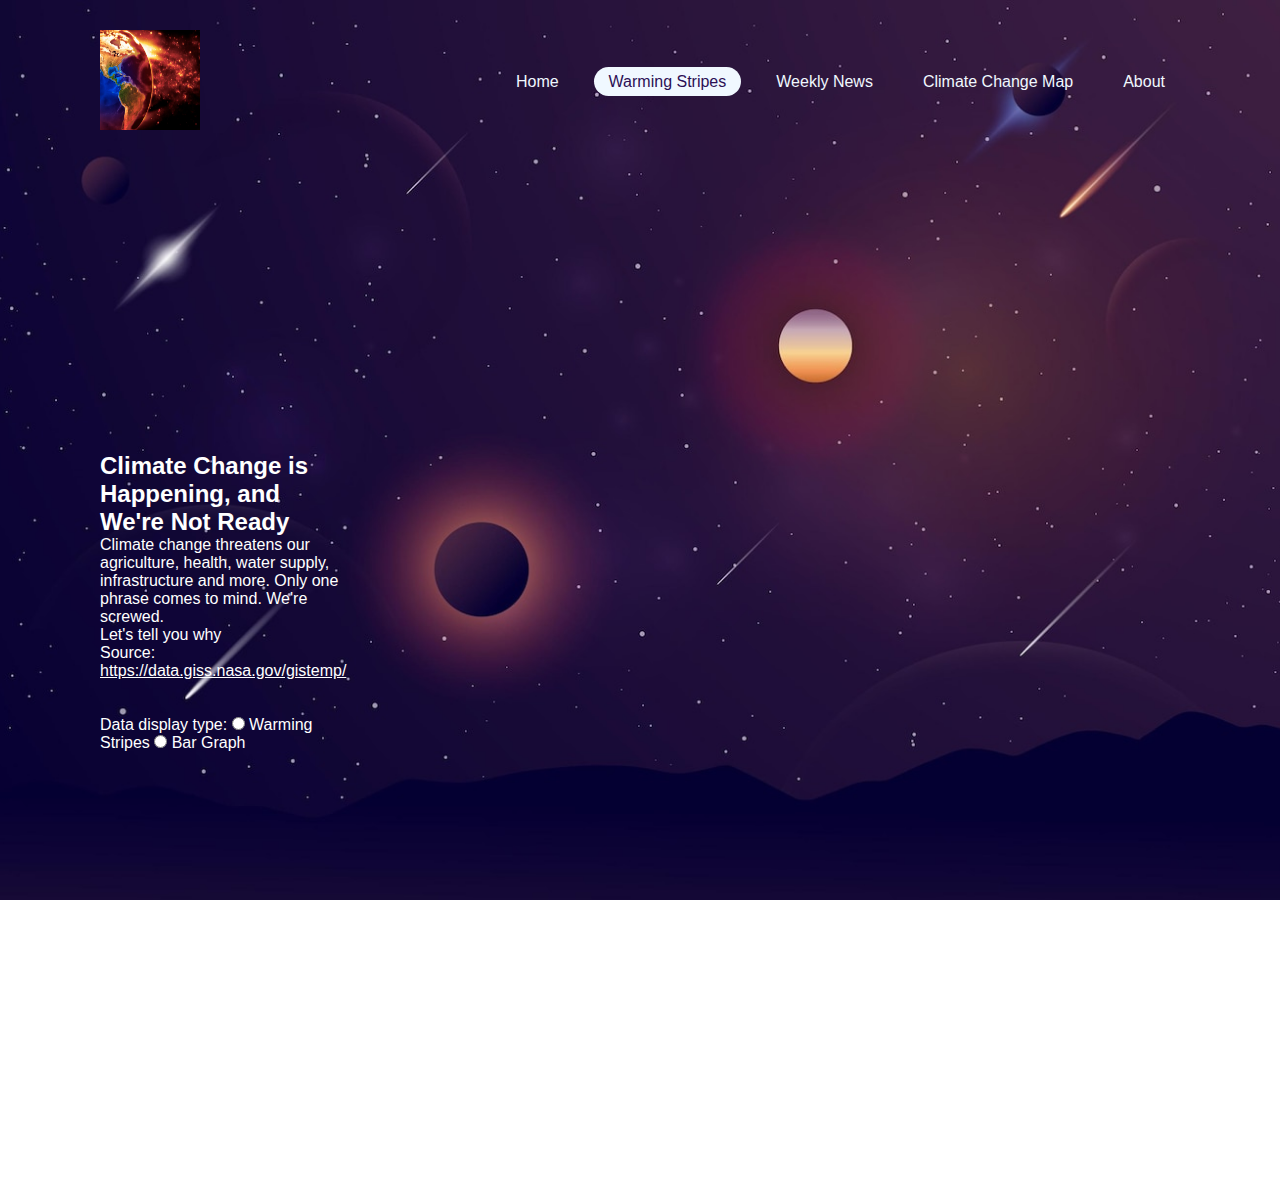
<file: stripe.html>
<!DOCTYPE html>
<html lang="en">
    <head>
        <meta charset="UTF-8">
        <meta name="viewport" content="width=device-width, initial-scale=1.0">
        <meta http-equiv="X-UA-Compatible" content="ie=edge">
        <link rel="icon" href="img/favicon.ico">
        <title>It's the End of the World as We Know It</title>
        <script src="https://d3js.org/d3.v7.min.js"></script>
        <script src="./stripes.js"></script>
        <link rel="Stylesheet" href="css/style.css">
        <section class="header_container">
            <header>
                <a href= "index.html">
                    <img class="logo" src="img/icon.jpg" alt="" target="index.html" style="width: 100px; height: 100px;">
                </a>
                <ul>
                    <li><a href="index.html">Home</a></li>
                <li><a href="stripe.html"  class="active">Warming Stripes</a></li>
                <li><a href="news.html">Weekly News</a></li>
                <li><a href="map.html">Climate Change Map</a></li>
                <li><a href="about.html">About</a></li>
                </ul>
            </header>
    </head>
    <body>
        <div id="intro">
            <h2 class="title">Climate Change is Happening, and We're Not Ready</h2>

            <p>Climate change threatens our agriculture, health, water supply, infrastructure and more. 
            Only one phrase comes to mind.
            We're screwed. 
            </p>

            <p>Let's tell you why </p>


            <div id="link"><p> Source: <a href="https://data.giss.nasa.gov/gistemp/">https://data.giss.nasa.gov/gistemp/</a>
            </div>
                <br>
                <br>

                Data display type:
                <label><input type="radio" name="display-type" value="warming-stripes" onchange=" readData('GLB.TT.csv', '#warming-stripes');"> Warming Stripes</label>
                <input type="radio" name="display-type" value="bar-graph" onchange=" readGraphData('GLB.TT.csv', '#warming-stripes');"></input> Bar Graph</label>
        </div>  

        <div class="warming-stripes" id="warming-stripes">
            <svg width="1000" height="1000"></svg>
        </div>    
    </body>
</html>
</file>
<file: css/style.css>
@import url("https://fonts.googleapis.com/css2?family=Montserrat:wght@300;400;500;600;700;800;900&family=Ubuntu&display=swap");

* {
  margin: 0;
  padding: 0;
  box-sizing: border-box;
  font-family: "Poppins", sans-serif;
  color: white;
}

header {
  position: absolute;
  top: 0;
  left: 0;
  width: 100%;
  padding: 30px 100px;
  display: flex;
  justify-content: space-between;
  align-items: center;
}

header .logo {
  color: aliceblue;
  font-weight: 700;
  text-decoration: none;
  font-size: 2em;
  text-transform: uppercase;
  letter-spacing: 2px;
}

header ul {
  display: flex;
  justify-content: center;
  align-items: center;
}

header ul li {
  list-style: none;
  margin-left: 20px;
}

header ul li a {
  text-decoration: none;
  padding: 6px 15px;
  color: aliceblue;
  border-radius: 20px;
}

header ul li a:hover,
header ul li a.active {
  background-color: aliceblue;
  color: #2b1055;
}

.header_container {
  position: flex;
  right: 0;
  width: 100%;
  min-height: 100vh;
  padding: 100px;
  display: flex;
  justify-content: space-between;
  align-items: center;
  background: url(../materials/bg.jpg) no-repeat fixed center;
  background-size: cover;
  z-index: 2;
}

.text {
  position: relative;
  z-index: 10;
}

.text h2 {
  font-size: 5em;
  font-weight: 700;
  padding-bottom: 10px;
  color: #fff;
  text-transform: uppercase;
}

.text h3 {
  font-size: 3em;
  font-weight: 500;
  color: #fff;

  text-transform: none;
}

.text p {
  font-size: 1.1em;
  color: #fff;
  margin: 20px 0;
  font-weight: 400;
  max-width: 700px;
}

.text a {
  display: inline-block;
  font-size: 1em;
  background: #fff;
  padding: 10px 30px;
  text-transform: uppercase;
  text-decoration: none;
  font-weight: 500;
  margin-top: 10px;
  color: #111;
  letter-spacing: 2px;
  transition: 0.2s;
}
.text a:hover {
  letter-spacing: 10px;
}

.about_conainter p {
  position: relative;
  z-index: 10;
}

.footer_container {
  position: flex;
  left: 0;
  bottom: 0;
  width: 100%;
  background: linear-gradient(
    to right,
    #08101c,
    #07142a,
    #041738,
    #081845,
    #151851
  );
  color: white;
  text-align: center;
  padding-top: 20px;
  padding-bottom: 20px;
}
.intro {
  color: white;
}

.link {
  color: blue;
  font-family: Verdana, Geneva, Tahoma, sans-serif;
}

.info_container {
  position: relative;
  top: 50px;
  left: 50px;
}

.info_container p {
  line-height: 2;
}
</file>
<file: css/style1.css>
@import url("https://fonts.googleapis.com/css2?family=Montserrat:wght@300;400;500;600;700;800;900&family=Ubuntu&display=swap");

* {
  margin: 0;
  padding: 0;
  box-sizing: border-box;
  font-family: "Poppins", sans-serif;
  color: blueviolet;
  font-size: 24px;
}

header {
  position: absolute;
  top: 0;
  left: 0;
  width: 100%;
  padding: 30px 100px;
  display: flex;
  justify-content: space-between;
  align-items: center;
}

header .logo {
  color: aliceblue;
  font-weight: 700;
  text-decoration: none;
  font-size: 2em;
  text-transform: uppercase;
  letter-spacing: 2px;
}

header ul {
  display: flex;
  justify-content: center;
  align-items: center;
}

header ul li {
  list-style: none;
  margin-left: 20px;
}

header ul li a {
  text-decoration: none;
  padding: 6px 15px;
  color: aliceblue;
  border-radius: 20px;
}

header ul li a:hover,
header ul li a.active {
  background-color: aliceblue;
  color: white;
  font-size: 50px;
}

.header_container {
  position: flex;
  
  background: url(../materials/bg.jpg) no-repeat fixed center;
  background-size: cover;
  font-size: 50px;
  color: white;
  
}

body{
  background-color: black;
  margin: auto;
}

p{
  font-family: 'Kiwi Maru', serif;
font-weight: 300;
  text-size: 12px;
  
}

h1{
   text-align: center;
  font-family: 'Kiwi Maru', serif;
  font-size: 16px;
}

.hide{
  background-color: rgba(0,0,0,0.6);
  border-radius: 5px;
  text-aligh: center;
  position: absolute;
  margin: 0 auto;
padding: 10px 20px;
  border: 1px solid #644666;
  font-size: 12px;
}

.EurAsia-txt{
  top: 20%;
  left: 60%;
  background-color: white;
}

.africa-txt{
  top: 34%;
  left: 53%;
  background-color: white;

}

.northAmerica-txt{
  top: 23.5%;
  left: 37.5%;
  background-color: white;
}

.southAmerica-txt{
  top: 42%;
  left: 41.5%;
  background-color: white;
}

.northPole-txt{
  top: 10%;
  left: 51%;
  background-color: white;
}

.globe-svg {
    display:flex;
    align-items:center;
    justify-content:center;
    vertical-align: center;
}
</file>
